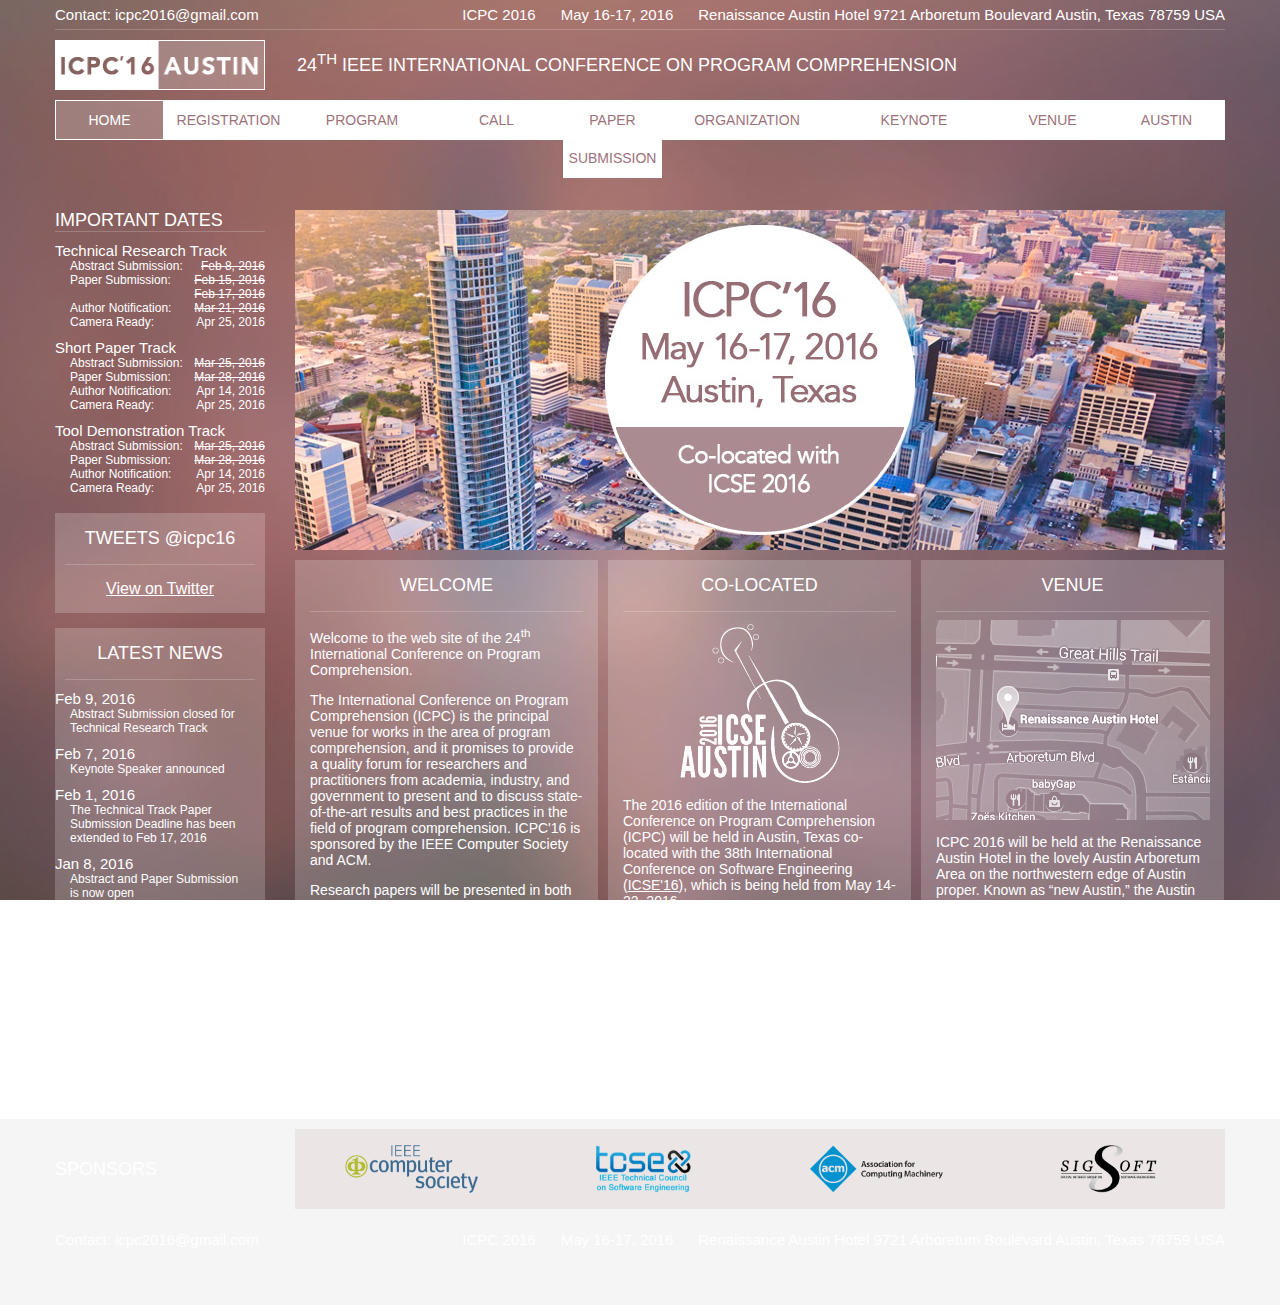
<file: index.html>
<!doctype html>
<html>
<head>
<meta charset="UTF-8">
<title>ICPC16</title>
<link rel="apple-touch-icon" sizes="57x57" href="/apple-touch-icon-57x57.png">
<link rel="apple-touch-icon" sizes="60x60" href="/apple-touch-icon-60x60.png">
<link rel="apple-touch-icon" sizes="72x72" href="/apple-touch-icon-72x72.png">
<link rel="apple-touch-icon" sizes="76x76" href="/apple-touch-icon-76x76.png">
<link rel="apple-touch-icon" sizes="114x114" href="/apple-touch-icon-114x114.png">
<link rel="apple-touch-icon" sizes="120x120" href="/apple-touch-icon-120x120.png">
<link rel="apple-touch-icon" sizes="144x144" href="/apple-touch-icon-144x144.png">
<link rel="apple-touch-icon" sizes="152x152" href="/apple-touch-icon-152x152.png">
<link rel="apple-touch-icon" sizes="180x180" href="/apple-touch-icon-180x180.png">
<link rel="icon" type="image/png" href="/favicon-32x32.png" sizes="32x32">
<link rel="icon" type="image/png" href="/android-chrome-192x192.png" sizes="192x192">
<link rel="icon" type="image/png" href="/favicon-96x96.png" sizes="96x96">
<link rel="icon" type="image/png" href="/favicon-16x16.png" sizes="16x16">
<link rel="manifest" href="/manifest.json">
<link rel="mask-icon" href="/safari-pinned-tab.svg" color="#5bbad5">
<meta name="msapplication-TileColor" content="#da532c">
<meta name="msapplication-TileImage" content="/mstile-144x144.png">
<meta name="theme-color" content="#ffffff">
<meta name="viewport" content="width=device-width, initial-scale=1, maximum-scale=1, user-scalable=0">
<link rel="stylesheet" type="text/css" href="./css/base_style.css">
<script src="http://ajax.googleapis.com/ajax/libs/jquery/1.11.3/jquery.min.js"></script>
<script>
  $(document).ready(function(){
    var n = true;
    $("#news").load("news.html"); 
    $("#sponsors").load("sponsors.html"); 
    $("#expand").click(function(){
    if (n) {
      n = false;
      $( "#menu0" ).addClass( "navToggle" );
      $( "#menu1" ).addClass( "navToggle" );
      $( "#menu2" ).addClass( "navToggle" );
      $( "#menu3" ).addClass( "navToggle" );
      $( "#menu4" ).addClass( "navToggle" );
      $( "#menu5" ).addClass( "navToggle" );
      $( "#menu6" ).addClass( "navToggle" );
      $( "#menu7" ).addClass( "navToggle" );
      $( "#menu8" ).addClass( "navToggle" );
    } else {
      n = true;
      $( "#menu0" ).removeClass( "navToggle" );
      $( "#menu1" ).removeClass( "navToggle" );
      $( "#menu2" ).removeClass( "navToggle" );
      $( "#menu3" ).removeClass( "navToggle" );
      $( "#menu4" ).removeClass( "navToggle" );
      $( "#menu5" ).removeClass( "navToggle" );
      $( "#menu6" ).removeClass( "navToggle" );
      $( "#menu7" ).removeClass( "navToggle" );
      $( "#menu8" ).removeClass( "navToggle" );
    }
    });
  });
</script>
<style type="text/css">
  .imageDisplay {
    width:100%; 
    height:inherit; 
    margin-bottom:0px;
    background-image:url(./images/city.jpg);
    background-position: center; 
  }
  .imageText {
    font-weight:bold;
    text-align:center;
    line-height: 0%;
    width:100%;
    position:absolute;
    color:rgba(0,0,0,0);
    padding-top:100px;
    display: none;
  }
  .box_Header {
    width:100%;
    float:left;
    margin-bottom: 10px;
    background-color:rgba(255,255,255,0.2);
  }
  .box_Header h2 {
    margin-left: 15px;
    margin-right: 15px;
  }
  .box_A {
    width:100%;
    float:left;
    margin-bottom:10px;
    background-color:rgba(255,255,255,0.2);
  }
  .box_B {
    width:100%;
    float:left;
    margin-bottom:10px;
    background-color:rgba(255,255,255,0.2);
  }
  .box_C {
    width:100%;
    float:left;
    margin-bottom:10px;
    background-color:rgba(255,255,255,0.2);
    display:block;
  }
  .box_C .left {
    float: left;
    clear: both;
    width:150px;
    margin:0 0 0 50px;
  }
  .box_C .right {
    float: left;
    text-align: right;
    width:85px;
    margin:0;
  }
  .box_C .invisible {
    clear: both;
    border: none;
    height: 0;
  }
  p, hr {
    margin-left:15px;
    margin-right:15px;
  }
  a {
    color:white;
  }
  .map {
    margin:auto;
    float:none;
    width:274px;
    height:200px;
    background-image:url(./images/map.png);
  }
  .map:hover {
    background-image:url(./images/map-color.png);
  }
  @media only screen and (min-width: 715px) {
    /* For tablet portrait: */
    .container {width:455px}
    .imageDisplay {width:455px; height:340px; margin-left:0px; margin-bottom:10px;}
    .box_Header {width:100%;}
    .box_A {width:100%;}
    .box_B {width:100%;}
    .box_C {display:none}
    .map {float:none; margin:auto}
  }
  @media only screen and (min-width: 920px) {
    /* For tablet landscape: */
    .container {width:670px}
    .imageDisplay {width:660px; height:340px; margin-left:10px; margin-bottom:10px;}
    .box_Header {width:660px; margin-left: 10px;}
    .box_Header h2 {margin-left: 0px; margin-right: 0px;}
    .box_A {width:325px; height:500px; margin-left:10px;}
    .box_B {width:660px; margin-left:10px;}
    .box_C {display:none}
    .map {float:left; margin:10px 40px 15px 40px;}
  }
  @media only screen and (min-width: 1190px) {
    /* For desktop: */
    .container {width:940px}
    .imageDisplay {width:930px; height:340px; margin-left:10px; margin-bottom:10px;}
    .imageText {width:930px; display: inline;}
    .box_Header {width:930px; margin-left: 10px;}
    .box_A {width:303px; height:515px; margin-left:10px;}
    .box_B {width:303px; height:515px; margin-left:10px;}
    .box_C {display:none}
    .map {float:none; margin:auto}
  }
</style>
</head>
<body>

<div class="page">

  <!-- Header -->
  <div class="header"> 
    <div class="header_top">
      <span>Contact: <a href="mailto:icpc2016@gmail.com" target="_top" style="color:white; text-decoration:none;">icpc2016@gmail.com</a></span>
      <span style="float:right;">ICPC 2016 &nbsp;&nbsp;&nbsp;&nbsp; May 16-17, 2016 &nbsp;&nbsp;&nbsp;&nbsp; Renaissance Austin Hotel 9721 Arboretum Boulevard Austin, Texas 78759 USA</span>
    </div>
    <div class="header_mid">
      <div class="logo">
        <img src="./images/icpc_logo.png" width="210" height="50" alt="ICPC '16 Austin">
      </div>
      <h2 id="headerText">24<sup>TH</sup> IEEE INTERNATIONAL CONFERENCE ON PROGRAM COMPREHENSION</h2>
    </div>
    
    <!-- Navigation Menu -->
    <div class="header_bottom">

      <div id="expand" class="navExpand">
        <div style="width:40px; height:40px; margin:auto; ">
          <img src="./images/menu.gif" alt="MENU" width="40" height="40">
        </div>
      </div>
      <div class="navLine"></div>

      <a href="#">
        <div id="menu0" class="navItem navCurrent">HOME</div></a>
      <div class="navLine"></div>

      <a href="registration.html">
        <div id="menu1" class="navItem">REGISTRATION</div></a>
      <div class="navLine"></div>

      <a href="program.html">
        <div id="menu2" class="navItem">PROGRAM</div></a>
      <div class="navLine"></div>

      <a href="call.html">
        <div id="menu3" class="navItem">CALL</div></a>
      <div class="navLine"></div>

      <a href="https://easychair.org/conferences/?conf=icpc20160" target="_blank">
        <div id="menu4" class="navItem">PAPER SUBMISSION</div></a>
      <div class="navLine"></div>

      <a href="organization-program.html">
        <div id="menu5" class="navItem">ORGANIZATION</div></a>
      <div class="navLine"></div>

      <a href="keynote.html">
        <div id="menu6" class="navItem">KEYNOTE</div></a>
      <div class="navLine"></div>

      <a href="http://2016.icse.cs.txstate.edu/venue" target="_blank">
        <div id="menu7" class="navItem">VENUE</div></a>
      <div class="navLine"></div>

      <a href="http://2016.icse.cs.txstate.edu" target="_blank">
        <div id="menu8" class="navItem">AUSTIN</div></a>
      <div class="navLine"></div>

    </div>
    <!-- End Navigation Menu -->

  </div>
  <!-- End Header -->
  <hr style="border:1px solid rgba(255,255,255,0.00); margin:0px; padding:0px; clear:both;">
  
    <!-- Main Content -->
    <div class="content">
    
      <!-- Sidebar -->
      <div class="sidebar">

        <h2 style="text-align:left; margin:0;">IMPORTANT DATES</h2>
        <hr style="margin:0;">
        <p class="track">Technical Research Track</p>
        <p class="left">Abstract Submission:</p>
        <p class="right" style="text-decoration:line-through;">Feb 8, 2016</p>
        <p class="left">Paper Submission:</p>
        <p class="right" style="text-decoration:line-through;">Feb 15, 2016</p>
        <p class="right" style="text-decoration:line-through;">Feb 17, 2016</p>
        <p class="left">Author Notification:</p>
        <p class="right" style="text-decoration:line-through;">Mar 21, 2016</p>
        <p class="left">Camera Ready:</p>
        <p class="right">Apr 25, 2016</p>
        <hr class="clear">

        <p class="track">Short Paper Track</p>
        <p class="left">Abstract Submission:</p>
        <p class="right" style="text-decoration:line-through;">Mar 25, 2016</p>
        <p class="left">Paper Submission:</p>
        <p class="right" style="text-decoration:line-through;">Mar 28, 2016</p>
        <p class="left">Author Notification:</p>
        <p class="right">Apr 14, 2016</p>
        <p class="left">Camera Ready:</p>
        <p class="right">Apr 25, 2016</p>
        <hr class="clear">

        <p class="track">Tool Demonstration Track</p>
        <p class="left">Abstract Submission:</p>
        <p class="right" style="text-decoration:line-through;">Mar 25, 2016</p>
        <p class="left">Paper Submission:</p>
        <p class="right" style="text-decoration:line-through;">Mar 28, 2016</p>
        <p class="left">Author Notification:</p>
        <p class="right">Apr 14, 2016</p>
        <p class="left">Camera Ready:</p>
        <p class="right">Apr 25, 2016</p>
        <hr class="clear">

        <br> 

        <div id="twitter">
          <h2 style="text-align:center;">TWEETS <a style="text-decoration:none;" href="https://twitter.com/icpc16" target="_blank">@icpc16</a></h2>
          <hr>
          <a class="twitter-timeline" style="display:block;text-align:center; margin:15px;" data-dnt="true" href="https://twitter.com/icpc16" data-widget-id="715744792026685440" data-chrome="noheader nofooter noborders transparent">View on Twitter</a> <script>!function(d,s,id){var js,fjs=d.getElementsByTagName(s)[0],p=/^http:/.test(d.location)?'http':'https';if(!d.getElementById(id)){js=d.createElement(s);js.id=id;js.src=p+"://platform.twitter.com/widgets.js";fjs.parentNode.insertBefore(js,fjs);}}(document,"script","twitter-wjs");</script>
        </div>

        <div id="newsBox">
          <h2 style="text-align:center;">LATEST NEWS</h2>
          <hr>
          <div id="news"></div>
        </div>

      </div>
      <!-- End Sidebar -->
      
      <div class="container">
        <div class="imageDisplay">
          <span class="imageText">
            <span style="font-size:42px; line-height:100%;">ICPC'16</span><br>
            <span style="font-size:30px; line-height:180%;">May 16-17, 2016</span><br>
            <span style="font-size:32px; line-height:100%;">Austin, Texas<br><br></span>
            <span style="font-size:22px; line-height:140%;">Co-located with</span><br>
            <span style="font-size:22px; line-height:130%;">ICSE 2016</span>
          </span>
        </div>
      
        <div class="box_A">
          <h2>WELCOME</h2>
          <hr/>
          <p>Welcome to the web site of the 24<sup>th</sup> International Conference on Program Comprehension.</p>
          <p>The International Conference on Program Comprehension (ICPC) is the principal venue for works in the area of program comprehension, and it promises to provide a quality forum for researchers and practitioners from academia, industry, and government to present and to discuss state-of-the-art results and best practices in the field of program comprehension. ICPC'16 is sponsored by the IEEE Computer Society and ACM.</p>
          <p>Research papers will be presented in both a Technical Research Track and a Short Paper Track. Live presentations of academic prototypes and industry tools will be presented in an interactive Tool Demo Track. Details, including Topics of Interest, can be found in the <a href="call.html">Call For Papers.</a></p>
        </div>

        <div class="box_C">
          <h2>IMPORTANT DATES</h2>
          <hr>
          <div style="margin:auto; margin-bottom:15px; max-width:300px;">
            <p class="track">Technical Research Track</p>
            <p class="left">Abstract Submission:</p>
            <p class="right" style="text-decoration:line-through;">Feb 8, 2016</p>
            <p class="left">Paper Submission:</p>
            <p class="right" style="text-decoration:line-through;">Feb 15, 2016</p>
            <p class="left"><br></p>
            <p class="right" style="text-decoration:line-through;">Feb 17, 2016</p>
            <p class="left">Author Notification:</p>
            <p class="right" style="text-decoration:line-through;">Mar 21, 2016</p>
            <p class="left">Camera Ready:</p>
            <p class="right">Apr 25, 2016</p>
            <hr class="clear">

            <p class="track">Short Paper Track</p>
            <p class="left">Abstract Submission:</p>
            <p class="right" style="text-decoration:line-through;">Mar 25, 2016</p>
            <p class="left">Paper Submission:</p>
            <p class="right" style="text-decoration:line-through;">Mar 28, 2016</p>
            <p class="left">Author Notification:</p>
            <p class="right">Apr 14, 2016</p>
            <p class="left">Camera Ready:</p>
            <p class="right">Apr 25, 2016</p>
            <hr class="clear">

            <p class="track">Tool Demonstration Track</p>
            <p class="left">Abstract Submission:</p>
            <p class="right" style="text-decoration:line-through;">Mar 25, 2016</p>
            <p class="left">Paper Submission:</p>
            <p class="right" style="text-decoration:line-through;">Mar 28, 2016</p>
            <p class="left">Author Notification:</p>
            <p class="right">Apr 14, 2016</p>
            <p class="left">Camera Ready:</p>
            <p class="right">Apr 25, 2016</p>
            <hr class="clear">
          </div>
        </div>
        
        <div class="box_A">
          <h2>CO-LOCATED</h2>
          <hr/>
          <div style="width:160px; height:163px; margin:auto;">
            <a href="http://2016.icse.cs.txstate.edu" target="_blank"><img src="./images/icse_logo.png" width="160" height="163" alt="ICSE 2016"/></a>
          </div>
          <p>The 2016 edition of the International Conference on Program Comprehension (ICPC) will be held in Austin, Texas co-located with the 38th International Conference on Software Engineering (<a href="http://2016.icse.cs.txstate.edu" target="_blank">ICSE'16</a>), which is being held from May 14-22, 2016. </p>
          <p>ICPC will be held on Monday and Tuesday, May 16-17.</p>
        </div>
        
        <div class="box_B">
          <h2>  VENUE</h2>
          <hr/>
          <a href="https://www.google.com/maps/place/Renaissance+Austin+Hotel/@30.3932744,-97.7503965,17z/data=!3m1!5s0x8644cc825f67a3c9:0x7edf0a3a0afb13d5!4m2!3m1!1s0x8644cc8252d7f82f:0x4595dc1dea42c274!6m1!1e1" target="_blank">
            <div class="map">
            </div>
          </a>
          <p>ICPC 2016 will be held at the Renaissance Austin Hotel in the lovely Austin Arboretum Area on the northwestern edge of Austin proper. Known as “new Austin,” the Austin Arboretum Area has both a business and a residential side. But the area boasts quaint neighborhoods, hike-and-bike trails, and pet-friendly parks. </p>
        </div>
        
      </div>
      
      <hr style="border:1px solid rgba(255,255,255,0.00); margin:0px; padding:0px; clear:both;">
    </div>
    <!-- End Main Content -->
  
  <hr style="border:1px solid rgba(255,255,255,0.00); margin:0px; padding:0px; clear:both;">
</div>

<div class="footer">
  <div class="sponsors" id="sponsors"></div>
  <div class="footerBottom">
    <span>Contact: <a href="mailto:icpc2016@gmail.com" target="_top" style="color:white; text-decoration:none;">icpc2016@gmail.com</a></span>
    <span style="float:right;">ICPC 2016 &nbsp;&nbsp;&nbsp;&nbsp; May 16-17, 2016 &nbsp;&nbsp;&nbsp;&nbsp; Renaissance Austin Hotel 9721 Arboretum Boulevard Austin, Texas 78759 USA</span>
  </div>
</div>

</body>
</html>
</file>
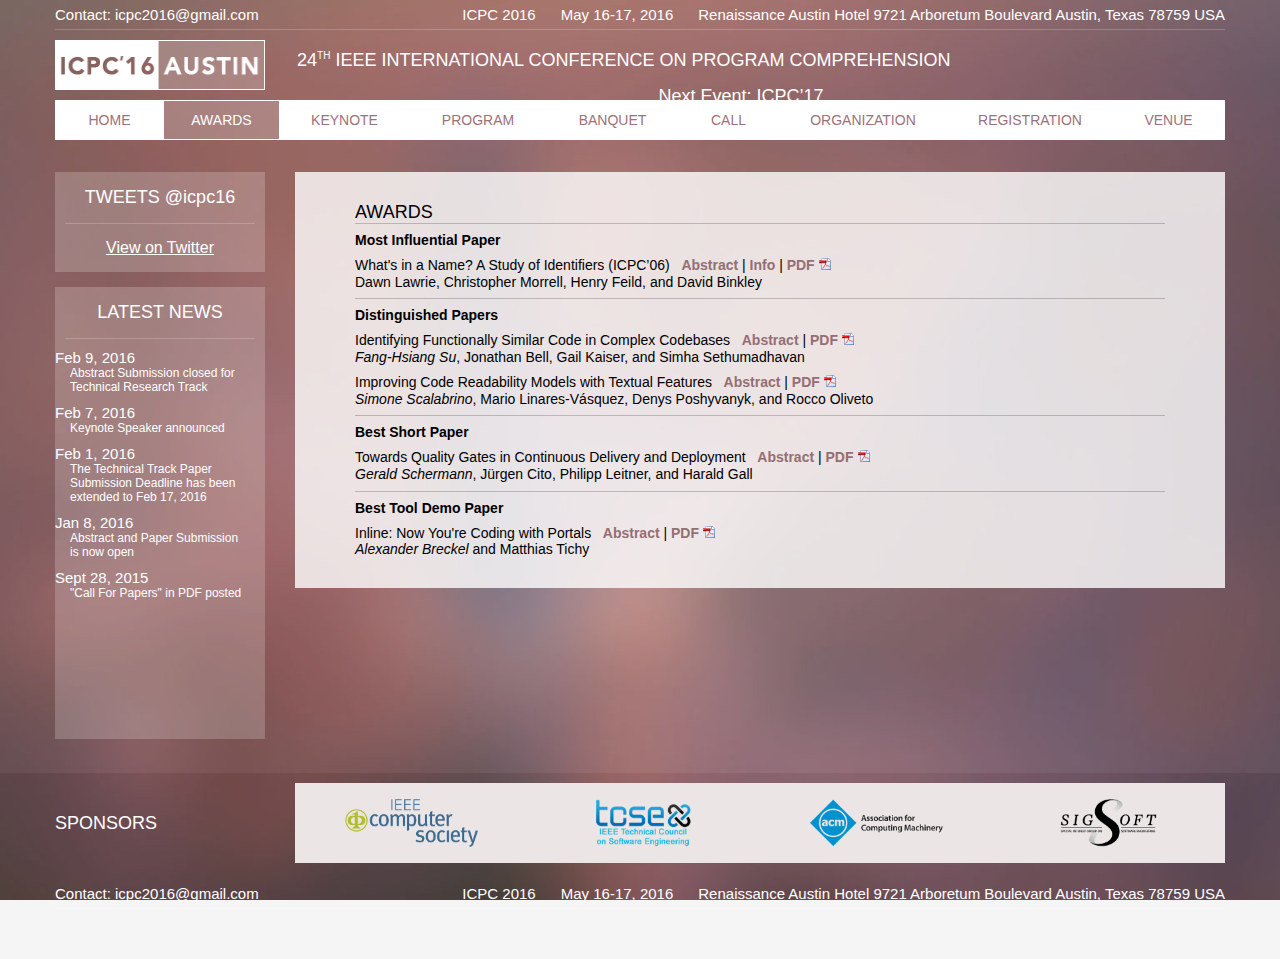
<file: awards.html>
<!doctype html>
<html>
<head>
<meta charset="UTF-8">
<meta name="viewport" content="width=device-width, initial-scale=1, maximum-scale=1, user-scalable=0">
<title>Program - ICPC16</title>
<link rel="stylesheet" type="text/css" href="./css/base_style.css">
<script src="http://ajax.googleapis.com/ajax/libs/jquery/1.11.3/jquery.min.js"></script>
<script>
  $(document).ready(function(){
    var n = true;
    $("#news").load("news.html"); 
    $("#sponsors").load("sponsors.html"); 
    $("#expand").click(function(){
    if (n) {
      n = false;
      $( "#menu0" ).addClass( "navToggle" );
      $( "#menu1" ).addClass( "navToggle" );
      $( "#menu2" ).addClass( "navToggle" );
      $( "#menu3" ).addClass( "navToggle" );
      $( "#menu4" ).addClass( "navToggle" );
      $( "#menu5" ).addClass( "navToggle" );
      $( "#menu6" ).addClass( "navToggle" );
      $( "#menu7" ).addClass( "navToggle" );
      $( "#menu8" ).addClass( "navToggle" );
    } else {
      n = true;
      $( "#menu0" ).removeClass( "navToggle" );
      $( "#menu1" ).removeClass( "navToggle" );
      $( "#menu2" ).removeClass( "navToggle" );
      $( "#menu3" ).removeClass( "navToggle" );
      $( "#menu4" ).removeClass( "navToggle" );
      $( "#menu5" ).removeClass( "navToggle" );
      $( "#menu6" ).removeClass( "navToggle" );
      $( "#menu7" ).removeClass( "navToggle" );
      $( "#menu8" ).removeClass( "navToggle" );
    }
    })
    $("#moreDetails").click(function(){
      $("#moreDetails").addClass("hidden");
      $("#lessDetails").removeClass("hidden");
      $("#detailContent").removeClass("hidden");
    })
    $("#lessDetails").click(function(){
      $("#moreDetails").removeClass("hidden");
      $("#lessDetails").addClass("hidden");
      $("#detailContent").addClass("hidden");
    });
  });
</script>
<style type="text/css">
  p, hr {
    margin-left:15px;
    margin-right:15px;
  }
  .container {
    color:black;
    background-color:rgba(255,255,255,0.8);
    padding-bottom:30px;
  }
  .container h1 {
    font-size:24px;
    margin-left:30px;
    margin-right:30px;
    font-weight:600;
  }
  .container h2 {
    color:black;
    font-weight:500;
    text-align:left;
    margin-left:30px;
    margin-right:30px;
    margin-bottom:5px;
  }
  .container hr {
    border:0;
    height:1px;
    background:rgba(0,0,0,0.20);
    margin-left:0;
    margin-right:0;
  }
  td {
    border: 1px solid blue;
  }
  .description {
    clear:both;
    margin:0;
    margin-right:30px;
    padding:0;
    padding-left:150px;
    font-weight:100;
  }
  .print {
    clear:both;
    margin:0;
    padding:0;
    padding-left:150px;
    color:#956e73;
    font-weight:900;
  }
  .container a {
    color:#956e73;
    font-weight:900;
    text-decoration: none;
  }
  .container h2 {
    margin-left: 60px;
    margin-right: 60px;
    margin: 30px 20px 0 20px;
    color:#000;
    text-transform: uppercase;
  }
  .container h3 {
    color:#000;
    font-family: Avenir, Gotham, "Helvetica Neue", Helvetica, Arial, sans-serif;
    font-size:16px;
    font-weight: 500;
    text-align:left;
    margin:10px 20px 0px 20px;
}
  .container ul {
    margin-top: -7px;
    margin-left: 70px;
  }
  .container li {
    margin-top: 5px;
  }
  .container ul {
    list-style: none;
  }
  .container ul li:before {
    content:"•"; 
    font-size:10pt;
    margin-left: -16px;
    margin-right: 10px;
  }
  .container .left {
    float: left;
    clear: both;
    width:150px;
    margin:0 0 0 90px;
  }
  .container .right {
    float: left;
    text-align: right;
    width:85px;
    margin:0;
  }
  .container .invisible {
    clear: both;
    border: none;
    height: 0;
  }
  .heavy {
    font-weight: 500;
  }
  .hidden {
    display: none;
  }
  #moreDetails {
    font-weight: 900;
    color:#956e73;
    cursor: pointer;
  }
  #lessDetails {
    font-weight: 900;
    color:#956e73;
    cursor: pointer;
  }
  .time {
    width: 100%;
    margin: 8px 0 8px 0;
    padding: 0px;
    clear: both;
    font-weight: 100;
    line-height: 1.2;
    text-align: center;
    float: left;
  }
  .section {
    margin: 8px 0 0 20px;
    padding: 0px;
    font-weight: 900;
    line-height: 1.2;
    clear: both;
    border: none;
  }
  .sectionSplit {
    margin: 8px 0 0 0;
    padding: 0px;
    font-weight: 900;
    float: left;
    width: 50%;
  }
  .title {
    margin: 8px 10px 0 20px;
    padding: 0px;
    font-weight: 500;
    line-height: 1.2;
  }
  .info {
    margin: 0 10px 0 20px;
    padding: 0px;
    font-weight: 100;
    line-height: 1.2;
  }
  .abstract {
    margin: 0 10px 0 20px;
    padding: 0px;
    font-weight: 100;
    line-height: 1.2;
    font-style: italic;
    margin-top: 0px;
    clear: both;
    max-height: 0px;
    margin-top: 0px;
    overflow: hidden;
    opacity: 0;
    filter: alpha(opacity=0);
    transition: all 1s ease;
    
  }
  input[type="checkbox"]:checked + .abstract{
    max-height: 500px;
    opacity: 1;
    filter: alpha(opacity=100);
  }

  .abstract p {
    text-indent: 20px;
    margin: 0px;
    font-size: 12px;
  }
  .sectionBox {
    width:100%;
    margin-bottom: 0;
  }
  .sectionColumnA {
    float: left;
    width:50%;
    margin-bottom: 0;
    box-sizing: border-box;
    border-right: 1px solid rgb(190,184,185);
  }
  .sectionColumnB {
    float: left;
    width:50%;
    margin-bottom: 0;
    box-sizing: border-box;
    border-left: 1px solid rgb(190,184,185);
    position: relative;
    left: -1px;
  }
  .dayLinks {
    margin: 32px 0 0 0;
    float: left;
  }
  #printTitle {
    display: none;
  }
  #defaultTitle {
    width: 120px;
    float: left;
    margin-right: 0;
  }
  #day1, #day2 {
    text-align: center;
  }
  .container hr {
    clear: both;
    margin: 8px 0 0 0;
  }
  .container .clearHr {
    background-color:rgba(0,0,0,0);
  }
  #spacedPapers .title {
    margin-top: 20px;
  }
  .pdfLink {
    display: inline-block;
    width: 45px;
  }
  .pdfImg {
    margin: 0;
    width: 12px;
    margin: 0 0 0 4px;
  }
  .starImg {
    margin: 0;
    width: 12px;
    margin: 0 4px 0 0;
  }
  input[type="checkbox"] {
    display:none;
  }
  label {
    color:#956e73;
    font-weight: 900;
    cursor:pointer;
  }
  #proceedingsLink {
    float:none; clear: both; margin: auto; width: 315px;;
  }
  
  @media print {
    .title {color:black;}
    .infoLinkBox {display: none;}
    .header {display: none;}
    .footer {display: none;}
    .dayLinks {display: none;}
    .container hr {border-top: 1px solid rgba(0,0,0,0.20); margin: 5px 0 0 2px;}
    .container .clearHr {border: none;}
    #defaultTitle{display: none}
    #printTitle {display: block; text-align: center;}
    .container h2 {font-size: 12px;}
    .container h3 {font-size: 10px;}
    .container .time, .container .section, .container .title, .container .info, .abstract p{font-size: 9px;}
    .time {margin: 5px 0 5px 0;}
    .sectionSplit {margin: 5px 0 0 0;}
    #spacedPapers .title, .title {margin: 5px 5px 0 20px;}
    .info {margin: 0 5px 0 20px;}
    br {display: none;}
  }
  @media only screen and (min-width: 715px) {
      /* For tablet portrait: */
      .container h2, .container h3, .container hr, .section, .title, .info {margin-left: 20px; margin-right: 20px}
      #proceedingsLink {float:none; clear: both; margin: auto; width: 315px;}
  }
  @media only screen and (min-width: 920px) {
      /* For tablet landscape: */
     .container h2, .container h3, .container hr, .section, .title, .info {margin-left: 40px; margin-right: 40px}
     #proceedingsLink {float:right; clear: none; margin: 30px 40px 0 0;}
  }
  @media only screen and (min-width: 1190px) {
      /* For desktop: */
      .container h2, .container h3, .container hr, .section, .title, .info, .infoLinkBox {margin-left: 60px; margin-right: 60px}
      #proceedingsLink {float: right; clear: none; margin: 30px 60px 0 0;}
      .abstract {margin: 0 60px 0 60px;}
      
  }
</style>
</head>
<body>

<div class="page">

  <!-- Header -->
  <div class="header"> 
    <div class="header_top">
      <span>Contact: <a href="mailto:icpc2016@gmail.com" target="_top" style="color:white; text-decoration:none;">icpc2016@gmail.com</a></span>
      <span style="float:right;">ICPC 2016 &nbsp;&nbsp;&nbsp;&nbsp; May 16-17, 2016 &nbsp;&nbsp;&nbsp;&nbsp; Renaissance Austin Hotel 9721 Arboretum Boulevard Austin, Texas 78759 USA</span>
    </div>
    <div class="header_mid">
      <div class="logo">
        <img src="./images/icpc_logo.png" width="210" height="50" alt="ICPC '16 Austin">
      </div>
      <h2 id="headerText">24<sup style="font-size:10px;">TH</sup> IEEE INTERNATIONAL CONFERENCE ON PROGRAM COMPREHENSION</h2>
      <h2 id="nextEvent"><a href="http://www2.unibas.it/icpc2017/" target="_blank">Next Event: ICPC’17</a></h2>
    </div>
    
    <!-- Navigation Menu -->
    <div class="header_bottom">

      <div id="expand" class="navExpand">
        <div style="width:40px; height:40px; margin:auto; ">
          <img src="./images/menu.gif" alt="MENU" width="40" height="40">
        </div>
      </div>
      <div class="navLine"></div>

      <a href="index.html">
        <div id="menu0" class="navItem">HOME</div></a>
      <div class="navLine"></div>
      
      <a href="#">
        <div id="menu8" class="navItem navCurrent">AWARDS</div></a>
      <div class="navLine"></div>

      <a href="keynote.html">
        <div id="menu1" class="navItem">KEYNOTE</div></a>
      <div class="navLine"></div>

      <a href="program-schedule.html">
        <div id="menu2" class="navItem">PROGRAM</div></a>
      <div class="navLine"></div>

      <a href="banquet.html">
        <div id="menu3" class="navItem">BANQUET</div></a>
      <div class="navLine"></div>

      <a href="call.html">
        <div id="menu4" class="navItem">CALL</div></a>
      <div class="navLine"></div>

      <a href="organization-program.html">
        <div id="menu5" class="navItem">ORGANIZATION</div></a>
      <div class="navLine"></div>

      <a href="registration.html">
        <div id="menu6" class="navItem">REGISTRATION</div></a>
      <div class="navLine"></div>

      <a href="http://2016.icse.cs.txstate.edu/venue" target="_blank">
        <div id="menu7" class="navItem">VENUE</div></a>
      <div class="navLine"></div>

    </div>
    <!-- End Navigation Menu -->

  </div>
  <!-- End Header -->
  <hr style="border:1px solid rgba(255,255,255,0.00); margin:0px; padding:0px; clear:both;">
  
    <!-- Main Content -->
    <div class="content">
    
      <!-- Sidebar -->
      <div class="sidebar">

        <div id="twitter">
          <h2 style="text-align:center;">TWEETS <a style="text-decoration:none;" href="https://twitter.com/icpc16" target="_blank">@icpc16</a></h2>
          <hr>
          <a class="twitter-timeline" style="display:block;text-align:center; margin:15px;" data-dnt="true" href="https://twitter.com/icpc16" data-widget-id="715744792026685440" data-chrome="noheader nofooter noborders transparent">View on Twitter</a> <script>!function(d,s,id){var js,fjs=d.getElementsByTagName(s)[0],p=/^http:/.test(d.location)?'http':'https';if(!d.getElementById(id)){js=d.createElement(s);js.id=id;js.src=p+"://platform.twitter.com/widgets.js";fjs.parentNode.insertBefore(js,fjs);}}(document,"script","twitter-wjs");</script>
        </div>

        <div id="newsBox">
          <h2 style="text-align:center;">LATEST NEWS</h2>
          <hr>
          <div id="news"></div>
        </div>

      </div>
      <!-- End Sidebar -->

      <div class="container">

        <h2 id="printTitle">Awards - ICPC 2016</h2>
        <h2 id="defaultTitle">Awards</h2>

        <hr style="margin-top:0; margin-bottom:5px; clear:both;">

        <div class="sectionBox">
          <p class="section">Most Influential Paper</p>
          <span class="paper">
            <p class="title">What's in a Name? A Study of Identifiers (ICPC’06) &nbsp; <label for="checkbox_12">Abstract</label> | <a href="http://ieeexplore.ieee.org/xpl/articleDetails.jsp?arnumber=1631100&newsearch=true&queryText=what's%20in%20a%20name" target="_blank">Info</a> | <a class="pdfLink" href="http://131.123.42.38/icpc16/mip2016.pdf" target="_blank">PDF<img src="images/pdf.png" alt="Link" class="pdfImg"></a></p>
            <p class="info">Dawn Lawrie, Christopher Morrell, Henry Feild, and David Binkley</p>
            <input type="checkbox" id="checkbox_12" value="value">
            <div class="abstract">
              <p style="margin-top:10px;" style="font-style:normal; text-indent:0px;">ICPC’06 Abstract</p>
              <p>Readers of programs have two main sources of domain information: identifier names and comments. When functions are uncommented, as many are, comprehension is almost exclusively dependent on the identifier names. Assuming that writers of programs want to create quality identifiers (e.g., include relevant domain knowledge) how should they go about it? For example, do the initials of a concept name provide enough information to represent the concept? If not, and a longer identifier is needed, is an abbreviation satisfactory or does the concept need to be captured in an identifier that includes full words? Results from a study designed to investigate these questions are reported. The study involved over 100 programmers who were asked to describe twelve different functions. The functions used three different "levels" of identifiers: single letters, abbreviations, and full words. Responses allow the level of comprehension associated with the different levels to be studied. The functions include standard algorithms studied in computer science courses as well as functions extracted from production code. The results show that full word identifiers lead to the best comprehension; however, in many cases, there is no statistical difference between full words and abbreviation</p>
            </div>
          </span>
        </div>
        <hr>
        <div class="sectionBox">
          <p class="section">Distinguished Papers</p>
          <span class="paper">
            <p class="title">Identifying Functionally Similar Code in Complex Codebases &nbsp; <label for="checkbox_37">Abstract</label> | <a class="pdfLink" href="http://131.123.42.38/icpc16/papers/su87419.pdf" target="_blank">PDF<img src="images/pdf.png" alt="Link" class="pdfImg"></a></p>
            <p class="info"><em>Fang-Hsiang Su</em>, Jonathan Bell, Gail Kaiser, and Simha Sethumadhavan</p>
            <input type="checkbox" id="checkbox_37" value="value">
            <div class="abstract">
              <p style="margin-top:10px;">Identifying similar code in software systems can assist many software engineering tasks such as program understanding and software refactoring. While most approaches focus on identifying code that looks alike, some techniques aim at detecting code that functions alike. Detecting these functional clones — code that functions alike — in object oriented languages remains an open question because of the difficulty in exposing and comparing programs’ functionality effectively. We propose a novel technique, In-Vivo Clone Detection, that detects functional clones in arbitrary programs by identifying and mining their inputs and outputs. The key insight is to use existing workloads to execute programs and then measure functional similarities between programs based on their inputs and outputs, which mitigates the problems in object oriented languages reported by prior work. We implement such technique in our system, HitoshiIO, which is open source and freely available. Our experimental results show that HitoshiIO detects more than 800 functional clones across a corpus of 118 projects. In a random sample of the detected clones, HitoshiIO achieves 68+% true positive rate with only 15% false positive rate.</p>
            </div>
          </span>
          <span class="paper">
            <p class="title">Improving Code Readability Models with Textual Features &nbsp; <label for="checkbox_03">Abstract</label> | <a class="pdfLink" href="http://131.123.42.38/icpc16/papers/scalabrino87429.pdf" target="_blank">PDF<img src="images/pdf.png" alt="Link" class="pdfImg"></a></p>
            <p class="info"><em>Simone Scalabrino</em>, Mario Linares-Vásquez, Denys Poshyvanyk, and Rocco Oliveto</p>
            <input type="checkbox" id="checkbox_03" value="value">
            <div class="abstract">
              <p style="margin-top:10px;">Code reading is one of the most frequent activities in software maintenance; before implementing changes, it is necessary to fully understand source code often written by other developers. Thus, readability is a crucial aspect of source code that may significantly influence program comprehension effort. In general, models used to estimate software readability take into account only structural aspects of source code, e.g., line length and a number of comments. However, source code is a particular form of text; therefore, a code readability model should not ignore the textual aspects of source code encapsulated in identifiers and comments. In this paper, we propose a set of textual features aimed at measuring code readability. We evaluated the proposed textual features on 600 code snippets manually evaluated (in terms of readability) by 5K+ people. The results demonstrate that the proposed features complement classic structural features when predicting code readability judgments. Consequently, a code readability model based on a richer set of features, including the ones proposed in this paper, achieves a significantly higher accuracy as compared to all of the state-of-the-art readability models.</p>
            </div>
          </span>
        </div>
        <hr>
        <div class="sectionBox">
          <p class="section">Best Short Paper</p>
          <span class="paper">
            <p class="title">Towards Quality Gates in Continuous Delivery and Deployment &nbsp; <label for="checkbox_42">Abstract</label> | <a class="pdfLink" href="http://131.123.42.38/icpc16/papers/schermann87453.pdf" target="_blank">PDF<img src="images/pdf.png" alt="Link" class="pdfImg"></a></p>
            <p class="info"><em>Gerald Schermann</em>, Jürgen Cito, Philipp Leitner, and Harald Gall</p>
            <input type="checkbox" id="checkbox_42" value="value">
            <div class="abstract">
              <p style="margin-top:10px;">Quality gates, steps required to ensure the reliability of code changes, are supposed to increase the confidence stakeholders have in a release. In today’s fast paced environments, we have less time to perform the necessary precautions to minimize the risk of a faulty release. This leads to an inherent trade-off between risk of lower release quality and time to market. We provide a model for this trade-off of release “confidence” and “velocity” that led to the formulation of 4 categories (cautious, balanced, problematic, madness), in which companies can be classified in. We showcase real examples of these categories as case studies based on previous empirical studies. We close by presenting possible transitions between categories that guide future research.</p>
            </div>
          </span>
        </div>
        <hr>
        <div class="sectionBox">
          <p class="section">Best Tool Demo Paper</p>
          <span class="paper">
            <p class="title">Inline: Now You're Coding with Portals &nbsp; <label for="checkbox_15">Abstract</label> | <a class="pdfLink" href="http://131.123.42.38/icpc16/papers/breckel87440.pdf" target="_blank">PDF<img src="images/pdf.png" alt="Link" class="pdfImg"></a></p>
            <p class="info"><em>Alexander Breckel</em> and Matthias Tichy</p>
            <input type="checkbox" id="checkbox_15" value="value">
            <div class="abstract">
              <p style="margin-top:10px;">Programmers use diverse tools for code understanding to access various types of context information like interface definitions, revision histories, and debugging values. Integrated development environments support specialized visualization mechanisms for such context types. While these mechanisms in principle enable programmers to access required information, the diversity of visualizations as well as the distance between code locations and related information may slow down development. We present a generic approach to embed various types of context uniformly into the main source code view in close proximity to the relevant source code by using a concept called code portals. Furthermore, embedded content can be organized and manipulated directly using operations already familiar to programmers. We illustrate the approach using different types of context, and present preliminary results of a qualitative study indicating that our approach is usable and improves program comprehension and productivity in general. The approach is implemented in a prototypical source code editor.</p>
            </div>
          </span>
        </div>
      </div>
      
      <hr style="border:1px solid rgba(255,255,255,0.00); margin:0px; padding:0px; clear:both;">
    </div>
    <!-- End Main Content -->
  
  <hr style="border:1px solid rgba(255,255,255,0.00); margin:0px; padding:0px; clear:both;">
</div>

<div class="footer">
  <div class="sponsors" id="sponsors"></div>
  <div class="footerBottom">
    <span>Contact: <a href="mailto:icpc2016@gmail.com" target="_top" style="color:white; text-decoration:none;">icpc2016@gmail.com</a></span>
    <span style="float:right;">ICPC 2016 &nbsp;&nbsp;&nbsp;&nbsp; May 16-17, 2016 &nbsp;&nbsp;&nbsp;&nbsp; Renaissance Austin Hotel 9721 Arboretum Boulevard Austin, Texas 78759 USA</span>
  </div>
</div>

</body>
</html>
</file>
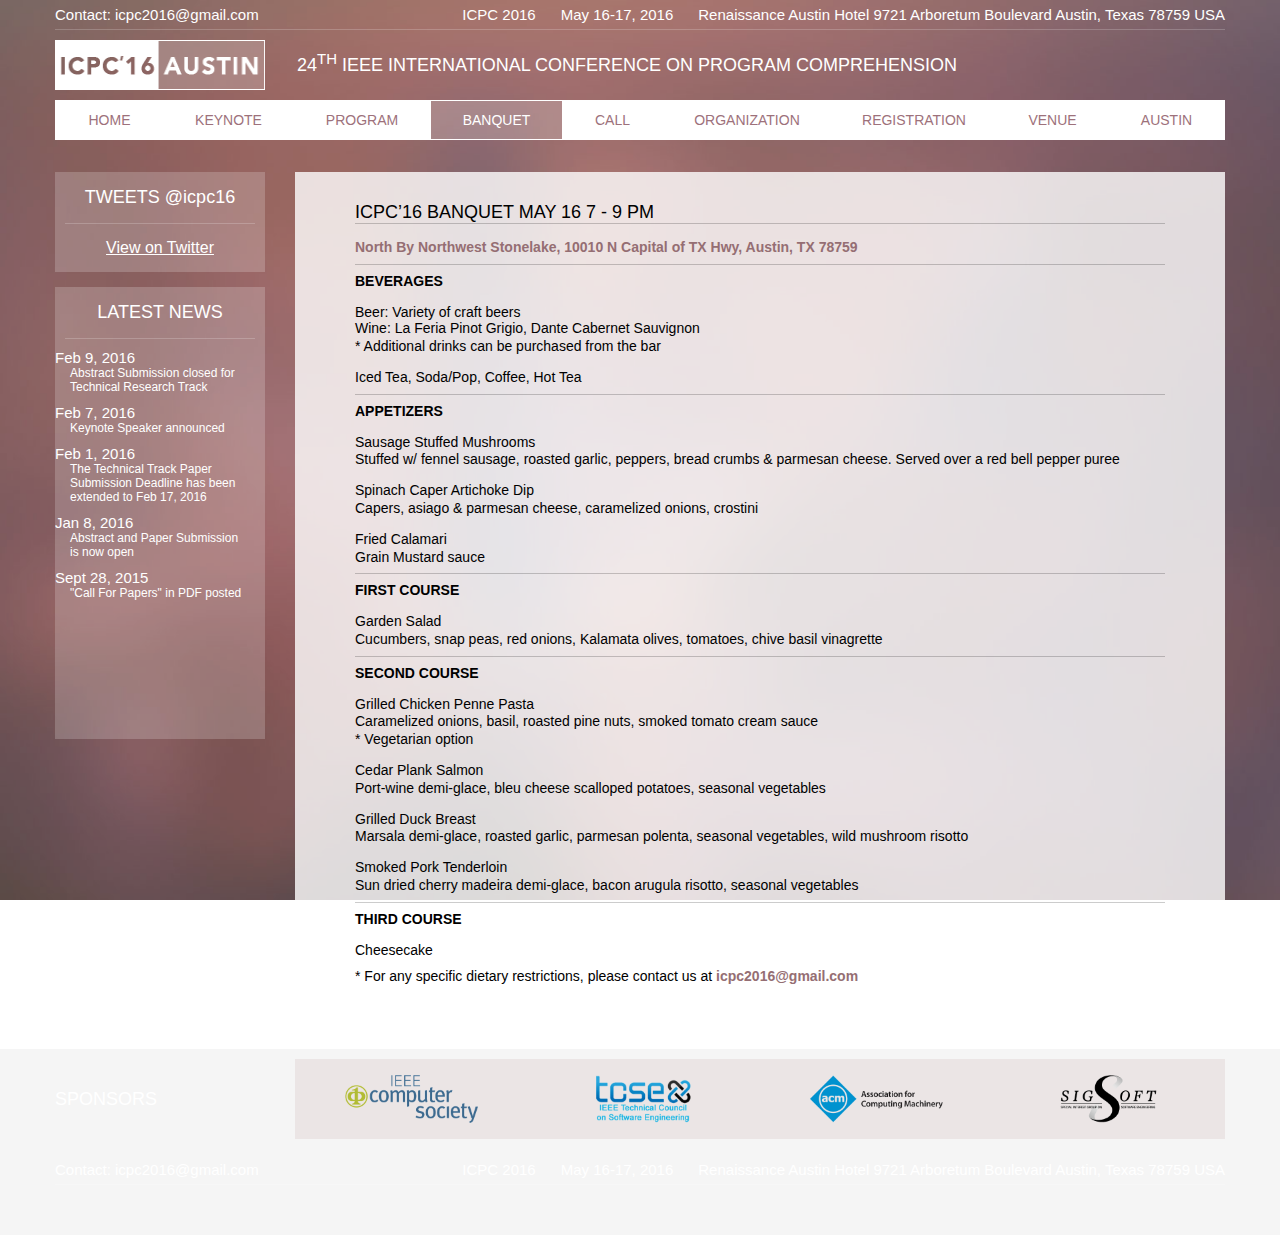
<file: banquet.html>
<!doctype html>
<html>
<head>
<meta charset="UTF-8">
<meta name="viewport" content="width=device-width, initial-scale=1, maximum-scale=1, user-scalable=0">
<title>Call For Papers - ICPC16</title>
<link rel="stylesheet" type="text/css" href="./css/base_style.css">
<script src="http://ajax.googleapis.com/ajax/libs/jquery/1.11.3/jquery.min.js"></script>
<script>
  $(document).ready(function(){
    var n = true;
    $("#news").load("news.html"); 
    $("#sponsors").load("sponsors.html"); 
    $("#expand").click(function(){
    if (n) {
      n = false;
      $( "#menu0" ).addClass( "navToggle" );
      $( "#menu1" ).addClass( "navToggle" );
      $( "#menu2" ).addClass( "navToggle" );
      $( "#menu3" ).addClass( "navToggle" );
      $( "#menu4" ).addClass( "navToggle" );
      $( "#menu5" ).addClass( "navToggle" );
      $( "#menu6" ).addClass( "navToggle" );
      $( "#menu7" ).addClass( "navToggle" );
      $( "#menu8" ).addClass( "navToggle" );
    } else {
      n = true;
      $( "#menu0" ).removeClass( "navToggle" );
      $( "#menu1" ).removeClass( "navToggle" );
      $( "#menu2" ).removeClass( "navToggle" );
      $( "#menu3" ).removeClass( "navToggle" );
      $( "#menu4" ).removeClass( "navToggle" );
      $( "#menu5" ).removeClass( "navToggle" );
      $( "#menu6" ).removeClass( "navToggle" );
      $( "#menu7" ).removeClass( "navToggle" );
      $( "#menu8" ).removeClass( "navToggle" );
    }
    })
    $("#moreDetails").click(function(){
      $("#moreDetails").addClass("hidden");
      $("#lessDetails").removeClass("hidden");
      $("#detailContent").removeClass("hidden");
    })
    $("#lessDetails").click(function(){
      $("#moreDetails").removeClass("hidden");
      $("#lessDetails").addClass("hidden");
      $("#detailContent").addClass("hidden");
    });
  });
</script>
<style type="text/css">
  p, hr {
    margin-left:15px;
    margin-right:15px;
  }
  .container {
    color:black;
    background-color:rgba(255,255,255,0.8);
    padding-bottom:30px;
  }
  .container h1 {
    font-size:24px;
    margin-left:30px;
    margin-right:30px;
    font-weight:600;
  }
  .container h2 {
    color:black;
    font-weight:500;
    text-align:left;
    margin-left:30px;
    margin-right:30px;
    margin-bottom:5px;
  }
  .container hr {
    border:0;
    height:1px;
    background:rgba(0,0,0,0.20);
    margin-left:0;
    margin-right:0;
  }
  td {
    border: 1px solid blue;
  }
  .description {
    clear:both;
    margin:0;
    margin-right:30px;
    padding:0;
    padding-left:150px;
    font-weight:100;
  }
  .print {
    clear:both;
    margin:0;
    padding:0;
    padding-left:150px;
    color:#956e73;
    font-weight:900;
  }
  .container a {
    color:#956e73;
    font-weight:900;
    text-decoration: none;
  }
  .container h2 {
    margin-left: 60px;
    margin-right: 60px;
    margin: 30px 20px 0 20px;
    color:#000;
    text-transform: uppercase;
  }
  .container h3 {
    color:#000;
    font-family: Avenir, Gotham, "Helvetica Neue", Helvetica, Arial, sans-serif;
    font-size:16px;
    font-weight: 500;
    text-align:left;
    margin:10px 20px 0px 20px;
  }
  .container ul {
    margin-top: -7px;
    margin-left: 70px;
  }
  .container li {
    margin-top: 5px;
  }
  .container ul {
    list-style: none;
  }
  .container ul li:before {
    content:"•"; 
    font-size:10pt;
    margin-left: -16px;
    margin-right: 10px;
  }
  .container .left {
    float: left;
    clear: both;
    width:150px;
    margin:0 0 0 90px;
  }
  .container .right {
    float: left;
    text-align: right;
    width:85px;
    margin:0;
  }
  .container .invisible {
    clear: both;
    border: none;
    height: 0;
  }
  .heavy {
    font-weight: 500;
  }
  .hidden {
    display: none;
  }
  #moreDetails {
    font-weight: 900;
    color:#956e73;
    cursor: pointer;
  }
  #lessDetails {
    font-weight: 900;
    color:#956e73;
    cursor: pointer;
  }
  .time {
    width: 100%;
    margin: 8px 0 8px 0;
    padding: 0px;
    clear: both;
    font-weight: 100;
    line-height: 1.2;
    text-align: center;
    float: left;
  }
  .section {
    margin: 8px 0 0 20px;
    padding: 0px;
    font-weight: 900;
    line-height: 1.2;
    clear: both;
    border: none;
  }
  .sectionSplit {
    margin: 8px 0 0 0;
    padding: 0px;
    font-weight: 900;
    float: left;
    width: 50%;
  }
  .title {
    margin: 14px 10px 0 20px;
    padding: 0px;
    font-weight: 500;
    line-height: 1.2;
  }
  .info {
    margin: 1px 10px 0 20px;
    padding: 0px;
    font-weight: 100;
    line-height: 1.2;
  }
  .abstract {
    margin: 0 10px 0 20px;
    padding: 0px;
    font-weight: 100;
    line-height: 1.2;
    font-style: italic;
    overflow-y: scroll;
    max-height: 0px;
    margin-top: 0px;

    -webkit-transition: max-height 1s ease-in-out, margin-top 1s ease-in-out;
    -moz-transition: max-height 1s ease-in-out, margin-top 1s ease-in-out;
    -o-transition: max-height 1s ease-in-out, margin-top 1s ease-in-out;
    transition: max-height 1s ease-in-out, margin-top 1s ease-in-out;
    
  }
  .paper:hover .abstract {
    max-height: 500px;
    margin-top: 8px;
  }
  .sectionBox {
    width:100%;
    margin-bottom: 0;
  }
  .sectionColumnA {
    float: left;
    width:50%;
    margin-bottom: 0;
    box-sizing: border-box;
    border-right: 1px solid rgb(190,184,185);
  }
  .sectionColumnB {
    float: left;
    width:50%;
    margin-bottom: 0;
    box-sizing: border-box;
    border-left: 1px solid rgb(190,184,185);
    position: relative;
    left: -1px;
  }
  .dayLinks {
    margin: 32px 0 0 0;
    float: left;
  }
  #printTitle {
    display: none;
  }
  #defaultTitle {
    width: 110px;
    float: left;
    margin-right: 0;
  }
  #day1, #day2 {
    text-align: center;
  }
  .container hr {
    clear: both;
    margin: 8px 0 0 0;
  }
  .container .clearHr {
    background-color:rgba(0,0,0,0);
  }
  #spacedPapers .title {
    margin-top: 20px;
  }
  @media print {
    .header {display: none;}
    .footer {display: none;}
    .dayLinks {display: none;}
    .container hr {border-top: 1px solid rgba(0,0,0,0.20); margin: 5px 0 0 2px;}
    .container .clearHr {border: none;}
    #defaultTitle{display: none}
    #printTitle {display: block; text-align: center;}
    .container h2 {font-size: 12px;}
    .container h3 {font-size: 10px;}
    .container .time, .container .section, .container .title, .container .info {font-size: 9px;}
    .time {margin: 5px 0 5px 0;}
    .sectionSplit {margin: 5px 0 0 0;}
    #spacedPapers .title, .title {margin: 5px 5px 0 20px;}
    .info {margin: 0 5px 0 20px;}
    br {display: none;}
  }
  @media only screen and (min-width: 715px) {
      /* For tablet portrait: */
      .container h2, .container h3, .container hr, .section, .title, .info {margin-left: 20px; margin-right: 20px}
  }
  @media only screen and (min-width: 920px) {
      /* For tablet landscape: */
     .container h2, .container h3, .container hr, .section, .title, .info {margin-left: 40px; margin-right: 40px}
  }
  @media only screen and (min-width: 1190px) {
      /* For desktop: */
      .container h2, .container h3, .container hr, .section, .title, .info {margin-left: 60px; margin-right: 60px}
      .abstract {margin: 0 60px 0 60px;}
      
  }
</style>
</head>
<body>

<div class="page">

  <!-- Header -->
  <div class="header"> 
    <div class="header_top">
      <span>Contact: <a href="mailto:icpc2016@gmail.com" target="_top" style="color:white; text-decoration:none;">icpc2016@gmail.com</a></span>
      <span style="float:right;">ICPC 2016 &nbsp;&nbsp;&nbsp;&nbsp; May 16-17, 2016 &nbsp;&nbsp;&nbsp;&nbsp; Renaissance Austin Hotel 9721 Arboretum Boulevard Austin, Texas 78759 USA</span>
    </div>
    <div class="header_mid">
      <div class="logo">
        <img src="./images/icpc_logo.png" width="210" height="50" alt="ICPC '16 Austin">
      </div>
      <h2 id="headerText">24<sup>TH</sup> IEEE INTERNATIONAL CONFERENCE ON PROGRAM COMPREHENSION</h2>
    </div>
    
    <!-- Navigation Menu -->
    <div class="header_bottom">

      <div id="expand" class="navExpand">
        <div style="width:40px; height:40px; margin:auto; ">
          <img src="./images/menu.gif" alt="MENU" width="40" height="40">
        </div>
      </div>
      <div class="navLine"></div>

      <a href="index.html">
        <div id="menu0" class="navItem">HOME</div></a>
      <div class="navLine"></div>

      <a href="keynote.html">
        <div id="menu1" class="navItem">KEYNOTE</div></a>
      <div class="navLine"></div>

      <a href="program-schedule.html">
        <div id="menu2" class="navItem">PROGRAM</div></a>
      <div class="navLine"></div>

      <a href="#">
        <div id="menu3" class="navItem navCurrent">BANQUET</div></a>
      <div class="navLine"></div>

      <a href="call.html">
        <div id="menu4" class="navItem">CALL</div></a>
      <div class="navLine"></div>

      <a href="organization-program.html">
        <div id="menu5" class="navItem">ORGANIZATION</div></a>
      <div class="navLine"></div>

      <a href="registration.html">
        <div id="menu6" class="navItem">REGISTRATION</div></a>
      <div class="navLine"></div>

      <a href="http://2016.icse.cs.txstate.edu/venue" target="_blank">
        <div id="menu7" class="navItem">VENUE</div></a>
      <div class="navLine"></div>

      <a href="http://2016.icse.cs.txstate.edu" target="_blank">
        <div id="menu8" class="navItem">AUSTIN</div></a>
      <div class="navLine"></div>

    </div>
    <!-- End Navigation Menu -->

  </div>
  <!-- End Header -->
  <hr style="border:1px solid rgba(255,255,255,0.00); margin:0px; padding:0px; clear:both;">
  
    <!-- Main Content -->
    <div class="content">
    
      <!-- Sidebar -->
      <div class="sidebar">

        <div id="twitter">
          <h2 style="text-align:center;">TWEETS <a style="text-decoration:none;" href="https://twitter.com/icpc16" target="_blank">@icpc16</a></h2>
          <hr>
          <a class="twitter-timeline" style="display:block;text-align:center; margin:15px;" data-dnt="true" href="https://twitter.com/icpc16" data-widget-id="715744792026685440" data-chrome="noheader nofooter noborders transparent">View on Twitter</a> <script>!function(d,s,id){var js,fjs=d.getElementsByTagName(s)[0],p=/^http:/.test(d.location)?'http':'https';if(!d.getElementById(id)){js=d.createElement(s);js.id=id;js.src=p+"://platform.twitter.com/widgets.js";fjs.parentNode.insertBefore(js,fjs);}}(document,"script","twitter-wjs");</script>
        </div>

        <div id="newsBox">
          <h2 style="text-align:center;">LATEST NEWS</h2>
          <hr>
          <div id="news"></div>
        </div>

      </div>
      <!-- End Sidebar -->

      <div class="container">
        
        <h2 style="float:left; margin-right:0;">ICPC’16 Banquet May 16 7 - 9 pm</h2>
        <hr style="margin-bottom:15px; clear:both;">
        
        <p class="info"><a href="https://goo.gl/maps/aGaWSHvVhis" target="_blank">North By Northwest Stonelake, 10010 N Capital of TX Hwy, Austin, TX 78759</a></p>

        <hr>        
        <p class="section">BEVERAGES</p>
        <p class="title">Beer: Variety of craft beers</p>
        <p class="title" style="margin-top:0;">Wine: La Feria Pinot Grigio, Dante Cabernet Sauvignon</p>
        <p class="info">* Additional drinks can be purchased from the bar</p>
        <p class="title">Iced Tea, Soda/Pop, Coffee, Hot Tea</p>

        <hr>
        <p class="section">APPETIZERS</p>
        <p class="title">Sausage Stuffed Mushrooms</p>
        <p class="info">Stuffed w/ fennel sausage, roasted garlic, peppers, bread crumbs & parmesan cheese. Served over a red bell pepper puree</p>

        <p class="title">Spinach Caper Artichoke Dip</p>
        <p class="info">Capers, asiago & parmesan cheese, caramelized onions, crostini</p>

        <p class="title">Fried Calamari</p>
        <p class="info">Grain Mustard sauce</p>

        <hr>
        <p class="section">FIRST COURSE</p>
        <p class="title">Garden Salad</p>
        <p class="info">Cucumbers, snap peas, red onions, Kalamata olives, tomatoes, chive basil vinagrette</p>

        <hr>
        <p class="section">SECOND COURSE</p>
        <p class="title">Grilled Chicken Penne Pasta</p>
        <p class="info">Caramelized onions, basil, roasted pine nuts, smoked tomato cream sauce</p>
        <p class="info">* Vegetarian option</p>

        <p class="title">Cedar Plank Salmon</p>
        <p class="info">Port-wine demi-glace, bleu cheese scalloped potatoes, seasonal vegetables</p>

        <p class="title">Grilled Duck Breast</p>
        <p class="info">Marsala demi-glace, roasted garlic, parmesan polenta, seasonal vegetables, wild mushroom risotto</p>

        <p class="title">Smoked Pork Tenderloin</p>
        <p class="info">Sun dried cherry madeira demi-glace, bacon arugula risotto, seasonal vegetables</p>

        <hr>
        <p class="section">THIRD COURSE</p>
        <p class="title">Cheesecake</p>

        <p class="info" style="margin-top:10px;">* For any specific dietary restrictions, please contact us at <a href="mailto:icpc2016@gmail.com?Subject=Dietary%20Restrictions" target="_top">icpc2016@gmail.com</a></p>

      </div>
      
      <hr style="border:1px solid rgba(255,255,255,0.00); margin:0px; padding:0px; clear:both;">
    </div>
    <!-- End Main Content -->
  
  <hr style="border:1px solid rgba(255,255,255,0.00); margin:0px; padding:0px; clear:both;">
</div>

<div class="footer">
  <div class="sponsors" id="sponsors"></div>
  <div class="footerBottom">
    <span>Contact: <a href="mailto:icpc2016@gmail.com" target="_top" style="color:white; text-decoration:none;">icpc2016@gmail.com</a></span>
    <span style="float:right;">ICPC 2016 &nbsp;&nbsp;&nbsp;&nbsp; May 16-17, 2016 &nbsp;&nbsp;&nbsp;&nbsp; Renaissance Austin Hotel 9721 Arboretum Boulevard Austin, Texas 78759 USA</span>
  </div>
</div>

</body>
</html>
</file>
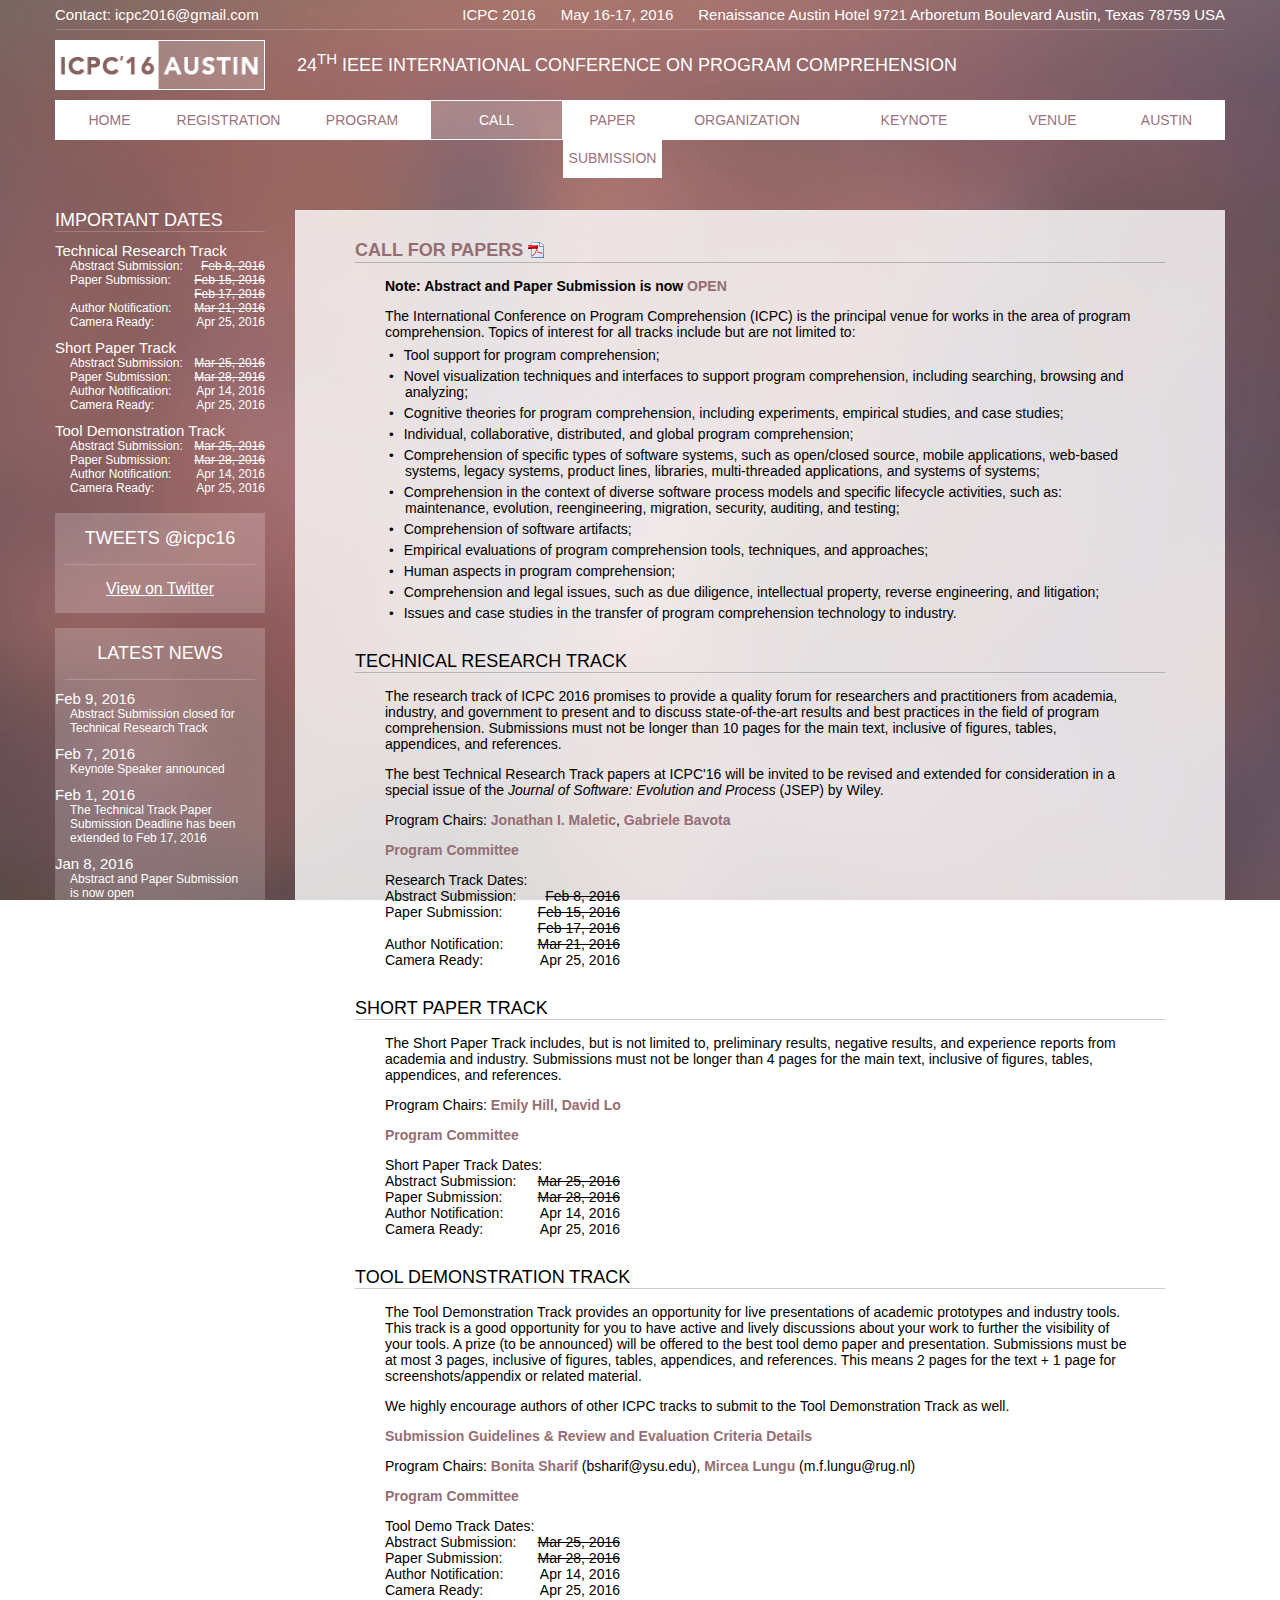
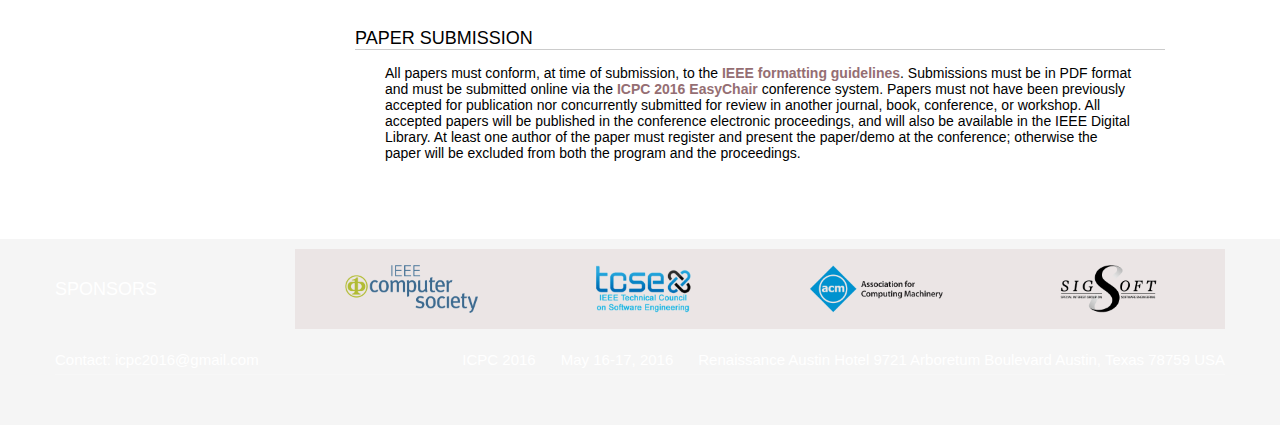
<file: call.html>
<!doctype html>
<html>
<head>
<meta charset="UTF-8">
<meta name="viewport" content="width=device-width, initial-scale=1, maximum-scale=1, user-scalable=0">
<title>Call For Papers - ICPC16</title>
<link rel="stylesheet" type="text/css" href="./css/base_style.css">
<script src="http://ajax.googleapis.com/ajax/libs/jquery/1.11.3/jquery.min.js"></script>
<script>
  $(document).ready(function(){
    var n = true;
    $("#news").load("news.html"); 
    $("#sponsors").load("sponsors.html"); 
    $("#expand").click(function(){
    if (n) {
      n = false;
      $( "#menu0" ).addClass( "navToggle" );
      $( "#menu1" ).addClass( "navToggle" );
      $( "#menu2" ).addClass( "navToggle" );
      $( "#menu3" ).addClass( "navToggle" );
      $( "#menu4" ).addClass( "navToggle" );
      $( "#menu5" ).addClass( "navToggle" );
      $( "#menu6" ).addClass( "navToggle" );
      $( "#menu7" ).addClass( "navToggle" );
      $( "#menu8" ).addClass( "navToggle" );
    } else {
      n = true;
      $( "#menu0" ).removeClass( "navToggle" );
      $( "#menu1" ).removeClass( "navToggle" );
      $( "#menu2" ).removeClass( "navToggle" );
      $( "#menu3" ).removeClass( "navToggle" );
      $( "#menu4" ).removeClass( "navToggle" );
      $( "#menu5" ).removeClass( "navToggle" );
      $( "#menu6" ).removeClass( "navToggle" );
      $( "#menu7" ).removeClass( "navToggle" );
      $( "#menu8" ).removeClass( "navToggle" );
    }
    })
    $("#moreDetails").click(function(){
      $("#moreDetails").addClass("hidden");
      $("#lessDetails").removeClass("hidden");
      $("#detailContent").removeClass("hidden");
    })
    $("#lessDetails").click(function(){
      $("#moreDetails").removeClass("hidden");
      $("#lessDetails").addClass("hidden");
      $("#detailContent").addClass("hidden");
    });
  });
</script>
<style type="text/css">
  p, hr {
    margin-left:15px;
    margin-right:15px;
  }
  .container {
    color:black;
    background-color:rgba(255,255,255,0.8);
    padding-bottom:30px;
  }
  .container h1 {
    font-size:24px;
    margin-left:30px;
    margin-right:30px;
    font-weight:600;
  }
  .container h2 {
    color:black;
    font-weight:500;
    text-align:left;
    margin-left:30px;
    margin-right:30px;
    margin-bottom:5px;
  }
  .container hr {
    border:0;
    height:1px;
    background:rgba(0,0,0,0.20);
    margin-left:30px;
    margin-right:30px;
  }
  td {
    border: 1px solid blue;
  }
  .time {
    float:left;
    margin-top:5px;
    margin-bottom:0;
    clear:both;
    width:80px;
    margin-left:30px;
    margin-right:0;
    font-weight:100;
  }
  .title {
    float:left;
    margin-top:5px;
    margin-bottom:0;
    margin-left:15px;
    margin-right:30px;
    padding-left:0;
    font-weight:500;
  }
  .subtitle {
    clear:both;
    margin:0;
    margin-top:5px;
    margin-right:30px;
    padding:0;
    font-weight:500;
    padding-left:150px;
  }
  .description {
    clear:both;
    margin:0;
    margin-right:30px;
    padding:0;
    padding-left:150px;
    font-weight:100;
  }
  .print {
    clear:both;
    margin:0;
    padding:0;
    padding-left:150px;
    color:#956e73;
    font-weight:900;
  }
  .container a {
    color:#956e73;
    font-weight:900;
    text-decoration: none;
  }
  .container h2 {
    margin-left: 60px;
    margin-right: 60px;
    margin: 30px 60px 0 60px;
    color:#000;
    text-transform: uppercase;
  }
  .container p, ul {
    margin-left: 90px;
    margin-right: 90px;
    font-weight: 100;
  }
  .container ul {
    margin-top: -7px;
    margin-left: 70px;
  }
  .container li {
    margin-top: 5px;
  }
  .container ul {
    list-style: none;
  }
  .container ul li:before {
    content:"•"; 
    font-size:10pt;
    margin-left: -16px;
    margin-right: 10px;
  }
  .container .left {
    float: left;
    clear: both;
    width:150px;
    margin:0 0 0 90px;
  }
  .container .right {
    float: left;
    text-align: right;
    width:85px;
    margin:0;
  }
  .container .invisible {
    clear: both;
    border: none;
    height: 0;
  }
  .heavy {
    font-weight: 500;
  }
  .hidden {
    display: none;
  }
  #moreDetails {
    font-weight: 900;
    color:#956e73;
    cursor: pointer;
  }
  #lessDetails {
    font-weight: 900;
    color:#956e73;
    cursor: pointer;
  }
  @media only screen and (min-width: 715px) {
      /* For tablet portrait: */
  }
  @media only screen and (min-width: 920px) {
      /* For tablet landscape: */
  }
  @media only screen and (min-width: 1190px) {
      /* For desktop: */
  }
</style>
</head>
<body>

<div class="page">

  <!-- Header -->
  <div class="header"> 
    <div class="header_top">
      <span>Contact: <a href="mailto:icpc2016@gmail.com" target="_top" style="color:white; text-decoration:none;">icpc2016@gmail.com</a></span>
      <span style="float:right;">ICPC 2016 &nbsp;&nbsp;&nbsp;&nbsp; May 16-17, 2016 &nbsp;&nbsp;&nbsp;&nbsp; Renaissance Austin Hotel 9721 Arboretum Boulevard Austin, Texas 78759 USA</span>
    </div>
    <div class="header_mid">
      <div class="logo">
        <img src="./images/icpc_logo.png" width="210" height="50" alt="ICPC '16 Austin">
      </div>
      <h2 id="headerText">24<sup>TH</sup> IEEE INTERNATIONAL CONFERENCE ON PROGRAM COMPREHENSION</h2>
    </div>
    
    <!-- Navigation Menu -->
    <div class="header_bottom">

      <div id="expand" class="navExpand">
        <div style="width:40px; height:40px; margin:auto; ">
          <img src="./images/menu.gif" alt="MENU" width="40" height="40">
        </div>
      </div>
      <div class="navLine"></div>

      <a href="index.html">
        <div id="menu0" class="navItem">HOME</div></a>
      <div class="navLine"></div>

      <a href="registration.html">
        <div id="menu1" class="navItem">REGISTRATION</div></a>
      <div class="navLine"></div>

      <a href="program.html">
        <div id="menu2" class="navItem">PROGRAM</div></a>
      <div class="navLine"></div>

      <a href="#">
        <div id="menu3" class="navItem navCurrent">CALL</div></a>
      <div class="navLine"></div>

      <a href="https://easychair.org/conferences/?conf=icpc20160" target="_blank">
        <div id="menu4" class="navItem">PAPER SUBMISSION</div></a>
      <div class="navLine"></div>

      <a href="organization-program.html">
        <div id="menu5" class="navItem">ORGANIZATION</div></a>
      <div class="navLine"></div>

      <a href="keynote.html">
        <div id="menu6" class="navItem">KEYNOTE</div></a>
      <div class="navLine"></div>

      <a href="http://2016.icse.cs.txstate.edu/venue" target="_blank">
        <div id="menu7" class="navItem">VENUE</div></a>
      <div class="navLine"></div>

      <a href="http://2016.icse.cs.txstate.edu" target="_blank">
        <div id="menu8" class="navItem">AUSTIN</div></a>
      <div class="navLine"></div>

    </div>
    <!-- End Navigation Menu -->

  </div>
  <!-- End Header -->
  <hr style="border:1px solid rgba(255,255,255,0.00); margin:0px; padding:0px; clear:both;">
  
    <!-- Main Content -->
    <div class="content">
    
      <!-- Sidebar -->
      <div class="sidebar">

        <h2 style="text-align:left; margin:0;">IMPORTANT DATES</h2>
        <hr style="margin:0;">
        <p class="track">Technical Research Track</p>
        <p class="left">Abstract Submission:</p>
        <p class="right" style="text-decoration:line-through;">Feb 8, 2016</p>
        <p class="left">Paper Submission:</p>
        <p class="right" style="text-decoration:line-through;">Feb 15, 2016</p>
        <p class="right" style="text-decoration:line-through;">Feb 17, 2016</p>
        <p class="left">Author Notification:</p>
        <p class="right" style="text-decoration:line-through;">Mar 21, 2016</p>
        <p class="left">Camera Ready:</p>
        <p class="right">Apr 25, 2016</p>
        <hr class="clear">

        <p class="track">Short Paper Track</p>
        <p class="left">Abstract Submission:</p>
        <p class="right" style="text-decoration:line-through;">Mar 25, 2016</p>
        <p class="left">Paper Submission:</p>
        <p class="right" style="text-decoration:line-through;">Mar 28, 2016</p>
        <p class="left">Author Notification:</p>
        <p class="right">Apr 14, 2016</p>
        <p class="left">Camera Ready:</p>
        <p class="right">Apr 25, 2016</p>
        <hr class="clear">

        <p class="track">Tool Demonstration Track</p>
        <p class="left">Abstract Submission:</p>
        <p class="right" style="text-decoration:line-through;">Mar 25, 2016</p>
        <p class="left">Paper Submission:</p>
        <p class="right" style="text-decoration:line-through;">Mar 28, 2016</p>
        <p class="left">Author Notification:</p>
        <p class="right">Apr 14, 2016</p>
        <p class="left">Camera Ready:</p>
        <p class="right">Apr 25, 2016</p>
        <hr class="clear">

        <br> 

        <div id="twitter">
          <h2 style="text-align:center;">TWEETS <a style="text-decoration:none;" href="https://twitter.com/icpc16" target="_blank">@icpc16</a></h2>
          <hr>
          <a class="twitter-timeline" style="display:block;text-align:center; margin:15px;" data-dnt="true" href="https://twitter.com/icpc16" data-widget-id="715744792026685440" data-chrome="noheader nofooter noborders transparent">View on Twitter</a> <script>!function(d,s,id){var js,fjs=d.getElementsByTagName(s)[0],p=/^http:/.test(d.location)?'http':'https';if(!d.getElementById(id)){js=d.createElement(s);js.id=id;js.src=p+"://platform.twitter.com/widgets.js";fjs.parentNode.insertBefore(js,fjs);}}(document,"script","twitter-wjs");</script>
        </div>

        <div id="newsBox">
          <h2 style="text-align:center;">LATEST NEWS</h2>
          <hr>
          <div id="news"></div>
        </div>

      </div>
      <!-- End Sidebar -->

      <div class="container">
        
        <a href="images/CFP_Flyer.pdf" target="_blank">
          <h2 style="float:left; margin-right:0; color:#956e73; font-weight:900;">Call For Papers</h2>
          <img src="images/pdf.png" alt="PDF" style="margin:32px 0 0 5px;">
        </a>
        <hr style="margin: 0 60px 15px 60px; clear:both;">
        
        <p style="font-weight: bold">Note: Abstract and Paper Submission is now <a href="https://easychair.org/conferences/?conf=icpc20160" target="_blank">OPEN</a></p>

        <p>The International Conference on Program Comprehension (ICPC) is the principal venue for works in the area of program comprehension. Topics of interest for all tracks include but are not limited to:</p>

        <ul>
          <li>Tool support for program comprehension;</li>
          <li>Novel visualization techniques and interfaces to support program comprehension, including searching, browsing and analyzing;</li>
          <li>Cognitive theories for program comprehension, including experiments, empirical studies, and case studies;</li>
          <li>Individual, collaborative, distributed, and global program comprehension;</li>
          <li>Comprehension of specific types of software systems, such as open/closed source, mobile applications, web-based systems, legacy systems, product lines, libraries, multi-threaded applications, and systems of systems;</li>
          <li>Comprehension in the context of diverse software process models and specific lifecycle activities, such as: maintenance, evolution, reengineering, migration, security, auditing, and testing;</li>
          <li>Comprehension of software artifacts;</li>
          <li>Empirical evaluations of program comprehension tools, techniques, and approaches;</li>
          <li>Human aspects in program comprehension;</li>
          <li>Comprehension and legal issues, such as due diligence, intellectual property, reverse engineering, and litigation;</li>
          <li>Issues and case studies in the transfer of program comprehension technology to industry.</li>
        </ul>

        <h2 id="TechnicalResearchTrack">Technical Research Track</h2>
        <hr style="margin: 0 60px 15px 60px;">

        <p>The research track of ICPC 2016 promises to provide a quality forum for researchers and practitioners from academia, industry, and government to present and to discuss state-of-the-art results and best practices in the field of program comprehension. Submissions must not be longer than 10 pages for the main text, inclusive of figures, tables, appendices, and references.</p>

        <p>The best Technical Research Track papers at ICPC'16 will be invited to be revised and extended for consideration in a special issue of the <cite>Journal of Software: Evolution and Process</cite> (JSEP) by Wiley.</p>

        <p><span class="heavy">Program Chairs:</span> <a href="http://www.cs.kent.edu/~jmaletic/" target="_blank">Jonathan I. Maletic</a>, <a href="http://www.inf.unibz.it/~gbavota/" target="_blank">Gabriele Bavota</a></p>

        <p><a href="organization-program.html#TechnicalResearchTrack">Program Committee</a></p>

        <p style="font-weight:500; margin-bottom:0;">Research Track Dates:</p>
        <p class="left">Abstract Submission:</p>
        <p class="right" style="text-decoration:line-through;">Feb 8, 2016</p>
        <p class="left">Paper Submission:</p>
        <p class="right" style="text-decoration:line-through;">Feb 15, 2016</p>
        <p class="left" style="width:150px; height:15px;"></p>
        <p class="right" style="text-decoration:line-through;">Feb 17, 2016</p>
        <p class="left">Author Notification:</p>
        <p class="right" style="text-decoration:line-through;">Mar 21, 2016</p>
        <p class="left">Camera Ready:</p>
        <p class="right">Apr 25, 2016</p>
        <hr class="invisible">

        <h2 id="ShortPaperTrack">Short Paper Track</h2>
        <hr style="margin: 0 60px 15px 60px;">

        <p>The Short Paper Track includes, but is not limited to, preliminary results, negative results, and experience reports from academia and industry. Submissions must not be longer than 4 pages for the main text, inclusive of figures, tables, appendices, and references.</p>

        <p><span class="heavy">Program Chairs:</span> <a href="http://users.drew.edu/ehill1/" target="_blank">Emily Hill</a>, <a href="http://www.mysmu.edu/faculty/davidlo/" target="_blank">David Lo</a></p>

        <p><a href="organization-program.html#ShortPaperTrack">Program Committee</a></p>

        <p style="font-weight:500; margin-bottom:0;">Short Paper Track Dates:</p>
        <p class="left">Abstract Submission:</p>
        <p class="right" style="text-decoration:line-through;">Mar 25, 2016</p>
        <p class="left">Paper Submission:</p>
        <p class="right" style="text-decoration:line-through;">Mar 28, 2016</p>
        <p class="left">Author Notification:</p>
        <p class="right">Apr 14, 2016</p>
        <p class="left">Camera Ready:</p>
        <p class="right">Apr 25, 2016</p>
        <hr class="invisible">

        <h2 id="ToolDemoTrack">Tool Demonstration Track</h2>
        <hr style="margin: 0 60px 15px 60px;">

        <p>The Tool Demonstration Track provides an opportunity for live presentations of academic prototypes and industry tools. This track is a good opportunity for you to have active and lively discussions about your work to further the visibility of your tools. A prize (to be announced) will be offered to the best tool demo paper and presentation. Submissions must be at most 3 pages, inclusive of figures, tables, appendices, and references. This means 2 pages for the text + 1 page for screenshots/appendix or related material.</p>

        <p>We highly encourage authors of other ICPC tracks to submit to the Tool Demonstration Track as well. </p>

        <p id="moreDetails">Submission Guidelines & Review and Evaluation Criteria Details</p>
        <p id="lessDetails" class="hidden">Less Details</p>

        <span id="detailContent" class="hidden">
        <p><span class="heavy">Submission Guidelines:</span><br/>
        Submissions of proposals for tool demonstration must</p>

        <ul>
          <li>adhere to the conference proceedings format (proceedings style);</li>
          <li>have a maximum of 3 pages including all text, figures and references (2 page submissions are also welcome).</li>
          <li>have a download link with instructions on how to install the tool.</li>
          <li>(optional) be accompanied by a 3-to-5 minute screencast, either with annotations or voice-over, that provides a concise version of the tool demo scenario.</li>
        </ul>

        <p>The tool can be an early research prototype or a polished product ready for deployment. Papers about commercial tools are allowed, as long as the guidelines described above are followed. The screencast, if submitted, should be posted on YouTube (private, not shared), and its URL should be clearly mentioned in the paper. Optionally, the video could be hosted on the tool’s website, in which case this website should be referenced in the paper.</p>

        <p><span class="heavy">Review and Evaluation Criteria:</span><br/>
        Each submission will be reviewed by the tool demonstration program committee. The committee will review each submission on its merits regarding the following criteria</p>

        <ul>
          <li>relevance to program comprehension</li>
          <li>clear design goals/requirements</li>
          <li>motivating the use cases of the tool and (if available) existing experiments or case studies using the tool</li>
          <li>novelty of the tool</li>
          <li>discussion of related work and tools</li>
          <li>quality and clarity of the demonstration scenario, as shown in the screencast (if submitted).</li>
        </ul>
        </span>

        <p><span class="heavy">Program Chairs:</span> <a href="http://www.csis.ysu.edu/~bsharif/" target="_blank">Bonita Sharif</a> (bsharif@ysu.edu), <a href="http://mir.lu/" target="_blank">Mircea Lungu</a> (m.f.lungu@rug.nl)</p>

        <p><a href="organization-program.html#ToolDemoTrack">Program Committee</a></p>

        <p style="font-weight:500; margin-bottom:0;">Tool Demo Track Dates:</p>
        <p class="left">Abstract Submission:</p>
        <p class="right" style="text-decoration:line-through;">Mar 25, 2016</p>
        <p class="left">Paper Submission:</p>
        <p class="right" style="text-decoration:line-through;">Mar 28, 2016</p>
        <p class="left">Author Notification:</p>
        <p class="right">Apr 14, 2016</p>
        <p class="left">Camera Ready:</p>
        <p class="right">Apr 25, 2016</p>
        <hr class="invisible">

        <h2>Paper Submission</h2>
        <hr style="margin: 0 60px 15px 60px;">

        <p>All papers must conform, at time of submission, to the <a href="http://www.ieee.org/conferences_events/conferences/publishing/templates.html" target="_blank">IEEE formatting guidelines</a>. Submissions must be in PDF format and must be submitted online via the <a href="https://easychair.org/conferences/?conf=icpc20160" target="_blank">ICPC 2016 EasyChair</a> conference system. Papers must not have been previously accepted for publication nor concurrently submitted for review in another journal, book, conference, or workshop. All accepted papers will be published in the conference electronic proceedings, and will also be available in the IEEE Digital Library. At least one author of the paper must register and present the paper/demo at the conference; otherwise the paper will be excluded from both the program and the proceedings.</p>

      </div>
      
      <hr style="border:1px solid rgba(255,255,255,0.00); margin:0px; padding:0px; clear:both;">
    </div>
    <!-- End Main Content -->
  
  <hr style="border:1px solid rgba(255,255,255,0.00); margin:0px; padding:0px; clear:both;">
</div>

<div class="footer">
  <div class="sponsors" id="sponsors"></div>
  <div class="footerBottom">
    <span>Contact: <a href="mailto:icpc2016@gmail.com" target="_top" style="color:white; text-decoration:none;">icpc2016@gmail.com</a></span>
    <span style="float:right;">ICPC 2016 &nbsp;&nbsp;&nbsp;&nbsp; May 16-17, 2016 &nbsp;&nbsp;&nbsp;&nbsp; Renaissance Austin Hotel 9721 Arboretum Boulevard Austin, Texas 78759 USA</span>
  </div>
</div>

</body>
</html>
</file>
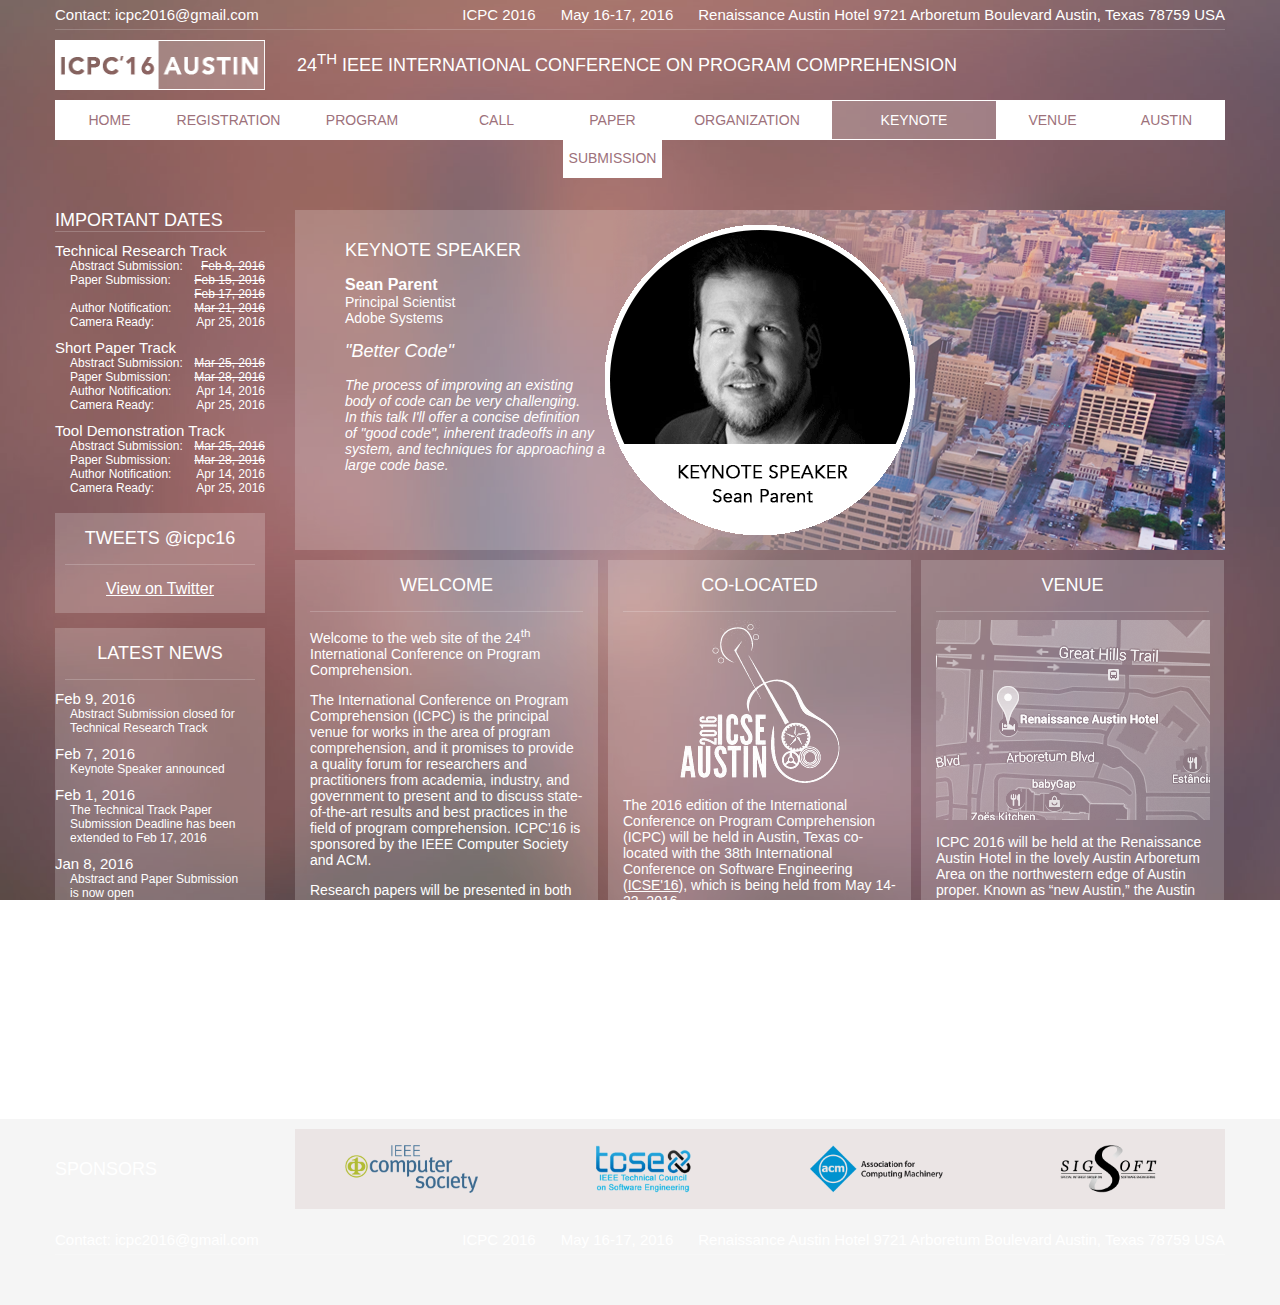
<file: keynote.html>
<!doctype html>
<html>
<head>
<meta charset="UTF-8">
<title>Keynote - ICPC16</title>
<link rel="apple-touch-icon" sizes="57x57" href="/apple-touch-icon-57x57.png">
<link rel="apple-touch-icon" sizes="60x60" href="/apple-touch-icon-60x60.png">
<link rel="apple-touch-icon" sizes="72x72" href="/apple-touch-icon-72x72.png">
<link rel="apple-touch-icon" sizes="76x76" href="/apple-touch-icon-76x76.png">
<link rel="apple-touch-icon" sizes="114x114" href="/apple-touch-icon-114x114.png">
<link rel="apple-touch-icon" sizes="120x120" href="/apple-touch-icon-120x120.png">
<link rel="apple-touch-icon" sizes="144x144" href="/apple-touch-icon-144x144.png">
<link rel="apple-touch-icon" sizes="152x152" href="/apple-touch-icon-152x152.png">
<link rel="apple-touch-icon" sizes="180x180" href="/apple-touch-icon-180x180.png">
<link rel="icon" type="image/png" href="/favicon-32x32.png" sizes="32x32">
<link rel="icon" type="image/png" href="/android-chrome-192x192.png" sizes="192x192">
<link rel="icon" type="image/png" href="/favicon-96x96.png" sizes="96x96">
<link rel="icon" type="image/png" href="/favicon-16x16.png" sizes="16x16">
<link rel="manifest" href="/manifest.json">
<link rel="mask-icon" href="/safari-pinned-tab.svg" color="#5bbad5">
<meta name="msapplication-TileColor" content="#da532c">
<meta name="msapplication-TileImage" content="/mstile-144x144.png">
<meta name="theme-color" content="#ffffff">
<meta name="viewport" content="width=device-width, initial-scale=1, maximum-scale=1, user-scalable=0">
<link rel="stylesheet" type="text/css" href="./css/base_style.css">
<script src="http://ajax.googleapis.com/ajax/libs/jquery/1.11.3/jquery.min.js"></script>
<script>
  $(document).ready(function(){
    var n = true;
    $("#news").load("news.html"); 
    $("#sponsors").load("sponsors.html"); 
    $("#expand").click(function(){
    if (n) {
      n = false;
      $( "#menu0" ).addClass( "navToggle" );
      $( "#menu1" ).addClass( "navToggle" );
      $( "#menu2" ).addClass( "navToggle" );
      $( "#menu3" ).addClass( "navToggle" );
      $( "#menu4" ).addClass( "navToggle" );
      $( "#menu5" ).addClass( "navToggle" );
      $( "#menu6" ).addClass( "navToggle" );
      $( "#menu7" ).addClass( "navToggle" );
      $( "#menu8" ).addClass( "navToggle" );
    } else {
      n = true;
      $( "#menu0" ).removeClass( "navToggle" );
      $( "#menu1" ).removeClass( "navToggle" );
      $( "#menu2" ).removeClass( "navToggle" );
      $( "#menu3" ).removeClass( "navToggle" );
      $( "#menu4" ).removeClass( "navToggle" );
      $( "#menu5" ).removeClass( "navToggle" );
      $( "#menu6" ).removeClass( "navToggle" );
      $( "#menu7" ).removeClass( "navToggle" );
      $( "#menu8" ).removeClass( "navToggle" );
    }
    });
  });
</script>
<style type="text/css">
  .imageDisplay {
    width:100%; 
    height:400px;
    height:inherit; 
    margin-bottom:0px;
  }
  .imageText {
    font-weight:bold;
    text-align:center;
    line-height: 0%;
    width:100%;
    position:absolute;
    color:rgba(0,0,0,0);
    padding-top:100px;
    display: none;
  }
  .box_Header {
    width:100%;
    float:left;
    margin-bottom: 10px;
    background-color:rgba(255,255,255,0.2);
  }
  .box_Header h2 {
    margin-left: 15px;
    margin-right: 15px;
  }
  .box_A {
    width:100%;
    float:left;
    margin-bottom:10px;
    background-color:rgba(255,255,255,0.2);
  }
  .box_B {
    width:100%;
    float:left;
    margin-bottom:10px;
    background-color:rgba(255,255,255,0.2);
  }
  .box_C {
    width:100%;
    float:left;
    margin-bottom:10px;
    background-color:rgba(255,255,255,0.2);
    display:block;
  }
  .box_C .left {
    float: left;
    clear: both;
    width:150px;
    margin:0 0 0 50px;
  }
  .box_C .right {
    float: left;
    text-align: right;
    width:85px;
    margin:0;
  }
  .box_C .invisible {
    clear: both;
    border: none;
    height: 0;
  }
  p, hr {
    margin-left:15px;
    margin-right:15px;
  }
  a {
    color:white;
  }
  .map {
    margin:auto;
    float:none;
    width:274px;
    height:200px;
    background-image:url(./images/map.png);
  }
  .map:hover {
    background-image:url(./images/map-color.png);
  }
  #keynoteText h2 {
     margin-left:60px;
  }
  #keynoteText p {
     margin-left:60px;
  }
  #keynoteImageBox {
    width:100%;
    height:300px; 
    padding:0; 
    margin:0;
  }
  #keynoteImage { 
    width:310px; 
    height:310px; 
    margin:auto; 
    padding-top:15px;
  }
  #keynoteText { 
    width:400px;
    height:300px; 
    padding:0; 
    margin:auto;
    position:relative; 
    top:0px;
  }
  @media only screen and (min-width: 715px) {
    /* For tablet portrait: */
    .container {width:455px}
    .imageDisplay {width:100%; height:340px; margin-left:0px; margin-bottom:10px;}
    .box_Header {width:100%;}
    .box_A {width:100%;}
    .box_B {width:100%;}
    .box_C {display:none}
    .map {float:none; margin:auto}
    #keynoteImageBox {width:100%; height:340px; padding:0; margin:0;}
    #keynoteImage {width:200px; height:200px; margin-left:240px; padding-top:20px;}
    #keynoteText { width:100%; height:340px; padding:0; margin:0; margin-left: -40px; position:relative; top:-355px;}
  }
  @media only screen and (min-width: 920px) {
    /* For tablet landscape: */
    .container {width:670px}
    .imageDisplay {width:660px; height:340px; margin-left:10px; margin-bottom:10px; background-image: url(images/keynote.png);}
    .box_Header {width:660px; margin-left: 10px;}
    .box_Header h2 {margin-left: 0px; margin-right: 0px;}
    .box_A {width:325px; height:500px; margin-left:10px;}
    .box_B {width:660px; margin-left:10px;}
    .box_C {display:none}
    .map {float:left; margin:10px 40px 15px 40px;}
    #keynoteImageBox {width:100%; height:340px; padding:0; margin:0;}
    #keynoteImage {width:310px; height:310px; margin-left:300px; padding-top:15px;}
    #keynoteText { width:100%; height:340px; padding:0; margin:0; margin-left:-20px; position:relative; top:-355px;}
  }
  @media only screen and (min-width: 1190px) {
    /* For desktop: */
    .container {width:940px}
    .imageDisplay {width:930px; height:340px; margin-left:10px; margin-bottom:10px; background-image: url(images/keynote.png);}
    .imageText {width:930px; display: inline;}
    .box_Header {width:930px; margin-left: 10px;}
    .box_A {width:303px; height:515px; margin-left:10px;}
    .box_B {width:303px; height:515px; margin-left:10px;}
    .box_C {display:none}
    .map {float:none; margin:auto}
    #keynoteImageBox {width:100%; height:340px; padding:0; margin:0;}
    #keynoteImage {width:310px; height:310px; margin:auto; padding-top:15px;}
    #keynoteText { width:100%; height:340px; padding:0; margin:0; margin-left:-10px; position:relative; top:-355px;}
  }
</style>
</head>
<body>

<div class="page">

  <!-- Header -->
  <div class="header"> 
    <div class="header_top">
      <span>Contact: <a href="mailto:icpc2016@gmail.com" target="_top" style="color:white; text-decoration:none;">icpc2016@gmail.com</a></span>
      <span style="float:right;">ICPC 2016 &nbsp;&nbsp;&nbsp;&nbsp; May 16-17, 2016 &nbsp;&nbsp;&nbsp;&nbsp; Renaissance Austin Hotel 9721 Arboretum Boulevard Austin, Texas 78759 USA</span>
    </div>
    <div class="header_mid">
      <div class="logo">
        <img src="./images/icpc_logo.png" width="210" height="50" alt="ICPC '16 Austin">
      </div>
      <h2 id="headerText">24<sup>TH</sup> IEEE INTERNATIONAL CONFERENCE ON PROGRAM COMPREHENSION</h2>
    </div>
    
    <!-- Navigation Menu -->
    <div class="header_bottom">

      <div id="expand" class="navExpand">
        <div style="width:40px; height:40px; margin:auto; ">
          <img src="./images/menu.gif" alt="MENU" width="40" height="40">
        </div>
      </div>
      <div class="navLine"></div>

      <a href="index.html">
        <div id="menu0" class="navItem">HOME</div></a>
      <div class="navLine"></div>

      <a href="registration.html">
        <div id="menu1" class="navItem">REGISTRATION</div></a>
      <div class="navLine"></div>

      <a href="program.html">
        <div id="menu2" class="navItem">PROGRAM</div></a>
      <div class="navLine"></div>

      <a href="call.html">
        <div id="menu3" class="navItem">CALL</div></a>
      <div class="navLine"></div>

      <a href="https://easychair.org/conferences/?conf=icpc20160" target="_blank">
        <div id="menu4" class="navItem">PAPER SUBMISSION</div></a>
      <div class="navLine"></div>

      <a href="organization-program.html">
        <div id="menu5" class="navItem">ORGANIZATION</div></a>
      <div class="navLine"></div>

      <a href="#">
        <div id="menu6" class="navItem navCurrent">KEYNOTE</div></a>
      <div class="navLine"></div>

      <a href="http://2016.icse.cs.txstate.edu/venue" target="_blank">
        <div id="menu7" class="navItem">VENUE</div></a>
      <div class="navLine"></div>

      <a href="http://2016.icse.cs.txstate.edu" target="_blank">
        <div id="menu8" class="navItem">AUSTIN</div></a>
      <div class="navLine"></div>

    </div>
    <!-- End Navigation Menu -->

  </div>
  <!-- End Header -->
  <hr style="border:1px solid rgba(255,255,255,0.00); margin:0px; padding:0px; clear:both;">
  
    <!-- Main Content -->
    <div class="content">
    
      <!-- Sidebar -->
      <div class="sidebar">

        <h2 style="text-align:left; margin:0;">IMPORTANT DATES</h2>
        <hr style="margin:0;">
        <p class="track">Technical Research Track</p>
        <p class="left">Abstract Submission:</p>
        <p class="right" style="text-decoration:line-through;">Feb 8, 2016</p>
        <p class="left">Paper Submission:</p>
        <p class="right" style="text-decoration:line-through;">Feb 15, 2016</p>
        <p class="right" style="text-decoration:line-through;">Feb 17, 2016</p>
        <p class="left">Author Notification:</p>
        <p class="right" style="text-decoration:line-through;">Mar 21, 2016</p>
        <p class="left">Camera Ready:</p>
        <p class="right">Apr 25, 2016</p>
        <hr class="clear">

        <p class="track">Short Paper Track</p>
        <p class="left">Abstract Submission:</p>
        <p class="right" style="text-decoration:line-through;">Mar 25, 2016</p>
        <p class="left">Paper Submission:</p>
        <p class="right" style="text-decoration:line-through;">Mar 28, 2016</p>
        <p class="left">Author Notification:</p>
        <p class="right">Apr 14, 2016</p>
        <p class="left">Camera Ready:</p>
        <p class="right">Apr 25, 2016</p>
        <hr class="clear">

        <p class="track">Tool Demonstration Track</p>
        <p class="left">Abstract Submission:</p>
        <p class="right" style="text-decoration:line-through;">Mar 25, 2016</p>
        <p class="left">Paper Submission:</p>
        <p class="right" style="text-decoration:line-through;">Mar 28, 2016</p>
        <p class="left">Author Notification:</p>
        <p class="right">Apr 14, 2016</p>
        <p class="left">Camera Ready:</p>
        <p class="right">Apr 25, 2016</p>
        <hr class="clear">

        <br> 

        <div id="twitter">
          <h2 style="text-align:center;">TWEETS <a style="text-decoration:none;" href="https://twitter.com/icpc16" target="_blank">@icpc16</a></h2>
          <hr>
          <a class="twitter-timeline" style="display:block;text-align:center; margin:15px;" data-dnt="true" href="https://twitter.com/icpc16" data-widget-id="715744792026685440" data-chrome="noheader nofooter noborders transparent">View on Twitter</a> <script>!function(d,s,id){var js,fjs=d.getElementsByTagName(s)[0],p=/^http:/.test(d.location)?'http':'https';if(!d.getElementById(id)){js=d.createElement(s);js.id=id;js.src=p+"://platform.twitter.com/widgets.js";fjs.parentNode.insertBefore(js,fjs);}}(document,"script","twitter-wjs");</script>
        </div>

        <div id="newsBox">
          <h2 style="text-align:center;">LATEST NEWS</h2>
          <hr>
          <div id="news"></div>
        </div>

      </div>
      <!-- End Sidebar -->
      
      <div class="container" style="padding:0;">
        <div class="imageDisplay" style="background-color:rgba(255,255,255,0.2); padding:0;">
          <div id="keynoteImageBox">
            <div id="keynoteImage">
              <img height=100%; src="./images/people/parent.png">
            </div>
          </div>
          <div id="keynoteText">
            <h2 style="text-align:left; padding-top:30px;">KEYNOTE SPEAKER</h2>
            <p><span style="font-weight:900; font-size:16px;">Sean Parent</span><br>
              Principal Scientist<br>
              Adobe Systems
            </p>
            <h2 style="text-align:left; font-style: italic;">"Better Code"</h2>
            <p style="font-style: italic;">The process of improving an existing <br>
              body of code can be very challenging. <br>
              In this talk I'll offer a concise definition <br>
              of "good code", inherent tradeoffs in any <br>
              system, and techniques for approaching a <br>
              large code base.
            </p>
          </div>
        </div>
      
        <div class="box_A">
          <h2>WELCOME</h2>
          <hr/>
          <p>Welcome to the web site of the 24<sup>th</sup> International Conference on Program Comprehension.</p>
          <p>The International Conference on Program Comprehension (ICPC) is the principal venue for works in the area of program comprehension, and it promises to provide a quality forum for researchers and practitioners from academia, industry, and government to present and to discuss state-of-the-art results and best practices in the field of program comprehension. ICPC'16 is sponsored by the IEEE Computer Society and ACM.</p>
          <p>Research papers will be presented in both a Technical Research Track and a Short Paper Track. Live presentations of academic prototypes and industry tools will be presented in an interactive Tool Demo Track. Details, including Topics of Interest, can be found in the <a href="call.html">Call For Papers.</a></p>
        </div>

        <div class="box_C">
          <h2>IMPORTANT DATES</h2>
          <hr>
          <div style="margin:auto; margin-bottom:15px; max-width:300px;">
            <p class="track">Technical Research Track</p>
            <p class="left">Abstract Submission:</p>
            <p class="right" style="text-decoration:line-through;">Feb 8, 2016</p>
            <p class="left">Paper Submission:</p>
            <p class="right" style="text-decoration:line-through;">Feb 15, 2016</p>
            <p class="left"><br></p>
            <p class="right" style="text-decoration:line-through;">Feb 17, 2016</p>
            <p class="left">Author Notification:</p>
            <p class="right" style="text-decoration:line-through;">Mar 21, 2016</p>
            <p class="left">Camera Ready:</p>
            <p class="right">Apr 25, 2016</p>
            <hr class="clear">

            <p class="track">Short Paper Track</p>
            <p class="left">Abstract Submission:</p>
            <p class="right" style="text-decoration:line-through;">Mar 25, 2016</p>
            <p class="left">Paper Submission:</p>
            <p class="right" style="text-decoration:line-through;">Mar 28, 2016</p>
            <p class="left">Author Notification:</p>
            <p class="right">Apr 14, 2016</p>
            <p class="left">Camera Ready:</p>
            <p class="right">Apr 25, 2016</p>
            <hr class="clear">

            <p class="track">Tool Demonstration Track</p>
            <p class="left">Abstract Submission:</p>
            <p class="right" style="text-decoration:line-through;">Mar 25, 2016</p>
            <p class="left">Paper Submission:</p>
            <p class="right" style="text-decoration:line-through;">Mar 28, 2016</p>
            <p class="left">Author Notification:</p>
            <p class="right">Apr 14, 2016</p>
            <p class="left">Camera Ready:</p>
            <p class="right">Apr 25, 2016</p>
            <hr class="clear">
          </div>
        </div>
        
        <div class="box_A">
          <h2>CO-LOCATED</h2>
          <hr/>
          <div style="width:160px; height:163px; margin:auto;">
            <a href="http://2016.icse.cs.txstate.edu" target="_blank"><img src="./images/icse_logo.png" width="160" height="163" alt="ICSE 2016"/></a>
          </div>
          <p>The 2016 edition of the International Conference on Program Comprehension (ICPC) will be held in Austin, Texas co-located with the 38th International Conference on Software Engineering (<a href="http://2016.icse.cs.txstate.edu" target="_blank">ICSE'16</a>), which is being held from May 14-22, 2016. </p>
          <p>ICPC will be held on Monday and Tuesday, May 16-17.</p>
        </div>
        
        <div class="box_B">
          <h2>  VENUE</h2>
          <hr/>
          <a href="https://www.google.com/maps/place/Renaissance+Austin+Hotel/@30.3932744,-97.7503965,17z/data=!3m1!5s0x8644cc825f67a3c9:0x7edf0a3a0afb13d5!4m2!3m1!1s0x8644cc8252d7f82f:0x4595dc1dea42c274!6m1!1e1" target="_blank">
            <div class="map">
            </div>
          </a>
          <p>ICPC 2016 will be held at the Renaissance Austin Hotel in the lovely Austin Arboretum Area on the northwestern edge of Austin proper. Known as “new Austin,” the Austin Arboretum Area has both a business and a residential side. But the area boasts quaint neighborhoods, hike-and-bike trails, and pet-friendly parks. </p>
        </div>
        
      </div>
      
      <hr style="border:1px solid rgba(255,255,255,0.00); margin:0px; padding:0px; clear:both;">
    </div>
    <!-- End Main Content -->
  
  <hr style="border:1px solid rgba(255,255,255,0.00); margin:0px; padding:0px; clear:both;">
</div>

<div class="footer">
  <div class="sponsors" id="sponsors"></div>
  <div class="footerBottom">
    <span>Contact: <a href="mailto:icpc2016@gmail.com" target="_top" style="color:white; text-decoration:none;">icpc2016@gmail.com</a></span>
    <span style="float:right;">ICPC 2016 &nbsp;&nbsp;&nbsp;&nbsp; May 16-17, 2016 &nbsp;&nbsp;&nbsp;&nbsp; Renaissance Austin Hotel 9721 Arboretum Boulevard Austin, Texas 78759 USA</span>
  </div>
</div>

</body>
</html>
</file>
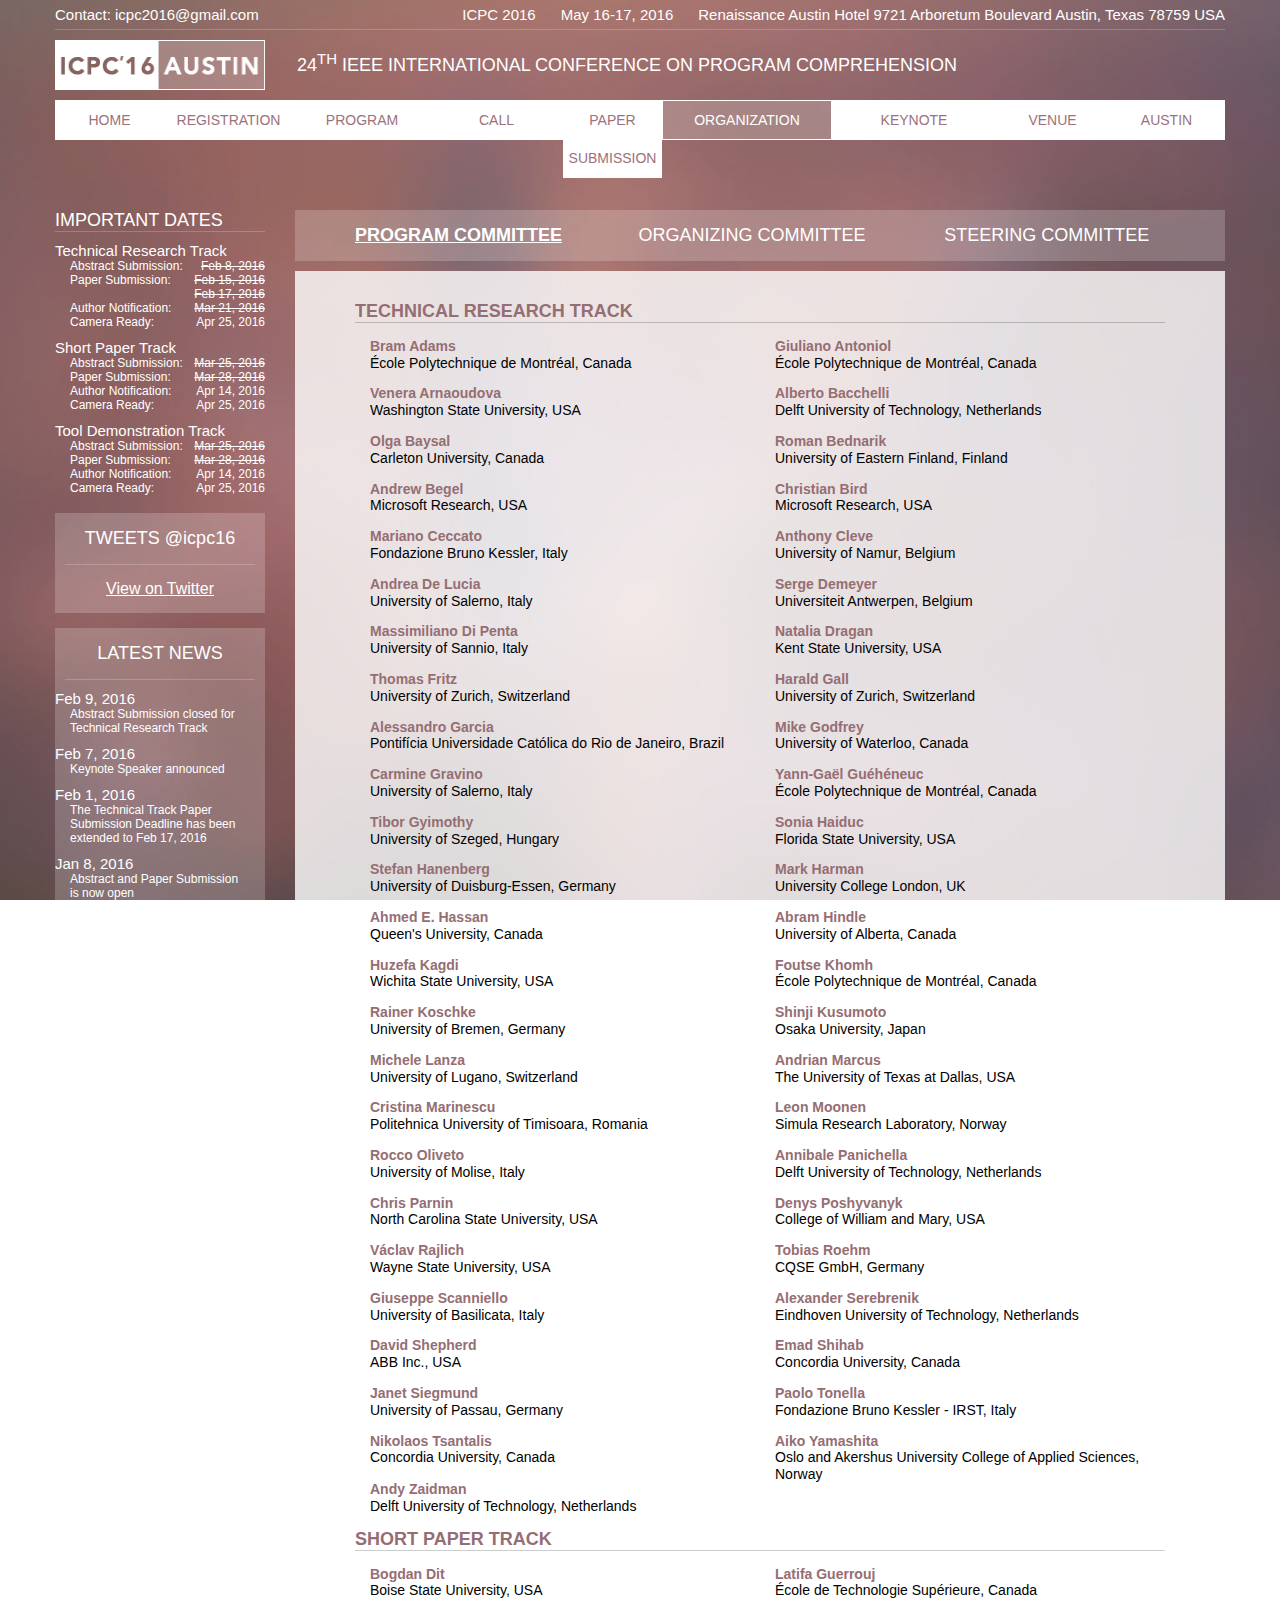
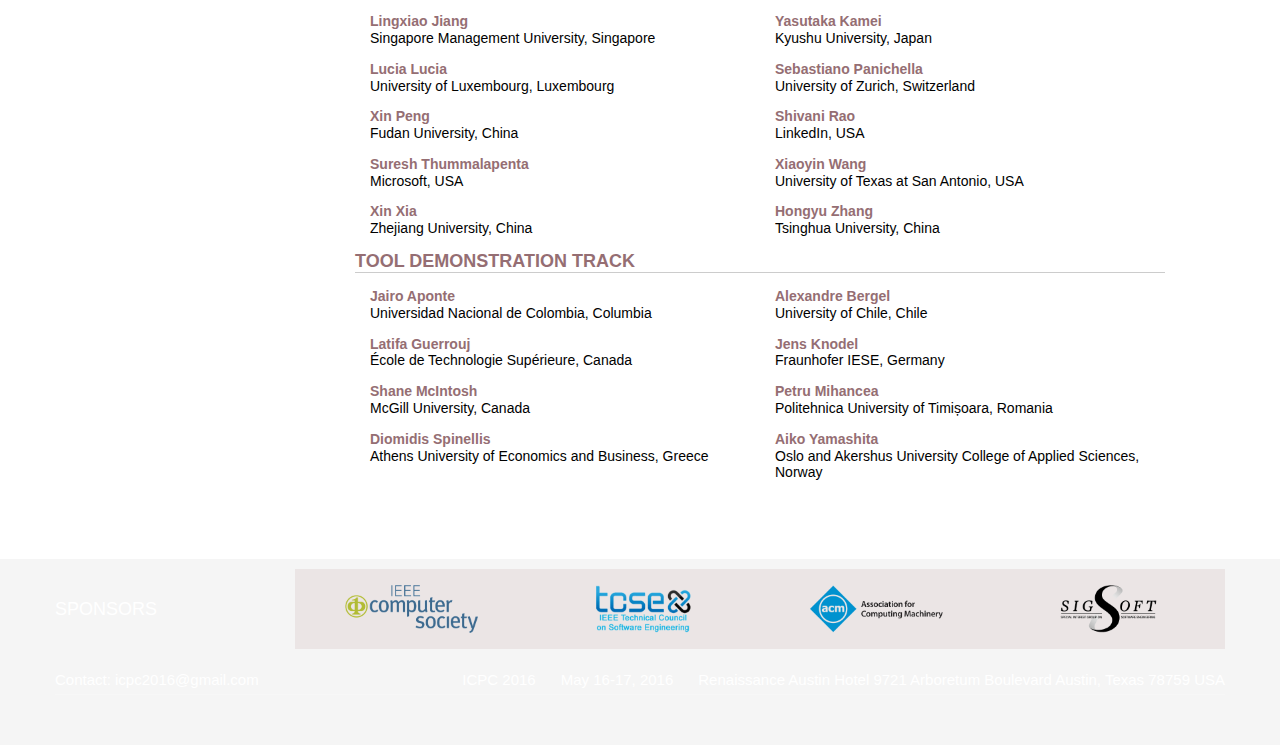
<file: organization-program.html>
<!doctype html>
<html>
<head>
<meta charset="UTF-8">
<meta name="viewport" content="width=device-width, initial-scale=1, maximum-scale=1, user-scalable=0">
<title>Organization - ICPC16</title>
<link rel="stylesheet" type="text/css" href="./css/base_style.css">
<script src="http://ajax.googleapis.com/ajax/libs/jquery/1.11.3/jquery.min.js"></script>
<script>
  $(document).ready(function(){
    var n = true;
    $("#news").load("news.html"); 
    $("#sponsors").load("sponsors.html"); 
    $("#expand").click(function(){
    if (n) {
      n = false;
      $( "#menu0" ).addClass( "navToggle" );
      $( "#menu1" ).addClass( "navToggle" );
      $( "#menu2" ).addClass( "navToggle" );
      $( "#menu3" ).addClass( "navToggle" );
      $( "#menu4" ).addClass( "navToggle" );
      $( "#menu5" ).addClass( "navToggle" );
      $( "#menu6" ).addClass( "navToggle" );
      $( "#menu7" ).addClass( "navToggle" );
      $( "#menu8" ).addClass( "navToggle" );
    } else {
      n = true;
      $( "#menu0" ).removeClass( "navToggle" );
      $( "#menu1" ).removeClass( "navToggle" );
      $( "#menu2" ).removeClass( "navToggle" );
      $( "#menu3" ).removeClass( "navToggle" );
      $( "#menu4" ).removeClass( "navToggle" );
      $( "#menu5" ).removeClass( "navToggle" );
      $( "#menu6" ).removeClass( "navToggle" );
      $( "#menu7" ).removeClass( "navToggle" );
      $( "#menu8" ).removeClass( "navToggle" );
    }
    });
  });
</script>
<style type="text/css">
  p, hr {
      margin-left:15px;
    margin-right:15px;
  }
  .box_Header h2 {
    margin-left: 15px;
    margin-right: 15px;
    color:black;
    font-weight:500;
    text-align:left;
    clear:both;
    text-transform: uppercase;
    margin-left: 0px;
    color:#956e73;
    text-transform: uppercase;
  }
  .box_Header a {
    color:#FFF;
    font-weight:100;
    text-decoration: none;
  }
  .container {
    color:black;
    background-color:rgba(255,255,255,0.8);
    padding-bottom:30px;
  }
  .container h1 {
    font-size:24px;
    margin-left:30px;
    margin-right:30px;
    font-weight:600;
  }
  .container h2 {
    color:black;
    font-weight:500;
    text-align:left;
    clear:both;
    text-transform: uppercase;
    margin-left: 0px;
    color:#956e73;
    text-transform: uppercase;
  }
  .container h3 {
    color:black;
    font-weight:500;
    text-align:left;
    margin-left:30px;
    margin-right:30px;
    margin-bottom:5px;
    text-align:center; 
    clear:both;
    text-transform: uppercase;
  }
  .container hr {
    border:0;
    height:1px;
    background:rgba(0,0,0,0.20);
    margin-left:30px;
    margin-right:30px;
  }
  .container p {
    font-weight: 100;
  }
  td {
    border: 1px solid blue;
  }
  .time {
    float:left;
    margin-top:5px;
    margin-bottom:0;
    clear:both;
    width:80px;
    margin-left:30px;
    margin-right:0;
    font-weight:100;
  }
  .title {
    float:left;
    margin-top:5px;
    margin-bottom:0;
    margin-left:15px;
    margin-right:30px;
    padding-left:0;
    font-weight:500;
  }
  .subtitle {
    clear:both;
    margin:0;
    margin-top:5px;
    margin-right:30px;
    padding:0;
    font-weight:500;
    padding-left:150px;
  }
  .description {
    clear:both;
    margin:0;
    margin-right:30px;
    padding:0;
    padding-left:150px;
    font-weight:100;
  }
  .print {
    clear:both;
    margin:0;
    padding:0;
    padding-left:150px;
    color:#956e73;
    font-weight:900;
  }
  .container a {
    color:#956e73;
    font-weight:900;
    text-decoration: none;
  }
  .profileRow {
      width: 100%;
      height: 1px;
      margin: auto;
  }
  .profileBox {
      width:50%; 
      float:left;
      margin-top: 10px;
      margin-bottom: 10px;
  }
  .profileImage {
      width:130px; 
      margin:auto;
  }
  .profileText {
      text-align:left;
      margin-top: 0;
      line-height: 1.2;
  }
  .subMenu {
    width:100%;
    float: left;
  }
  #subMenu1 {
    text-align: center;
  }
  #subMenu2 {
    text-align: center;
  }
  #subMenu3 {
    text-align: center;
  }
  .creditBox {
    width:100%;
    float: left;
  }
  .creditRow {
    width:100%;
    padding:0;
    margin:0;
    float: left;
  }
  #loneCredit {
    margin-top:0px;
  }
  @media only screen and (min-width: 715px) {
      /* For tablet portrait: */
      .profileRow {width:100%;}
      .profileBox {width:50%;}
      #subMenu1 {text-align: center;}
      #subMenu2 {text-align: center;}
      #subMenu3 {text-align: center;}
      .subMenu {width:100%;}
      .creditBox {width:100%;}
      #loneCredit {margin-top:0px;}
  }
  @media only screen and (min-width: 920px) {
      /* For tablet landscape: */
      .profileRow {width:80%;}
      .profileBox {width:50%;}
      #subMenu1 {text-align: center;}
      #subMenu2 {text-align: center;}
      #subMenu3 {text-align: center;}
      .subMenu {width:100%;}
      .creditBox {width:50%;}
      #loneCredit {margin-top:-16px;}
  }
  @media only screen and (min-width: 1190px) {
      /* For desktop: */
      .profileRow {width:60%;}
      .profileBox {width:50%;}
      #subMenu1 {text-align: left;}
      #subMenu2 {text-align: center;}
      #subMenu3 {text-align: right;}
      .subMenu {width:33.3%;}
      .creditBox {width:50%;}
      #loneCredit {margin-top:-16px;}
  }
</style>
</head>
<body>

<div class="page">

  <!-- Header -->
  <div class="header"> 
    <div class="header_top">
      <span>Contact: <a href="mailto:icpc2016@gmail.com" target="_top" style="color:white; text-decoration:none;">icpc2016@gmail.com</a></span>
      <span style="float:right;">ICPC 2016 &nbsp;&nbsp;&nbsp;&nbsp; May 16-17, 2016 &nbsp;&nbsp;&nbsp;&nbsp; Renaissance Austin Hotel 9721 Arboretum Boulevard Austin, Texas 78759 USA</span>
    </div>
    <div class="header_mid">
      <div class="logo">
        <img src="./images/icpc_logo.png" width="210" height="50" alt="ICPC '16 Austin">
      </div>
      <h2 id="headerText">24<sup>TH</sup> IEEE INTERNATIONAL CONFERENCE ON PROGRAM COMPREHENSION</h2>
    </div>
    
    <!-- Navigation Menu -->
    <div class="header_bottom">

      <div id="expand" class="navExpand">
        <div style="width:40px; height:40px; margin:auto; ">
          <img src="./images/menu.gif" alt="MENU" width="40" height="40">
        </div>
      </div>
      <div class="navLine"></div>

      <a href="index.html">
        <div id="menu0" class="navItem">HOME</div></a>
      <div class="navLine"></div>

      <a href="registration.html">
        <div id="menu1" class="navItem">REGISTRATION</div></a>
      <div class="navLine"></div>

      <a href="program.html">
        <div id="menu2" class="navItem">PROGRAM</div></a>
      <div class="navLine"></div>

      <a href="call.html">
        <div id="menu3" class="navItem">CALL</div></a>
      <div class="navLine"></div>

      <a href="https://easychair.org/conferences/?conf=icpc20160" target="_blank">
        <div id="menu4" class="navItem">PAPER SUBMISSION</div></a>
      <div class="navLine"></div>

      <a href="#">
        <div id="menu5" class="navItem navCurrent">ORGANIZATION</div></a>
      <div class="navLine"></div>

      <a href="keynote.html">
        <div id="menu6" class="navItem">KEYNOTE</div></a>
      <div class="navLine"></div>

      <a href="http://2016.icse.cs.txstate.edu/venue" target="_blank">
        <div id="menu7" class="navItem">VENUE</div></a>
      <div class="navLine"></div>

      <a href="http://2016.icse.cs.txstate.edu" target="_blank">
        <div id="menu8" class="navItem">AUSTIN</div></a>
      <div class="navLine"></div>

    </div>
    <!-- End Navigation Menu -->

  </div>
  <!-- End Header -->
  <hr style="border:1px solid rgba(255,255,255,0.00); margin:0px; padding:0px; clear:both;">
  
    <!-- Main Content -->
    <div class="content">
    
      <!-- Sidebar -->
      <div class="sidebar">

        <h2 style="text-align:left; margin:0;">IMPORTANT DATES</h2>
        <hr style="margin:0;">
        <p class="track">Technical Research Track</p>
        <p class="left">Abstract Submission:</p>
        <p class="right" style="text-decoration:line-through;">Feb 8, 2016</p>
        <p class="left">Paper Submission:</p>
        <p class="right" style="text-decoration:line-through;">Feb 15, 2016</p>
        <p class="right" style="text-decoration:line-through;">Feb 17, 2016</p>
        <p class="left">Author Notification:</p>
        <p class="right" style="text-decoration:line-through;">Mar 21, 2016</p>
        <p class="left">Camera Ready:</p>
        <p class="right">Apr 25, 2016</p>
        <hr class="clear">

        <p class="track">Short Paper Track</p>
        <p class="left">Abstract Submission:</p>
        <p class="right" style="text-decoration:line-through;">Mar 25, 2016</p>
        <p class="left">Paper Submission:</p>
        <p class="right" style="text-decoration:line-through;">Mar 28, 2016</p>
        <p class="left">Author Notification:</p>
        <p class="right">Apr 14, 2016</p>
        <p class="left">Camera Ready:</p>
        <p class="right">Apr 25, 2016</p>
        <hr class="clear">

        <p class="track">Tool Demonstration Track</p>
        <p class="left">Abstract Submission:</p>
        <p class="right" style="text-decoration:line-through;">Mar 25, 2016</p>
        <p class="left">Paper Submission:</p>
        <p class="right" style="text-decoration:line-through;">Mar 28, 2016</p>
        <p class="left">Author Notification:</p>
        <p class="right">Apr 14, 2016</p>
        <p class="left">Camera Ready:</p>
        <p class="right">Apr 25, 2016</p>
        <hr class="clear">

        <br> 

        <div id="twitter">
          <h2 style="text-align:center;">TWEETS <a style="text-decoration:none;" href="https://twitter.com/icpc16" target="_blank">@icpc16</a></h2>
          <hr>
          <a class="twitter-timeline" style="display:block;text-align:center; margin:15px;" data-dnt="true" href="https://twitter.com/icpc16" data-widget-id="715744792026685440" data-chrome="noheader nofooter noborders transparent">View on Twitter</a> <script>!function(d,s,id){var js,fjs=d.getElementsByTagName(s)[0],p=/^http:/.test(d.location)?'http':'https';if(!d.getElementById(id)){js=d.createElement(s);js.id=id;js.src=p+"://platform.twitter.com/widgets.js";fjs.parentNode.insertBefore(js,fjs);}}(document,"script","twitter-wjs");</script>
        </div>

        <div id="newsBox">
          <h2 style="text-align:center;">LATEST NEWS</h2>
          <hr>
          <div id="news"></div>
        </div>

      </div>
      <!-- End Sidebar -->

      <div class="box_Header" >
        <div style="margin: 0px 60px 0px 60px;">
          <div class="subMenu"><h2 id="subMenu1"><a href="organization-program.html" style="font-weight:900; text-decoration: underline;">PROGRAM COMMITTEE</a></h2></div>
          <div class="subMenu"><h2 id="subMenu2"><a href="organization.html">ORGANIZING COMMITTEE</a></h2></div>
          <div class="subMenu"><h2 id="subMenu3"><a href="organization-steering.html">STEERING COMMITTEE</a></h2></div>
        </div>
      </div>

      <div class="container">

        <div style="margin: 30px 60px 15px 60px;">

          <h2 style="margin-bottom:0;" id="TechnicalResearchTrack"><a href="call.html#TechnicalResearchTrack">TECHNICAL RESEARCH TRACK</a></h2>
          <hr style="margin: 0 0 15px 0;">

          <div class="creditRow">
            <div class="creditBox">
              <p class="profileText">
                <a href="http://mcis.polymtl.ca/~bram/" target="_blank">
                Bram Adams</a><br>
                École Polytechnique de Montréal, Canada
              </p>
            </div>
            <div class="creditBox">
              <p class="profileText">
                <a href="http://www.antoniol.net/" target="_blank">
                Giuliano Antoniol</a><br>
                École Polytechnique de Montréal, Canada
              </p>
            </div>
          </div>
          <div class="creditRow">
            <div class="creditBox">
              <p class="profileText">
                <a href="http://www.veneraarnaoudova.com" target="_blank">
                Venera Arnaoudova</a><br>
                Washington State University, USA
              </p>
            </div>
            <div class="creditBox">
              <p class="profileText">
                <a href="http://sback.it" target="_blank">
                Alberto Bacchelli</a><br>
                Delft University of Technology, Netherlands
              </p>
            </div>
          </div>
          <div class="creditRow">
            <div class="creditBox">
              <p class="profileText">
                <a href="http://olgabaysal.com/" target="_blank">
                Olga Baysal</a><br>
                Carleton University, Canada
              </p>
            </div>
            <div class="creditBox">
              <p class="profileText">
                <a href="http://cs.joensuu.fi/~rbednari/" target="_blank">
                Roman Bednarik</a><br>
                University of Eastern Finland, Finland
              </p>
            </div>
          </div>
          <div class="creditRow">
            <div class="creditBox">
              <p class="profileText">
                <a href="http://research.microsoft.com/~abegel" target="_blank">
                Andrew Begel</a><br>
                Microsoft Research, USA
              </p>
            </div>
            <div class="creditBox">
              <p class="profileText">
                <a href="http://research.microsoft.com/en-us/people/cbird/" target="_blank">
                Christian Bird</a><br>
                Microsoft Research, USA
              </p>
            </div>
          </div>
          <div class="creditRow">
            <div class="creditBox">
              <p class="profileText">
                <a href="http://selab.fbk.eu/ceccato/" target="_blank">
                Mariano Ceccato</a><br>
                Fondazione Bruno Kessler, Italy
              </p>
            </div>
            <div class="creditBox">
              <p class="profileText">
                <a href="http://www.info.fundp.ac.be/~acl" target="_blank">
                Anthony Cleve</a><br>
                University of Namur, Belgium
              </p>
            </div>
          </div>
          <div class="creditRow">
            <div class="creditBox">
              <p class="profileText">
                <a href="http://www.unisa.it/docenti/andreadelucia/english/index" target="_blank">
                Andrea De Lucia</a><br>
                University of Salerno, Italy
              </p>
            </div>
            <div class="creditBox">
              <p class="profileText">
                <a href="https://www.uantwerpen.be/en/rg/ansymo/" target="_blank">
                Serge Demeyer</a><br>
                Universiteit Antwerpen, Belgium
              </p>
            </div>
          </div>
          <div class="creditRow">
            <div class="creditBox">
              <p class="profileText">
                <a href="http://www.ing.unisannio.it/mdipenta" target="_blank">
                Massimiliano Di Penta</a><br>
                University of Sannio, Italy
              </p>
            </div>
            <div class="creditBox">
              <p class="profileText">
                <a href="http://business.kent.edu/staff/natalia-dragan" target="_blank">
                Natalia Dragan</a><br>
                Kent State University, USA
              </p>
            </div>
          </div>
          <div class="creditRow">
            <div class="creditBox">
              <p class="profileText">
                <a href="http://seal.ifi.uzh.ch/fritz" target="_blank">
                Thomas Fritz</a><br>
                University of Zurich, Switzerland
              </p>
            </div>
            <div class="creditBox">
              <p class="profileText">
                <a href="http://www.ifi.uzh.ch/seal/people/gall.html" target="_blank">
                Harald Gall</a><br>
                University of Zurich, Switzerland
              </p>
            </div>
          </div>
          <div class="creditRow">
            <div class="creditBox">
              <p class="profileText">
                <a href="http://www-di.inf.puc-rio.br/~afgarcia/" target="_blank">
                Alessandro Garcia</a><br>
                Pontifícia Universidade Católica do Rio de Janeiro, Brazil
              </p>
            </div>
            <div class="creditBox">
              <p class="profileText">
                <a href="http://www.uwaterloo.ca/~migod" target="_blank">
                Mike Godfrey</a><br>
                University of Waterloo, Canada
              </p>
            </div>
          </div>
          <div class="creditRow">
            <div class="creditBox">
              <p class="profileText">
                <a href="http://www.unisa.it/docenti/gravino/index" target="_blank">
                Carmine Gravino</a><br>
                University of Salerno, Italy
              </p>
            </div>
            <div class="creditBox">
              <p class="profileText">
                <a href="http://www.yann-gael.gueheneuc.net/Work/Info/" target="_blank">
                Yann-Gaël Guéhéneuc</a><br>
                École Polytechnique de Montréal, Canada
              </p>
            </div>
          </div>
          <div class="creditRow">
            <div class="creditBox">
              <p class="profileText">
                <a href="http://www.inf.u-szeged.hu/~gyimi/" target="_blank">
                Tibor Gyimothy</a><br>
                University of Szeged, Hungary
              </p>
            </div>
            <div class="creditBox">
              <p class="profileText">
                <a href="http://www.cs.fsu.edu/~shaiduc" target="_blank">
                Sonia Haiduc</a><br>
                Florida State University, USA
              </p>
            </div>
          </div>
          <div class="creditRow">
            <div class="creditBox">
              <p class="profileText">
                <a href="https://sites.google.com/site/stefanhanenberg/" target="_blank">
                Stefan Hanenberg</a><br>
                University of Duisburg-Essen, Germany
              </p>
            </div>
            <div class="creditBox">
              <p class="profileText">
                <a href="http://www.cs.ucl.ac.uk/staff/mharman" target="_blank">
                Mark Harman</a><br>
                University College London, UK
              </p>
            </div>
          </div>
          <div class="creditRow">
            <div class="creditBox">
              <p class="profileText">
                <a href="http://www.cs.queensu.ca/~ahmed/home/" target="_blank">
                Ahmed E. Hassan</a><br>
                Queen's University, Canada
              </p>
            </div>
            <div class="creditBox">
              <p class="profileText">
                <a href="http://softwareprocess.es/" target="_blank">
                Abram Hindle</a><br>
                University of Alberta, Canada
              </p>
            </div>
          </div>
          <div class="creditRow">
            <div class="creditBox">
              <p class="profileText">
                <a href="http://www.cs.wichita.edu/~kagdi" target="_blank">
                Huzefa Kagdi</a><br>
                Wichita State University, USA
              </p>
            </div>
            <div class="creditBox">
              <p class="profileText">
                <a href="http://www.khomh.net/" target="_blank">
                Foutse Khomh</a><br>
                École Polytechnique de Montréal, Canada
              </p>
            </div>
          </div>
          <div class="creditRow">
            <div class="creditBox">
              <p class="profileText">
                <a href="http://www.informatik.uni-bremen.de/~koschke" target="_blank">
                Rainer Koschke</a><br>
                University of Bremen, Germany
              </p>
            </div>
            <div class="creditBox">
              <p class="profileText">
                <a href="http://www.dma.jim.osaka-u.ac.jp/view?l=en&u=6848" target="_blank">
                Shinji Kusumoto</a><br>
                Osaka University, Japan 
              </p>
            </div>
          </div>
          <div class="creditRow">
            <div class="creditBox">
              <p class="profileText">
                <a href="http://www.inf.unisi.ch/faculty/lanza/" target="_blank">
                Michele Lanza</a><br>
                University of Lugano, Switzerland
              </p>
            </div>
            <div class="creditBox">
              <p class="profileText">
                <a href="http://www.utdallas.edu/~amarcus/" target="_blank">
                Andrian Marcus</a><br>
                The University of Texas at Dallas, USA
              </p>
            </div>
          </div>
          <div class="creditRow">
            <div class="creditBox">
              <p class="profileText">
                <a href="http://www.cs.upt.ro/~cristina/" target="_blank">
                Cristina Marinescu</a><br>
                Politehnica University of Timisoara, Romania
              </p>
            </div>
            <div class="creditBox">
              <p class="profileText">
                <a href="http://leonmoonen.com/" target="_blank">
                Leon Moonen</a><br>
                Simula Research Laboratory, Norway
              </p>
            </div>
          </div>
          <div class="creditRow">
            <div class="creditBox">
              <p class="profileText">
                <a href="http://www.distat.unimol.it/people/oliveto" target="_blank">
                Rocco Oliveto</a><br>
                University of Molise, Italy
              </p>
            </div>
            <div class="creditBox">
              <p class="profileText">
                <a href="http://www.sesa.dmi.unisa.it/people/apanichella/index.html" target="_blank">
                Annibale Panichella</a><br>
                Delft University of Technology, Netherlands
              </p>
            </div>
          </div>
          <div class="creditRow">
            <div class="creditBox">
              <p class="profileText">
                <a href="http://www.chrisparnin.me" target="_blank">
                Chris Parnin</a><br>
                North Carolina State University, USA
              </p>
            </div>
            <div class="creditBox">
              <p class="profileText">
                <a href="http://www.cs.wm.edu/~denys/" target="_blank">
                Denys Poshyvanyk</a><br>
                College of William and Mary, USA
              </p>
            </div>
          </div>
          <div class="creditRow">
            <div class="creditBox">
              <p class="profileText">
                <a href="http://www.cs.wayne.edu/~vip/" target="_blank">
                Václav Rajlich</a><br>
                Wayne State University, USA
              </p>
            </div>
            <div class="creditBox">
              <p class="profileText">
                <a href="https://www.cqse.eu/en/team/tobias-roehm/" target="_blank">
                Tobias Roehm</a><br>
                CQSE GmbH, Germany
              </p>
            </div>
          </div>
          <div class="creditRow">
            <div class="creditBox">
              <p class="profileText">
                <a href="http://www2.unibas.it/gscanniello/" target="_blank">
                Giuseppe Scanniello</a><br>
                University of Basilicata, Italy
              </p>
            </div>
            <div class="creditBox">
              <p class="profileText">
                <a href="http://www.win.tue.nl/~aserebre/" target="_blank">
                Alexander Serebrenik</a><br>
                Eindhoven University of Technology, Netherlands
              </p>
            </div>
          </div>
          <div class="creditRow">
            <div class="creditBox">
              <p class="profileText">
                <a href="http://davidshepherd.weebly.com/" target="_blank">
                David Shepherd</a><br>
                ABB Inc., USA
              </p>
            </div>
            <div class="creditBox">
              <p class="profileText">
                <a href="http://users.encs.concordia.ca/~eshihab/" target="_blank">
                Emad Shihab</a><br>
                Concordia University, Canada
              </p>
            </div>
          </div>
          <div class="creditRow">
            <div class="creditBox">
              <p class="profileText">
                <a href="http://www.infosun.fim.uni-passau.de/spl/people-jsiegmund.php" target="_blank">
                Janet Siegmund</a><br>
                University of Passau, Germany
              </p>
            </div>
            <div class="creditBox">
              <p class="profileText">
                <a href="http://selab.fbk.eu/tonella/#/" target="_blank">
                Paolo Tonella</a><br>
                Fondazione Bruno Kessler - IRST, Italy
              </p>
            </div>
          </div>
          <div class="creditRow">
            <div class="creditBox">
              <p class="profileText">
                <a href="http://users.encs.concordia.ca/~nikolaos/" target="_blank">
                Nikolaos Tsantalis</a><br>
                Concordia University, Canada
              </p>
            </div>
            <div class="creditBox">
              <p class="profileText">
                <a href="https://www.linkedin.com/in/aikofallasyamashita" target="_blank">
                Aiko Yamashita</a><br>
                Oslo and Akershus University College of Applied Sciences, Norway
              </p>
            </div>
          </div>
          <div class="creditRow" id="loneCredit">
            <div class="creditBox">
              <p class="profileText">
                <a href="http://www.st.ewi.tudelft.nl/~zaidman" target="_blank">
                Andy Zaidman</a><br>
                Delft University of Technology, Netherlands
              </p>
            </div>
          </div>

          <h2 style="margin-bottom:0;" id="ShortPaperTrack"><a href="call.html#ShortPaperTrack">SHORT PAPER TRACK</a></h2>
          <hr style="margin: 0 0 15px 0;">

          <div class="creditRow">
            <div class="creditBox">
              <p class="profileText">
                <a href="http://www.cs.wm.edu/~bdit/" target="_blank">
                Bogdan Dit</a><br>
                Boise State University, USA
              </p>
            </div>
            <div class="creditBox">
              <p class="profileText">
                <a href="http://latifaguerrouj.ca/" target="_blank">
                Latifa Guerrouj</a><br>
                École de Technologie Supérieure, Canada
              </p>
            </div>
          </div>
          <div class="creditRow">
            <div class="creditBox">
              <p class="profileText">
                <a href="http://www.mysmu.edu/faculty/lxjiang/" target="_blank">
                Lingxiao Jiang</a><br>
                Singapore Management University, Singapore
              </p>
            </div>
            <div class="creditBox">
              <p class="profileText">
                <a href="http://posl.ait.kyushu-u.ac.jp/~kamei/" target="_blank">
                Yasutaka Kamei</a><br>
                Kyushu University, Japan
              </p>
            </div>
          </div>
          <div class="creditRow">
            <div class="creditBox">
              <p class="profileText">
                <a href="http://wwwen.uni.lu/snt/people/lucia_lucia" target="_blank">
                Lucia Lucia</a><br>
                University of Luxembourg, Luxembourg
              </p>
            </div>
            <div class="creditBox">
              <p class="profileText">
                <a href="http://www.ifi.uzh.ch/seal/people/panichella.html" target="_blank">
                Sebastiano Panichella</a><br>
                University of Zurich, Switzerland
              </p>
            </div>
          </div>
          <div class="creditRow">
            <div class="creditBox">
              <p class="profileText">
                <a href="http://www.se.fudan.edu.cn/pengxin" target="_blank">
                Xin Peng</a><br>
                Fudan University, China
              </p>
            </div>
            <div class="creditBox">
              <p class="profileText">
                <a href="http://www.shivanirao.info/" target="_blank">
                Shivani Rao</a><br>
                LinkedIn, USA
              </p>
            </div>
          </div>
          <div class="creditRow">
            <div class="creditBox">
              <p class="profileText">
                <a href="http://research.microsoft.com/en-us/people/suthumma/" target="_blank">
                Suresh Thummalapenta</a><br>
                Microsoft, USA
              </p>
            </div>
            <div class="creditBox">
              <p class="profileText">
                <a href="http://www.cs.utsa.edu/~xwang/" target="_blank">
                Xiaoyin Wang</a><br>
                University of Texas at San Antonio, USA
              </p>
            </div>
          </div>
          <div class="creditRow">
            <div class="creditBox">
              <p class="profileText">
                <a href="http://mypage.zju.edu.cn/en/xinxia" target="_blank">
                Xin Xia</a><br>
                Zhejiang University, China
              </p>
            </div>
            <div class="creditBox">
              <p class="profileText">
                <a href="https://sites.google.com/site/hongyujohn/" target="_blank">
                Hongyu Zhang</a><br>
                Tsinghua University, China
              </p>
            </div>
          </div>

          <h2 style="margin-bottom:0;" id="ToolDemoTrack"><a href="call.html#ToolDemoTrack">TOOL DEMONSTRATION TRACK</a></h2>
          <hr style="margin: 0 0 15px 0;">

          <div class="creditRow">
            <div class="creditBox">
              <p class="profileText">
                <a href="http://www.docentes.unal.edu.co/jhapontem/" target="_blank">
                Jairo Aponte</a><br>
                Universidad Nacional de Colombia, Columbia
              </p>
            </div>
            <div class="creditBox">
              <p class="profileText">
                <a href="http://www.bergel.eu" target="_blank">
                Alexandre Bergel</a><br>
                University of Chile, Chile
              </p>
            </div>
          </div>
          <div class="creditRow">
            <div class="creditBox">
              <p class="profileText">
                <a href="http://latifaguerrouj.ca/" target="_blank">
                Latifa Guerrouj</a><br>
                École de Technologie Supérieure, Canada
              </p>
            </div>
            <div class="creditBox">
              <p class="profileText">
                <a href="http://www.iese.fraunhofer.de" target="_blank">
                Jens Knodel</a><br>
                Fraunhofer IESE, Germany
              </p>
            </div>
          </div>
          <div class="creditRow">
            <div class="creditBox">
              <p class="profileText">
                <a href="http://shanemcintosh.org/" target="_blank">
                Shane McIntosh</a><br>
                McGill University, Canada
              </p>
            </div>
            <div class="creditBox">
              <p class="profileText">
                <a href="http://www.cs.upt.ro/~petrum" target="_blank">
                Petru Mihancea</a><br>
                Politehnica University of Timișoara, Romania
              </p>
            </div>
          </div>
          <div class="creditRow">
            <div class="creditBox">
              <p class="profileText">
                <a href="http://www.dmst.aueb.gr/dds" target="_blank">
                Diomidis Spinellis</a><br>
                Athens University of Economics and Business, Greece
              </p>
            </div>
            <div class="creditBox">
              <p class="profileText">
                <a href="https://www.linkedin.com/in/aikofallasyamashita" target="_blank">
                Aiko Yamashita</a><br>
                Oslo and Akershus University College of Applied Sciences, Norway
              </p>
            </div>
          </div>
          
        </div>
      </div>


      
      <hr style="border:1px solid rgba(255,255,255,0.00); margin:0px; padding:0px; clear:both;">
    </div>
    <!-- End Main Content -->
  
  <hr style="border:1px solid rgba(255,255,255,0.00); margin:0px; padding:0px; clear:both;">
</div>

<div class="footer">
  <div class="sponsors" id="sponsors"></div>
  <div class="footerBottom">
    <span>Contact: <a href="mailto:icpc2016@gmail.com" target="_top" style="color:white; text-decoration:none;">icpc2016@gmail.com</a></span>
    <span style="float:right;">ICPC 2016 &nbsp;&nbsp;&nbsp;&nbsp; May 16-17, 2016 &nbsp;&nbsp;&nbsp;&nbsp; Renaissance Austin Hotel 9721 Arboretum Boulevard Austin, Texas 78759 USA</span>
  </div>
</div>

</body>
</html>
</file>
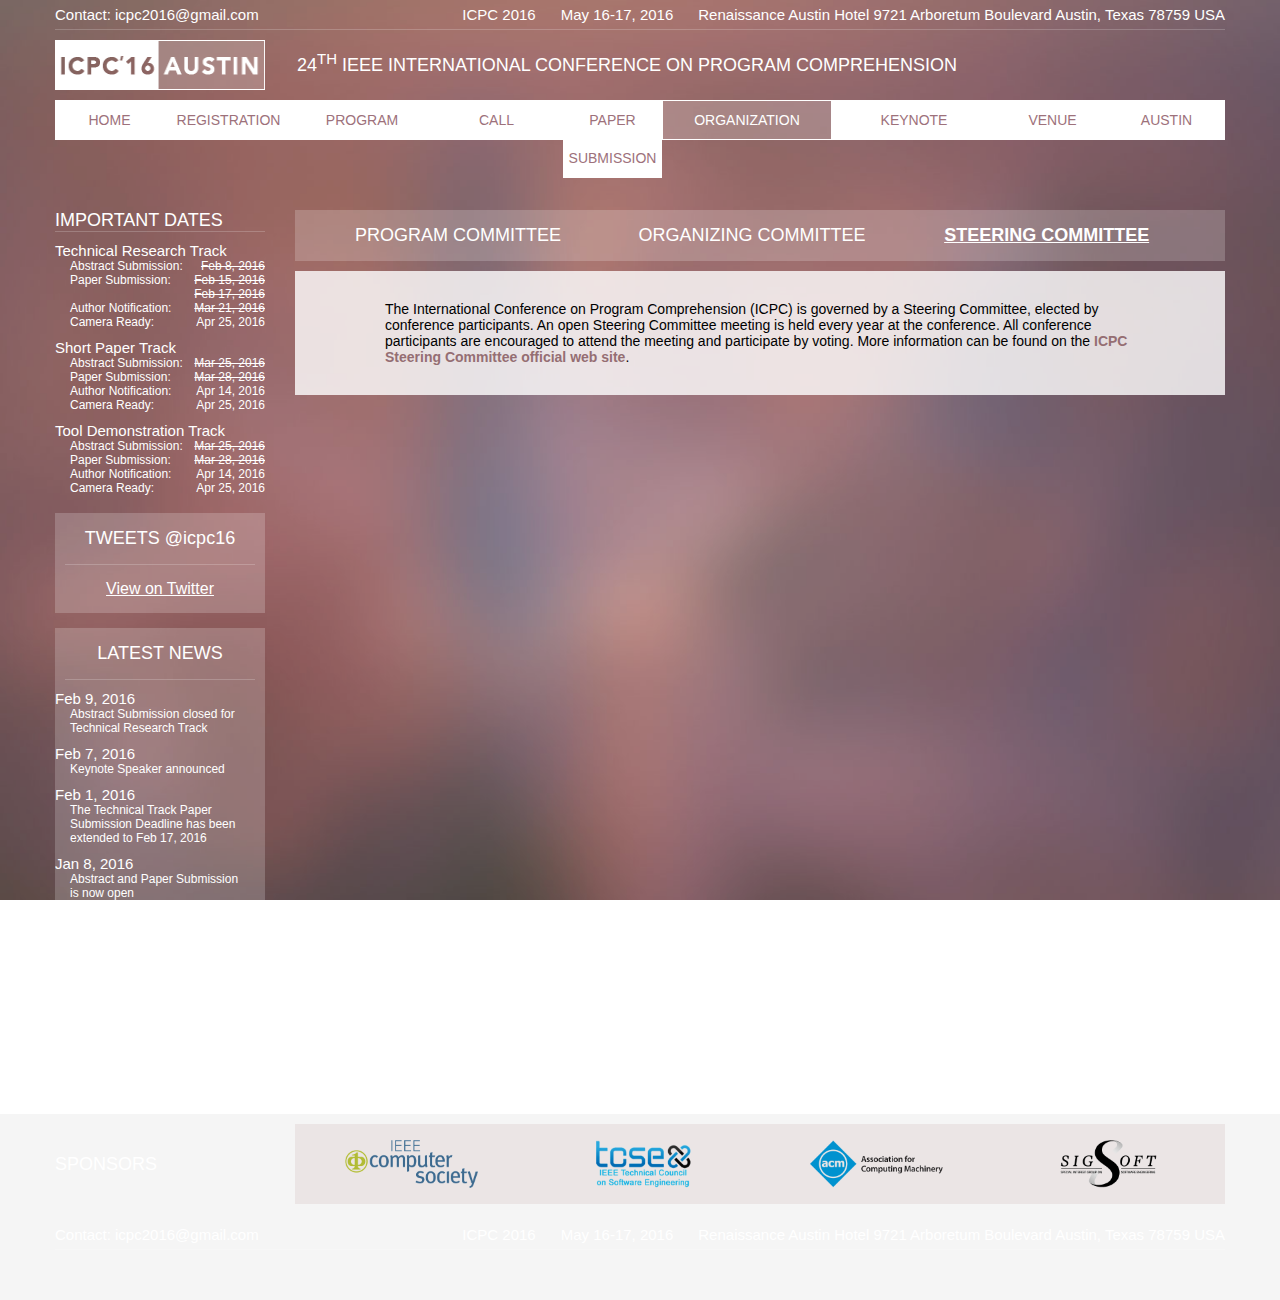
<file: organization-steering.html>
<!doctype html>
<html>
<head>
<meta charset="UTF-8">
<meta name="viewport" content="width=device-width, initial-scale=1, maximum-scale=1, user-scalable=0">
<title>Organization - ICPC16</title>
<link rel="stylesheet" type="text/css" href="./css/base_style.css">
<script src="http://ajax.googleapis.com/ajax/libs/jquery/1.11.3/jquery.min.js"></script>
<script>
  $(document).ready(function(){
    var n = true;
    $("#news").load("news.html"); 
    $("#sponsors").load("sponsors.html"); 
    $("#expand").click(function(){
    if (n) {
      n = false;
      $( "#menu0" ).addClass( "navToggle" );
      $( "#menu1" ).addClass( "navToggle" );
      $( "#menu2" ).addClass( "navToggle" );
      $( "#menu3" ).addClass( "navToggle" );
      $( "#menu4" ).addClass( "navToggle" );
      $( "#menu5" ).addClass( "navToggle" );
      $( "#menu6" ).addClass( "navToggle" );
      $( "#menu7" ).addClass( "navToggle" );
      $( "#menu8" ).addClass( "navToggle" );
    } else {
      n = true;
      $( "#menu0" ).removeClass( "navToggle" );
      $( "#menu1" ).removeClass( "navToggle" );
      $( "#menu2" ).removeClass( "navToggle" );
      $( "#menu3" ).removeClass( "navToggle" );
      $( "#menu4" ).removeClass( "navToggle" );
      $( "#menu5" ).removeClass( "navToggle" );
      $( "#menu6" ).removeClass( "navToggle" );
      $( "#menu7" ).removeClass( "navToggle" );
      $( "#menu8" ).removeClass( "navToggle" );
    }
    });
  });
</script>
<style type="text/css">
  p, hr {
      margin-left:15px;
    margin-right:15px;
  }
  .container {
    color:black;
    background-color:rgba(255,255,255,0.8);
    padding-bottom:30px;
  }
  .container h1 {
    font-size:24px;
    margin-left:30px;
    margin-right:30px;
    font-weight:600;
  }
  .container h2 {
    color:black;
    font-weight:500;
    text-align:left;
    clear:both;
    text-transform: uppercase;
    margin-left: 0px;
    color:#956e73;
    text-transform: uppercase;
  }
  .container h3 {
    color:black;
    font-weight:500;
    text-align:left;
    margin-left:30px;
    margin-right:30px;
    margin-bottom:5px;
    text-align:center; 
    clear:both;
    text-transform: uppercase;
  }
  .container hr {
    border:0;
    height:1px;
    background:rgba(0,0,0,0.20);
    margin-left:30px;
    margin-right:30px;
  }
  .container p {
    font-weight: 100;
  }
  td {
    border: 1px solid blue;
  }
  .time {
    float:left;
    margin-top:5px;
    margin-bottom:0;
    clear:both;
    width:80px;
    margin-left:30px;
    margin-right:0;
    font-weight:100;
  }
  .title {
    float:left;
    margin-top:5px;
    margin-bottom:0;
    margin-left:15px;
    margin-right:30px;
    padding-left:0;
    font-weight:500;
  }
  .subtitle {
    clear:both;
    margin:0;
    margin-top:5px;
    margin-right:30px;
    padding:0;
    font-weight:500;
    padding-left:150px;
  }
  .description {
    clear:both;
    margin:0;
    margin-right:30px;
    padding:0;
    padding-left:150px;
    font-weight:100;
  }
  .print {
    clear:both;
    margin:0;
    padding:0;
    padding-left:150px;
    color:#956e73;
    font-weight:900;
  }
  .container a {
    color:#956e73;
    font-weight:900;
    text-decoration: none;
  }
  .profileRow {
      width: 100%;
      height: 1px;
      margin: auto;
  }
  .profileBox {
      width:50%; 
      float:left;
      margin-top: 10px;
      margin-bottom: 10px;
  }
  .profileImage {
      width:130px; 
      margin:auto;
  }
  .profileText {
      text-align:center;
      margin-top: 0;
  }
  .subMenu {
    width:100%;
    float: left;
  }
  #subMenu1 {
    text-align: center;
  }
  #subMenu2 {
    text-align: center;
  }
  #subMenu3 {
    text-align: center;
  }
  @media only screen and (min-width: 715px) {
      /* For tablet portrait: */
      .profileRow {width:100%;}
      .profileBox {width:50%;}
      #subMenu1 {text-align: center;}
      #subMenu2 {text-align: center;}
      #subMenu3 {text-align: center;}
      .subMenu {width:100%;}
  }
  @media only screen and (min-width: 920px) {
      /* For tablet landscape: */
      .profileRow {width:80%;}
      .profileBox {width:50%;}
      #subMenu1 {text-align: center;}
      #subMenu2 {text-align: center;}
      #subMenu3 {text-align: center;}
      .subMenu {width:100%;}
  }
  @media only screen and (min-width: 1190px) {
      /* For desktop: */
      .profileRow {width:60%;}
      .profileBox {width:50%;}
      #subMenu1 {text-align: left;}
      #subMenu2 {text-align: center;}
      #subMenu3 {text-align: right;}
      .subMenu {width:33.3%;}
  }
</style>
</head>
<body>

<div class="page">

  <!-- Header -->
  <div class="header"> 
    <div class="header_top">
      <span>Contact: <a href="mailto:icpc2016@gmail.com" target="_top" style="color:white; text-decoration:none;">icpc2016@gmail.com</a></span>
      <span style="float:right;">ICPC 2016 &nbsp;&nbsp;&nbsp;&nbsp; May 16-17, 2016 &nbsp;&nbsp;&nbsp;&nbsp; Renaissance Austin Hotel 9721 Arboretum Boulevard Austin, Texas 78759 USA</span>
    </div>
    <div class="header_mid">
      <div class="logo">
        <img src="./images/icpc_logo.png" width="210" height="50" alt="ICPC '16 Austin">
      </div>
      <h2 id="headerText">24<sup>TH</sup> IEEE INTERNATIONAL CONFERENCE ON PROGRAM COMPREHENSION</h2>
    </div>
    
    <!-- Navigation Menu -->
    <div class="header_bottom">

      <div id="expand" class="navExpand">
        <div style="width:40px; height:40px; margin:auto; ">
          <img src="./images/menu.gif" alt="MENU" width="40" height="40">
        </div>
      </div>
      <div class="navLine"></div>

      <a href="index.html">
        <div id="menu0" class="navItem">HOME</div></a>
      <div class="navLine"></div>

      <a href="registration.html">
        <div id="menu1" class="navItem">REGISTRATION</div></a>
      <div class="navLine"></div>

      <a href="program.html">
        <div id="menu2" class="navItem">PROGRAM</div></a>
      <div class="navLine"></div>

      <a href="call.html">
        <div id="menu3" class="navItem">CALL</div></a>
      <div class="navLine"></div>

      <a href="https://easychair.org/conferences/?conf=icpc20160" target="_blank">
        <div id="menu4" class="navItem">PAPER SUBMISSION</div></a>
      <div class="navLine"></div>

      <a href="#">
        <div id="menu5" class="navItem navCurrent">ORGANIZATION</div></a>
      <div class="navLine"></div>

      <a href="keynote.html">
        <div id="menu6" class="navItem">KEYNOTE</div></a>
      <div class="navLine"></div>

      <a href="http://2016.icse.cs.txstate.edu/venue" target="_blank">
        <div id="menu7" class="navItem">VENUE</div></a>
      <div class="navLine"></div>

      <a href="http://2016.icse.cs.txstate.edu" target="_blank">
        <div id="menu8" class="navItem">AUSTIN</div></a>
      <div class="navLine"></div>

    </div>
    <!-- End Navigation Menu -->

  </div>
  <!-- End Header -->
  <hr style="border:1px solid rgba(255,255,255,0.00); margin:0px; padding:0px; clear:both;">
  
    <!-- Main Content -->
    <div class="content">
    
      <!-- Sidebar -->
      <div class="sidebar">

        <h2 style="text-align:left; margin:0;">IMPORTANT DATES</h2>
        <hr style="margin:0;">
        <p class="track">Technical Research Track</p>
        <p class="left">Abstract Submission:</p>
        <p class="right" style="text-decoration:line-through;">Feb 8, 2016</p>
        <p class="left">Paper Submission:</p>
        <p class="right" style="text-decoration:line-through;">Feb 15, 2016</p>
        <p class="right" style="text-decoration:line-through;">Feb 17, 2016</p>
        <p class="left">Author Notification:</p>
        <p class="right" style="text-decoration:line-through;">Mar 21, 2016</p>
        <p class="left">Camera Ready:</p>
        <p class="right">Apr 25, 2016</p>
        <hr class="clear">

        <p class="track">Short Paper Track</p>
        <p class="left">Abstract Submission:</p>
        <p class="right" style="text-decoration:line-through;">Mar 25, 2016</p>
        <p class="left">Paper Submission:</p>
        <p class="right" style="text-decoration:line-through;">Mar 28, 2016</p>
        <p class="left">Author Notification:</p>
        <p class="right">Apr 14, 2016</p>
        <p class="left">Camera Ready:</p>
        <p class="right">Apr 25, 2016</p>
        <hr class="clear">

        <p class="track">Tool Demonstration Track</p>
        <p class="left">Abstract Submission:</p>
        <p class="right" style="text-decoration:line-through;">Mar 25, 2016</p>
        <p class="left">Paper Submission:</p>
        <p class="right" style="text-decoration:line-through;">Mar 28, 2016</p>
        <p class="left">Author Notification:</p>
        <p class="right">Apr 14, 2016</p>
        <p class="left">Camera Ready:</p>
        <p class="right">Apr 25, 2016</p>
        <hr class="clear">

        <br> 

        <div id="twitter">
          <h2 style="text-align:center;">TWEETS <a style="text-decoration:none;" href="https://twitter.com/icpc16" target="_blank">@icpc16</a></h2>
          <hr>
          <a class="twitter-timeline" style="display:block;text-align:center; margin:15px;" data-dnt="true" href="https://twitter.com/icpc16" data-widget-id="715744792026685440" data-chrome="noheader nofooter noborders transparent">View on Twitter</a> <script>!function(d,s,id){var js,fjs=d.getElementsByTagName(s)[0],p=/^http:/.test(d.location)?'http':'https';if(!d.getElementById(id)){js=d.createElement(s);js.id=id;js.src=p+"://platform.twitter.com/widgets.js";fjs.parentNode.insertBefore(js,fjs);}}(document,"script","twitter-wjs");</script>
        </div>

        <div id="newsBox">
          <h2 style="text-align:center;">LATEST NEWS</h2>
          <hr>
          <div id="news"></div>
        </div>

      </div>
      <!-- End Sidebar -->

      <div class="box_Header" >
        <div style="margin: 0px 60px 0px 60px;">
          <div class="subMenu"><h2 id="subMenu1"><a href="organization-program.html">PROGRAM COMMITTEE</a></h2></div>
          <div class="subMenu"><h2 id="subMenu2"><a href="organization.html">ORGANIZING COMMITTEE</a></h2></div>
          <div class="subMenu"><h2 id="subMenu3"><a href="organization-steering.html" style="font-weight:900; text-decoration: underline;">STEERING COMMITTEE</a></h2></div>
        </div>
      </div>
      
      <div class="container">

        <p style="margin: 30px 90px 0 90px;">The International Conference on Program Comprehension (ICPC) is governed by a Steering Committee, elected by conference participants. An open Steering Committee meeting is held every year at the conference. All conference participants are encouraged to attend the meeting and participate by voting. More information can be found on the <a href="http://www.program-comprehension.org/index.html" target="_blank">ICPC Steering Committee official web site</a>.</p>
        
      </div>
      
      <hr style="border:1px solid rgba(255,255,255,0.00); margin:0px; padding:0px; clear:both;">
    </div>
    <!-- End Main Content -->
  
  <hr style="border:1px solid rgba(255,255,255,0.00); margin:0px; padding:0px; clear:both;">
</div>

<div class="footer">
  <div class="sponsors" id="sponsors"></div>
  <div class="footerBottom">
    <span>Contact: <a href="mailto:icpc2016@gmail.com" target="_top" style="color:white; text-decoration:none;">icpc2016@gmail.com</a></span>
    <span style="float:right;">ICPC 2016 &nbsp;&nbsp;&nbsp;&nbsp; May 16-17, 2016 &nbsp;&nbsp;&nbsp;&nbsp; Renaissance Austin Hotel 9721 Arboretum Boulevard Austin, Texas 78759 USA</span>
  </div>
</div>

</body>
</html>
</file>
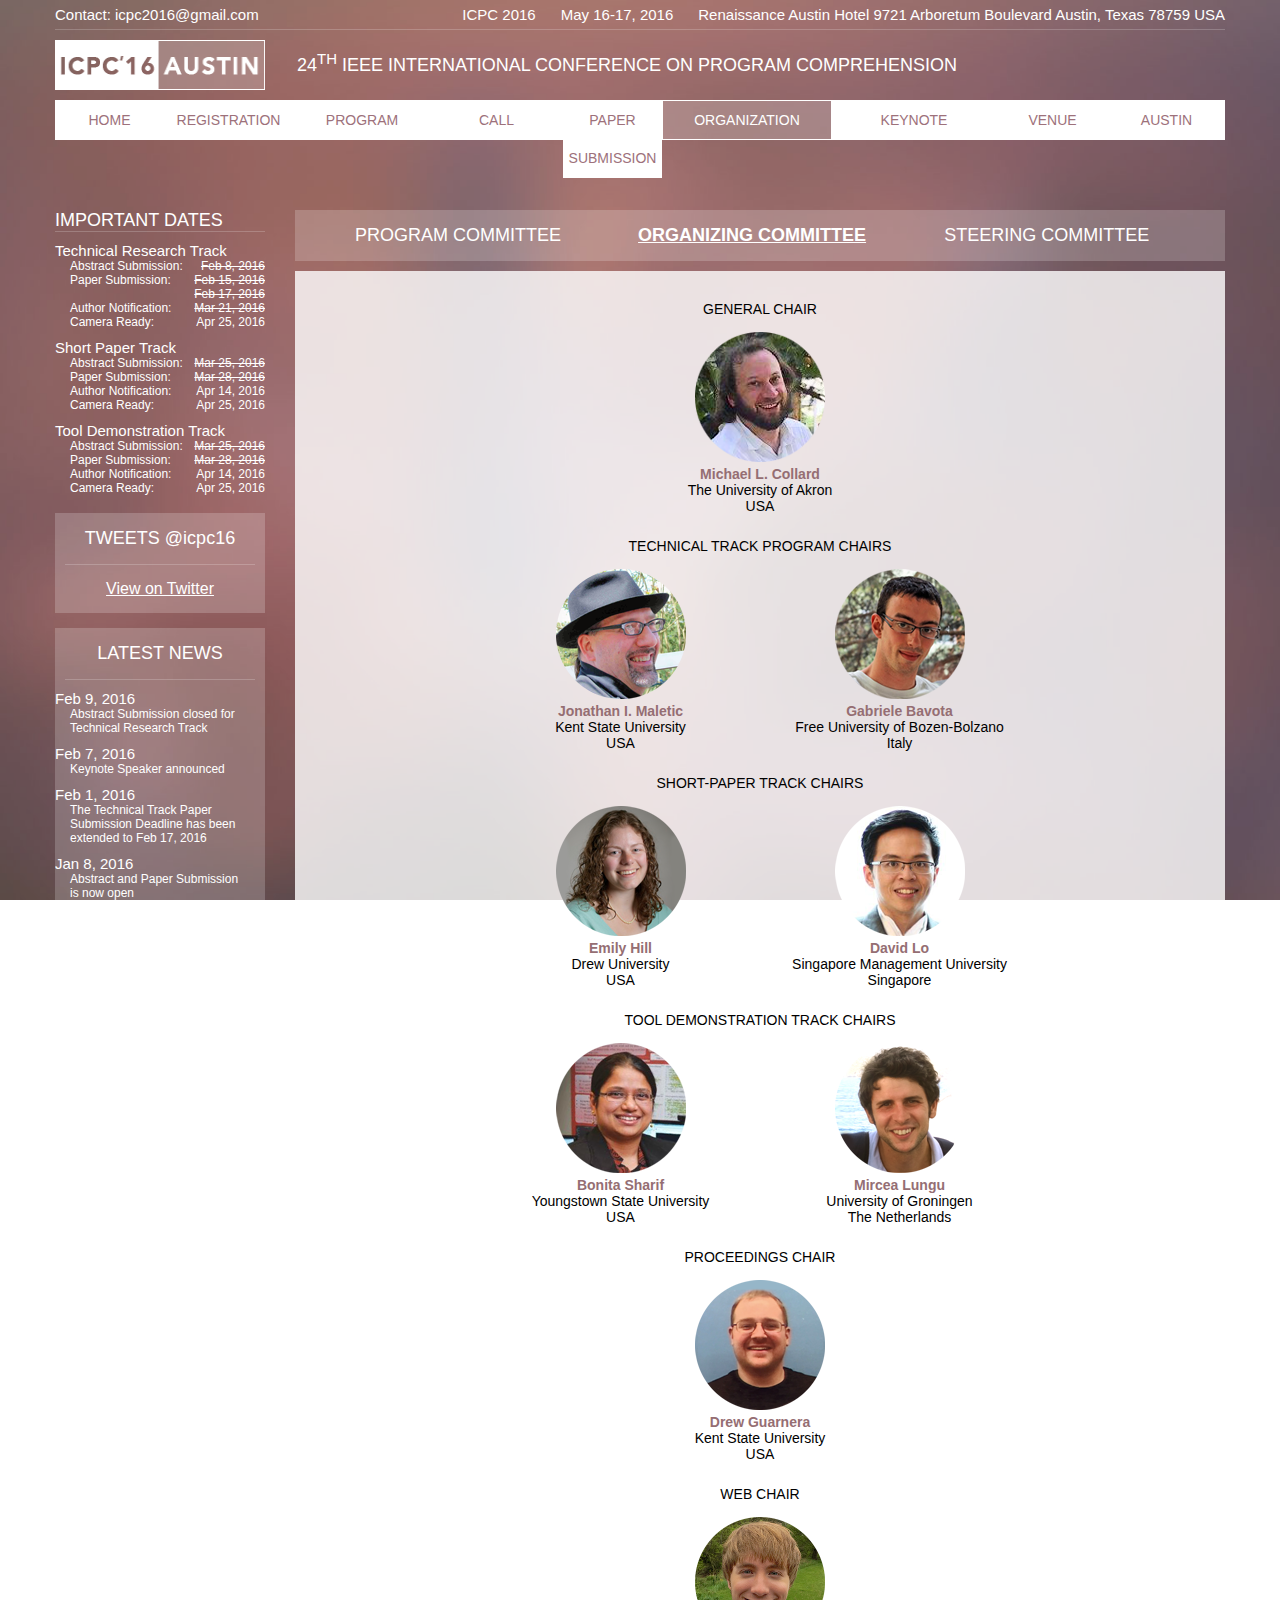
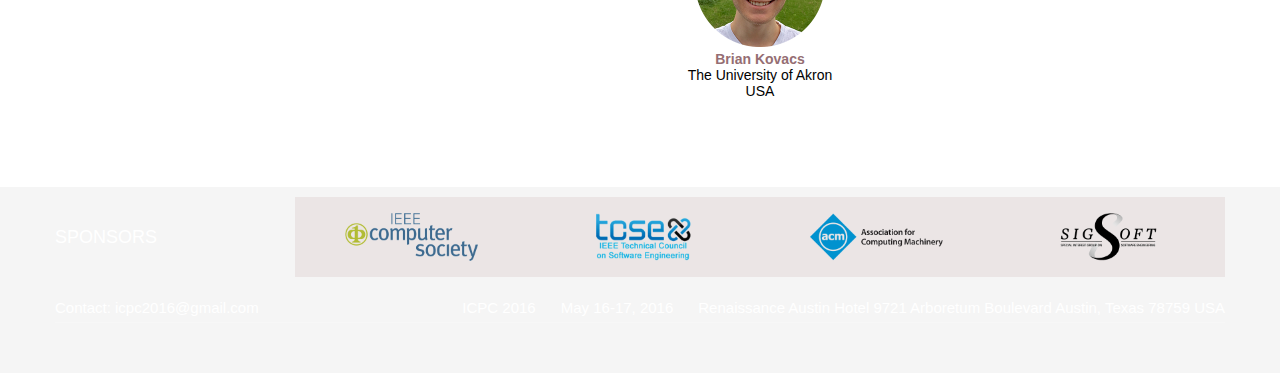
<file: organization.html>
<!doctype html>
<html>
<head>
<meta charset="UTF-8">
<meta name="viewport" content="width=device-width, initial-scale=1, maximum-scale=1, user-scalable=0">
<title>Organization - ICPC16</title>
<link rel="stylesheet" type="text/css" href="./css/base_style.css">
<script src="http://ajax.googleapis.com/ajax/libs/jquery/1.11.3/jquery.min.js"></script>
<script>
  $(document).ready(function(){
    var n = true;
    $("#news").load("news.html"); 
    $("#sponsors").load("sponsors.html"); 
    $("#expand").click(function(){
    if (n) {
      n = false;
      $( "#menu0" ).addClass( "navToggle" );
      $( "#menu1" ).addClass( "navToggle" );
      $( "#menu2" ).addClass( "navToggle" );
      $( "#menu3" ).addClass( "navToggle" );
      $( "#menu4" ).addClass( "navToggle" );
      $( "#menu5" ).addClass( "navToggle" );
      $( "#menu6" ).addClass( "navToggle" );
      $( "#menu7" ).addClass( "navToggle" );
      $( "#menu8" ).addClass( "navToggle" );
    } else {
      n = true;
      $( "#menu0" ).removeClass( "navToggle" );
      $( "#menu1" ).removeClass( "navToggle" );
      $( "#menu2" ).removeClass( "navToggle" );
      $( "#menu3" ).removeClass( "navToggle" );
      $( "#menu4" ).removeClass( "navToggle" );
      $( "#menu5" ).removeClass( "navToggle" );
      $( "#menu6" ).removeClass( "navToggle" );
      $( "#menu7" ).removeClass( "navToggle" );
      $( "#menu8" ).removeClass( "navToggle" );
    }
    });
  });
</script>
<style type="text/css">
  p, hr {
      margin-left:15px;
    margin-right:15px;
  }
  .container {
    color:black;
    background-color:rgba(255,255,255,0.8);
    padding-bottom:30px;
  }
  .container h1 {
    font-size:24px;
    margin-left:30px;
    margin-right:30px;
    font-weight:600;
  }
  .container h2 {
    color:black;
    font-weight:500;
    text-align:left;
    clear:both;
    text-transform: uppercase;
    margin-left: 0px;
    color:#956e73;
    text-transform: uppercase;
  }
  .container h3 {
    color:black;
    font-weight:500;
    text-align:left;
    margin-left:30px;
    margin-right:30px;
    margin-bottom:5px;
    text-align:center; 
    clear:both;
    text-transform: uppercase;
  }
  .container hr {
    border:0;
    height:1px;
    background:rgba(0,0,0,0.20);
    margin-left:30px;
    margin-right:30px;
  }
  .container p {
    font-weight: 100;
  }
  td {
    border: 1px solid blue;
  }
  .time {
    float:left;
    margin-top:5px;
    margin-bottom:0;
    clear:both;
    width:80px;
    margin-left:30px;
    margin-right:0;
    font-weight:100;
  }
  .title {
    float:left;
    margin-top:5px;
    margin-bottom:0;
    margin-left:15px;
    margin-right:30px;
    padding-left:0;
    font-weight:500;
  }
  .subtitle {
    clear:both;
    margin:0;
    margin-top:5px;
    margin-right:30px;
    padding:0;
    font-weight:500;
    padding-left:150px;
  }
  .description {
    clear:both;
    margin:0;
    margin-right:30px;
    padding:0;
    padding-left:150px;
    font-weight:100;
  }
  .print {
    clear:both;
    margin:0;
    padding:0;
    padding-left:150px;
    color:#956e73;
    font-weight:900;
  }
  .container a {
    color:#956e73;
    font-weight:900;
    text-decoration: none;
  }
  .profileRow {
      width: 100%;
      height: 1px;
      margin: auto;
  }
  .profileBox {
      width:50%; 
      float:left;
      margin-top: 10px;
      margin-bottom: 10px;
  }
  .profileImage {
      width:130px; 
      margin:auto;
  }
  .profileText {
      text-align:center;
      margin-top: 0;
  }
  .subMenu {
    width:100%;
    float: left;
  }
  #subMenu1 {
    text-align: center;
  }
  #subMenu2 {
    text-align: center;
  }
  #subMenu3 {
    text-align: center;
  }
  @media only screen and (min-width: 715px) {
      /* For tablet portrait: */
      .profileRow {width:100%;}
      .profileBox {width:50%;}
      #subMenu1 {text-align: center;}
      #subMenu2 {text-align: center;}
      #subMenu3 {text-align: center;}
      .subMenu {width:100%;}
  }
  @media only screen and (min-width: 920px) {
      /* For tablet landscape: */
      .profileRow {width:80%;}
      .profileBox {width:50%;}
      #subMenu1 {text-align: center;}
      #subMenu2 {text-align: center;}
      #subMenu3 {text-align: center;}
      .subMenu {width:100%;}
  }
  @media only screen and (min-width: 1190px) {
      /* For desktop: */
      .profileRow {width:60%;}
      .profileBox {width:50%;}
      #subMenu1 {text-align: left;}
      #subMenu2 {text-align: center;}
      #subMenu3 {text-align: right;}
      .subMenu {width:33.3%;}
  }
</style>
</head>
<body>

<div class="page">

  <!-- Header -->
  <div class="header"> 
    <div class="header_top">
      <span>Contact: <a href="mailto:icpc2016@gmail.com" target="_top" style="color:white; text-decoration:none;">icpc2016@gmail.com</a></span>
      <span style="float:right;">ICPC 2016 &nbsp;&nbsp;&nbsp;&nbsp; May 16-17, 2016 &nbsp;&nbsp;&nbsp;&nbsp; Renaissance Austin Hotel 9721 Arboretum Boulevard Austin, Texas 78759 USA</span>
    </div>
    <div class="header_mid">
      <div class="logo">
        <img src="./images/icpc_logo.png" width="210" height="50" alt="ICPC '16 Austin">
      </div>
      <h2 id="headerText">24<sup>TH</sup> IEEE INTERNATIONAL CONFERENCE ON PROGRAM COMPREHENSION</h2>
    </div>
    
    <!-- Navigation Menu -->
    <div class="header_bottom">

      <div id="expand" class="navExpand">
        <div style="width:40px; height:40px; margin:auto; ">
          <img src="./images/menu.gif" alt="MENU" width="40" height="40">
        </div>
      </div>
      <div class="navLine"></div>

      <a href="index.html">
        <div id="menu0" class="navItem">HOME</div></a>
      <div class="navLine"></div>

      <a href="registration.html">
        <div id="menu1" class="navItem">REGISTRATION</div></a>
      <div class="navLine"></div>

      <a href="program.html">
        <div id="menu2" class="navItem">PROGRAM</div></a>
      <div class="navLine"></div>

      <a href="call.html">
        <div id="menu3" class="navItem">CALL</div></a>
      <div class="navLine"></div>

      <a href="https://easychair.org/conferences/?conf=icpc20160" target="_blank">
        <div id="menu4" class="navItem">PAPER SUBMISSION</div></a>
      <div class="navLine"></div>

      <a href="#">
        <div id="menu5" class="navItem navCurrent">ORGANIZATION</div></a>
      <div class="navLine"></div>

      <a href="keynote.html">
        <div id="menu6" class="navItem">KEYNOTE</div></a>
      <div class="navLine"></div>

      <a href="http://2016.icse.cs.txstate.edu/venue" target="_blank">
        <div id="menu7" class="navItem">VENUE</div></a>
      <div class="navLine"></div>

      <a href="http://2016.icse.cs.txstate.edu" target="_blank">
        <div id="menu8" class="navItem">AUSTIN</div></a>
      <div class="navLine"></div>

    </div>
    <!-- End Navigation Menu -->

  </div>
  <!-- End Header -->
  <hr style="border:1px solid rgba(255,255,255,0.00); margin:0px; padding:0px; clear:both;">
  
    <!-- Main Content -->
    <div class="content">
    
      <!-- Sidebar -->
      <div class="sidebar">

        <h2 style="text-align:left; margin:0;">IMPORTANT DATES</h2>
        <hr style="margin:0;">
        <p class="track">Technical Research Track</p>
        <p class="left">Abstract Submission:</p>
        <p class="right" style="text-decoration:line-through;">Feb 8, 2016</p>
        <p class="left">Paper Submission:</p>
        <p class="right" style="text-decoration:line-through;">Feb 15, 2016</p>
        <p class="right" style="text-decoration:line-through;">Feb 17, 2016</p>
        <p class="left">Author Notification:</p>
        <p class="right" style="text-decoration:line-through;">Mar 21, 2016</p>
        <p class="left">Camera Ready:</p>
        <p class="right">Apr 25, 2016</p>
        <hr class="clear">

        <p class="track">Short Paper Track</p>
        <p class="left">Abstract Submission:</p>
        <p class="right" style="text-decoration:line-through;">Mar 25, 2016</p>
        <p class="left">Paper Submission:</p>
        <p class="right" style="text-decoration:line-through;">Mar 28, 2016</p>
        <p class="left">Author Notification:</p>
        <p class="right">Apr 14, 2016</p>
        <p class="left">Camera Ready:</p>
        <p class="right">Apr 25, 2016</p>
        <hr class="clear">

        <p class="track">Tool Demonstration Track</p>
        <p class="left">Abstract Submission:</p>
        <p class="right" style="text-decoration:line-through;">Mar 25, 2016</p>
        <p class="left">Paper Submission:</p>
        <p class="right" style="text-decoration:line-through;">Mar 28, 2016</p>
        <p class="left">Author Notification:</p>
        <p class="right">Apr 14, 2016</p>
        <p class="left">Camera Ready:</p>
        <p class="right">Apr 25, 2016</p>
        <hr class="clear">

        <br> 

        <div id="twitter">
          <h2 style="text-align:center;">TWEETS <a style="text-decoration:none;" href="https://twitter.com/icpc16" target="_blank">@icpc16</a></h2>
          <hr>
          <a class="twitter-timeline" style="display:block;text-align:center; margin:15px;" data-dnt="true" href="https://twitter.com/icpc16" data-widget-id="715744792026685440" data-chrome="noheader nofooter noborders transparent">View on Twitter</a> <script>!function(d,s,id){var js,fjs=d.getElementsByTagName(s)[0],p=/^http:/.test(d.location)?'http':'https';if(!d.getElementById(id)){js=d.createElement(s);js.id=id;js.src=p+"://platform.twitter.com/widgets.js";fjs.parentNode.insertBefore(js,fjs);}}(document,"script","twitter-wjs");</script>
        </div>

        <div id="newsBox">
          <h2 style="text-align:center;">LATEST NEWS</h2>
          <hr>
          <div id="news"></div>
        </div>

      </div>
      <!-- End Sidebar -->

      <div class="box_Header" >
        <div style="margin: 0px 60px 0px 60px;">
          <div class="subMenu"><h2 id="subMenu1"><a href="organization-program.html">PROGRAM COMMITTEE</a></h2></div>
          <div class="subMenu"><h2 id="subMenu2"><a href="organization.html" style="font-weight:900; text-decoration: underline;">ORGANIZING COMMITTEE</a></h2></div>
          <div class="subMenu"><h2 id="subMenu3"><a href="organization-steering.html">STEERING COMMITTEE</a></h2></div>
        </div>
      </div>
      
      <div class="container">
        
        <h3 style="margin-top:30px;">General Chair</h3>
        
        <div class="profileRow">

          <div class="profileBox" style="width:100%">
            <div class="profileImage"><img src="./images/people/collard.png" alt="Michael L. Collard" width="130"></div>
            <p class="profileText">
              <a href="http://www.cs.uakron.edu/~collard/" target="_blank">
              Michael L. Collard</a><br>
              The University of Akron<br>
              USA
            </p>
          </div>

        </div>
        
        <h3>Technical Track Program Chairs</h3>
        
        <div class="profileRow">

          <div class="profileBox">
            <div class="profileImage"><img src="./images/people/maletic.png" alt="Jonathan I. Maletic" width="130"></div>
            <p class="profileText">
              <a href="http://www.cs.kent.edu/~jmaletic/" target="_blank">
              Jonathan I. Maletic</a><br>
              Kent State University<br>
              USA
            </p>
          </div>
          
          <div class="profileBox">
            <div class="profileImage"><img src="./images/people/bavota.png" alt="Gabriele Bavota" width="130"></div>
            <p class="profileText">
              <a href="http://www.inf.unibz.it/~gbavota/" target="_blank">
              Gabriele Bavota</a><br>
              Free University of Bozen&#8209;Bolzano<br>
              Italy
            </p>
          </div>

        </div>
        
        <h3>Short-Paper Track Chairs</h3>
        
        <div class="profileRow">

          <div class="profileBox">
            <div class="profileImage"><img src="./images/people/hill.png" alt="Emily Hill" width="130"></div>
            <p class="profileText">
              <a href="http://users.drew.edu/ehill1/" target="_blank">
              Emily Hill</a><br>
              Drew University<br>
              USA
            </p>
          </div>

          <div class="profileBox">
            <div class="profileImage"><img src="./images/people/lo.png" alt="David Lo" width="130"></div>
            <p class="profileText">
              <a href="http://www.mysmu.edu/faculty/davidlo/" target="_blank">
              David Lo</a><br>
              Singapore Management University<br>
              Singapore
            </p>
          </div>

        </div>

        <h3>Tool Demonstration Track Chairs</h3>

        <div class="profileRow">

          <div class="profileBox">
            <div class="profileImage"><img src="./images/people/sharif.png" alt="Bonita Sharif" width="130"></div>
            <p class="profileText">
              <a href="http://www.csis.ysu.edu/~bsharif/" target="_blank">
              Bonita Sharif</a><br>
              Youngstown State University<br>
              USA
            </p>
          </div>

          <div class="profileBox">
            <div class="profileImage"><img src="./images/people/lungu.png" alt="Mircea Lungu" width="130"></div>
            <p class="profileText">
              <a href="http://mir.lu/" target="_blank">
              Mircea Lungu</a><br>
              University of Groningen<br>
              The Netherlands
            </p>
          </div>

        </div>

        <h3>Proceedings Chair</h3>

        <div class="profileRow">

          <div class="profileBox" style="width:100%">
            <div class="profileImage"><img src="./images/people/guarnera.png" alt="Drew Guarnera" width="130"></div>
            <p class="profileText">
              <a href="#">
              Drew Guarnera</a><br>
              Kent State University<br>
              USA
            </p>
          </div>

        </div>

        <h3>Web Chair</h3>

        <div class="profileRow">

          <div class="profileBox" style="width:100%">
            <div class="profileImage"><img src="./images/people/kovacs.png" alt="Brian Kovacs" width="130"></div>
            <p class="profileText">
              <a href="#">
              Brian Kovacs</a><br>
              The University of Akron<br>
              USA
            </p>
          </div>

        </div>
        
      </div>
      
      <hr style="border:1px solid rgba(255,255,255,0.00); margin:0px; padding:0px; clear:both;">
    </div>
    <!-- End Main Content -->
  
  <hr style="border:1px solid rgba(255,255,255,0.00); margin:0px; padding:0px; clear:both;">
</div>

<div class="footer">
  <div class="sponsors" id="sponsors"></div>
  <div class="footerBottom">
    <span>Contact: <a href="mailto:icpc2016@gmail.com" target="_top" style="color:white; text-decoration:none;">icpc2016@gmail.com</a></span>
    <span style="float:right;">ICPC 2016 &nbsp;&nbsp;&nbsp;&nbsp; May 16-17, 2016 &nbsp;&nbsp;&nbsp;&nbsp; Renaissance Austin Hotel 9721 Arboretum Boulevard Austin, Texas 78759 USA</span>
  </div>
</div>

</body>
</html>
</file>
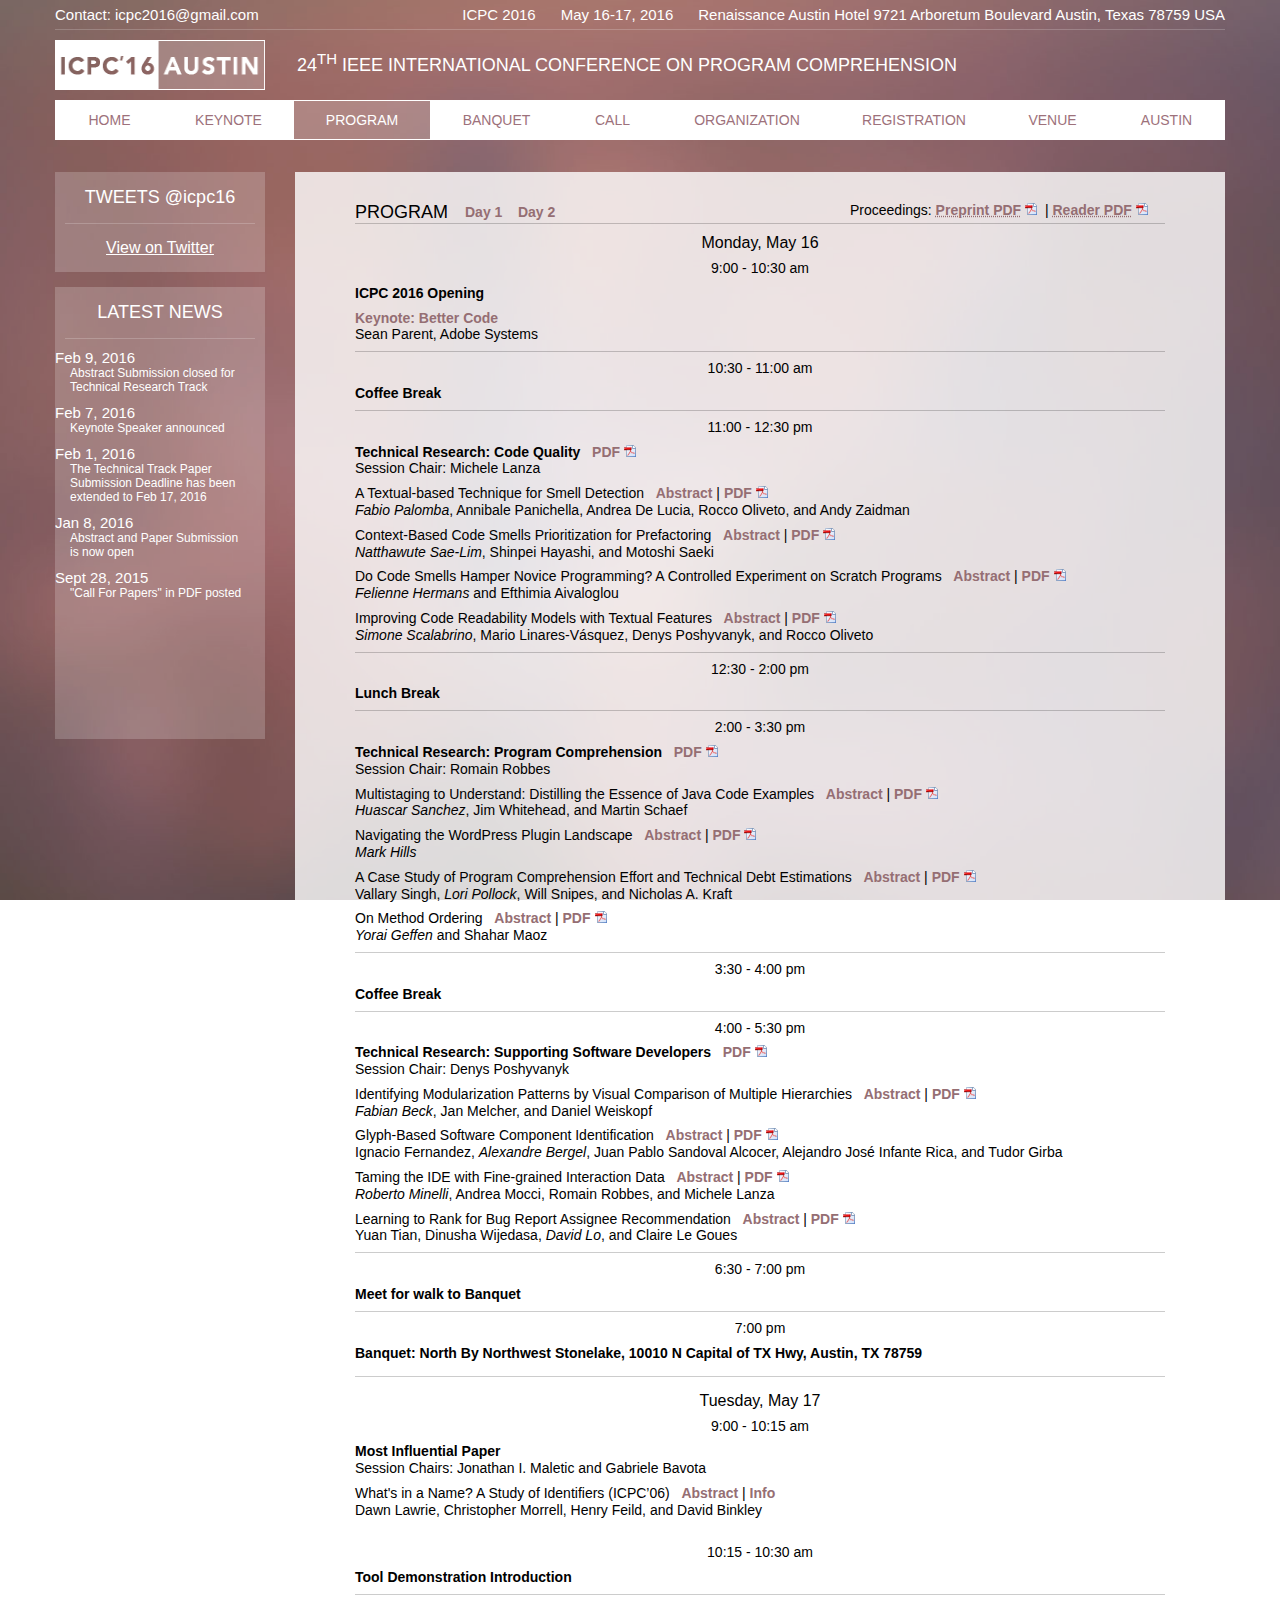
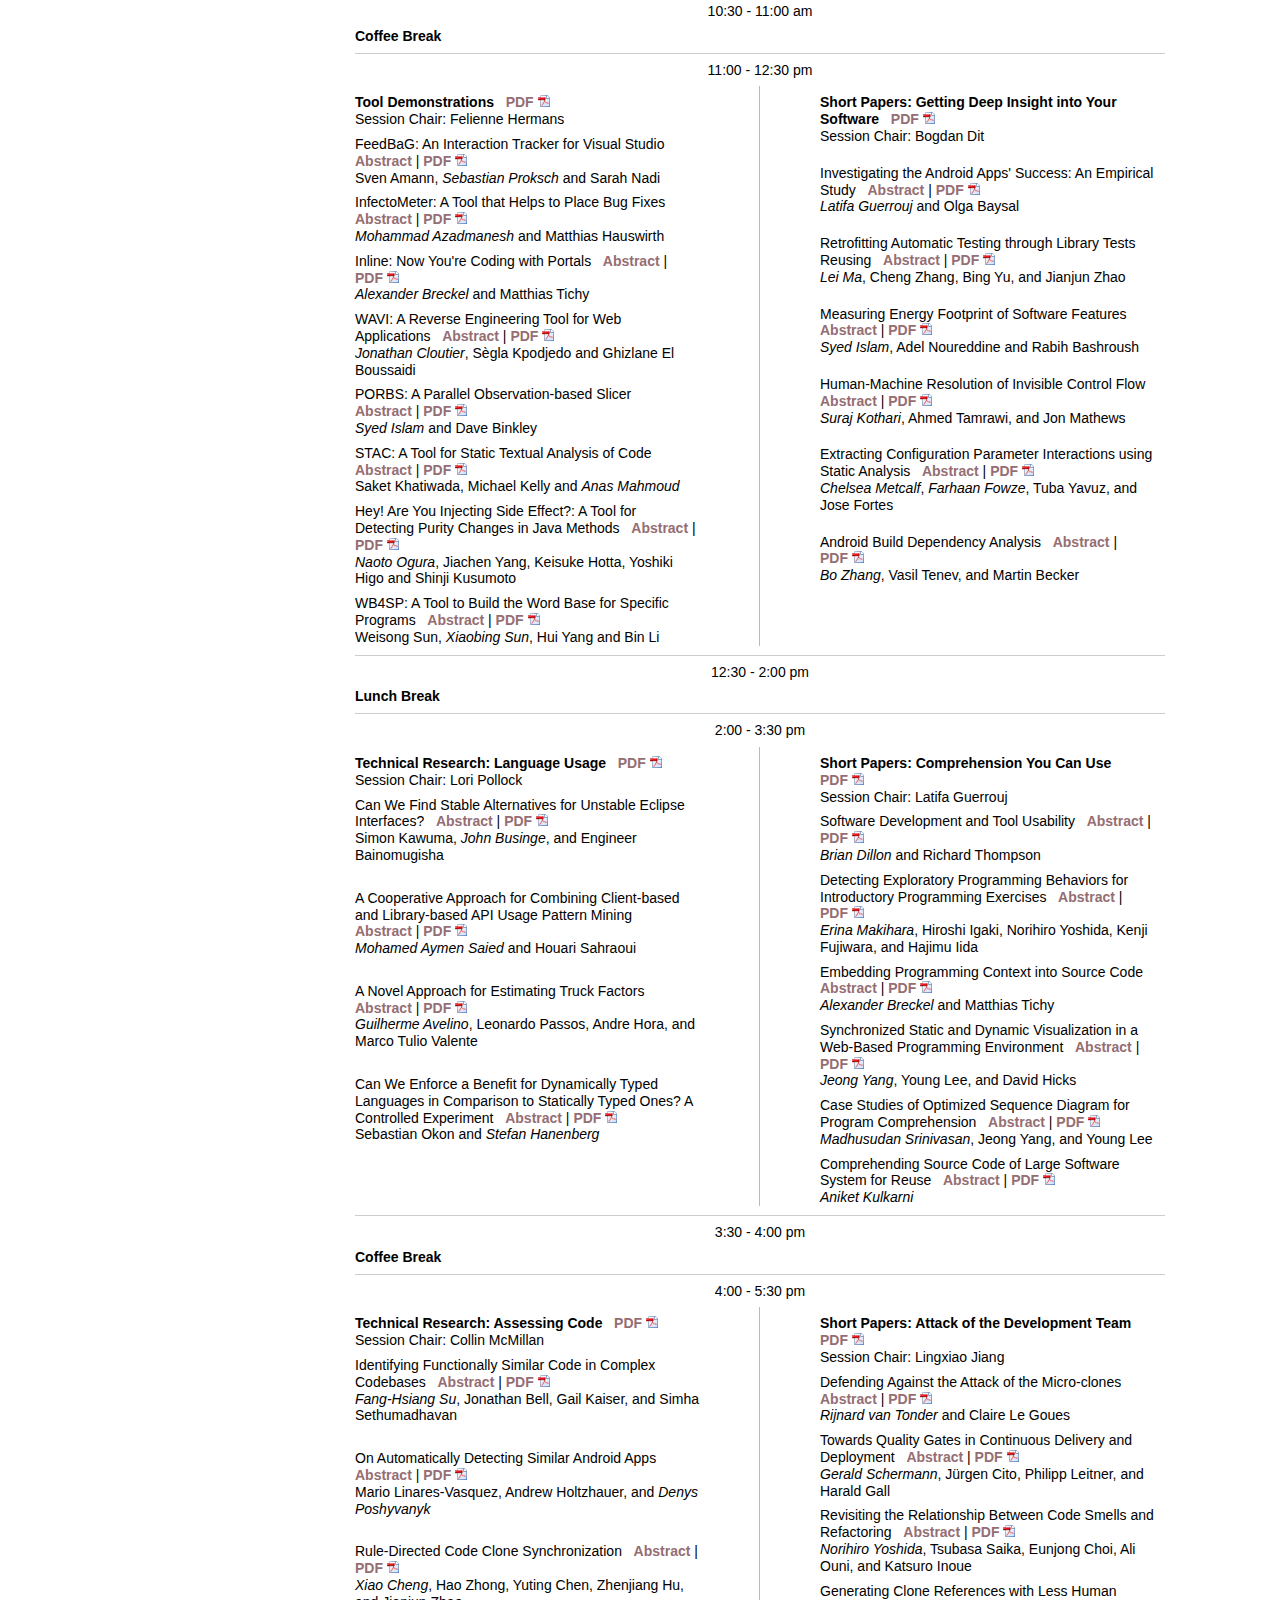
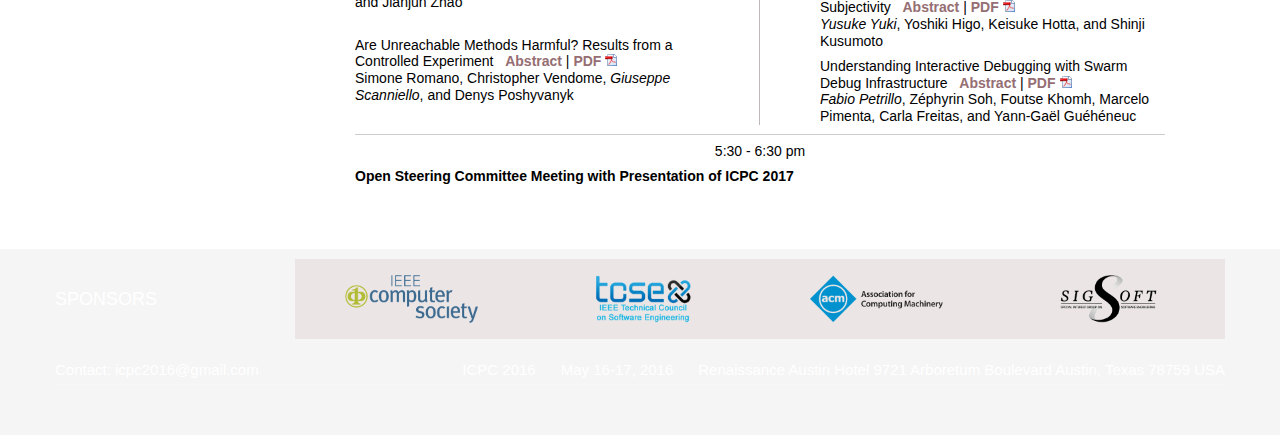
<file: program-schedule-test.html>
<!doctype html>
<html>
<head>
<meta charset="UTF-8">
<meta name="viewport" content="width=device-width, initial-scale=1, maximum-scale=1, user-scalable=0">
<title>Program - ICPC16</title>
<link rel="stylesheet" type="text/css" href="./css/base_style.css">
<script src="http://ajax.googleapis.com/ajax/libs/jquery/1.11.3/jquery.min.js"></script>
<script>
  $(document).ready(function(){
    var n = true;
    $("#news").load("news.html"); 
    $("#sponsors").load("sponsors.html"); 
    $("#expand").click(function(){
    if (n) {
      n = false;
      $( "#menu0" ).addClass( "navToggle" );
      $( "#menu1" ).addClass( "navToggle" );
      $( "#menu2" ).addClass( "navToggle" );
      $( "#menu3" ).addClass( "navToggle" );
      $( "#menu4" ).addClass( "navToggle" );
      $( "#menu5" ).addClass( "navToggle" );
      $( "#menu6" ).addClass( "navToggle" );
      $( "#menu7" ).addClass( "navToggle" );
      $( "#menu8" ).addClass( "navToggle" );
    } else {
      n = true;
      $( "#menu0" ).removeClass( "navToggle" );
      $( "#menu1" ).removeClass( "navToggle" );
      $( "#menu2" ).removeClass( "navToggle" );
      $( "#menu3" ).removeClass( "navToggle" );
      $( "#menu4" ).removeClass( "navToggle" );
      $( "#menu5" ).removeClass( "navToggle" );
      $( "#menu6" ).removeClass( "navToggle" );
      $( "#menu7" ).removeClass( "navToggle" );
      $( "#menu8" ).removeClass( "navToggle" );
    }
    })
    $("#moreDetails").click(function(){
      $("#moreDetails").addClass("hidden");
      $("#lessDetails").removeClass("hidden");
      $("#detailContent").removeClass("hidden");
    })
    $("#lessDetails").click(function(){
      $("#moreDetails").removeClass("hidden");
      $("#lessDetails").addClass("hidden");
      $("#detailContent").addClass("hidden");
    });
  });
</script>
<style type="text/css">
  p, hr {
    margin-left:15px;
    margin-right:15px;
  }
  .container {
    color:black;
    background-color:rgba(255,255,255,0.8);
    padding-bottom:30px;
  }
  .container h1 {
    font-size:24px;
    margin-left:30px;
    margin-right:30px;
    font-weight:600;
  }
  .container h2 {
    color:black;
    font-weight:500;
    text-align:left;
    margin-left:30px;
    margin-right:30px;
    margin-bottom:5px;
  }
  .container hr {
    border:0;
    height:1px;
    background:rgba(0,0,0,0.20);
    margin-left:0;
    margin-right:0;
  }
  td {
    border: 1px solid blue;
  }
  .description {
    clear:both;
    margin:0;
    margin-right:30px;
    padding:0;
    padding-left:150px;
    font-weight:100;
  }
  .print {
    clear:both;
    margin:0;
    padding:0;
    padding-left:150px;
    color:#956e73;
    font-weight:900;
  }
  .container a {
    color:#956e73;
    font-weight:900;
    text-decoration: none;
  }
  .container h2 {
    margin-left: 60px;
    margin-right: 60px;
    margin: 30px 20px 0 20px;
    color:#000;
    text-transform: uppercase;
  }
  .container h3 {
    color:#000;
    font-family: Avenir, Gotham, "Helvetica Neue", Helvetica, Arial, sans-serif;
    font-size:16px;
    font-weight: 500;
    text-align:left;
    margin:10px 20px 0px 20px;
}
  .container ul {
    margin-top: -7px;
    margin-left: 70px;
  }
  .container li {
    margin-top: 5px;
  }
  .container ul {
    list-style: none;
  }
  .container ul li:before {
    content:"•"; 
    font-size:10pt;
    margin-left: -16px;
    margin-right: 10px;
  }
  .container .left {
    float: left;
    clear: both;
    width:150px;
    margin:0 0 0 90px;
  }
  .container .right {
    float: left;
    text-align: right;
    width:85px;
    margin:0;
  }
  .container .invisible {
    clear: both;
    border: none;
    height: 0;
  }
  .heavy {
    font-weight: 500;
  }
  .hidden {
    display: none;
  }
  #moreDetails {
    font-weight: 900;
    color:#956e73;
    cursor: pointer;
  }
  #lessDetails {
    font-weight: 900;
    color:#956e73;
    cursor: pointer;
  }
  .time {
    width: 100%;
    margin: 8px 0 8px 0;
    padding: 0px;
    clear: both;
    font-weight: 100;
    line-height: 1.2;
    text-align: center;
    float: left;
  }
  .section {
    margin: 8px 0 0 20px;
    padding: 0px;
    font-weight: 900;
    line-height: 1.2;
    clear: both;
    border: none;
  }
  .sectionSplit {
    margin: 8px 0 0 0;
    padding: 0px;
    font-weight: 900;
    float: left;
    width: 50%;
  }
  .title {
    margin: 8px 10px 0 20px;
    padding: 0px;
    font-weight: 500;
    line-height: 1.2;
  }
  .info {
    margin: 0 10px 0 20px;
    padding: 0px;
    font-weight: 100;
    line-height: 1.2;
  }
  .abstract {
    margin: 0 10px 0 20px;
    padding: 0px;
    font-weight: 100;
    line-height: 1.2;
    font-style: italic;
    margin-top: 0px;
    clear: both;
    max-height: 0px;
    margin-top: 0px;
    overflow: hidden;
    opacity: 0;
    filter: alpha(opacity=0);
    transition: all 1s ease;
    
  }
  input[type="checkbox"]:checked + .abstract{
    max-height: 500px;
    opacity: 1;
    filter: alpha(opacity=100);
  }

  .abstract p {
    text-indent: 20px;
    margin: 0px;
    font-size: 12px;
  }
  .sectionBox {
    width:100%;
    margin-bottom: 0;
  }
  .sectionColumnA {
    float: left;
    width:50%;
    margin-bottom: 0;
    box-sizing: border-box;
    border-right: 1px solid rgb(190,184,185);
  }
  .sectionColumnB {
    float: left;
    width:50%;
    margin-bottom: 0;
    box-sizing: border-box;
    border-left: 1px solid rgb(190,184,185);
    position: relative;
    left: -1px;
  }
  .dayLinks {
    margin: 32px 0 0 0;
    float: left;
  }
  #printTitle {
    display: none;
  }
  #defaultTitle {
    width: 110px;
    float: left;
    margin-right: 0;
  }
  #day1, #day2 {
    text-align: center;
  }
  .container hr {
    clear: both;
    margin: 8px 0 0 0;
  }
  .container .clearHr {
    background-color:rgba(0,0,0,0);
  }
  #spacedPapers .title {
    margin-top: 20px;
  }
  .pdfLink {
    display: inline-block;
    width: 45px;
  }
  .pdfImg {
    margin: 0;
    width: 12px;
    margin: 0 0 0 4px;
  }
  .starImg {
    margin: 0;
    width: 12px;
    margin: 0 4px 0 0;
  }
  input[type="checkbox"] {
    display:none;
  }
  label {
    color:#956e73;
    font-weight: 900;
    cursor:pointer;
  }
  #proceedingsLink {
    float:none; clear: both; margin: auto; width: 315px;;
  }
  
  @media print {
    .title {color:black;}
    .infoLinkBox {display: none;}
    .header {display: none;}
    .footer {display: none;}
    .dayLinks {display: none;}
    .container hr {border-top: 1px solid rgba(0,0,0,0.20); margin: 5px 0 0 2px;}
    .container .clearHr {border: none;}
    #defaultTitle{display: none}
    #printTitle {display: block; text-align: center;}
    .container h2 {font-size: 12px;}
    .container h3 {font-size: 10px;}
    .container .time, .container .section, .container .title, .container .info, .abstract p{font-size: 9px;}
    .time {margin: 5px 0 5px 0;}
    .sectionSplit {margin: 5px 0 0 0;}
    #spacedPapers .title, .title {margin: 5px 5px 0 20px;}
    .info {margin: 0 5px 0 20px;}
    br {display: none;}
  }
  @media only screen and (min-width: 715px) {
      /* For tablet portrait: */
      .container h2, .container h3, .container hr, .section, .title, .info {margin-left: 20px; margin-right: 20px}
      #proceedingsLink {float:none; clear: both; margin: auto; width: 315px;}
  }
  @media only screen and (min-width: 920px) {
      /* For tablet landscape: */
     .container h2, .container h3, .container hr, .section, .title, .info {margin-left: 40px; margin-right: 40px}
     #proceedingsLink {float:right; clear: none; margin: 30px 40px 0 0;}
  }
  @media only screen and (min-width: 1190px) {
      /* For desktop: */
      .container h2, .container h3, .container hr, .section, .title, .info, .infoLinkBox {margin-left: 60px; margin-right: 60px}
      #proceedingsLink {float: right; clear: none; margin: 30px 60px 0 0;}
      .abstract {margin: 0 60px 0 60px;}
      
  }
</style>
</head>
<body>

<div class="page">

  <!-- Header -->
  <div class="header"> 
    <div class="header_top">
      <span>Contact: <a href="mailto:icpc2016@gmail.com" target="_top" style="color:white; text-decoration:none;">icpc2016@gmail.com</a></span>
      <span style="float:right;">ICPC 2016 &nbsp;&nbsp;&nbsp;&nbsp; May 16-17, 2016 &nbsp;&nbsp;&nbsp;&nbsp; Renaissance Austin Hotel 9721 Arboretum Boulevard Austin, Texas 78759 USA</span>
    </div>
    <div class="header_mid">
      <div class="logo">
        <img src="./images/icpc_logo.png" width="210" height="50" alt="ICPC '16 Austin">
      </div>
      <h2 id="headerText">24<sup>TH</sup> IEEE INTERNATIONAL CONFERENCE ON PROGRAM COMPREHENSION</h2>
    </div>
    
    <!-- Navigation Menu -->
    <div class="header_bottom">

      <div id="expand" class="navExpand">
        <div style="width:40px; height:40px; margin:auto; ">
          <img src="./images/menu.gif" alt="MENU" width="40" height="40">
        </div>
      </div>
      <div class="navLine"></div>

      <a href="index.html">
        <div id="menu0" class="navItem">HOME</div></a>
      <div class="navLine"></div>

      <a href="keynote.html">
        <div id="menu1" class="navItem">KEYNOTE</div></a>
      <div class="navLine"></div>

      <a href="#">
        <div id="menu2" class="navItem navCurrent">PROGRAM</div></a>
      <div class="navLine"></div>

      <a href="banquet.html">
        <div id="menu3" class="navItem">BANQUET</div></a>
      <div class="navLine"></div>

      <a href="call.html">
        <div id="menu4" class="navItem">CALL</div></a>
      <div class="navLine"></div>

      <a href="organization-program.html">
        <div id="menu5" class="navItem">ORGANIZATION</div></a>
      <div class="navLine"></div>

      <a href="registration.html">
        <div id="menu6" class="navItem">REGISTRATION</div></a>
      <div class="navLine"></div>

      <a href="http://2016.icse.cs.txstate.edu/venue" target="_blank">
        <div id="menu7" class="navItem">VENUE</div></a>
      <div class="navLine"></div>

      <a href="http://2016.icse.cs.txstate.edu" target="_blank">
        <div id="menu8" class="navItem">AUSTIN</div></a>
      <div class="navLine"></div>

    </div>
    <!-- End Navigation Menu -->

  </div>
  <!-- End Header -->
  <hr style="border:1px solid rgba(255,255,255,0.00); margin:0px; padding:0px; clear:both;">
  
    <!-- Main Content -->
    <div class="content">
    
      <!-- Sidebar -->
      <div class="sidebar">

        <div id="twitter">
          <h2 style="text-align:center;">TWEETS <a style="text-decoration:none;" href="https://twitter.com/icpc16" target="_blank">@icpc16</a></h2>
          <hr>
          <a class="twitter-timeline" style="display:block;text-align:center; margin:15px;" data-dnt="true" href="https://twitter.com/icpc16" data-widget-id="715744792026685440" data-chrome="noheader nofooter noborders transparent">View on Twitter</a> <script>!function(d,s,id){var js,fjs=d.getElementsByTagName(s)[0],p=/^http:/.test(d.location)?'http':'https';if(!d.getElementById(id)){js=d.createElement(s);js.id=id;js.src=p+"://platform.twitter.com/widgets.js";fjs.parentNode.insertBefore(js,fjs);}}(document,"script","twitter-wjs");</script>
        </div>

        <div id="newsBox">
          <h2 style="text-align:center;">LATEST NEWS</h2>
          <hr>
          <div id="news"></div>
        </div>

      </div>
      <!-- End Sidebar -->

      <div class="container">

        <h2 id="printTitle">Program - ICPC 2016</h2>
        <h2 id="defaultTitle">Program</h2>
        <p class="dayLinks"><a href="#day1">Day 1</a>&nbsp;&nbsp;&nbsp;&nbsp;<a href="#day2">Day 2</a></p>

        <p id="proceedingsLink">Proceedings: <a href="http://131.123.42.38/icpc16/ICPC16Proceedings.pdf" target="_blank"><abbr title="Complete Preprint Proceedings">Preprint PDF<img src="images/pdf.png" alt="PDF" class="pdfImg"></abbr></a>&nbsp; | <a href="http://131.123.42.38/icpc16/ICPC16ReaderProceedings.pdf" target="_blank"><abbr title="Tablet-friendly proceedings with margins cropped">Reader PDF<img src="images/pdf.png" alt="PDF" class="pdfImg"></abbr></a></p>

        <hr style="margin-top:0; margin-bottom:5px; clear:both;">

        <h3 id="day1">Monday, May 16</h3>

        <p class="time">9:00 - 10:30 am</p>
        <div class="sectionBox">
          <p class="section">ICPC 2016 Opening</p>
        </div>
        <div class="sectionBox">
          <p class="section"><a href="keynote.html">Keynote: Better Code</a></p>
          <p class="info">Sean Parent, Adobe Systems</p>
        </div>

        <hr>
        <p class="time">10:30 - 11:00 am</p>
        <div class="sectionBox">
          <p class="section">Coffee Break</p>
        </div>

        <hr>
        <p class="time">11:00 - 12:30 pm</p>
        <div class="sectionBox">
          <p class="section">Technical Research: Code Quality &nbsp; <a class="pdfLink" href="http://131.123.42.38/icpc16/sessions/ICPC16_TR_Session1.pdf" target="_blank">PDF<img src="images/pdf.png" alt="Link" class="pdfImg"></a></p>
          <p class="info">Session Chair: Michele Lanza</p>
          <span class="paper">
            <p class="title">A Textual-based Technique for Smell Detection &nbsp; <label for="checkbox_00">Abstract</label> | <a class="pdfLink" href="http://131.123.42.38/icpc16/papers/palomba87418.pdf" target="_blank">PDF<img src="images/pdf.png" alt="Link" class="pdfImg"></a></p>
            <p class="info"><em>Fabio Palomba</em>, Annibale Panichella, Andrea De Lucia, Rocco Oliveto, and Andy Zaidman</p>
            <input type="checkbox" id="checkbox_00" value="value">
            <div class="abstract">
              <p style="margin-top:10px;">In this paper, we present TACO (Textual Analysis for Code Smell Detection), a technique that exploits textual analysis to detect a family of smells of different nature and different levels of granularity. We run TACO on 10 open source projects, comparing its performance with existing smell detectors purely based on structural information extracted from code components. The analysis of the results indicates that TACO’s precision ranges between 67% and 77%, while its recall ranges between 72% and 84%. Also, TACO often outperforms alternative structural approaches confirming, once again, the usefulness of information that can be derived from the textual part of code components.</p>
            </div>
          </span>
          
          <span class="paper">
            <p class="title">Context-Based Code Smells Prioritization for Prefactoring &nbsp; <label for="checkbox_01">Abstract</label> | <a class="pdfLink" href="http://131.123.42.38/icpc16/papers/sae-lim87421.pdf" target="_blank">PDF<img src="images/pdf.png" alt="Link" class="pdfImg"></a></p>
            <p class="info"><em>Natthawute Sae-Lim</em>, Shinpei Hayashi, and Motoshi Saeki</p>
            <input type="checkbox" id="checkbox_01" value="value">
            <div class="abstract">
              <p style="margin-top:10px;">To find opportunities for applying prefactoring, several techniques for detecting bad smells in source code have been proposed. Existing smell detectors are often unsuitable for developers who have a specific context because these detectors do not consider their current context and output the results that are mixed with both smells that are and are not related to such context. Consequently, the developers must spend a considerable amount of time identifying relevant smells. As described in this paper, we propose a technique to prioritize bad code smells using developers’ context. The explicit data of the context are obtained using a list of issues extracted from an issue tracking system. We applied impact analysis to the list of issues and used the results to specify which smells are associated with the context. Consequently, our approach can provide developers with a list of prioritized bad code smells related to their current context. Several evaluations using open source projects demonstrate the effectiveness of our technique.</p>
            </div>
          </span>
          
          <span class="paper">
            <p class="title">Do Code Smells Hamper Novice Programming? A Controlled Experiment on Scratch Programs &nbsp; <label for="checkbox_02">Abstract</label> | <a class="pdfLink" href="http://131.123.42.38/icpc16/papers/hermans87433.pdf" target="_blank">PDF<img src="images/pdf.png" alt="Link" class="pdfImg"></a></p>
            <p class="info"><em>Felienne Hermans</em> and Efthimia Aivaloglou</p>
            <input type="checkbox" id="checkbox_02" value="value">
            <div class="abstract">
              <p style="margin-top:10px;">Recently, block-based programming languages like Alice, Scratch and Blockly have become popular tools for programming education. There is substantial research showing that block-based languages are suitable for early programming education. But can block-based programs be smelly too? And does that matter to learners? In this paper we explore the code smells metaphor in the context of block-based programming language Scratch. We conduct a controlled experiment with 61 novice Scratch programmers, in which we divided the novices into three groups. One third receive a non-smelly program, while the other groups receive a program suffering from the Duplication or the Long Method smell respectively. All subjects then perform the same comprehension tasks on their program, after which we measure their time and correctness. The results of the experiment show that code smell indeed influence performance: subjects working on the program exhibiting code smells perform significantly worse, but the smells did not affect the time subjects needed. Investigating different types of tasks in more detail, we find that Long Method mainly decreases system understanding, while Duplication decreases the ease with which subjects modify Scratch programs.</p>
            </div>
          </span>
          
          <span class="paper">
            <p class="title">Improving Code Readability Models with Textual Features &nbsp; <label for="checkbox_03">Abstract</label> | <a class="pdfLink" href="http://131.123.42.38/icpc16/papers/scalabrino87429.pdf" target="_blank">PDF<img src="images/pdf.png" alt="Link" class="pdfImg"></a></p>
            <p class="info"><em>Simone Scalabrino</em>, Mario Linares-Vásquez, Denys Poshyvanyk, and Rocco Oliveto</p>
            <input type="checkbox" id="checkbox_03" value="value">
            <div class="abstract">
              <p style="margin-top:10px;">Code reading is one of the most frequent activities in software maintenance; before implementing changes, it is necessary to fully understand source code often written by other developers. Thus, readability is a crucial aspect of source code that may significantly influence program comprehension effort. In general, models used to estimate software readability take into account only structural aspects of source code, e.g., line length and a number of comments. However, source code is a particular form of text; therefore, a code readability model should not ignore the textual aspects of source code encapsulated in identifiers and comments. In this paper, we propose a set of textual features aimed at measuring code readability. We evaluated the proposed textual features on 600 code snippets manually evaluated (in terms of readability) by 5K+ people. The results demonstrate that the proposed features complement classic structural features when predicting code readability judgments. Consequently, a code readability model based on a richer set of features, including the ones proposed in this paper, achieves a significantly higher accuracy as compared to all of the state-of-the-art readability models.</p>
            </div>
          </span>
        </div>

        <hr>
        <p class="time">12:30 - 2:00 pm</p>
        <div class="sectionBox">
          <p class="section">Lunch Break</p>
        </div>

        <hr>
        <p class="time">2:00 - 3:30 pm</p>
        <div class="sectionBox">
          <p class="section">Technical Research: Program Comprehension &nbsp; <a class="pdfLink" href="http://131.123.42.38/icpc16/sessions/ICPC16_TR_Session2.pdf" target="_blank">PDF<img src="images/pdf.png" alt="Link" class="pdfImg"></a></p>
          <p class="info">Session Chair: Romain Robbes</p>
          
          <span class="paper">
            <p class="title">Multistaging to Understand: Distilling the Essence of Java Code Examples &nbsp; <label for="checkbox_04">Abstract</label> | <a class="pdfLink" href="http://131.123.42.38/icpc16/papers/sanchez87415.pdf" target="_blank">PDF<img src="images/pdf.png" alt="Link" class="pdfImg"></a></p>
            <p class="info"><em>Huascar Sanchez</em>, Jim Whitehead, and Martin Schaef</p>
            <input type="checkbox" id="checkbox_04" value="value">
            <div class="abstract">
              <p style="margin-top:10px;">Programmers commonly search the Web to find code examples that can help them solve a specific programming task. While some novice programmers may be willing to spend as much time as needed to understand a found code example, more experienced ones want to spend as little time as possible. They want to get a quick overview of the example’s operation, so they can start working with it immediately. Getting this overview is often non-trivial and requires a tedious and manual inspection process. In this paper, we introduce a technique called Multistaging to Understand, which streamlines this inspection process by distilling the essence of code examples. The essence of a code example conveys the most important aspects of the example’s intended function. Our technique automatically decomposes the code in an example into code stages that can be explored non-sequentially; enabling fast exploratory learning. We discuss the key components of our technique and describe empirical results based on actual code examples on StackOverflow.</p>
            </div>
          </span>
          
          <span class="paper">
            <p class="title">Navigating the WordPress Plugin Landscape &nbsp; <label for="checkbox_05">Abstract</label> | <a class="pdfLink" href="http://131.123.42.38/icpc16/papers/hills87427.pdf" target="_blank">PDF<img src="images/pdf.png" alt="Link" class="pdfImg"></a></p>
            <p class="info"><em>Mark Hills</em></p>
            <input type="checkbox" id="checkbox_05" value="value">
            <div class="abstract">
              <p style="margin-top:10px;">WordPress includes a plugin mechanism that allows user-provided code to be executed in response to specific system events and input/output requests. The large number of extension points provided by WordPress makes it challenging for new plugin developers to understand which extension points they should use, while the thousands of existing plugins make it hard to find existing extension point handler implementations for use as examples when creating a new plugin. In this paper, we present a lightweight analysis, supplemented with information mined from source comments and the webpages hosted by WordPress for each plugin, that guides developers to the right extension points and to existing implementations of handlers for these extension points. We also present empirical information about how plugins are used in practice, providing guidance to both tool and prospective plugin developers.</p>
            </div>
          </span>
          
          <span class="paper">
            <p class="title">A Case Study of Program Comprehension Effort and Technical Debt Estimations &nbsp; <label for="checkbox_06">Abstract</label> | <a class="pdfLink" href="http://131.123.42.38/icpc16/papers/singh87426.pdf" target="_blank">PDF<img src="images/pdf.png" alt="Link" class="pdfImg"></a></p>
            <p class="info">Vallary Singh, <em>Lori Pollock</em>, Will Snipes, and Nicholas A. Kraft</p>
            <input type="checkbox" id="checkbox_06" value="value">
            <div class="abstract">
              <p style="margin-top:10px;">This paper describes a case study of using developer activity logs as indicators of a program comprehension effort by analyzing temporal sequences of developer actions (e.g., navigation and edit actions). We analyze developer activity data spanning 109,065 events and 69 hours of work on a medium-sized industrial application. We examine potential correlations between different measures of developer activity, code change metrics and code smells to gain insight into questions that could direct future technical debt interest estimation. To gain more insights into the data, we follow our analysis with commit message analysis and a developer interview. Our results indicate that developer activity as an estimate of program comprehension effort is correlated with both change proneness and static metrics for code smells.</p>
            </div>
          </span>
          
          <span class="paper">
            <p class="title">On Method Ordering &nbsp; <label for="checkbox_07">Abstract</label> | <a class="pdfLink" href="http://131.123.42.38/icpc16/papers/geffen87420.pdf" target="_blank">PDF<img src="images/pdf.png" alt="Link" class="pdfImg"></a></p>
            <p class="info"><em>Yorai Geffen</em> and Shahar Maoz</p>
            <input type="checkbox" id="checkbox_07" value="value">
            <div class="abstract">
              <p style="margin-top:10px;">As the order of methods in a Java class has no effect on its semantics, an engineer can choose any order she prefers. Which code conventions regarding methods ordering are common in practice, if any? Are some orders better than others in making the code easier to understand? Can good orders be computed and applied automatically?
            </div>
          </span>
        </div>

        <hr>
        <p class="time">3:30 - 4:00 pm</p>
        <div class="sectionBox">
          <p class="section">Coffee Break</p>
        </div>

        <hr>
        <p class="time">4:00 - 5:30 pm</p>
        <div class="sectionBox">
          <p class="section">Technical Research: Supporting Software Developers &nbsp; <a class="pdfLink" href="http://131.123.42.38/icpc16/sessions/ICPC16_TR_Session3.pdf" target="_blank">PDF<img src="images/pdf.png" alt="Link" class="pdfImg"></a></p>
          <p class="info">Session Chair: Denys Poshyvanyk</p>
          
          <span class="paper">
            <p class="title">Identifying Modularization Patterns by Visual Comparison of Multiple Hierarchies &nbsp; <label for="checkbox_08">Abstract</label> | <a class="pdfLink" href="http://131.123.42.38/icpc16/papers/beck87414.pdf" target="_blank">PDF<img src="images/pdf.png" alt="Link" class="pdfImg"></a></p>
            <p class="info"><em>Fabian Beck</em>, Jan Melcher, and Daniel Weiskopf</p>
            <input type="checkbox" id="checkbox_08" value="value">
            <div class="abstract">
              <p style="margin-top:10px;">Software is modularized to make its high complexity manageable. However, a multitude of modularization criteria exists and is applied. Hence, to extend, reuse, or restructure a system, it is important for developers to understand which criteria have been used. To this end, we provide an interactive visualization approach that compares the current modularization of a system to several software clustering results. The visualization is based on juxtaposed icicle plot representations of the hierarchical modularizations, encoding similarity by color. A detailed comparison is facilitated by an advanced selection concept. Coupling graphs, which form the basis for software clustering, can be explored on demand in matrix representations. We discuss typical modularization patterns that indicate criteria used for structuring the software or suggest opportunities for partial remodularization of the system. We apply the approach to analyze 16 open source Java projects. The results show that identifying those modularization patterns provides valuable insights and can be done efficiently.</p>
            </div>
          </span>
          
          <span class="paper">
            <p class="title">Glyph-Based Software Component Identification &nbsp; <label for="checkbox_09">Abstract</label> | <a class="pdfLink" href="http://131.123.42.38/icpc16/papers/fernandez87416.pdf" target="_blank">PDF<img src="images/pdf.png" alt="Link" class="pdfImg"></a></p>
            <p class="info">Ignacio Fernandez, <em>Alexandre Bergel</em>, Juan Pablo Sandoval Alcocer, Alejandro José Infante Rica, and Tudor Girba</p>
              <input type="checkbox" id="checkbox_09" value="value">
              <div class="abstract">
                <p style="margin-top:10px;">Glyphs are automatically generated visual icons, commonly employed as an object identification technique. Although popular in the Human Computer Interaction community, glyphs are rarely employed to address software engineering problems.</p><p>We extended the VisualID glyph technique to cope with structural software elements and used it to address two issues in software maintenance: identify classes with the same dependencies and classes with a similar set of methods. We have compared VisualID against three visual representations: textual, graph (nodes and edges), and dependency structural matrix. Our experiments indicate that VisualID significantly helps identify classes with the same dependencies and classes with similar methods when compared with visual techniques commonly used in software maintenance.</p>
              </div>
          </span>
          
          <span class="paper">
            <p class="title">Taming the IDE with Fine-grained Interaction Data &nbsp; <label for="checkbox_10">Abstract</label> | <a class="pdfLink" href="http://131.123.42.38/icpc16/papers/minelli87422.pdf" target="_blank">PDF<img src="images/pdf.png" alt="Link" class="pdfImg"></a></p>
            <p class="info"><em>Roberto Minelli</em>, Andrea Mocci, Romain Robbes, and Michele Lanza</p>
            <input type="checkbox" id="checkbox_10" value="value">
            <div class="abstract">
              <p style="margin-top:10px;">Integrated Development Environments (IDEs) lack effective support to browse complex relationships between source code elements. As a result, developers are often forced to exploit multiple user interface components at the same time, bringing the IDE into a complex, “chaotic” state. Keeping track of these relationships demands increased source code navigation and cognitive load, leading to productivity deficits documented in observational studies. Beyond small-scale studies, the amount and nature of the chaos experienced by developers in the wild is unclear, and more importantly it is unclear how to tame it.</p><p>Based on a dataset of fine-grained interaction data, we propose several metrics to characterize and quantify the “level of chaos” of an IDE. Our results suggest that developers spend, on average, more than 30% of their time in a chaotic environment, and that this may affect their productivity. To support developers, we devise and evaluate simple strategies that automatically alter the UI of the IDE. We find that even simple strategies may considerably reduce the level of chaos both in terms of effective space occupancy and time spent in a chaotic environment.</p>
            </div>
          </span>
          
          <span class="paper">
            <p class="title">Learning to Rank for Bug Report Assignee Recommendation &nbsp; <label for="checkbox_11">Abstract</label> | <a class="pdfLink" href="http://131.123.42.38/icpc16/papers/tian87424.pdf" target="_blank">PDF<img src="images/pdf.png" alt="Link" class="pdfImg"></a></p>
            <p class="info">Yuan Tian, Dinusha Wijedasa, <em>David Lo</em>, and Claire Le Goues</p>
            <input type="checkbox" id="checkbox_11" value="value">
            <div class="abstract">
              <p style="margin-top:10px;">Projects receive a large number of bug reports, and resolving these reports take considerable time and human resources. To aid developers in the resolution of bug reports, various automated techniques have been proposed to identify and recommend developers to address newly reported bugs. Two families of bug assignee recommendation techniques include those that recommend developers who have fixed similar bugs before (a.k.a. activity-based techniques) and those recommend suitable developers based on the location of the bug (a.k.a. location-based techniques). Previously, each of these techniques has been investigated separately.</p><p>In this work, we propose a unified model that combines information from both developers’ previous activities and suspicious program locations associated with a bug report in the form of similarity features. We have evaluated our proposed approach on more than 11,000 bug reports from Eclipse JDT, Eclipse SWT and ArgoUML projects. Our experiments show that our unified model can outperform a location-based baseline by Anvik et al. and an activity-based baseline by Shokripour et al. In terms of correct recommendations at top-1 position, our unified model outperforms the activity-based baseline 50.0%-100.0%, and the location-based baseline by 11.1%-27.0%.</p>
            </div>
          </span>
        </div>

        <hr>
        <p class="time">6:30 - 7:00 pm</p>
        <div class="sectionBox">
          <p class="section">Meet for walk to Banquet</p>
        </div>

        <hr>
        <p class="time">7:00 pm</p>
        <div class="sectionBox">
          <p class="section" style="padding-bottom:15px;">Banquet: North By Northwest Stonelake, 10010 N Capital of TX Hwy, Austin, TX 78759</p>
        </div>

        <hr style="margin-top:0; margin-bottom:15px; clear:both;">
        
        <h3 id="day2">Tuesday, May 17</h3>

        <p class="time">9:00 - 10:15 am</p>
        <div class="sectionBox">
          <p class="section">Most Influential Paper </p>
          <p class="info">Session Chairs: Jonathan I. Maletic and Gabriele Bavota</p>

          <span class="paper">
            <p class="title">What's in a Name? A Study of Identifiers (ICPC’06) &nbsp; <label for="checkbox_12">Abstract</label> | <a href="http://ieeexplPAPERPDFLINKr target="_blank"e.ieee.org/xpls/abs_all.jsp?arnumber=1631100&tag=1" target="_blank">Info</a></p>
            <p class="info">Dawn Lawrie, Christopher Morrell, Henry Feild, and David Binkley</p>
            <input type="checkbox" id="checkbox_12" value="value">
            <div class="abstract">
              <p style="margin-top:10px;" style="font-style:normal; text-indent:0px;">ICPC’06 Abstract</p>
              <p>Readers of programs have two main sources of domain information: identifier names and comments. When functions are uncommented, as many are, comprehension is almost exclusively dependent on the identifier names. Assuming that writers of programs want to create quality identifiers (e.g., include relevant domain knowledge) how should they go about it? For example, do the initials of a concept name provide enough information to represent the concept? If not, and a longer identifier is needed, is an abbreviation satisfactory or does the concept need to be captured in an identifier that includes full words? Results from a study designed to investigate these questions are reported. The study involved over 100 programmers who were asked to describe twelve different functions. The functions used three different "levels" of identifiers: single letters, abbreviations, and full words. Responses allow the level of comprehension associated with the different levels to be studied. The functions include standard algorithms studied in computer science courses as well as functions extracted from production code. The results show that full word identifiers lead to the best comprehension; however, in many cases, there is no statistical difference between full words and abbreviation</p>
            </div>
          </span>
        </div>
        <br>
        <p class="time">10:15 - 10:30 am</p>
        <div class="sectionBox">
          <p class="section">Tool Demonstration Introduction</p>
        </div>

        <hr>
        <p class="time">10:30 - 11:00 am</p>
        <div class="sectionBox">
          <p class="section">Coffee Break</p>
        </div>

        <hr>
        <p class="time">11:00 - 12:30 pm</p>
        <div class="sectionBox">
          <div class="sectionColumnA">
            <p class="section">Tool Demonstrations &nbsp; <a class="pdfLink" href="http://131.123.42.38/icpc16/sessions/ICPC16_TD_Session1.pdf" target="_blank">PDF<img src="images/pdf.png" alt="Link" class="pdfImg"></a></p>
            <p class="info">Session Chair: Felienne Hermans</p>
            
            <span class="paper">
            <p class="title">FeedBaG: An Interaction Tracker for Visual Studio &nbsp; <label for="checkbox_13">Abstract</label> | <a class="pdfLink" href="http://131.123.42.38/icpc16/papers/amann87435.pdf" target="_blank">PDF<img src="images/pdf.png" alt="Link" class="pdfImg"></a></p>
              <p class="info">Sven Amann, <em>Sebastian Proksch</em> and Sarah Nadi</p>
              <input type="checkbox" id="checkbox_13" value="value">
              <div class="abstract">
                <p style="margin-top:10px;">Integrated Development Environments (IDEs) provide a convenient standalone solution that supports developers during various phases of software development. In order to provide better support for developers within such IDEs, we need to understand how developers use them. To infer useful conclusions, such information should be gathered for different types of IDEs, for different programming languages, and in different development settings.</p><p>In this paper, we present FEEDBAG, an extension for Visual Studio that tracks developers’ interactions with the IDE. FEED-BAG generates a rich stream of interaction events and provides means for developers to review and submit the data to a server. We recently used the tool in a study, recording more than 6,300 hours of work time. Future studies with different user groups are needed to explore and compare IDE-usage aspects, like code-comprehension assistance, in detail. Therefore, we publish FEEDBAG and encourage other researchers to use it as well.</p>
              </div>
            </span>

            <span class="paper">
            <p class="title">InfectoMeter: A Tool that Helps to Place Bug Fixes &nbsp; <label for="checkbox_14">Abstract</label> | <a class="pdfLink" href="http://131.123.42.38/icpc16/papers/azadmanesh87439.pdf" target="_blank">PDF<img src="images/pdf.png" alt="Link" class="pdfImg"></a></p>
              <p class="info"><em>Mohammad Azadmanesh</em> and Matthias Hauswirth</p>
              <input type="checkbox" id="checkbox_14" value="value">
              <div class="abstract">
                <p style="margin-top:10px;">Given different ways to fix a failure in a program run, you may want to fix it such that future runs of the same
              </div>
            </span>

            <span class="paper">
            <p class="title">Inline: Now You're Coding with Portals &nbsp; <label for="checkbox_15">Abstract</label> | <a class="pdfLink" href="http://131.123.42.38/icpc16/papers/breckel87440.pdf" target="_blank">PDF<img src="images/pdf.png" alt="Link" class="pdfImg"></a></p>
              <p class="info"><em>Alexander Breckel</em> and Matthias Tichy</p>
              <input type="checkbox" id="checkbox_15" value="value">
              <div class="abstract">
                <p style="margin-top:10px;">Programmers use diverse tools for code understanding to access various types of context information like interface definitions, revision histories, and debugging values. Integrated development environments support specialized visualization mechanisms for such context types. While these mechanisms in principle enable programmers to access required information, the diversity of visualizations as well as the distance between code locations and related information may slow down development. We present a generic approach to embed various types of context uniformly into the main source code view in close proximity to the relevant source code by using a concept called code portals. Furthermore, embedded content can be organized and manipulated directly using operations already familiar to programmers. We illustrate the approach using different types of context, and present preliminary results of a qualitative study indicating that our approach is usable and improves program comprehension and productivity in general. The approach is implemented in a prototypical source code editor.</p>
              </div>
            </span>

            <span class="paper">
            <p class="title">WAVI: A Reverse Engineering Tool for Web Applications &nbsp; <label for="checkbox_16">Abstract</label> | <a class="pdfLink" href="http://131.123.42.38/icpc16/papers/cloutier87441.pdf" target="_blank">PDF<img src="images/pdf.png" alt="Link" class="pdfImg"></a></p>
              <p class="info"><em>Jonathan Cloutier</em>, Sègla Kpodjedo and Ghizlane El Boussaidi</p>
              <input type="checkbox" id="checkbox_16" value="value">
              <div class="abstract">
                <p style="margin-top:10px;">Web developers face some unique challenges when trying to understand, modify and document the structure of their web applications. The heterogeneity and complexity of the underlying technologies and languages heighten comprehension problems. In particular, JavaScript, as an essential part of the Web ecosystem, is a language that offers a flexibility that can make its code hard to grasp, when it comes to comprehension and documentation tasks. In this paper, we present the first iteration of WAVI (WebAppViewer), a reverse engineering tool that uses static analysis and a filter-based mechanism to retrieve and document the structure of a Web application. WAVI is able to extract elements coming from essential web languages and frameworks such as HTML, JavaScript, CSS and Node.js. The tool makes use of some simple, effective heuristics to accurately retrieve dependency links for files and methods. WAVI also offers the visualisation of the extracted information as force-directed graphs and customized class diagrams. The effectiveness of WAVI is evaluated with experiments that demonstrate that (i) it can resolve JavaScript calls better than a recent technique, and (ii) its visualisation modules are intuitive and scalable.</p>
              </div>
            </span>

            <span class="paper">
            <p class="title">PORBS: A Parallel Observation-based Slicer &nbsp; <label for="checkbox_17">Abstract</label> | <a class="pdfLink" href="http://131.123.42.38/icpc16/papers/islam87436.pdf" target="_blank">PDF<img src="images/pdf.png" alt="Link" class="pdfImg"></a></p>
              <p class="info"><em>Syed Islam</em> and Dave Binkley</p>
              <input type="checkbox" id="checkbox_17" value="value">
              <div class="abstract">
                <p style="margin-top:10px;">This paper presents PORBS, a parallelised observation-based slicing tool. The tool itself is written in Java making it platform independent and leverages the build chain of the system being sliced to avoid the need to replicate complex compiler analysis. The target audience of PORBS is software engineers and researchers working with and on tools and techniques for software comprehension, debugging, re-engineering, and maintenance.</p>
              </div>
            </span>

            <span class="paper">
            <p class="title">STAC: A Tool for Static Textual Analysis of Code &nbsp; <label for="checkbox_18">Abstract</label> | <a class="pdfLink" href="http://131.123.42.38/icpc16/papers/khatiwada87434.pdf" target="_blank">PDF<img src="images/pdf.png" alt="Link" class="pdfImg"></a></p>
              <p class="info">Saket Khatiwada, Michael Kelly and <em>Anas Mahmoud</em></p>
              <input type="checkbox" id="checkbox_18" value="value">
              <div class="abstract">
                <p style="margin-top:10px;">Static textual analysis techniques have been recently applied to process and synthesize source code. The underlying tenet is that important information is embedded in code identifiers and internal code comments. Such information can be analyzed to provide automatic aid for several software engineering activities. To facilitate this line of work, we present STAC, a tool for supporting Static Textual Analysis of Code. STAC is designed as a light-weight stand-alone tool that provides a practical one-stop solution for code indexing. Code indexing is the process of extracting important textual information from source code. Accurate indexing has been found to significantly influence the performance of code retrieval and analysis methods. STAC provides features for extracting and processing textual patterns found in Java, C++, and C# code artifacts. These features include identifier splitting, stemming, lemmatization, and spell-checking. STAC is also provided as an API to help researchers to integrate basic code indexing features into their code.</p>
              </div>
            </span>

            <span class="paper">
            <p class="title">Hey! Are You Injecting Side Effect?: A Tool for Detecting Purity Changes in Java Methods &nbsp; <label for="checkbox_19">Abstract</label> | <a class="pdfLink" href="http://131.123.42.38/icpc16/papers/ogura87437.pdf" target="_blank">PDF<img src="images/pdf.png" alt="Link" class="pdfImg"></a></p>
              <p class="info"><em>Naoto Ogura</em>, Jiachen Yang, Keisuke Hotta, Yoshiki Higo and Shinji Kusumoto</p>
              <input type="checkbox" id="checkbox_19" value="value">
              <div class="abstract">
                <p style="margin-top:10px;">Methods not having side effects (pure methods) are beneficial in some situations. For example, data race does not occur among pure methods in multi-thread programs. Another example is that there are some cases where developers expect methods are pure, such as equals, hashCode, and getter methods in Java. This paper presents a tool finding code changes where methods become pure/impure. This tool can prevent developers from inducing purity-related bugs to methods. The authors have applied the tool to two open source systems and found (1) a dozen of methods moved to pure/impure repeatedly and (2) there were many cases where purity of methods had changed without code changes.</p>
              </div>
            </span>

            <span class="paper">
            <p class="title">WB4SP: A Tool to Build the Word Base for Specific Programs &nbsp; <label for="checkbox_20">Abstract</label> | <a class="pdfLink" href="http://131.123.42.38/icpc16/papers/sun87438.pdf" target="_blank">PDF<img src="images/pdf.png" alt="Link" class="pdfImg"></a></p>
              <p class="info">Weisong Sun, <em>Xiaobing Sun</em>, Hui Yang and Bin Li</p>
              <input type="checkbox" id="checkbox_20" value="value">
              <div class="abstract">
                <p style="margin-top:10px;">Software becomes increasingly complex with its continuous maintenance activities. Given a system under maintenance, developers used to employing code search techniques to locate the code of their interests. However, they may have difficulties in understanding the source code elements and the relationship among them in the searching results. If there is a word base for a specific system, the developers can refer it to help locate and recover the source code elements and their relationships, which can improve the maintenance efficiency. In this paper, we present a tool, WB4SP(Word Base for Specific Programs), which focuses on building the word base for a specific system. WB4SP can retrieve the words, recover the relationship between them, and display the evolution of these words during the software evolution.</p>
              </div>
            </span>

          </div>
          <div class="sectionColumnB" id="spacedPapers">
            <p class="section">Short Papers: Getting Deep Insight into Your Software &nbsp; <a class="pdfLink" href="http://131.123.42.38/icpc16/sessions/ICPC16_SP_Session1.pdf" target="_blank">PDF<img src="images/pdf.png" alt="Link" class="pdfImg"></a></p>
            <p class="info">Session Chair: Bogdan Dit</p>
            <span class="paper">
            <p class="title">Investigating the Android Apps' Success: An Empirical Study &nbsp; <label for="checkbox_21">Abstract</label> | <a class="pdfLink" href="http://131.123.42.38/icpc16/papers/guerrouj87444.pdf" target="_blank">PDF<img src="images/pdf.png" alt="Link" class="pdfImg"></a></p>
              <p class="info"><em>Latifa Guerrouj</em> and Olga Baysal</p>
              <input type="checkbox" id="checkbox_21" value="value">
              <div class="abstract">
                <p style="margin-top:10px;">Measuring the success of software systems was not a trivial task in the past. Nowadays, mobile apps provide a uniform schema, i.e., the average ratings provided by the apps’ users to gauge their success. While recent research has focused on examining the relationship between change- and fault- proneness and apps’ lack of success, as well as qualitatively analyzing the reasons behind the apps’ users dissatisfaction, there is little empirical evidence on the factors related to the success of mobile apps. In this paper, we explore the relationships between the mobile apps’ success and a set of metrics that not only characterize the apps themselves but also the quality of the APIs used by the apps, as well as user attributes when they interact with the apps. In particular, we measure API quality in terms of bugs fixed in APIs used by apps and changes that occurred in the API methods. We examine different kinds of changes including changes in the interfaces, implementation, and exception handling. For user-related factors, we leverage the number of app’s downloads and installations, and users’ reviews. Through an empirical study of 474 free Android apps, we find that factors such as the number of users’ reviews provided for an app, app’s category and size appear to have an impact on the app’s success.</p>
              </div>
            </span>
            <span class="paper">
            <p class="title">Retrofitting Automatic Testing through Library Tests Reusing &nbsp; <label for="checkbox_22">Abstract</label> | <a class="pdfLink" href="http://131.123.42.38/icpc16/papers/ma87452.pdf" target="_blank">PDF<img src="images/pdf.png" alt="Link" class="pdfImg"></a></p>
              <p class="info"><em>Lei Ma</em>, Cheng Zhang, Bing Yu, and Jianjun Zhao</p>
              <input type="checkbox" id="checkbox_22" value="value">
              <div class="abstract">
                <p style="margin-top:10px;">Test cases are useful for program comprehension. Developers often understand dynamic behavior of systems by running their test cases. As manual testing is expensive, automatic testing has been extensively studied to reduce the cost. However, without sufficient knowledge of the software under test, it is difficult for automated testing techniques to create effective test cases, especially for software that requires complex inputs.</p><p>In this paper, we propose to reuse existing test cases from the libraries of software under test, to generate better test cases. We have the observation that, when developers start to test the target software, the test cases of its dependent libraries are often available. Therefore, we propose to perform program analysis on these artifacts to extract relevant code fragments to create test sequences. We further seed these sequences to a random test generator GRT to generate test cases for target software. The preliminary experiments show that the technique significantly improves the effectiveness of GRT. Our in-depth analysis reveals that several dependency metrics are good indicators of the potential benefits of applying our technique on specific programs and their libraries.</p>
              </div>
            </span>
            <span class="paper">
            <p class="title">Measuring Energy Footprint of Software Features &nbsp; <label for="checkbox_23">Abstract</label> | <a class="pdfLink" href="http://131.123.42.38/icpc16/papers/islam87447.pdf" target="_blank">PDF<img src="images/pdf.png" alt="Link" class="pdfImg"></a></p>
              <p class="info"><em>Syed Islam</em>, Adel Noureddine and Rabih Bashroush</p>
              <input type="checkbox" id="checkbox_23" value="value">
              <div class="abstract">
                <p style="margin-top:10px;">With the proliferation of Software systems and the rise of paradigms such the Internet of Things, Cyber-Physical Systems and Smart Cities to name a few, the energy consumed by software applications is emerging as a major concern. Hence, it has become vital that software engineers have a better understanding of the energy consumed by the code they write. At software level, work so far has focused on measuring the energy consumption at function and application level. In this paper, we propose a novel approach to measure energy consumption at a feature level, cross-cutting multiple functions, classes and systems. We argue the importance of such measurement and the new insight it provides to non-traditional stakeholders such as service providers. We then demonstrate, using an experiment, how the measurement can be done with a combination of tools, namely our program slicing tool (PORBS) and energy measurement tool (Jolinar).</p>
              </div>
            </span>
            <span class="paper">
            <p class="title">Human-Machine Resolution of Invisible Control Flow &nbsp; <label for="checkbox_24">Abstract</label> | <a class="pdfLink" href="http://131.123.42.38/icpc16/papers/kothari87446.pdf" target="_blank">PDF<img src="images/pdf.png" alt="Link" class="pdfImg"></a></p>
              <p class="info"><em>Suraj Kothari</em>, Ahmed Tamrawi, and Jon Mathews</p>
              <input type="checkbox" id="checkbox_24" value="value">
              <div class="abstract">
                <p style="margin-top:10px;">Abstract—Invisible Control Flow (ICF) results from dynamic binding and asynchronous processing. For modern software replete with ICF, the ability to analyze and resolve ICF is crucial for verifying software. A fully automated analysis to resolve ICF suffers from imprecision and high computational complexity. As a practical alternative, we present a novel solution of interactive human-machine collaboration to resolve ICF.</p><p>Our approach is comprised of interactive program analysis and comprehension to systematically capture and link the clues crucial for resolving ICF. We present the tool support we have developed using the query language and visualization capabilities of the Atlas Platform. We illustrate the approach using examples where resolving ICF is crucial to verify software and show a complex bug in the Linux kernel discovered by resolving ICF.</p>
              </div>
            </span>
            <span class="paper">
            <p class="title">Extracting Configuration Parameter Interactions using Static Analysis &nbsp; <label for="checkbox_25">Abstract</label> | <a class="pdfLink" href="http://131.123.42.38/icpc16/papers/metcalf87454.pdf" target="_blank">PDF<img src="images/pdf.png" alt="Link" class="pdfImg"></a></p>
              <p class="info"><em>Chelsea Metcalf</em>, <em>Farhaan Fowze</em>, Tuba Yavuz, and Jose Fortes</p>
              <input type="checkbox" id="checkbox_25" value="value">
              <div class="abstract">
                <p style="margin-top:10px;">Complex software systems come with a huge number of configuration parameters for tuning their performance as well as functionality. It is a challenge for the users of such systems to understand how various parameters interact, and causing them to use the default configuration settings to avoid problems. Studies show that a lot of performance optimization opportunities are missed when complex software systems are run with the default configuration settings. This paper proposes a graph-based representation of configuration parameter interactions that are extracted using a scaleable static analysis approach. Experimental results obtained with a case study on a data analysis framework, Apache Hadoop, suggest that the proposed approach is effective in capturing some of the interactions at the component level.</p>
              </div>
            </span>
            <span class="paper">
            <p class="title">Android Build Dependency Analysis &nbsp; <label for="checkbox_26">Abstract</label> | <a class="pdfLink" href="http://131.123.42.38/icpc16/papers/zhang87445.pdf" target="_blank">PDF<img src="images/pdf.png" alt="Link" class="pdfImg"></a></p>
              <p class="info"><em>Bo Zhang</em>, Vasil Tenev, and Martin Becker</p>
              <input type="checkbox" id="checkbox_26" value="value">
              <div class="abstract">
                <p style="margin-top:10px;">In order to derive executable software artefacts, the build system needs to be maintained properly along with the evolution of source code. However, in large software projects the building process often becomes effort-consuming, and sometimes the building process contains defects or even fails. To cope with these challenges, the first step is to understand the build process. In this paper, we take Android as the example system, and propose an automated approach to analyzing the Android build dependency structure (including extraction of building jobs, related artefacts, duration, etc.). Moreover, the analysis results of Android 5 and 6 are compared in order to identify build differences between these two releases. The extracted build dependencies and comparison results are also visualized with tool support. As the analysis approach and tools are not limited to Android, it can be also used for extracting the build dependency structure of other systems.</p>
              </div>
            </span>
          </div>
        </div>

        <hr class="clearHr">
        <hr>
        <p class="time">12:30 - 2:00 pm</p>
        <div class="sectionBox">
          <p class="section">Lunch Break</p>
        </div>

        <hr>
        <p class="time">2:00 - 3:30 pm</p>
        <div class="sectionBox">
          <div class="sectionColumnA">
            <p class="section">Technical Research: Language Usage &nbsp; <a class="pdfLink" href="http://131.123.42.38/icpc16/sessions/ICPC16_TR_Session4.pdf" target="_blank">PDF<img src="images/pdf.png" alt="Link" class="pdfImg"></a></p>
            <p class="info">Session Chair: Lori Pollock</p>

            <span class="paper">
            <p class="title">Can We Find Stable Alternatives for Unstable Eclipse Interfaces? &nbsp; <label for="checkbox_27">Abstract</label> | <a class="pdfLink" href="http://131.123.42.38/icpc16/papers/kawuma87428.pdf" target="_blank">PDF<img src="images/pdf.png" alt="Link" class="pdfImg"></a></p>
              <p class="info">Simon Kawuma, <em>John Businge</em>, and Engineer Bainomugisha</p>
              <input type="checkbox" id="checkbox_27" value="value">
              <div class="abstract">
                <p style="margin-top:10px;">The Eclipse framework is a popular and widely adopted framework that has been evolving for over a decade. Like many other evolving software systems, the Eclipse framework provides both stable and supported interfaces (APIs) and unstable, discouraged, and unsupported interfaces (non-APIs). However, despite being discouraged by Eclipse, the usage of bad interfaces is not uncommon. Our previous research has confirmed that as Eclipse states, indeed APIs are stable while non-APIs are unstable. Applications using non-APIs face compatibility challenges in new Eclipse releases. Furthermore, our previous studies further revealed that the reason why application developers use the unstable interfaces is because they cannot find stable interfaces with the functionality that they require. Moreover, in a study we conducted, Eclipse application developers stated that they manually find the functionality from Eclipse. Eclipse being a very large complex software system with a large number of committers, we hypothesize that as developers manually search for the functionality they they require, it is possible that they miss stable interfaces offering the same functionality. To this end, using code clone detection techniques, we analyzed 18 major releases of Eclipse for possible clones. Our findings are three fold: i) we discover that indeed there exist clones in Eclipse, ii) we also discovered that some of the identified clones originate from different Eclipse projects, iii) our findings reveal that there is no significant number of APIs (less than 1%) offering the same or similar functionality as the non-APIs in all Eclipse releases we studied. This reveals that there are very few syntactic clones between API and non-API, thus developers were forced to either use non-API or find an API that exists, that is similar in functionality, but not in syntax.</p>
              </div>
            </span>
            <br>
            <span class="paper">
            <p class="title">A Cooperative Approach for Combining Client-based and Library-based API Usage Pattern Mining &nbsp; <label for="checkbox_28">Abstract</label> | <a class="pdfLink" href="http://131.123.42.38/icpc16/papers/saied87425.pdf" target="_blank">PDF<img src="images/pdf.png" alt="Link" class="pdfImg"></a></p>
              <p class="info"><em>Mohamed Aymen Saied</em> and Houari Sahraoui</p>
              <input type="checkbox" id="checkbox_28" value="value">
              <div class="abstract">
                <p style="margin-top:10px;">Software developers need to cope with the complexity of Application Programming Interfaces (APIs) of external libraries or frameworks. Typical APIs provide thousands of methods to their client programs, and these methods are not used independently of each other. Much existing work has provided different techniques to mine API usage patterns based on client programs in order to help developers understanding and using existing libraries. Other techniques propose to overcome the strong constraint of clients’ dependency and infer API usage patterns only using the library source code. In this paper, we propose a cooperative usage pattern mining technique (COUPminer) that combines client-based and library-based usage pattern mining. We evaluated our technique through four APIs and the obtained results show that the cooperative approach allows taking advantage at the same time from the precision of client-based technique and from the generalizability of library-based techniques.</p>
              </div>
            </span>
            <br>
            <span class="paper">
            <p class="title">A Novel Approach for Estimating Truck Factors &nbsp; <label for="checkbox_29">Abstract</label> | <a class="pdfLink" href="http://131.123.42.38/icpc16/papers/avelino87423.pdf" target="_blank">PDF<img src="images/pdf.png" alt="Link" class="pdfImg"></a></p>
              <p class="info"><em>Guilherme Avelino</em>, Leonardo Passos, Andre Hora, and Marco Tulio Valente</p>
              <input type="checkbox" id="checkbox_29" value="value">
              <div class="abstract">
                <p style="margin-top:10px;">Truck Factor (TF) is a metric proposed by the agile community as a tool to identify concentration of knowledge in software development environments. It states the minimal number of developers that have to be hit by a truck (or quit) before a project is incapacitated. In other words, TF helps to measure how prepared is a project to deal with developer turnover. Despite its clear relevance, few studies explore this metric. Altogether there is no consensus about how to calculate it, and no supporting evidence backing estimates for systems in the wild. To mitigate both issues, we propose a novel (and automated) approach for estimating TF-values, which we execute against a corpus of 133 popular project in GitHub. We later survey developers as a means to assess the reliability of our results. Among others, we find that the majority of our target systems (65%) have TF &le; 2. Surveying developers from 67 target systems provides confidence towards our estimates; in 84% of the valid answers we collect, developers agree or partially agree that the TF’s authors are the main authors of their systems; in 53% we receive a positive or partially positive answer regarding our estimated truck factors.</p>
              </div>
            </span>
            <br>
            <span class="paper">
            <p class="title">Can We Enforce a Benefit for Dynamically Typed Languages in Comparison to Statically Typed Ones? A Controlled Experiment &nbsp; <label for="checkbox_30">Abstract</label> | <a class="pdfLink" href="http://131.123.42.38/icpc16/papers/okon87431.pdf" target="_blank">PDF<img src="images/pdf.png" alt="Link" class="pdfImg"></a></p>
              <p class="info">Sebastian Okon and <em>Stefan Hanenberg</em></p>
              <input type="checkbox" id="checkbox_30" value="value">
              <div class="abstract">
                <p style="margin-top:10px;">There are a number of experiments that show a benefit for statically typed programming languages. However, it is unclear whether these results are mainly driven by the expectations that developers do benefit from static type systems, i.e. whether the results reflect on the experimenters’ bias. From that perspective, it seems consequent to design an experiment that tries to reveals the opposite: to enforce a benefit for dynamically typed languages. This paper describes an experiment that tries to enforce such a benefit for dynamically typed languages in an experimental setting. Four (quite artificial) tasks were designed from which the experimenters expected to measure a clear benefit for dynamically typed languages. However, only in two cases such a benefit could be measured. What is even more interesting is that two other tasks (again, explicitly designed to show a benefit for dynamically typed languages) showed the opposite.</p>
              </div>
            </span>
          </div>
          <div class="sectionColumnB">
            <p class="section">Short Papers:  Comprehension You Can Use &nbsp; <a class="pdfLink" href="http://131.123.42.38/icpc16/sessions/ICPC16_SP_Session2.pdf" target="_blank">PDF<img src="images/pdf.png" alt="Link" class="pdfImg"></a></p>
            <p class="info">Session Chair: Latifa Guerrouj</p>

            <span class="paper">
            <p class="title">Software Development and Tool Usability &nbsp; <label for="checkbox_31">Abstract</label> | <a class="pdfLink" href="http://131.123.42.38/icpc16/papers/dillon87443.pdf" target="_blank">PDF<img src="images/pdf.png" alt="Link" class="pdfImg"></a></p>
              <p class="info"><em>Brian Dillon</em> and Richard Thompson</p>
              <input type="checkbox" id="checkbox_31" value="value">
              <div class="abstract">
                <p style="margin-top:10px;">Tools are used at every stage of the software life cycle with particular recent emphasis on the maintenance period. Evidence shows that maintenance tools are underused, even by the developers who create them. Integrated development environments were created to empower developers, but they have remained virtually unchanged since the late 1990s. This paper examines the challenges of creating development tools, analyzes the usability of two frequently used tools, and suggests that poor tool usability may be inhibiting more efficient software development.</p>
              </div>
            </span>

            <span class="paper">
            <p class="title">Detecting Exploratory Programming Behaviors for Introductory Programming Exercises &nbsp; <label for="checkbox_32">Abstract</label> | <a class="pdfLink" href="http://131.123.42.38/icpc16/papers/makihara87456.pdf" target="_blank">PDF<img src="images/pdf.png" alt="Link" class="pdfImg"></a></p>
              <p class="info"><em>Erina Makihara</em>, Hiroshi Igaki, Norihiro Yoshida, Kenji Fujiwara, and Hajimu Iida</p>
              <input type="checkbox" id="checkbox_32" value="value">
              <div class="abstract">
                <p style="margin-top:10px;">Developers often perform the repeating cycle of implementation and evaluation when they need to deal with the unfamiliar portion of the source code. This cycle is named as exploratory programming. We regard exploratory programming as an effective way not only to improve novice’s programming skill but also to support educators in programming exercise in University. Because when novices often use the exploratory programming, it means novices struggle to solve their assignments. Therefore, educators should grasp which elements, APIs or blocks novices often used exploratory programming for. In this paper, firstly we propose the definition of novice’s exploratory programming to collect logs of exploratory based on various granularity by novices. Secondly, we propose an algorithm based on our proposed definition to automatically detect exploratory programming behaviors. We also conducted a small case study. As a result of automatic detection, our proposed algorithm allows us to know what elements of program novices often feel difficult and struggle for.</p>
              </div>
            </span>

            <span class="paper">
            <p class="title">Embedding Programming Context into Source Code &nbsp; <label for="checkbox_33">Abstract</label> | <a class="pdfLink" href="http://131.123.42.38/icpc16/papers/breckel87455.pdf" target="_blank">PDF<img src="images/pdf.png" alt="Link" class="pdfImg"></a></p>
              <p class="info"><em>Alexander Breckel</em> and Matthias Tichy</p>
              <input type="checkbox" id="checkbox_33" value="value">
              <div class="abstract">
                <p style="margin-top:10px;">Programmers use diverse tools for code understanding to access various types of context information like interface definitions, revision histories, and debugging values. Integrated development environments support specialized visualization mechanisms for such context types. While these mechanisms in principle enable programmers to access required information, the diversity of visualizations as well as the distance between code locations and related information may slow down development. We present a generic approach to embed various types of context uniformly into the main source code view in close proximity to the relevant source code by using a concept called code portals. Furthermore, embedded content can be organized and manipulated directly using operations already familiar to programmers. We illustrate the approach using different types of context, and present preliminary results of a qualitative study indicating that our approach is usable and improves program comprehension and productivity in general. The approach is implemented in a prototypical source code editor.</p>
              </div>
            </span>

            <span class="paper">
            <p class="title">Synchronized Static and Dynamic Visualization in a Web-Based Programming Environment &nbsp; <label for="checkbox_34">Abstract</label> | <a class="pdfLink" href="http://131.123.42.38/icpc16/papers/yang87451.pdf" target="_blank">PDF<img src="images/pdf.png" alt="Link" class="pdfImg"></a></p>
              <p class="info"><em>Jeong Yang</em>, Young Lee, and David Hicks</p>
              <input type="checkbox" id="checkbox_34" value="value">
              <div class="abstract">
                <p style="margin-top:10px;">This paper presents an approach of static and dynamic visualizations synchronized along with source code in a web-based programming environment, JavelinaCode. Using JavelinaCode, student programmers can write Java programs directly in a frontend web browser without any software or plug-in installation. They are provided with a view of the static state of a Java program in UML class diagrams and the dynamic runtime state of the program by stepping forwards and backwards through program execution. A case study has revealed that our approach is useful, in particular, to trace and detect an object flow anomaly caused by method overriding and polymorphism. A preliminary comparison test result also has shown that through our web-based platform-independent environment, student programmers are freed from concern with continuous version changes and evolutions of the Java language, plug-ins, and operating systems.</p>
              </div>
            </span>

            <span class="paper">
            <p class="title">Case Studies of Optimized Sequence Diagram for Program Comprehension &nbsp; <label for="checkbox_35">Abstract</label> | <a class="pdfLink" href="http://131.123.42.38/icpc16/papers/srinivasan87457.pdf" target="_blank">PDF<img src="images/pdf.png" alt="Link" class="pdfImg"></a></p>
              <p class="info"><em>Madhusudan Srinivasan</em>, Jeong Yang, and Young Lee</p>
              <input type="checkbox" id="checkbox_35" value="value">
              <div class="abstract">
                <p style="margin-top:10px;">In large project, source code becomes increasing complex and lengthy so program comprehension plays an important and significant role for developers. Sequence diagram generated using static source code or dynamic only approach provides limited execution coverage, additionally contains redundant, dead and fault driven methods, which increase the size of the diagram and complexity. In this paper, to address the problems, optimized sequence diagrams were developed by combining static source code and dynamic only approach, also incorporating various levels of abstraction in order to reduce complexity and provide complete behavior of the system. Case studies determined from the sequence diagram for three systems generated based on source code only and fully dynamic approach proved that the proposed optimized sequence diagrams were less complex and provided more detailed description of the functionality of the system.</p>
              </div>
            </span>

            <span class="paper">
            <p class="title">Comprehending Source Code of Large Software System for Reuse &nbsp; <label for="checkbox_36">Abstract</label> | <a class="pdfLink" href="http://131.123.42.38/icpc16/papers/kulkarni87442.pdf" target="_blank">PDF<img src="images/pdf.png" alt="Link" class="pdfImg"></a></p>
              <p class="info"><em>Aniket Kulkarni</em></p>
              <input type="checkbox" id="checkbox_36" value="value">
              <div class="abstract">
                <p style="margin-top:10px;">Comprehending source code of large software system for code reuse is an important problem. It is due to very high cost of software maintenance. In this paper, the author shares the experience on comprehending code-base of PRISM - a model-based program analysis tool developed by Tata Consultancy Services - containing in total more than 500 KLOC. During this activity, the author not only detected two bugs in existing PRISM software system while comprehending more than half of the total code (approximately 300 KLOC), but also added feature of Application Programming Interface (API) for Intermediate Representation (IR) transformation utility for ’C’ language consisting of 1 KLOC. The author applied combination of key techniques such as lexical and dynamic analyses, models such as Brook, Soloway to understand code-base and, mixed top-down and bottom-up approaches for comprehension. The author observed that speed of comprehension and reuse later increased multi-fold because half of code-base (approximately 250 KLOC) is automatically generated from specification and thus by focusing on understanding less than 25 KLOC.</p>
              </div>
            </span>
          </div>
        </div>

        <hr class="clearHr">
        <hr>
        <p class="time">3:30 - 4:00 pm</p>
        <div class="sectionBox">
          <p class="section">Coffee Break</p>
        </div>

        <hr>
        <p class="time">4:00 - 5:30 pm</p>
        <div class="sectionBox">
          <div class="sectionColumnA">
            <p class="section">Technical Research: Assessing Code &nbsp; <a class="pdfLink" href="http://131.123.42.38/icpc16/sessions/ICPC16_TR_Session5.pdf" target="_blank">PDF<img src="images/pdf.png" alt="Link" class="pdfImg"></a></p>
            <p class="info">Session Chair: Collin McMillan</p>
            
            <span class="paper">
            <p class="title">Identifying Functionally Similar Code in Complex Codebases &nbsp; <label for="checkbox_37">Abstract</label> | <a class="pdfLink" href="http://131.123.42.38/icpc16/papers/su87419.pdf" target="_blank">PDF<img src="images/pdf.png" alt="Link" class="pdfImg"></a></p>
              <p class="info"><em>Fang-Hsiang Su</em>, Jonathan Bell, Gail Kaiser, and Simha Sethumadhavan</p>
              <input type="checkbox" id="checkbox_37" value="value">
              <div class="abstract">
                <p style="margin-top:10px;">Identifying similar code in software systems can assist many software engineering tasks such as program understanding and software refactoring. While most approaches focus on identifying code that looks alike, some techniques aim at detecting code that functions alike. Detecting these functional clones — code that functions alike — in object oriented languages remains an open question because of the difficulty in exposing and comparing programs’ functionality effectively. We propose a novel technique, In-Vivo Clone Detection, that detects functional clones in arbitrary programs by identifying and mining their inputs and outputs. The key insight is to use existing workloads to execute programs and then measure functional similarities between programs based on their inputs and outputs, which mitigates the problems in object oriented languages reported by prior work. We implement such technique in our system, HitoshiIO, which is open source and freely available. Our experimental results show that HitoshiIO detects more than 800 functional clones across a corpus of 118 projects. In a random sample of the detected clones, HitoshiIO achieves 68+% true positive rate with only 15% false positive rate.</p>
              </div>
            </span>
            <br>
            <span class="paper">
            <p class="title">On Automatically Detecting Similar Android Apps &nbsp; <label for="checkbox_38">Abstract</label> | <a class="pdfLink" href="http://131.123.42.38/icpc16/papers/linares-vasquez87430.pdf" target="_blank">PDF<img src="images/pdf.png" alt="Link" class="pdfImg"></a></p>
              <p class="info">Mario Linares-Vasquez, Andrew Holtzhauer, and <em>Denys Poshyvanyk</em></p>
              <input type="checkbox" id="checkbox_38" value="value">
              <div class="abstract">
                <p style="margin-top:10px;">Detecting similar applications is a challenging problem, since it implies that similar high-level features and their low-level implementations can be detected and matched automatically. We propose an approach for automatically detecting Closely reLated applications in ANdroid (CLANdroid) by relying on advanced Information Retrieval techniques and five semantic anchors: identifiers, Android APIs, intents, permissions, and sensors. To evaluate CLANdroid we created a benchmark consisting of 14,450 apps along with information on similar apps provided by Google Play. We also compared effectiveness of different semantic anchors for detecting similar apps as perceived by 27 users. The results show that using Android-specific semantic anchors are useful for detecting similar Android apps across different categories. We also measured the impact of third-party libraries and obfuscated code when identifying similar Android apps, and our results suggest that there is significant difference in the accuracy when third-party libraries are excluded.</p>
              </div>
            </span>
            <br>
            <span class="paper">
            <p class="title">Rule-Directed Code Clone Synchronization &nbsp; <label for="checkbox_39">Abstract</label> | <a class="pdfLink" href="http://131.123.42.38/icpc16/papers/cheng87417.pdf" target="_blank">PDF<img src="images/pdf.png" alt="Link" class="pdfImg"></a></p>
              <p class="info"><em>Xiao Cheng</em>, Hao Zhong, Yuting Chen, Zhenjiang Hu, and Jianjun Zhao</p>
              <input type="checkbox" id="checkbox_39" value="value">
              <div class="abstract">
                <p style="margin-top:10px;">Code clones are prevalent in software systems due to many factors in software development. Detecting code clones and managing consistency between them along code evolution can be very useful for reducing clone-related bugs and maintenance costs. Despite some early attempts at detecting code clones and managing the consistency between them, the state-of-the-art tool can only handle simple code clones whose structures are identical or quite similar. However, existing empirical studies show that clones can have quite different structures with their evolution, which can easily go beyond the capability of the state-of-the-art tool. In this paper, we propose CCSync, a novel, rule-directed approach, which paves the structure differences between the code clones and synchronizes them even when code clones become quite different in their structures. The key steps of this approach are, given two code clones, to (1) extract a synchronization rule from the relationship between the clones, and (2) once one code fragment is updated, propagate the modifications to the other following the synchronization rule. We have implemented a tool for CCSync and evaluated its effectiveness on five Java projects. Our results shows that there are many code clones suitable for synchronization, and our tool achieves precisions of up to 92% and recalls of up to 84%. In particular, more than 76% of our generated revisions are identical with manual revisions.</p>
              </div>
            </span>
            <br>
            <span class="paper">
            <p class="title">Are Unreachable Methods Harmful? Results from a Controlled Experiment &nbsp; <label for="checkbox_40">Abstract</label> | <a class="pdfLink" href="http://131.123.42.38/icpc16/papers/romano87432.pdf" target="_blank">PDF<img src="images/pdf.png" alt="Link" class="pdfImg"></a></p>
              <p class="info">Simone Romano, Christopher Vendome, <em>Giuseppe Scanniello</em>, and Denys Poshyvanyk</p>
              <input type="checkbox" id="checkbox_40" value="value">
              <div class="abstract">
                <p style="margin-top:10px;">In this paper, we present the results of a controlled experiment conducted to assess whether the presence of unreachable methods in source code affects source code comprehensibility and modifiability. A total of 47 undergraduate students at the University of Basilicata participated in this experiment. We divided the participants in two groups. The participants in the first group were asked to comprehend code base containing unreachable methods and implement five change requests in that code base. The participants in the second group were asked to accomplish exactly the same tasks as the participants in the first group, however, the source code provided to them did not contain any unreachable methods. The results of the study indicate that code comprehensibility is significantly higher when source code does not contain unreachable methods. However, we did not observe a statistically significant difference for code modifiability. From these results, we distill lessons and implications for practitioners as well as possible avenues for further research.</p>
              </div>
            </span>
          </div>
          <div class="sectionColumnB">
            <p class="section">Short Papers: Attack of the Development Team &nbsp; <a class="pdfLink" href="http://131.123.42.38/icpc16/sessions/ICPC16_SP_Session3.pdf" target="_blank">PDF<img src="images/pdf.png" alt="Link" class="pdfImg"></a></p>
            <p class="info">Session Chair: Lingxiao Jiang</p>

            <span class="paper">
            <p class="title">Defending Against the Attack of the Micro-clones &nbsp; <label for="checkbox_41">Abstract</label> | <a class="pdfLink" href="http://131.123.42.38/icpc16/papers/tonder87458.pdf" target="_blank">PDF<img src="images/pdf.png" alt="Link" class="pdfImg"></a></p>
              <p class="info"><em>Rijnard van Tonder</em> and Claire Le Goues</p>
              <input type="checkbox" id="checkbox_41" value="value">
              <div class="abstract">
                <p style="margin-top:10px;">Micro-clones are small pieces of redundant code, such as repeated subexpressions or statements. In this paper, we establish the considerations and value toward automated detection and removal of micro-clones at scale. We leverage the Boa software mining infrastructure to detect micro-clones in a data set containing 380,125 Java repositories, and yield thousands of instances where redundant code may be safely removed. By filtering our results to target popular Java projects on GitHub, we proceed to issue 43 pull requests that patch micro-clones. In summary, 95% of our patches to active GitHub repositories are merged rapidly (within 15 hours on average). Moreover, none of our patches were contested; they either constituted a real flaw, or have not been considered due to repository inactivity. Our results suggest that the detection and removal of micro-clones is valued by developers, can be automated at scale, and may be fixed with rapid turnaround times.</p>
              </div>
            </span>

            <span class="paper">
            <p class="title">Towards Quality Gates in Continuous Delivery and Deployment &nbsp; <label for="checkbox_42">Abstract</label> | <a class="pdfLink" href="http://131.123.42.38/icpc16/papers/schermann87453.pdf" target="_blank">PDF<img src="images/pdf.png" alt="Link" class="pdfImg"></a></p>
              <p class="info"><em>Gerald Schermann</em>, Jürgen Cito, Philipp Leitner, and Harald Gall</p>
              <input type="checkbox" id="checkbox_42" value="value">
              <div class="abstract">
                <p style="margin-top:10px;">Quality gates, steps required to ensure the reliability of code changes, are supposed to increase the confidence stakeholders have in a release. In today’s fast paced environments, we have less time to perform the necessary precautions to minimize the risk of a faulty release. This leads to an inherent trade-off between risk of lower release quality and time to market. We provide a model for this trade-off of release “confidence” and “velocity” that led to the formulation of 4 categories (cautious, balanced, problematic, madness), in which companies can be classified in. We showcase real examples of these categories as case studies based on previous empirical studies. We close by presenting possible transitions between categories that guide future research.</p>
              </div>
            </span>

            <span class="paper">
            <p class="title">Revisiting the Relationship Between Code Smells and Refactoring &nbsp; <label for="checkbox_43">Abstract</label> | <a class="pdfLink" href="http://131.123.42.38/icpc16/papers/yoshida87449.pdf" target="_blank">PDF<img src="images/pdf.png" alt="Link" class="pdfImg"></a></p>
              <p class="info"><em>Norihiro Yoshida</em>, Tsubasa Saika, Eunjong Choi, Ali Ouni, and Katsuro Inoue</p>
              <input type="checkbox" id="checkbox_43" value="value">
              <div class="abstract">
                <p style="margin-top:10px;">Refactoring is a critical technique in evolving software systems. Martin Fowler presented a catalogue of refactoring patterns that defines a list of code smells and their corresponding refactoring patterns. This list aimed at supporting programmers in finding suitable refactoring patterns that remove code smells from their systems. However, a recent empirical study by Bavota et al. shows that refactoring rarely removes code smells which do not align with Fowler’s catalog. To bridge the gap between them, we revisit the relationship between code smells and refactorings. In this study, we investigate whether developers apply appropriate refactoring patterns to fix code smells in three open source software systems.</p>
              </div>
            </span>

            <span class="paper">
            <p class="title">Generating Clone References with Less Human Subjectivity &nbsp; <label for="checkbox_44">Abstract</label> | <a class="pdfLink" href="http://131.123.42.38/icpc16/papers/yuki87448.pdf" target="_blank">PDF<img src="images/pdf.png" alt="Link" class="pdfImg"></a></p>
              <p class="info"><em>Yusuke Yuki</em>, Yoshiki Higo, Keisuke Hotta, and Shinji Kusumoto</p>
              <input type="checkbox" id="checkbox_44" value="value">
              <div class="abstract">
                <p style="margin-top:10px;">In evaluating code clone detection tools, a benchmark is created to measure their precision and recall. Benchmarks in previous research have either of the following issues: the first one is that they depend on the code clone definitions of benchmark creators; the second one is that they are not code clones occurring in actual development process. To get rid of both the two issues, we propose a methodology that creates code clone references based on code clones occurring in development process without any human judgements. More concretely, we use multiple revisions included in the source code repository of target software to identify merged methods in the past development process. We regard merged methods as real code clones. The authors’ benchmark can evaluate detection accuracy of code clone detection tools more objectivity.</p>
              </div>
            </span>

            <span class="paper">
            <p class="title">Understanding Interactive Debugging with Swarm Debug Infrastructure &nbsp; <label for="checkbox_45">Abstract</label> | <a class="pdfLink" href="http://131.123.42.38/icpc16/papers/petrillo87450.pdf" target="_blank">PDF<img src="images/pdf.png" alt="Link" class="pdfImg"></a></p>
              <p class="info"><em>Fabio Petrillo</em>, Zéphyrin Soh, Foutse Khomh, Marcelo Pimenta, Carla Freitas, and Yann-Gaël Guéhéneuc</p>
              <input type="checkbox" id="checkbox_45" value="value">
              <div class="abstract">
                <p style="margin-top:10px;">Debugging is a laborious activity in which developers spend lot of time navigating through code, looking for starting points, and stepping through statements. In this paper, we present the Swarm Debug Infrastructure (SDI) with which researchers can collect and share data about developers’ interactive debugging activities. SDI allows collecting and sharing debugging data that are useful to answer research questions about interactive debugging activities. We assess the effectiveness of the SDI through an experiment to understand how developers apply interactive debugging.</p>
              </div>
            </span>
          </div>
        </div>

        <hr class="clearHr">

        <hr>
        <p class="time">5:30 - 6:30 pm</p>
        <div class="sectionBox">
          <p class="section">Open Steering Committee Meeting with Presentation of ICPC 2017</p>
        </div>

      </div>
      
      <hr style="border:1px solid rgba(255,255,255,0.00); margin:0px; padding:0px; clear:both;">
    </div>
    <!-- End Main Content -->
  
  <hr style="border:1px solid rgba(255,255,255,0.00); margin:0px; padding:0px; clear:both;">
</div>

<div class="footer">
  <div class="sponsors" id="sponsors"></div>
  <div class="footerBottom">
    <span>Contact: <a href="mailto:icpc2016@gmail.com" target="_top" style="color:white; text-decoration:none;">icpc2016@gmail.com</a></span>
    <span style="float:right;">ICPC 2016 &nbsp;&nbsp;&nbsp;&nbsp; May 16-17, 2016 &nbsp;&nbsp;&nbsp;&nbsp; Renaissance Austin Hotel 9721 Arboretum Boulevard Austin, Texas 78759 USA</span>
  </div>
</div>

</body>
</html>
</file>
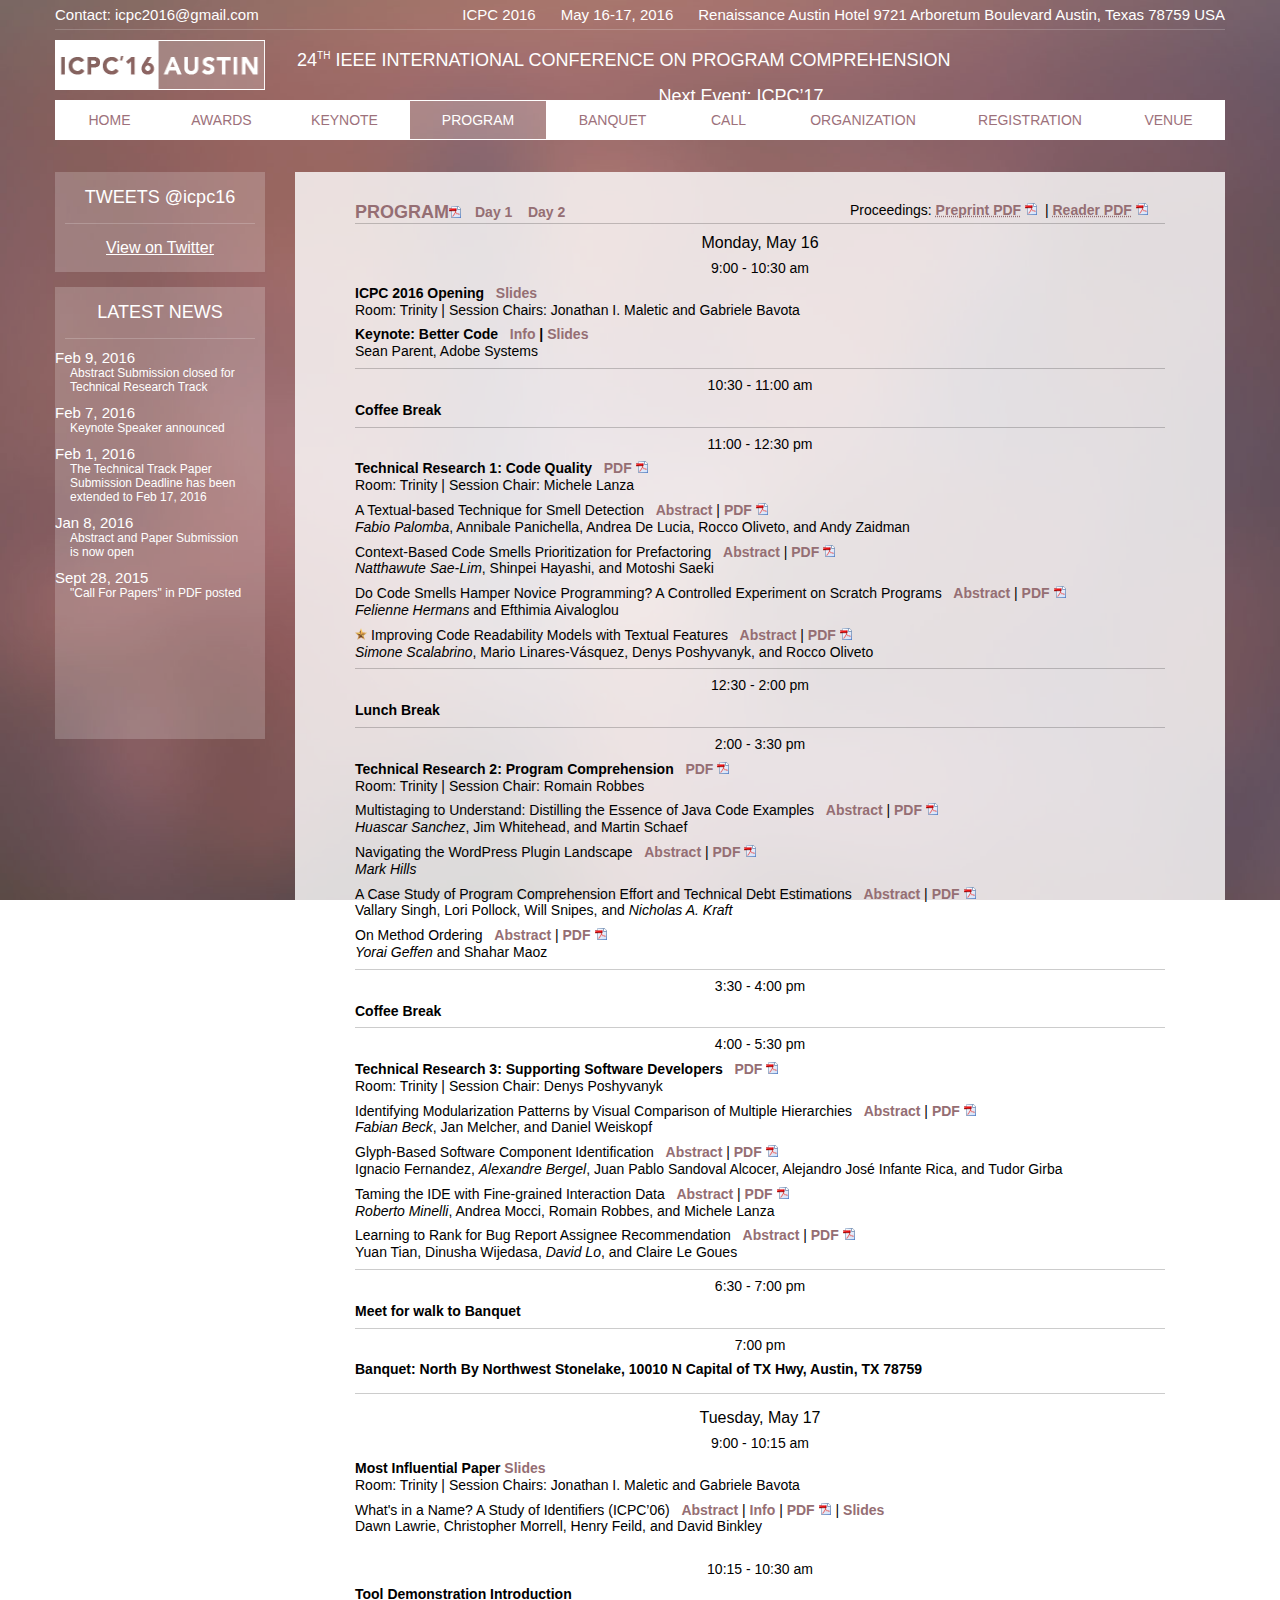
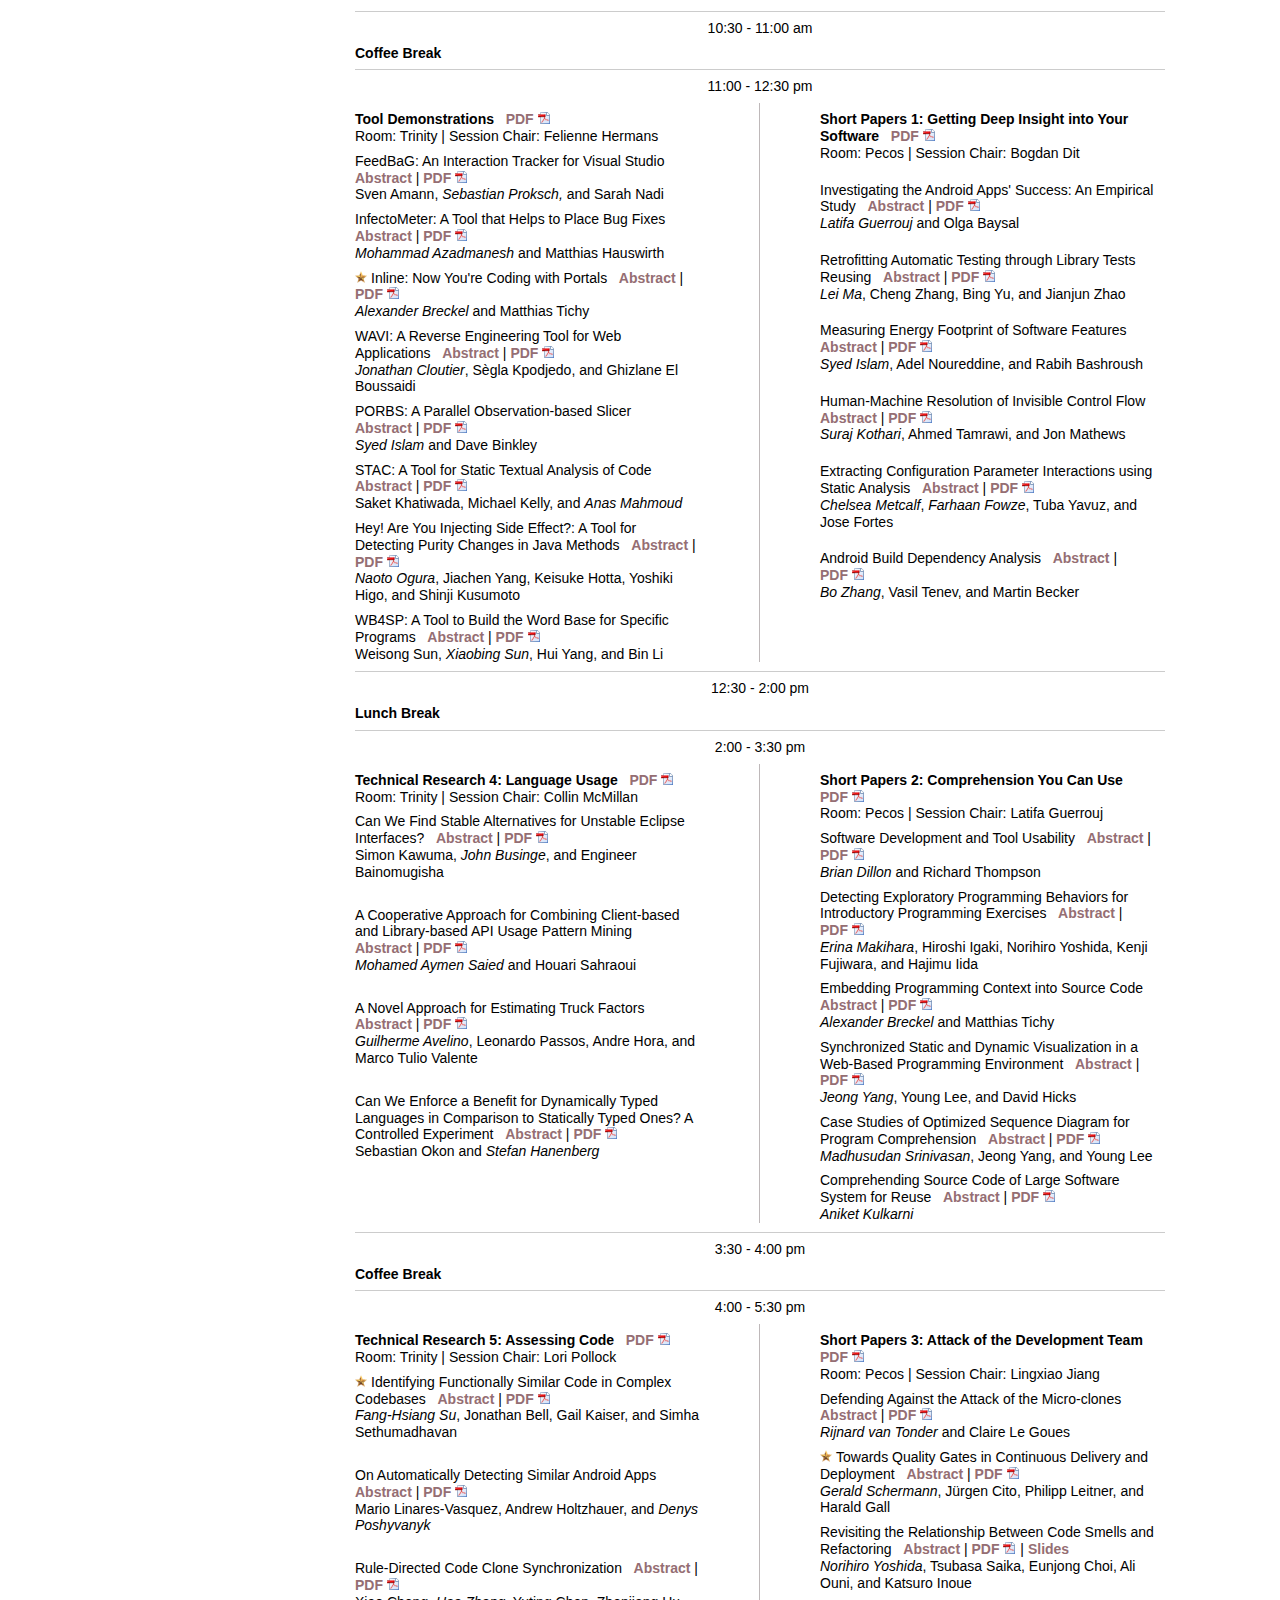
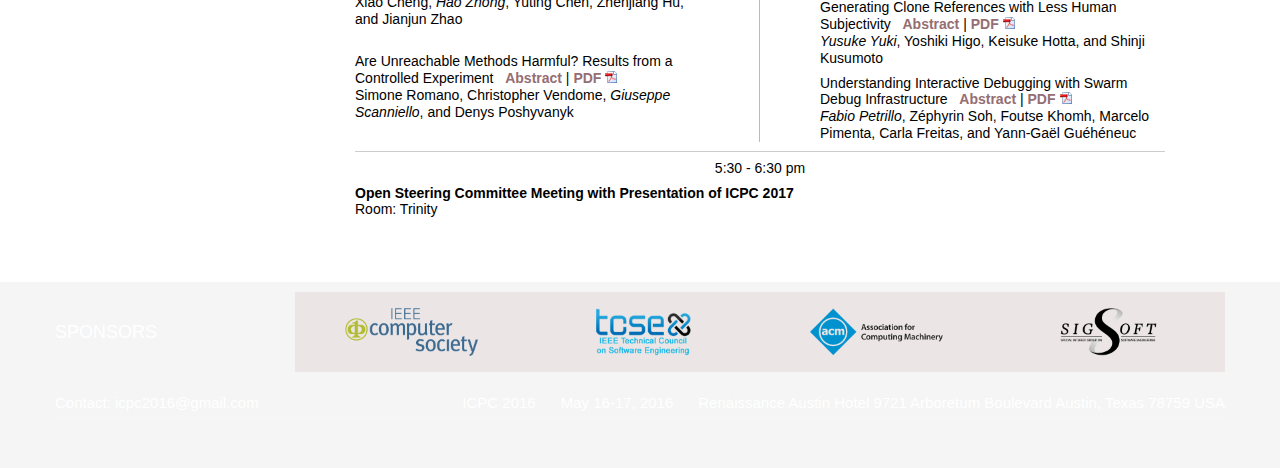
<file: program-schedule.html>
<!doctype html>
<html>
<head>
<meta charset="UTF-8">
<meta name="viewport" content="width=device-width, initial-scale=1, maximum-scale=1, user-scalable=0">
<title>Program - ICPC16</title>
<link rel="stylesheet" type="text/css" href="./css/base_style.css">
<script src="http://ajax.googleapis.com/ajax/libs/jquery/1.11.3/jquery.min.js"></script>
<script>
  $(document).ready(function(){
    var n = true;
    $("#news").load("news.html"); 
    $("#sponsors").load("sponsors.html"); 
    $("#expand").click(function(){
    if (n) {
      n = false;
      $( "#menu0" ).addClass( "navToggle" );
      $( "#menu1" ).addClass( "navToggle" );
      $( "#menu2" ).addClass( "navToggle" );
      $( "#menu3" ).addClass( "navToggle" );
      $( "#menu4" ).addClass( "navToggle" );
      $( "#menu5" ).addClass( "navToggle" );
      $( "#menu6" ).addClass( "navToggle" );
      $( "#menu7" ).addClass( "navToggle" );
      $( "#menu8" ).addClass( "navToggle" );
    } else {
      n = true;
      $( "#menu0" ).removeClass( "navToggle" );
      $( "#menu1" ).removeClass( "navToggle" );
      $( "#menu2" ).removeClass( "navToggle" );
      $( "#menu3" ).removeClass( "navToggle" );
      $( "#menu4" ).removeClass( "navToggle" );
      $( "#menu5" ).removeClass( "navToggle" );
      $( "#menu6" ).removeClass( "navToggle" );
      $( "#menu7" ).removeClass( "navToggle" );
      $( "#menu8" ).removeClass( "navToggle" );
    }
    })
    $("#moreDetails").click(function(){
      $("#moreDetails").addClass("hidden");
      $("#lessDetails").removeClass("hidden");
      $("#detailContent").removeClass("hidden");
    })
    $("#lessDetails").click(function(){
      $("#moreDetails").removeClass("hidden");
      $("#lessDetails").addClass("hidden");
      $("#detailContent").addClass("hidden");
    });
  });
</script>
<style type="text/css">
  p, hr {
    margin-left:15px;
    margin-right:15px;
  }
  .container {
    color:black;
    background-color:rgba(255,255,255,0.8);
    padding-bottom:30px;
  }
  .container h1 {
    font-size:24px;
    margin-left:30px;
    margin-right:30px;
    font-weight:600;
  }
  .container h2 {
    color:black;
    font-weight:500;
    text-align:left;
    margin-left:30px;
    margin-right:30px;
    margin-bottom:5px;
  }
  .container hr {
    border:0;
    height:1px;
    background:rgba(0,0,0,0.20);
    margin-left:0;
    margin-right:0;
  }
  td {
    border: 1px solid blue;
  }
  .description {
    clear:both;
    margin:0;
    margin-right:30px;
    padding:0;
    padding-left:150px;
    font-weight:100;
  }
  .print {
    clear:both;
    margin:0;
    padding:0;
    padding-left:150px;
    color:#956e73;
    font-weight:900;
  }
  .container a {
    color:#956e73;
    font-weight:900;
    text-decoration: none;
  }
  .container h2 {
    margin-left: 60px;
    margin-right: 60px;
    margin: 30px 20px 0 20px;
    color:#000;
    text-transform: uppercase;
  }
  .container h3 {
    color:#000;
    font-family: Avenir, Gotham, "Helvetica Neue", Helvetica, Arial, sans-serif;
    font-size:16px;
    font-weight: 500;
    text-align:left;
    margin:10px 20px 0px 20px;
}
  .container ul {
    margin-top: -7px;
    margin-left: 70px;
  }
  .container li {
    margin-top: 5px;
  }
  .container ul {
    list-style: none;
  }
  .container ul li:before {
    content:"•"; 
    font-size:10pt;
    margin-left: -16px;
    margin-right: 10px;
  }
  .container .left {
    float: left;
    clear: both;
    width:150px;
    margin:0 0 0 90px;
  }
  .container .right {
    float: left;
    text-align: right;
    width:85px;
    margin:0;
  }
  .container .invisible {
    clear: both;
    border: none;
    height: 0;
  }
  .heavy {
    font-weight: 500;
  }
  .hidden {
    display: none;
  }
  #moreDetails {
    font-weight: 900;
    color:#956e73;
    cursor: pointer;
  }
  #lessDetails {
    font-weight: 900;
    color:#956e73;
    cursor: pointer;
  }
  .time {
    width: 100%;
    margin: 8px 0 8px 0;
    padding: 0px;
    clear: both;
    font-weight: 100;
    line-height: 1.2;
    text-align: center;
    float: left;
  }
  .section {
    margin: 8px 0 0 20px;
    padding: 0px;
    font-weight: 900;
    line-height: 1.2;
    clear: both;
    border: none;
  }
  .sectionSplit {
    margin: 8px 0 0 0;
    padding: 0px;
    font-weight: 900;
    float: left;
    width: 50%;
  }
  .title {
    margin: 8px 10px 0 20px;
    padding: 0px;
    font-weight: 500;
    line-height: 1.2;
  }
  .info {
    margin: 0 10px 0 20px;
    padding: 0px;
    font-weight: 100;
    line-height: 1.2;
  }
  .abstract {
    margin: 0 10px 0 20px;
    padding: 0px;
    font-weight: 100;
    line-height: 1.2;
    font-style: italic;
    margin-top: 0px;
    clear: both;
    max-height: 0px;
    margin-top: 0px;
    overflow: hidden;
    opacity: 0;
    filter: alpha(opacity=0);
    transition: all 1s ease;
    
  }
  input[type="checkbox"]:checked + .abstract{
    max-height: 500px;
    opacity: 1;
    filter: alpha(opacity=100);
  }

  .abstract p {
    text-indent: 20px;
    margin: 0px;
    font-size: 12px;
  }
  .sectionBox {
    width:100%;
    margin-bottom: 0;
  }
  .sectionColumnA {
    float: left;
    width:50%;
    margin-bottom: 0;
    box-sizing: border-box;
    border-right: 1px solid rgb(190,184,185);
  }
  .sectionColumnB {
    float: left;
    width:50%;
    margin-bottom: 0;
    box-sizing: border-box;
    border-left: 1px solid rgb(190,184,185);
    position: relative;
    left: -1px;
  }
  .dayLinks {
    margin: 32px 0 0 0;
    float: left;
  }
  #printTitle {
    display: none;
  }
  #defaultTitle {
    width: 120px;
    float: left;
    margin-right: 0;
  }
  #day1, #day2 {
    text-align: center;
  }
  .container hr {
    clear: both;
    margin: 8px 0 0 0;
  }
  .container .clearHr {
    background-color:rgba(0,0,0,0);
  }
  #spacedPapers .title {
    margin-top: 20px;
  }
  .pdfLink {
    display: inline-block;
    width: 45px;
  }
  .pdfImg {
    margin: 0;
    width: 12px;
    margin: 0 0 0 4px;
  }
  .starImg {
    margin: 0;
    width: 12px;
    margin: 0 4px 0 0;
  }
  input[type="checkbox"] {
    display:none;
  }
  label {
    color:#956e73;
    font-weight: 900;
    cursor:pointer;
  }
  #proceedingsLink {
    float:none; clear: both; margin: auto; width: 315px;;
  }
  
  @media print {
    .title {color:black;}
    .infoLinkBox {display: none;}
    .header {display: none;}
    .footer {display: none;}
    .dayLinks {display: none;}
    .container hr {border-top: 1px solid rgba(0,0,0,0.20); margin: 5px 0 0 2px;}
    .container .clearHr {border: none;}
    #defaultTitle{display: none}
    #printTitle {display: block; text-align: center;}
    .container h2 {font-size: 12px;}
    .container h3 {font-size: 10px;}
    .container .time, .container .section, .container .title, .container .info, .abstract p{font-size: 9px;}
    .time {margin: 5px 0 5px 0;}
    .sectionSplit {margin: 5px 0 0 0;}
    #spacedPapers .title, .title {margin: 5px 5px 0 20px;}
    .info {margin: 0 5px 0 20px;}
    br {display: none;}
  }
  @media only screen and (min-width: 715px) {
      /* For tablet portrait: */
      .container h2, .container h3, .container hr, .section, .title, .info {margin-left: 20px; margin-right: 20px}
      #proceedingsLink {float:none; clear: both; margin: auto; width: 315px;}
  }
  @media only screen and (min-width: 920px) {
      /* For tablet landscape: */
     .container h2, .container h3, .container hr, .section, .title, .info {margin-left: 40px; margin-right: 40px}
     #proceedingsLink {float:right; clear: none; margin: 30px 40px 0 0;}
  }
  @media only screen and (min-width: 1190px) {
      /* For desktop: */
      .container h2, .container h3, .container hr, .section, .title, .info, .infoLinkBox {margin-left: 60px; margin-right: 60px}
      #proceedingsLink {float: right; clear: none; margin: 30px 60px 0 0;}
      .abstract {margin: 0 60px 0 60px;}
      
  }
</style>
</head>
<body>

<div class="page">

  <!-- Header -->
  <div class="header"> 
    <div class="header_top">
      <span>Contact: <a href="mailto:icpc2016@gmail.com" target="_top" style="color:white; text-decoration:none;">icpc2016@gmail.com</a></span>
      <span style="float:right;">ICPC 2016 &nbsp;&nbsp;&nbsp;&nbsp; May 16-17, 2016 &nbsp;&nbsp;&nbsp;&nbsp; Renaissance Austin Hotel 9721 Arboretum Boulevard Austin, Texas 78759 USA</span>
    </div>
    <div class="header_mid">
      <div class="logo">
        <img src="./images/icpc_logo.png" width="210" height="50" alt="ICPC '16 Austin">
      </div>
      <h2 id="headerText">24<sup style="font-size:10px;">TH</sup> IEEE INTERNATIONAL CONFERENCE ON PROGRAM COMPREHENSION</h2>
      <h2 id="nextEvent"><a href="http://www2.unibas.it/icpc2017/" target="_blank">Next Event: ICPC’17</a></h2>
    </div>
    
    <!-- Navigation Menu -->
    <div class="header_bottom">

      <div id="expand" class="navExpand">
        <div style="width:40px; height:40px; margin:auto; ">
          <img src="./images/menu.gif" alt="MENU" width="40" height="40">
        </div>
      </div>
      <div class="navLine"></div>

      <a href="index.html">
        <div id="menu0" class="navItem">HOME</div></a>
      <div class="navLine"></div>
      
      <a href="awards.html">
        <div id="menu8" class="navItem">AWARDS</div></a>
      <div class="navLine"></div>

      <a href="keynote.html">
        <div id="menu1" class="navItem">KEYNOTE</div></a>
      <div class="navLine"></div>

      <a href="#">
        <div id="menu2" class="navItem navCurrent">PROGRAM</div></a>
      <div class="navLine"></div>

      <a href="banquet.html">
        <div id="menu3" class="navItem">BANQUET</div></a>
      <div class="navLine"></div>

      <a href="call.html">
        <div id="menu4" class="navItem">CALL</div></a>
      <div class="navLine"></div>

      <a href="organization-program.html">
        <div id="menu5" class="navItem">ORGANIZATION</div></a>
      <div class="navLine"></div>

      <a href="registration.html">
        <div id="menu6" class="navItem">REGISTRATION</div></a>
      <div class="navLine"></div>

      <a href="http://2016.icse.cs.txstate.edu/venue" target="_blank">
        <div id="menu7" class="navItem">VENUE</div></a>
      <div class="navLine"></div>

    </div>
    <!-- End Navigation Menu -->

  </div>
  <!-- End Header -->
  <hr style="border:1px solid rgba(255,255,255,0.00); margin:0px; padding:0px; clear:both;">
  
    <!-- Main Content -->
    <div class="content">
    
      <!-- Sidebar -->
      <div class="sidebar">

        <div id="twitter">
          <h2 style="text-align:center;">TWEETS <a style="text-decoration:none;" href="https://twitter.com/icpc16" target="_blank">@icpc16</a></h2>
          <hr>
          <a class="twitter-timeline" style="display:block;text-align:center; margin:15px;" data-dnt="true" href="https://twitter.com/icpc16" data-widget-id="715744792026685440" data-chrome="noheader nofooter noborders transparent">View on Twitter</a> <script>!function(d,s,id){var js,fjs=d.getElementsByTagName(s)[0],p=/^http:/.test(d.location)?'http':'https';if(!d.getElementById(id)){js=d.createElement(s);js.id=id;js.src=p+"://platform.twitter.com/widgets.js";fjs.parentNode.insertBefore(js,fjs);}}(document,"script","twitter-wjs");</script>
        </div>

        <div id="newsBox">
          <h2 style="text-align:center;">LATEST NEWS</h2>
          <hr>
          <div id="news"></div>
        </div>

      </div>
      <!-- End Sidebar -->

      <div class="container">

        <h2 id="printTitle">Program - ICPC 2016</h2>
        <h2 id="defaultTitle"><a href="ICPC16Program.pdf">Program<img src="images/pdf.png" alt="PDF" class="pdfImg" style="margin:0;"></a></h2>
        <p class="dayLinks"><a href="#day1">Day 1</a>&nbsp;&nbsp;&nbsp;&nbsp;<a href="#day2">Day 2</a></p>

        <p id="proceedingsLink">Proceedings: <a href="http://131.123.42.38/icpc16/ICPC16Proceedings.pdf" target="_blank"><abbr title="Complete Preprint Proceedings">Preprint PDF<img src="images/pdf.png" alt="PDF" class="pdfImg"></abbr></a>&nbsp; | <a href="http://131.123.42.38/icpc16/ICPC16ReaderProceedings.pdf" target="_blank"><abbr title="Tablet-friendly proceedings with margins cropped">Reader PDF<img src="images/pdf.png" alt="PDF" class="pdfImg"></abbr></a></p>

        <hr style="margin-top:0; margin-bottom:5px; clear:both;">

        <h3 id="day1">Monday, May 16</h3>

        <p class="time">9:00 - 10:30 am</p>
        <div class="sectionBox">
          <p class="section">ICPC 2016 Opening &nbsp; <a href="ICPC2016Welcome.pdf" target="_blank">Slides</a></p>
          <p class="info">Room: Trinity | Session Chairs: Jonathan I. Maletic and Gabriele Bavota</p>
        </div>
        <div class="sectionBox">
          <p class="section">Keynote: Better Code &nbsp; <a href="keynote.html">Info</a> | <a href="https://github.com/sean-parent/sean-parent.github.io/wiki/Papers-and-Presentations" target="_blank">Slides</a></p>
          <p class="info">Sean Parent, Adobe Systems</p>
        </div>

        <hr>
        <p class="time">10:30 - 11:00 am</p>
        <div class="sectionBox">
          <p class="section">Coffee Break</p>
        </div>

        <hr>
        <p class="time">11:00 - 12:30 pm</p>
        <div class="sectionBox">
          <p class="section">Technical Research 1: Code Quality &nbsp; <a class="pdfLink" href="http://131.123.42.38/icpc16/sessions/ICPC16_TR_Session1.pdf" target="_blank">PDF<img src="images/pdf.png" alt="Link" class="pdfImg"></a></p>
          <p class="info">Room: Trinity | Session Chair: Michele Lanza</p>
          <span class="paper">
            <p class="title">A Textual-based Technique for Smell Detection &nbsp; <label for="checkbox_00">Abstract</label> | <a class="pdfLink" href="http://131.123.42.38/icpc16/papers/palomba87418.pdf" target="_blank">PDF<img src="images/pdf.png" alt="Link" class="pdfImg"></a></p>
            <p class="info"><em>Fabio Palomba</em>, Annibale Panichella, Andrea De Lucia, Rocco Oliveto, and Andy Zaidman</p>
            <input type="checkbox" id="checkbox_00" value="value">
            <div class="abstract">
              <p style="margin-top:10px;">In this paper, we present TACO (Textual Analysis for Code Smell Detection), a technique that exploits textual analysis to detect a family of smells of different nature and different levels of granularity. We run TACO on 10 open source projects, comparing its performance with existing smell detectors purely based on structural information extracted from code components. The analysis of the results indicates that TACO’s precision ranges between 67% and 77%, while its recall ranges between 72% and 84%. Also, TACO often outperforms alternative structural approaches confirming, once again, the usefulness of information that can be derived from the textual part of code components.</p>
            </div>
          </span>
          
          <span class="paper">
            <p class="title">Context-Based Code Smells Prioritization for Prefactoring &nbsp; <label for="checkbox_01">Abstract</label> | <a class="pdfLink" href="http://131.123.42.38/icpc16/papers/sae-lim87421.pdf" target="_blank">PDF<img src="images/pdf.png" alt="Link" class="pdfImg"></a></p>
            <p class="info"><em>Natthawute Sae-Lim</em>, Shinpei Hayashi, and Motoshi Saeki</p>
            <input type="checkbox" id="checkbox_01" value="value">
            <div class="abstract">
              <p style="margin-top:10px;">To find opportunities for applying prefactoring, several techniques for detecting bad smells in source code have been proposed. Existing smell detectors are often unsuitable for developers who have a specific context because these detectors do not consider their current context and output the results that are mixed with both smells that are and are not related to such context. Consequently, the developers must spend a considerable amount of time identifying relevant smells. As described in this paper, we propose a technique to prioritize bad code smells using developers’ context. The explicit data of the context are obtained using a list of issues extracted from an issue tracking system. We applied impact analysis to the list of issues and used the results to specify which smells are associated with the context. Consequently, our approach can provide developers with a list of prioritized bad code smells related to their current context. Several evaluations using open source projects demonstrate the effectiveness of our technique.</p>
            </div>
          </span>
          
          <span class="paper">
            <p class="title">Do Code Smells Hamper Novice Programming? A Controlled Experiment on Scratch Programs &nbsp; <label for="checkbox_02">Abstract</label> | <a class="pdfLink" href="http://131.123.42.38/icpc16/papers/hermans87433.pdf" target="_blank">PDF<img src="images/pdf.png" alt="Link" class="pdfImg"></a></p>
            <p class="info"><em>Felienne Hermans</em> and Efthimia Aivaloglou</p>
            <input type="checkbox" id="checkbox_02" value="value">
            <div class="abstract">
              <p style="margin-top:10px;">Recently, block-based programming languages like Alice, Scratch and Blockly have become popular tools for programming education. There is substantial research showing that block-based languages are suitable for early programming education. But can block-based programs be smelly too? And does that matter to learners? In this paper we explore the code smells metaphor in the context of block-based programming language Scratch. We conduct a controlled experiment with 61 novice Scratch programmers, in which we divided the novices into three groups. One third receive a non-smelly program, while the other groups receive a program suffering from the Duplication or the Long Method smell respectively. All subjects then perform the same comprehension tasks on their program, after which we measure their time and correctness. The results of the experiment show that code smell indeed influence performance: subjects working on the program exhibiting code smells perform significantly worse, but the smells did not affect the time subjects needed. Investigating different types of tasks in more detail, we find that Long Method mainly decreases system understanding, while Duplication decreases the ease with which subjects modify Scratch programs.</p>
            </div>
          </span>
          
          <span class="paper">
            <p class="title"><img src="images/star.png" alt="Link" title="Distinguished Paper Award" class="starImg">Improving Code Readability Models with Textual Features &nbsp; <label for="checkbox_03">Abstract</label> | <a class="pdfLink" href="http://131.123.42.38/icpc16/papers/scalabrino87429.pdf" target="_blank">PDF<img src="images/pdf.png" alt="Link" class="pdfImg"></a></p>
            <p class="info"><em>Simone Scalabrino</em>, Mario Linares-Vásquez, Denys Poshyvanyk, and Rocco Oliveto</p>
            <input type="checkbox" id="checkbox_03" value="value">
            <div class="abstract">
              <p style="margin-top:10px;">Code reading is one of the most frequent activities in software maintenance; before implementing changes, it is necessary to fully understand source code often written by other developers. Thus, readability is a crucial aspect of source code that may significantly influence program comprehension effort. In general, models used to estimate software readability take into account only structural aspects of source code, e.g., line length and a number of comments. However, source code is a particular form of text; therefore, a code readability model should not ignore the textual aspects of source code encapsulated in identifiers and comments. In this paper, we propose a set of textual features aimed at measuring code readability. We evaluated the proposed textual features on 600 code snippets manually evaluated (in terms of readability) by 5K+ people. The results demonstrate that the proposed features complement classic structural features when predicting code readability judgments. Consequently, a code readability model based on a richer set of features, including the ones proposed in this paper, achieves a significantly higher accuracy as compared to all of the state-of-the-art readability models.</p>
            </div>
          </span>
        </div>

        <hr>
        <p class="time">12:30 - 2:00 pm</p>
        <div class="sectionBox">
          <p class="section">Lunch Break</p>
        </div>

        <hr>
        <p class="time">2:00 - 3:30 pm</p>
        <div class="sectionBox">
          <p class="section">Technical Research 2: Program Comprehension &nbsp; <a class="pdfLink" href="http://131.123.42.38/icpc16/sessions/ICPC16_TR_Session2.pdf" target="_blank">PDF<img src="images/pdf.png" alt="Link" class="pdfImg"></a></p>
          <p class="info">Room: Trinity | Session Chair: Romain Robbes</p>
          
          <span class="paper">
            <p class="title">Multistaging to Understand: Distilling the Essence of Java Code Examples &nbsp; <label for="checkbox_04">Abstract</label> | <a class="pdfLink" href="http://131.123.42.38/icpc16/papers/sanchez87415.pdf" target="_blank">PDF<img src="images/pdf.png" alt="Link" class="pdfImg"></a></p>
            <p class="info"><em>Huascar Sanchez</em>, Jim Whitehead, and Martin Schaef</p>
            <input type="checkbox" id="checkbox_04" value="value">
            <div class="abstract">
              <p style="margin-top:10px;">Programmers commonly search the Web to find code examples that can help them solve a specific programming task. While some novice programmers may be willing to spend as much time as needed to understand a found code example, more experienced ones want to spend as little time as possible. They want to get a quick overview of the example’s operation, so they can start working with it immediately. Getting this overview is often non-trivial and requires a tedious and manual inspection process. In this paper, we introduce a technique called Multistaging to Understand, which streamlines this inspection process by distilling the essence of code examples. The essence of a code example conveys the most important aspects of the example’s intended function. Our technique automatically decomposes the code in an example into code stages that can be explored non-sequentially; enabling fast exploratory learning. We discuss the key components of our technique and describe empirical results based on actual code examples on StackOverflow.</p>
            </div>
          </span>
          
          <span class="paper">
            <p class="title">Navigating the WordPress Plugin Landscape &nbsp; <label for="checkbox_05">Abstract</label> | <a class="pdfLink" href="http://131.123.42.38/icpc16/papers/hills87427.pdf" target="_blank">PDF<img src="images/pdf.png" alt="Link" class="pdfImg"></a></p>
            <p class="info"><em>Mark Hills</em></p>
            <input type="checkbox" id="checkbox_05" value="value">
            <div class="abstract">
              <p style="margin-top:10px;">WordPress includes a plugin mechanism that allows user-provided code to be executed in response to specific system events and input/output requests. The large number of extension points provided by WordPress makes it challenging for new plugin developers to understand which extension points they should use, while the thousands of existing plugins make it hard to find existing extension point handler implementations for use as examples when creating a new plugin. In this paper, we present a lightweight analysis, supplemented with information mined from source comments and the webpages hosted by WordPress for each plugin, that guides developers to the right extension points and to existing implementations of handlers for these extension points. We also present empirical information about how plugins are used in practice, providing guidance to both tool and prospective plugin developers.</p>
            </div>
          </span>
          
          <span class="paper">
            <p class="title">A Case Study of Program Comprehension Effort and Technical Debt Estimations &nbsp; <label for="checkbox_06">Abstract</label> | <a class="pdfLink" href="http://131.123.42.38/icpc16/papers/singh87426.pdf" target="_blank">PDF<img src="images/pdf.png" alt="Link" class="pdfImg"></a></p>
            <p class="info">Vallary Singh, Lori Pollock, Will Snipes, and <em>Nicholas A. Kraft</em></p>
            <input type="checkbox" id="checkbox_06" value="value">
            <div class="abstract">
              <p style="margin-top:10px;">This paper describes a case study of using developer activity logs as indicators of a program comprehension effort by analyzing temporal sequences of developer actions (e.g., navigation and edit actions). We analyze developer activity data spanning 109,065 events and 69 hours of work on a medium-sized industrial application. We examine potential correlations between different measures of developer activity, code change metrics and code smells to gain insight into questions that could direct future technical debt interest estimation. To gain more insights into the data, we follow our analysis with commit message analysis and a developer interview. Our results indicate that developer activity as an estimate of program comprehension effort is correlated with both change proneness and static metrics for code smells.</p>
            </div>
          </span>
          
          <span class="paper">
            <p class="title">On Method Ordering &nbsp; <label for="checkbox_07">Abstract</label> | <a class="pdfLink" href="http://131.123.42.38/icpc16/papers/geffen87420.pdf" target="_blank">PDF<img src="images/pdf.png" alt="Link" class="pdfImg"></a></p>
            <p class="info"><em>Yorai Geffen</em> and Shahar Maoz</p>
            <input type="checkbox" id="checkbox_07" value="value">
            <div class="abstract">
              <p style="margin-top:10px;">As the order of methods in a Java class has no effect on its semantics, an engineer can choose any order she prefers. Which code conventions regarding methods ordering are common in practice, if any? Are some orders better than others in making the code easier to understand? Can good orders be computed and applied automatically?
            </div>
          </span>
        </div>

        <hr>
        <p class="time">3:30 - 4:00 pm</p>
        <div class="sectionBox">
          <p class="section">Coffee Break</p>
        </div>

        <hr>
        <p class="time">4:00 - 5:30 pm</p>
        <div class="sectionBox">
          <p class="section">Technical Research 3: Supporting Software Developers &nbsp; <a class="pdfLink" href="http://131.123.42.38/icpc16/sessions/ICPC16_TR_Session3.pdf" target="_blank">PDF<img src="images/pdf.png" alt="Link" class="pdfImg"></a></p>
          <p class="info">Room: Trinity | Session Chair: Denys Poshyvanyk</p>
          
          <span class="paper">
            <p class="title">Identifying Modularization Patterns by Visual Comparison of Multiple Hierarchies &nbsp; <label for="checkbox_08">Abstract</label> | <a class="pdfLink" href="http://131.123.42.38/icpc16/papers/beck87414.pdf" target="_blank">PDF<img src="images/pdf.png" alt="Link" class="pdfImg"></a></p>
            <p class="info"><em>Fabian Beck</em>, Jan Melcher, and Daniel Weiskopf</p>
            <input type="checkbox" id="checkbox_08" value="value">
            <div class="abstract">
              <p style="margin-top:10px;">Software is modularized to make its high complexity manageable. However, a multitude of modularization criteria exists and is applied. Hence, to extend, reuse, or restructure a system, it is important for developers to understand which criteria have been used. To this end, we provide an interactive visualization approach that compares the current modularization of a system to several software clustering results. The visualization is based on juxtaposed icicle plot representations of the hierarchical modularizations, encoding similarity by color. A detailed comparison is facilitated by an advanced selection concept. Coupling graphs, which form the basis for software clustering, can be explored on demand in matrix representations. We discuss typical modularization patterns that indicate criteria used for structuring the software or suggest opportunities for partial remodularization of the system. We apply the approach to analyze 16 open source Java projects. The results show that identifying those modularization patterns provides valuable insights and can be done efficiently.</p>
            </div>
          </span>
          
          <span class="paper">
            <p class="title">Glyph-Based Software Component Identification &nbsp; <label for="checkbox_09">Abstract</label> | <a class="pdfLink" href="http://131.123.42.38/icpc16/papers/fernandez87416.pdf" target="_blank">PDF<img src="images/pdf.png" alt="Link" class="pdfImg"></a></p>
            <p class="info">Ignacio Fernandez, <em>Alexandre Bergel</em>, Juan Pablo Sandoval Alcocer, Alejandro José Infante Rica, and Tudor Girba</p>
              <input type="checkbox" id="checkbox_09" value="value">
              <div class="abstract">
                <p style="margin-top:10px;">Glyphs are automatically generated visual icons, commonly employed as an object identification technique. Although popular in the Human Computer Interaction community, glyphs are rarely employed to address software engineering problems.</p><p>We extended the VisualID glyph technique to cope with structural software elements and used it to address two issues in software maintenance: identify classes with the same dependencies and classes with a similar set of methods. We have compared VisualID against three visual representations: textual, graph (nodes and edges), and dependency structural matrix. Our experiments indicate that VisualID significantly helps identify classes with the same dependencies and classes with similar methods when compared with visual techniques commonly used in software maintenance.</p>
              </div>
          </span>
          
          <span class="paper">
            <p class="title">Taming the IDE with Fine-grained Interaction Data &nbsp; <label for="checkbox_10">Abstract</label> | <a class="pdfLink" href="http://131.123.42.38/icpc16/papers/minelli87422.pdf" target="_blank">PDF<img src="images/pdf.png" alt="Link" class="pdfImg"></a></p>
            <p class="info"><em>Roberto Minelli</em>, Andrea Mocci, Romain Robbes, and Michele Lanza</p>
            <input type="checkbox" id="checkbox_10" value="value">
            <div class="abstract">
              <p style="margin-top:10px;">Integrated Development Environments (IDEs) lack effective support to browse complex relationships between source code elements. As a result, developers are often forced to exploit multiple user interface components at the same time, bringing the IDE into a complex, “chaotic” state. Keeping track of these relationships demands increased source code navigation and cognitive load, leading to productivity deficits documented in observational studies. Beyond small-scale studies, the amount and nature of the chaos experienced by developers in the wild is unclear, and more importantly it is unclear how to tame it.</p><p>Based on a dataset of fine-grained interaction data, we propose several metrics to characterize and quantify the “level of chaos” of an IDE. Our results suggest that developers spend, on average, more than 30% of their time in a chaotic environment, and that this may affect their productivity. To support developers, we devise and evaluate simple strategies that automatically alter the UI of the IDE. We find that even simple strategies may considerably reduce the level of chaos both in terms of effective space occupancy and time spent in a chaotic environment.</p>
            </div>
          </span>
          
          <span class="paper">
            <p class="title">Learning to Rank for Bug Report Assignee Recommendation &nbsp; <label for="checkbox_11">Abstract</label> | <a class="pdfLink" href="http://131.123.42.38/icpc16/papers/tian87424.pdf" target="_blank">PDF<img src="images/pdf.png" alt="Link" class="pdfImg"></a></p>
            <p class="info">Yuan Tian, Dinusha Wijedasa, <em>David Lo</em>, and Claire Le Goues</p>
            <input type="checkbox" id="checkbox_11" value="value">
            <div class="abstract">
              <p style="margin-top:10px;">Projects receive a large number of bug reports, and resolving these reports take considerable time and human resources. To aid developers in the resolution of bug reports, various automated techniques have been proposed to identify and recommend developers to address newly reported bugs. Two families of bug assignee recommendation techniques include those that recommend developers who have fixed similar bugs before (a.k.a. activity-based techniques) and those recommend suitable developers based on the location of the bug (a.k.a. location-based techniques). Previously, each of these techniques has been investigated separately.</p><p>In this work, we propose a unified model that combines information from both developers’ previous activities and suspicious program locations associated with a bug report in the form of similarity features. We have evaluated our proposed approach on more than 11,000 bug reports from Eclipse JDT, Eclipse SWT and ArgoUML projects. Our experiments show that our unified model can outperform a location-based baseline by Anvik et al. and an activity-based baseline by Shokripour et al. In terms of correct recommendations at top-1 position, our unified model outperforms the activity-based baseline 50.0%-100.0%, and the location-based baseline by 11.1%-27.0%.</p>
            </div>
          </span>
        </div>

        <hr>
        <p class="time">6:30 - 7:00 pm</p>
        <div class="sectionBox">
          <p class="section">Meet for walk to Banquet</p>
        </div>

        <hr>
        <p class="time">7:00 pm</p>
        <div class="sectionBox">
          <p class="section" style="padding-bottom:15px;">Banquet: North By Northwest Stonelake, 10010 N Capital of TX Hwy, Austin, TX 78759</p>
        </div>

        <hr style="margin-top:0; margin-bottom:15px; clear:both;">
        
        <h3 id="day2">Tuesday, May 17</h3>

        <p class="time">9:00 - 10:15 am</p>
        <div class="sectionBox">
          <p class="section">Most Influential Paper <a href="ICPC2016MIPIntroduction.pdf" target="_blank">Slides</a></p>
          <p class="info">Room: Trinity | Session Chairs: Jonathan I. Maletic and Gabriele Bavota</p>

          <span class="paper">
            <p class="title">What's in a Name? A Study of Identifiers (ICPC’06) &nbsp; <label for="checkbox_12">Abstract</label> | <a href="http://ieeexplore.ieee.org/xpl/articleDetails.jsp?arnumber=1631100&newsearch=true&queryText=what's%20in%20a%20name" target="_blank">Info</a> | <a class="pdfLink" href="http://131.123.42.38/icpc16/mip2016.pdf" target="_blank">PDF<img src="images/pdf.png" alt="Link" class="pdfImg"></a> | <a href="http://www.cs.loyola.edu/~binkley/ICPC-MIP-2016.pdf" target="_blank">Slides</a></p>
            <p class="info">Dawn Lawrie, Christopher Morrell, Henry Feild, and David Binkley</p>
            <input type="checkbox" id="checkbox_12" value="value">
            <div class="abstract">
              <p style="margin-top:10px;" style="font-style:normal; text-indent:0px;">ICPC’06 Abstract</p>
              <p>Readers of programs have two main sources of domain information: identifier names and comments. When functions are uncommented, as many are, comprehension is almost exclusively dependent on the identifier names. Assuming that writers of programs want to create quality identifiers (e.g., include relevant domain knowledge) how should they go about it? For example, do the initials of a concept name provide enough information to represent the concept? If not, and a longer identifier is needed, is an abbreviation satisfactory or does the concept need to be captured in an identifier that includes full words? Results from a study designed to investigate these questions are reported. The study involved over 100 programmers who were asked to describe twelve different functions. The functions used three different "levels" of identifiers: single letters, abbreviations, and full words. Responses allow the level of comprehension associated with the different levels to be studied. The functions include standard algorithms studied in computer science courses as well as functions extracted from production code. The results show that full word identifiers lead to the best comprehension; however, in many cases, there is no statistical difference between full words and abbreviation</p>
            </div>
          </span>
        </div>
        <br>
        <p class="time">10:15 - 10:30 am</p>
        <div class="sectionBox">
          <p class="section">Tool Demonstration Introduction</p>
        </div>

        <hr>
        <p class="time">10:30 - 11:00 am</p>
        <div class="sectionBox">
          <p class="section">Coffee Break</p>
        </div>

        <hr>
        <p class="time">11:00 - 12:30 pm</p>
        <div class="sectionBox">
          <div class="sectionColumnA">
            <p class="section">Tool Demonstrations &nbsp; <a class="pdfLink" href="http://131.123.42.38/icpc16/sessions/ICPC16_TD_Session1.pdf" target="_blank">PDF<img src="images/pdf.png" alt="Link" class="pdfImg"></a></p>
            <p class="info">Room: Trinity | Session Chair: Felienne Hermans</p>
            
            <span class="paper">
            <p class="title">FeedBaG: An Interaction Tracker for Visual Studio &nbsp; <label for="checkbox_13">Abstract</label> | <a class="pdfLink" href="http://131.123.42.38/icpc16/papers/amann87435.pdf" target="_blank">PDF<img src="images/pdf.png" alt="Link" class="pdfImg"></a></p>
              <p class="info">Sven Amann, <em>Sebastian Proksch,</em> and Sarah Nadi</p>
              <input type="checkbox" id="checkbox_13" value="value">
              <div class="abstract">
                <p style="margin-top:10px;">Integrated Development Environments (IDEs) provide a convenient standalone solution that supports developers during various phases of software development. In order to provide better support for developers within such IDEs, we need to understand how developers use them. To infer useful conclusions, such information should be gathered for different types of IDEs, for different programming languages, and in different development settings.</p><p>In this paper, we present FEEDBAG, an extension for Visual Studio that tracks developers’ interactions with the IDE. FEED-BAG generates a rich stream of interaction events and provides means for developers to review and submit the data to a server. We recently used the tool in a study, recording more than 6,300 hours of work time. Future studies with different user groups are needed to explore and compare IDE-usage aspects, like code-comprehension assistance, in detail. Therefore, we publish FEEDBAG and encourage other researchers to use it as well.</p>
              </div>
            </span>

            <span class="paper">
            <p class="title">InfectoMeter: A Tool that Helps to Place Bug Fixes &nbsp; <label for="checkbox_14">Abstract</label> | <a class="pdfLink" href="http://131.123.42.38/icpc16/papers/azadmanesh87439.pdf" target="_blank">PDF<img src="images/pdf.png" alt="Link" class="pdfImg"></a></p>
              <p class="info"><em>Mohammad Azadmanesh</em> and Matthias Hauswirth</p>
              <input type="checkbox" id="checkbox_14" value="value">
              <div class="abstract">
                <p style="margin-top:10px;">Given different ways to fix a failure in a program run, you may want to fix it such that future runs of the same
              </div>
            </span>

            <span class="paper">
            <p class="title"><img src="images/star.png" alt="Link" title="Best Tool Paper Award" class="starImg">Inline: Now You're Coding with Portals &nbsp; <label for="checkbox_15">Abstract</label> | <a class="pdfLink" href="http://131.123.42.38/icpc16/papers/breckel87440.pdf" target="_blank">PDF<img src="images/pdf.png" alt="Link" class="pdfImg"></a></p>
              <p class="info"><em>Alexander Breckel</em> and Matthias Tichy</p>
              <input type="checkbox" id="checkbox_15" value="value">
              <div class="abstract">
                <p style="margin-top:10px;">Programmers use diverse tools for code understanding to access various types of context information like interface definitions, revision histories, and debugging values. Integrated development environments support specialized visualization mechanisms for such context types. While these mechanisms in principle enable programmers to access required information, the diversity of visualizations as well as the distance between code locations and related information may slow down development. We present a generic approach to embed various types of context uniformly into the main source code view in close proximity to the relevant source code by using a concept called code portals. Furthermore, embedded content can be organized and manipulated directly using operations already familiar to programmers. We illustrate the approach using different types of context, and present preliminary results of a qualitative study indicating that our approach is usable and improves program comprehension and productivity in general. The approach is implemented in a prototypical source code editor.</p>
              </div>
            </span>

            <span class="paper">
            <p class="title">WAVI: A Reverse Engineering Tool for Web Applications &nbsp; <label for="checkbox_16">Abstract</label> | <a class="pdfLink" href="http://131.123.42.38/icpc16/papers/cloutier87441.pdf" target="_blank">PDF<img src="images/pdf.png" alt="Link" class="pdfImg"></a></p>
              <p class="info"><em>Jonathan Cloutier</em>, Sègla Kpodjedo, and Ghizlane El Boussaidi</p>
              <input type="checkbox" id="checkbox_16" value="value">
              <div class="abstract">
                <p style="margin-top:10px;">Web developers face some unique challenges when trying to understand, modify and document the structure of their web applications. The heterogeneity and complexity of the underlying technologies and languages heighten comprehension problems. In particular, JavaScript, as an essential part of the Web ecosystem, is a language that offers a flexibility that can make its code hard to grasp, when it comes to comprehension and documentation tasks. In this paper, we present the first iteration of WAVI (WebAppViewer), a reverse engineering tool that uses static analysis and a filter-based mechanism to retrieve and document the structure of a Web application. WAVI is able to extract elements coming from essential web languages and frameworks such as HTML, JavaScript, CSS and Node.js. The tool makes use of some simple, effective heuristics to accurately retrieve dependency links for files and methods. WAVI also offers the visualisation of the extracted information as force-directed graphs and customized class diagrams. The effectiveness of WAVI is evaluated with experiments that demonstrate that (i) it can resolve JavaScript calls better than a recent technique, and (ii) its visualisation modules are intuitive and scalable.</p>
              </div>
            </span>

            <span class="paper">
            <p class="title">PORBS: A Parallel Observation-based Slicer &nbsp; <label for="checkbox_17">Abstract</label> | <a class="pdfLink" href="http://131.123.42.38/icpc16/papers/islam87436.pdf" target="_blank">PDF<img src="images/pdf.png" alt="Link" class="pdfImg"></a></p>
              <p class="info"><em>Syed Islam</em> and Dave Binkley</p>
              <input type="checkbox" id="checkbox_17" value="value">
              <div class="abstract">
                <p style="margin-top:10px;">This paper presents PORBS, a parallelised observation-based slicing tool. The tool itself is written in Java making it platform independent and leverages the build chain of the system being sliced to avoid the need to replicate complex compiler analysis. The target audience of PORBS is software engineers and researchers working with and on tools and techniques for software comprehension, debugging, re-engineering, and maintenance.</p>
              </div>
            </span>

            <span class="paper">
            <p class="title">STAC: A Tool for Static Textual Analysis of Code &nbsp; <label for="checkbox_18">Abstract</label> | <a class="pdfLink" href="http://131.123.42.38/icpc16/papers/khatiwada87434.pdf" target="_blank">PDF<img src="images/pdf.png" alt="Link" class="pdfImg"></a></p>
              <p class="info">Saket Khatiwada, Michael Kelly, and <em>Anas Mahmoud</em></p>
              <input type="checkbox" id="checkbox_18" value="value">
              <div class="abstract">
                <p style="margin-top:10px;">Static textual analysis techniques have been recently applied to process and synthesize source code. The underlying tenet is that important information is embedded in code identifiers and internal code comments. Such information can be analyzed to provide automatic aid for several software engineering activities. To facilitate this line of work, we present STAC, a tool for supporting Static Textual Analysis of Code. STAC is designed as a light-weight stand-alone tool that provides a practical one-stop solution for code indexing. Code indexing is the process of extracting important textual information from source code. Accurate indexing has been found to significantly influence the performance of code retrieval and analysis methods. STAC provides features for extracting and processing textual patterns found in Java, C++, and C# code artifacts. These features include identifier splitting, stemming, lemmatization, and spell-checking. STAC is also provided as an API to help researchers to integrate basic code indexing features into their code.</p>
              </div>
            </span>

            <span class="paper">
            <p class="title">Hey! Are You Injecting Side Effect?: A Tool for Detecting Purity Changes in Java Methods &nbsp; <label for="checkbox_19">Abstract</label> | <a class="pdfLink" href="http://131.123.42.38/icpc16/papers/ogura87437.pdf" target="_blank">PDF<img src="images/pdf.png" alt="Link" class="pdfImg"></a></p>
              <p class="info"><em>Naoto Ogura</em>, Jiachen Yang, Keisuke Hotta, Yoshiki Higo, and Shinji Kusumoto</p>
              <input type="checkbox" id="checkbox_19" value="value">
              <div class="abstract">
                <p style="margin-top:10px;">Methods not having side effects (pure methods) are beneficial in some situations. For example, data race does not occur among pure methods in multi-thread programs. Another example is that there are some cases where developers expect methods are pure, such as equals, hashCode, and getter methods in Java. This paper presents a tool finding code changes where methods become pure/impure. This tool can prevent developers from inducing purity-related bugs to methods. The authors have applied the tool to two open source systems and found (1) a dozen of methods moved to pure/impure repeatedly and (2) there were many cases where purity of methods had changed without code changes.</p>
              </div>
            </span>

            <span class="paper">
            <p class="title">WB4SP: A Tool to Build the Word Base for Specific Programs &nbsp; <label for="checkbox_20">Abstract</label> | <a class="pdfLink" href="http://131.123.42.38/icpc16/papers/sun87438.pdf" target="_blank">PDF<img src="images/pdf.png" alt="Link" class="pdfImg"></a></p>
              <p class="info">Weisong Sun, <em>Xiaobing Sun</em>, Hui Yang, and Bin Li</p>
              <input type="checkbox" id="checkbox_20" value="value">
              <div class="abstract">
                <p style="margin-top:10px;">Software becomes increasingly complex with its continuous maintenance activities. Given a system under maintenance, developers used to employing code search techniques to locate the code of their interests. However, they may have difficulties in understanding the source code elements and the relationship among them in the searching results. If there is a word base for a specific system, the developers can refer it to help locate and recover the source code elements and their relationships, which can improve the maintenance efficiency. In this paper, we present a tool, WB4SP(Word Base for Specific Programs), which focuses on building the word base for a specific system. WB4SP can retrieve the words, recover the relationship between them, and display the evolution of these words during the software evolution.</p>
              </div>
            </span>

          </div>
          <div class="sectionColumnB" id="spacedPapers">
            <p class="section">Short Papers 1: Getting Deep Insight into Your Software &nbsp; <a class="pdfLink" href="http://131.123.42.38/icpc16/sessions/ICPC16_SP_Session1.pdf" target="_blank">PDF<img src="images/pdf.png" alt="Link" class="pdfImg"></a></p>
            <p class="info">Room: Pecos | Session Chair: Bogdan Dit</p>
            <span class="paper">
            <p class="title">Investigating the Android Apps' Success: An Empirical Study &nbsp; <label for="checkbox_21">Abstract</label> | <a class="pdfLink" href="http://131.123.42.38/icpc16/papers/guerrouj87444.pdf" target="_blank">PDF<img src="images/pdf.png" alt="Link" class="pdfImg"></a></p>
              <p class="info"><em>Latifa Guerrouj</em> and Olga Baysal</p>
              <input type="checkbox" id="checkbox_21" value="value">
              <div class="abstract">
                <p style="margin-top:10px;">Measuring the success of software systems was not a trivial task in the past. Nowadays, mobile apps provide a uniform schema, i.e., the average ratings provided by the apps’ users to gauge their success. While recent research has focused on examining the relationship between change- and fault- proneness and apps’ lack of success, as well as qualitatively analyzing the reasons behind the apps’ users dissatisfaction, there is little empirical evidence on the factors related to the success of mobile apps. In this paper, we explore the relationships between the mobile apps’ success and a set of metrics that not only characterize the apps themselves but also the quality of the APIs used by the apps, as well as user attributes when they interact with the apps. In particular, we measure API quality in terms of bugs fixed in APIs used by apps and changes that occurred in the API methods. We examine different kinds of changes including changes in the interfaces, implementation, and exception handling. For user-related factors, we leverage the number of app’s downloads and installations, and users’ reviews. Through an empirical study of 474 free Android apps, we find that factors such as the number of users’ reviews provided for an app, app’s category and size appear to have an impact on the app’s success.</p>
              </div>
            </span>
            <span class="paper">
            <p class="title">Retrofitting Automatic Testing through Library Tests Reusing &nbsp; <label for="checkbox_22">Abstract</label> | <a class="pdfLink" href="http://131.123.42.38/icpc16/papers/ma87452.pdf" target="_blank">PDF<img src="images/pdf.png" alt="Link" class="pdfImg"></a></p>
              <p class="info"><em>Lei Ma</em>, Cheng Zhang, Bing Yu, and Jianjun Zhao</p>
              <input type="checkbox" id="checkbox_22" value="value">
              <div class="abstract">
                <p style="margin-top:10px;">Test cases are useful for program comprehension. Developers often understand dynamic behavior of systems by running their test cases. As manual testing is expensive, automatic testing has been extensively studied to reduce the cost. However, without sufficient knowledge of the software under test, it is difficult for automated testing techniques to create effective test cases, especially for software that requires complex inputs.</p><p>In this paper, we propose to reuse existing test cases from the libraries of software under test, to generate better test cases. We have the observation that, when developers start to test the target software, the test cases of its dependent libraries are often available. Therefore, we propose to perform program analysis on these artifacts to extract relevant code fragments to create test sequences. We further seed these sequences to a random test generator GRT to generate test cases for target software. The preliminary experiments show that the technique significantly improves the effectiveness of GRT. Our in-depth analysis reveals that several dependency metrics are good indicators of the potential benefits of applying our technique on specific programs and their libraries.</p>
              </div>
            </span>
            <span class="paper">
            <p class="title">Measuring Energy Footprint of Software Features &nbsp; <label for="checkbox_23">Abstract</label> | <a class="pdfLink" href="http://131.123.42.38/icpc16/papers/islam87447.pdf" target="_blank">PDF<img src="images/pdf.png" alt="Link" class="pdfImg"></a></p>
              <p class="info"><em>Syed Islam</em>, Adel Noureddine, and Rabih Bashroush</p>
              <input type="checkbox" id="checkbox_23" value="value">
              <div class="abstract">
                <p style="margin-top:10px;">With the proliferation of Software systems and the rise of paradigms such the Internet of Things, Cyber-Physical Systems and Smart Cities to name a few, the energy consumed by software applications is emerging as a major concern. Hence, it has become vital that software engineers have a better understanding of the energy consumed by the code they write. At software level, work so far has focused on measuring the energy consumption at function and application level. In this paper, we propose a novel approach to measure energy consumption at a feature level, cross-cutting multiple functions, classes and systems. We argue the importance of such measurement and the new insight it provides to non-traditional stakeholders such as service providers. We then demonstrate, using an experiment, how the measurement can be done with a combination of tools, namely our program slicing tool (PORBS) and energy measurement tool (Jolinar).</p>
              </div>
            </span>
            <span class="paper">
            <p class="title">Human-Machine Resolution of Invisible Control Flow &nbsp; <label for="checkbox_24">Abstract</label> | <a class="pdfLink" href="http://131.123.42.38/icpc16/papers/kothari87446.pdf" target="_blank">PDF<img src="images/pdf.png" alt="Link" class="pdfImg"></a></p>
              <p class="info"><em>Suraj Kothari</em>, Ahmed Tamrawi, and Jon Mathews</p>
              <input type="checkbox" id="checkbox_24" value="value">
              <div class="abstract">
                <p style="margin-top:10px;">Abstract—Invisible Control Flow (ICF) results from dynamic binding and asynchronous processing. For modern software replete with ICF, the ability to analyze and resolve ICF is crucial for verifying software. A fully automated analysis to resolve ICF suffers from imprecision and high computational complexity. As a practical alternative, we present a novel solution of interactive human-machine collaboration to resolve ICF.</p><p>Our approach is comprised of interactive program analysis and comprehension to systematically capture and link the clues crucial for resolving ICF. We present the tool support we have developed using the query language and visualization capabilities of the Atlas Platform. We illustrate the approach using examples where resolving ICF is crucial to verify software and show a complex bug in the Linux kernel discovered by resolving ICF.</p>
              </div>
            </span>
            <span class="paper">
            <p class="title">Extracting Configuration Parameter Interactions using Static Analysis &nbsp; <label for="checkbox_25">Abstract</label> | <a class="pdfLink" href="http://131.123.42.38/icpc16/papers/metcalf87454.pdf" target="_blank">PDF<img src="images/pdf.png" alt="Link" class="pdfImg"></a></p>
              <p class="info"><em>Chelsea Metcalf</em>, <em>Farhaan Fowze</em>, Tuba Yavuz, and Jose Fortes</p>
              <input type="checkbox" id="checkbox_25" value="value">
              <div class="abstract">
                <p style="margin-top:10px;">Complex software systems come with a huge number of configuration parameters for tuning their performance as well as functionality. It is a challenge for the users of such systems to understand how various parameters interact, and causing them to use the default configuration settings to avoid problems. Studies show that a lot of performance optimization opportunities are missed when complex software systems are run with the default configuration settings. This paper proposes a graph-based representation of configuration parameter interactions that are extracted using a scaleable static analysis approach. Experimental results obtained with a case study on a data analysis framework, Apache Hadoop, suggest that the proposed approach is effective in capturing some of the interactions at the component level.</p>
              </div>
            </span>
            <span class="paper">
            <p class="title">Android Build Dependency Analysis &nbsp; <label for="checkbox_26">Abstract</label> | <a class="pdfLink" href="http://131.123.42.38/icpc16/papers/zhang87445.pdf" target="_blank">PDF<img src="images/pdf.png" alt="Link" class="pdfImg"></a></p>
              <p class="info"><em>Bo Zhang</em>, Vasil Tenev, and Martin Becker</p>
              <input type="checkbox" id="checkbox_26" value="value">
              <div class="abstract">
                <p style="margin-top:10px;">In order to derive executable software artefacts, the build system needs to be maintained properly along with the evolution of source code. However, in large software projects the building process often becomes effort-consuming, and sometimes the building process contains defects or even fails. To cope with these challenges, the first step is to understand the build process. In this paper, we take Android as the example system, and propose an automated approach to analyzing the Android build dependency structure (including extraction of building jobs, related artefacts, duration, etc.). Moreover, the analysis results of Android 5 and 6 are compared in order to identify build differences between these two releases. The extracted build dependencies and comparison results are also visualized with tool support. As the analysis approach and tools are not limited to Android, it can be also used for extracting the build dependency structure of other systems.</p>
              </div>
            </span>
          </div>
        </div>

        <hr class="clearHr">
        <hr>
        <p class="time">12:30 - 2:00 pm</p>
        <div class="sectionBox">
          <p class="section">Lunch Break</p>
        </div>

        <hr>
        <p class="time">2:00 - 3:30 pm</p>
        <div class="sectionBox">
          <div class="sectionColumnA">
            <p class="section">Technical Research 4: Language Usage &nbsp; <a class="pdfLink" href="http://131.123.42.38/icpc16/sessions/ICPC16_TR_Session4.pdf" target="_blank">PDF<img src="images/pdf.png" alt="Link" class="pdfImg"></a></p>
            <p class="info">Room: Trinity | Session Chair: Collin McMillan</p>

            <span class="paper">
            <p class="title">Can We Find Stable Alternatives for Unstable Eclipse Interfaces? &nbsp; <label for="checkbox_27">Abstract</label> | <a class="pdfLink" href="http://131.123.42.38/icpc16/papers/kawuma87428.pdf" target="_blank">PDF<img src="images/pdf.png" alt="Link" class="pdfImg"></a></p>
              <p class="info">Simon Kawuma, <em>John Businge</em>, and Engineer Bainomugisha</p>
              <input type="checkbox" id="checkbox_27" value="value">
              <div class="abstract">
                <p style="margin-top:10px;">The Eclipse framework is a popular and widely adopted framework that has been evolving for over a decade. Like many other evolving software systems, the Eclipse framework provides both stable and supported interfaces (APIs) and unstable, discouraged, and unsupported interfaces (non-APIs). However, despite being discouraged by Eclipse, the usage of bad interfaces is not uncommon. Our previous research has confirmed that as Eclipse states, indeed APIs are stable while non-APIs are unstable. Applications using non-APIs face compatibility challenges in new Eclipse releases. Furthermore, our previous studies further revealed that the reason why application developers use the unstable interfaces is because they cannot find stable interfaces with the functionality that they require. Moreover, in a study we conducted, Eclipse application developers stated that they manually find the functionality from Eclipse. Eclipse being a very large complex software system with a large number of committers, we hypothesize that as developers manually search for the functionality they they require, it is possible that they miss stable interfaces offering the same functionality. To this end, using code clone detection techniques, we analyzed 18 major releases of Eclipse for possible clones. Our findings are three fold: i) we discover that indeed there exist clones in Eclipse, ii) we also discovered that some of the identified clones originate from different Eclipse projects, iii) our findings reveal that there is no significant number of APIs (less than 1%) offering the same or similar functionality as the non-APIs in all Eclipse releases we studied. This reveals that there are very few syntactic clones between API and non-API, thus developers were forced to either use non-API or find an API that exists, that is similar in functionality, but not in syntax.</p>
              </div>
            </span>
            <br>
            <span class="paper">
            <p class="title">A Cooperative Approach for Combining Client-based and Library-based API Usage Pattern Mining &nbsp; <label for="checkbox_28">Abstract</label> | <a class="pdfLink" href="http://131.123.42.38/icpc16/papers/saied87425.pdf" target="_blank">PDF<img src="images/pdf.png" alt="Link" class="pdfImg"></a></p>
              <p class="info"><em>Mohamed Aymen Saied</em> and Houari Sahraoui</p>
              <input type="checkbox" id="checkbox_28" value="value">
              <div class="abstract">
                <p style="margin-top:10px;">Software developers need to cope with the complexity of Application Programming Interfaces (APIs) of external libraries or frameworks. Typical APIs provide thousands of methods to their client programs, and these methods are not used independently of each other. Much existing work has provided different techniques to mine API usage patterns based on client programs in order to help developers understanding and using existing libraries. Other techniques propose to overcome the strong constraint of clients’ dependency and infer API usage patterns only using the library source code. In this paper, we propose a cooperative usage pattern mining technique (COUPminer) that combines client-based and library-based usage pattern mining. We evaluated our technique through four APIs and the obtained results show that the cooperative approach allows taking advantage at the same time from the precision of client-based technique and from the generalizability of library-based techniques.</p>
              </div>
            </span>
            <br>
            <span class="paper">
            <p class="title">A Novel Approach for Estimating Truck Factors &nbsp; <label for="checkbox_29">Abstract</label> | <a class="pdfLink" href="http://131.123.42.38/icpc16/papers/avelino87423.pdf" target="_blank">PDF<img src="images/pdf.png" alt="Link" class="pdfImg"></a></p>
              <p class="info"><em>Guilherme Avelino</em>, Leonardo Passos, Andre Hora, and Marco Tulio Valente</p>
              <input type="checkbox" id="checkbox_29" value="value">
              <div class="abstract">
                <p style="margin-top:10px;">Truck Factor (TF) is a metric proposed by the agile community as a tool to identify concentration of knowledge in software development environments. It states the minimal number of developers that have to be hit by a truck (or quit) before a project is incapacitated. In other words, TF helps to measure how prepared is a project to deal with developer turnover. Despite its clear relevance, few studies explore this metric. Altogether there is no consensus about how to calculate it, and no supporting evidence backing estimates for systems in the wild. To mitigate both issues, we propose a novel (and automated) approach for estimating TF-values, which we execute against a corpus of 133 popular project in GitHub. We later survey developers as a means to assess the reliability of our results. Among others, we find that the majority of our target systems (65%) have TF &le; 2. Surveying developers from 67 target systems provides confidence towards our estimates; in 84% of the valid answers we collect, developers agree or partially agree that the TF’s authors are the main authors of their systems; in 53% we receive a positive or partially positive answer regarding our estimated truck factors.</p>
              </div>
            </span>
            <br>
            <span class="paper">
            <p class="title">Can We Enforce a Benefit for Dynamically Typed Languages in Comparison to Statically Typed Ones? A Controlled Experiment &nbsp; <label for="checkbox_30">Abstract</label> | <a class="pdfLink" href="http://131.123.42.38/icpc16/papers/okon87431.pdf" target="_blank">PDF<img src="images/pdf.png" alt="Link" class="pdfImg"></a></p>
              <p class="info">Sebastian Okon and <em>Stefan Hanenberg</em></p>
              <input type="checkbox" id="checkbox_30" value="value">
              <div class="abstract">
                <p style="margin-top:10px;">There are a number of experiments that show a benefit for statically typed programming languages. However, it is unclear whether these results are mainly driven by the expectations that developers do benefit from static type systems, i.e. whether the results reflect on the experimenters’ bias. From that perspective, it seems consequent to design an experiment that tries to reveals the opposite: to enforce a benefit for dynamically typed languages. This paper describes an experiment that tries to enforce such a benefit for dynamically typed languages in an experimental setting. Four (quite artificial) tasks were designed from which the experimenters expected to measure a clear benefit for dynamically typed languages. However, only in two cases such a benefit could be measured. What is even more interesting is that two other tasks (again, explicitly designed to show a benefit for dynamically typed languages) showed the opposite.</p>
              </div>
            </span>
          </div>
          <div class="sectionColumnB">
            <p class="section">Short Papers 2:  Comprehension You Can Use &nbsp; <a class="pdfLink" href="http://131.123.42.38/icpc16/sessions/ICPC16_SP_Session2.pdf" target="_blank">PDF<img src="images/pdf.png" alt="Link" class="pdfImg"></a></p>
            <p class="info">Room: Pecos | Session Chair: Latifa Guerrouj</p>

            <span class="paper">
            <p class="title">Software Development and Tool Usability &nbsp; <label for="checkbox_31">Abstract</label> | <a class="pdfLink" href="http://131.123.42.38/icpc16/papers/dillon87443.pdf" target="_blank">PDF<img src="images/pdf.png" alt="Link" class="pdfImg"></a></p>
              <p class="info"><em>Brian Dillon</em> and Richard Thompson</p>
              <input type="checkbox" id="checkbox_31" value="value">
              <div class="abstract">
                <p style="margin-top:10px;">Tools are used at every stage of the software life cycle with particular recent emphasis on the maintenance period. Evidence shows that maintenance tools are underused, even by the developers who create them. Integrated development environments were created to empower developers, but they have remained virtually unchanged since the late 1990s. This paper examines the challenges of creating development tools, analyzes the usability of two frequently used tools, and suggests that poor tool usability may be inhibiting more efficient software development.</p>
              </div>
            </span>

            <span class="paper">
            <p class="title">Detecting Exploratory Programming Behaviors for Introductory Programming Exercises &nbsp; <label for="checkbox_32">Abstract</label> | <a class="pdfLink" href="http://131.123.42.38/icpc16/papers/makihara87456.pdf" target="_blank">PDF<img src="images/pdf.png" alt="Link" class="pdfImg"></a></p>
              <p class="info"><em>Erina Makihara</em>, Hiroshi Igaki, Norihiro Yoshida, Kenji Fujiwara, and Hajimu Iida</p>
              <input type="checkbox" id="checkbox_32" value="value">
              <div class="abstract">
                <p style="margin-top:10px;">Developers often perform the repeating cycle of implementation and evaluation when they need to deal with the unfamiliar portion of the source code. This cycle is named as exploratory programming. We regard exploratory programming as an effective way not only to improve novice’s programming skill but also to support educators in programming exercise in University. Because when novices often use the exploratory programming, it means novices struggle to solve their assignments. Therefore, educators should grasp which elements, APIs or blocks novices often used exploratory programming for. In this paper, firstly we propose the definition of novice’s exploratory programming to collect logs of exploratory based on various granularity by novices. Secondly, we propose an algorithm based on our proposed definition to automatically detect exploratory programming behaviors. We also conducted a small case study. As a result of automatic detection, our proposed algorithm allows us to know what elements of program novices often feel difficult and struggle for.</p>
              </div>
            </span>

            <span class="paper">
            <p class="title">Embedding Programming Context into Source Code &nbsp; <label for="checkbox_33">Abstract</label> | <a class="pdfLink" href="http://131.123.42.38/icpc16/papers/breckel87455.pdf" target="_blank">PDF<img src="images/pdf.png" alt="Link" class="pdfImg"></a></p>
              <p class="info"><em>Alexander Breckel</em> and Matthias Tichy</p>
              <input type="checkbox" id="checkbox_33" value="value">
              <div class="abstract">
                <p style="margin-top:10px;">Programmers use diverse tools for code understanding to access various types of context information like interface definitions, revision histories, and debugging values. Integrated development environments support specialized visualization mechanisms for such context types. While these mechanisms in principle enable programmers to access required information, the diversity of visualizations as well as the distance between code locations and related information may slow down development. We present a generic approach to embed various types of context uniformly into the main source code view in close proximity to the relevant source code by using a concept called code portals. Furthermore, embedded content can be organized and manipulated directly using operations already familiar to programmers. We illustrate the approach using different types of context, and present preliminary results of a qualitative study indicating that our approach is usable and improves program comprehension and productivity in general. The approach is implemented in a prototypical source code editor.</p>
              </div>
            </span>

            <span class="paper">
            <p class="title">Synchronized Static and Dynamic Visualization in a Web-Based Programming Environment &nbsp; <label for="checkbox_34">Abstract</label> | <a class="pdfLink" href="http://131.123.42.38/icpc16/papers/yang87451.pdf" target="_blank">PDF<img src="images/pdf.png" alt="Link" class="pdfImg"></a></p>
              <p class="info"><em>Jeong Yang</em>, Young Lee, and David Hicks</p>
              <input type="checkbox" id="checkbox_34" value="value">
              <div class="abstract">
                <p style="margin-top:10px;">This paper presents an approach of static and dynamic visualizations synchronized along with source code in a web-based programming environment, JavelinaCode. Using JavelinaCode, student programmers can write Java programs directly in a frontend web browser without any software or plug-in installation. They are provided with a view of the static state of a Java program in UML class diagrams and the dynamic runtime state of the program by stepping forwards and backwards through program execution. A case study has revealed that our approach is useful, in particular, to trace and detect an object flow anomaly caused by method overriding and polymorphism. A preliminary comparison test result also has shown that through our web-based platform-independent environment, student programmers are freed from concern with continuous version changes and evolutions of the Java language, plug-ins, and operating systems.</p>
              </div>
            </span>

            <span class="paper">
            <p class="title">Case Studies of Optimized Sequence Diagram for Program Comprehension &nbsp; <label for="checkbox_35">Abstract</label> | <a class="pdfLink" href="http://131.123.42.38/icpc16/papers/srinivasan87457.pdf" target="_blank">PDF<img src="images/pdf.png" alt="Link" class="pdfImg"></a></p>
              <p class="info"><em>Madhusudan Srinivasan</em>, Jeong Yang, and Young Lee</p>
              <input type="checkbox" id="checkbox_35" value="value">
              <div class="abstract">
                <p style="margin-top:10px;">In large project, source code becomes increasing complex and lengthy so program comprehension plays an important and significant role for developers. Sequence diagram generated using static source code or dynamic only approach provides limited execution coverage, additionally contains redundant, dead and fault driven methods, which increase the size of the diagram and complexity. In this paper, to address the problems, optimized sequence diagrams were developed by combining static source code and dynamic only approach, also incorporating various levels of abstraction in order to reduce complexity and provide complete behavior of the system. Case studies determined from the sequence diagram for three systems generated based on source code only and fully dynamic approach proved that the proposed optimized sequence diagrams were less complex and provided more detailed description of the functionality of the system.</p>
              </div>
            </span>

            <span class="paper">
            <p class="title">Comprehending Source Code of Large Software System for Reuse &nbsp; <label for="checkbox_36">Abstract</label> | <a class="pdfLink" href="http://131.123.42.38/icpc16/papers/kulkarni87442.pdf" target="_blank">PDF<img src="images/pdf.png" alt="Link" class="pdfImg"></a></p>
              <p class="info"><em>Aniket Kulkarni</em></p>
              <input type="checkbox" id="checkbox_36" value="value">
              <div class="abstract">
                <p style="margin-top:10px;">Comprehending source code of large software system for code reuse is an important problem. It is due to very high cost of software maintenance. In this paper, the author shares the experience on comprehending code-base of PRISM - a model-based program analysis tool developed by Tata Consultancy Services - containing in total more than 500 KLOC. During this activity, the author not only detected two bugs in existing PRISM software system while comprehending more than half of the total code (approximately 300 KLOC), but also added feature of Application Programming Interface (API) for Intermediate Representation (IR) transformation utility for ’C’ language consisting of 1 KLOC. The author applied combination of key techniques such as lexical and dynamic analyses, models such as Brook, Soloway to understand code-base and, mixed top-down and bottom-up approaches for comprehension. The author observed that speed of comprehension and reuse later increased multi-fold because half of code-base (approximately 250 KLOC) is automatically generated from specification and thus by focusing on understanding less than 25 KLOC.</p>
              </div>
            </span>
          </div>
        </div>

        <hr class="clearHr">
        <hr>
        <p class="time">3:30 - 4:00 pm</p>
        <div class="sectionBox">
          <p class="section">Coffee Break</p>
        </div>

        <hr>
        <p class="time">4:00 - 5:30 pm</p>
        <div class="sectionBox">
          <div class="sectionColumnA">
            <p class="section">Technical Research 5: Assessing Code &nbsp; <a class="pdfLink" href="http://131.123.42.38/icpc16/sessions/ICPC16_TR_Session5.pdf" target="_blank">PDF<img src="images/pdf.png" alt="Link" class="pdfImg"></a></p>
            <p class="info">Room: Trinity | Session Chair: Lori Pollock</p>
            
            <span class="paper">
            <p class="title"><img src="images/star.png" alt="Link" title="Distinguished Paper Award" class="starImg">Identifying Functionally Similar Code in Complex Codebases &nbsp; <label for="checkbox_37">Abstract</label> | <a class="pdfLink" href="http://131.123.42.38/icpc16/papers/su87419.pdf" target="_blank">PDF<img src="images/pdf.png" alt="Link" class="pdfImg"></a></p>
              <p class="info"><em>Fang-Hsiang Su</em>, Jonathan Bell, Gail Kaiser, and Simha Sethumadhavan</p>
              <input type="checkbox" id="checkbox_37" value="value">
              <div class="abstract">
                <p style="margin-top:10px;">Identifying similar code in software systems can assist many software engineering tasks such as program understanding and software refactoring. While most approaches focus on identifying code that looks alike, some techniques aim at detecting code that functions alike. Detecting these functional clones — code that functions alike — in object oriented languages remains an open question because of the difficulty in exposing and comparing programs’ functionality effectively. We propose a novel technique, In-Vivo Clone Detection, that detects functional clones in arbitrary programs by identifying and mining their inputs and outputs. The key insight is to use existing workloads to execute programs and then measure functional similarities between programs based on their inputs and outputs, which mitigates the problems in object oriented languages reported by prior work. We implement such technique in our system, HitoshiIO, which is open source and freely available. Our experimental results show that HitoshiIO detects more than 800 functional clones across a corpus of 118 projects. In a random sample of the detected clones, HitoshiIO achieves 68+% true positive rate with only 15% false positive rate.</p>
              </div>
            </span>
            <br>
            <span class="paper">
            <p class="title">On Automatically Detecting Similar Android Apps &nbsp; <label for="checkbox_38">Abstract</label> | <a class="pdfLink" href="http://131.123.42.38/icpc16/papers/linares-vasquez87430.pdf" target="_blank">PDF<img src="images/pdf.png" alt="Link" class="pdfImg"></a></p>
              <p class="info">Mario Linares-Vasquez, Andrew Holtzhauer, and <em>Denys Poshyvanyk</em></p>
              <input type="checkbox" id="checkbox_38" value="value">
              <div class="abstract">
                <p style="margin-top:10px;">Detecting similar applications is a challenging problem, since it implies that similar high-level features and their low-level implementations can be detected and matched automatically. We propose an approach for automatically detecting Closely reLated applications in ANdroid (CLANdroid) by relying on advanced Information Retrieval techniques and five semantic anchors: identifiers, Android APIs, intents, permissions, and sensors. To evaluate CLANdroid we created a benchmark consisting of 14,450 apps along with information on similar apps provided by Google Play. We also compared effectiveness of different semantic anchors for detecting similar apps as perceived by 27 users. The results show that using Android-specific semantic anchors are useful for detecting similar Android apps across different categories. We also measured the impact of third-party libraries and obfuscated code when identifying similar Android apps, and our results suggest that there is significant difference in the accuracy when third-party libraries are excluded.</p>
              </div>
            </span>
            <br>
            <span class="paper">
            <p class="title">Rule-Directed Code Clone Synchronization &nbsp; <label for="checkbox_39">Abstract</label> | <a class="pdfLink" href="http://131.123.42.38/icpc16/papers/cheng87417.pdf" target="_blank">PDF<img src="images/pdf.png" alt="Link" class="pdfImg"></a></p>
              <p class="info">Xiao Cheng, <em>Hao Zhong</em>, Yuting Chen, Zhenjiang Hu, and Jianjun Zhao</p>
              <input type="checkbox" id="checkbox_39" value="value">
              <div class="abstract">
                <p style="margin-top:10px;">Code clones are prevalent in software systems due to many factors in software development. Detecting code clones and managing consistency between them along code evolution can be very useful for reducing clone-related bugs and maintenance costs. Despite some early attempts at detecting code clones and managing the consistency between them, the state-of-the-art tool can only handle simple code clones whose structures are identical or quite similar. However, existing empirical studies show that clones can have quite different structures with their evolution, which can easily go beyond the capability of the state-of-the-art tool. In this paper, we propose CCSync, a novel, rule-directed approach, which paves the structure differences between the code clones and synchronizes them even when code clones become quite different in their structures. The key steps of this approach are, given two code clones, to (1) extract a synchronization rule from the relationship between the clones, and (2) once one code fragment is updated, propagate the modifications to the other following the synchronization rule. We have implemented a tool for CCSync and evaluated its effectiveness on five Java projects. Our results shows that there are many code clones suitable for synchronization, and our tool achieves precisions of up to 92% and recalls of up to 84%. In particular, more than 76% of our generated revisions are identical with manual revisions.</p>
              </div>
            </span>
            <br>
            <span class="paper">
            <p class="title">Are Unreachable Methods Harmful? Results from a Controlled Experiment &nbsp; <label for="checkbox_40">Abstract</label> | <a class="pdfLink" href="http://131.123.42.38/icpc16/papers/romano87432.pdf" target="_blank">PDF<img src="images/pdf.png" alt="Link" class="pdfImg"></a></p>
              <p class="info">Simone Romano, Christopher Vendome, <em>Giuseppe Scanniello</em>, and Denys Poshyvanyk</p>
              <input type="checkbox" id="checkbox_40" value="value">
              <div class="abstract">
                <p style="margin-top:10px;">In this paper, we present the results of a controlled experiment conducted to assess whether the presence of unreachable methods in source code affects source code comprehensibility and modifiability. A total of 47 undergraduate students at the University of Basilicata participated in this experiment. We divided the participants in two groups. The participants in the first group were asked to comprehend code base containing unreachable methods and implement five change requests in that code base. The participants in the second group were asked to accomplish exactly the same tasks as the participants in the first group, however, the source code provided to them did not contain any unreachable methods. The results of the study indicate that code comprehensibility is significantly higher when source code does not contain unreachable methods. However, we did not observe a statistically significant difference for code modifiability. From these results, we distill lessons and implications for practitioners as well as possible avenues for further research.</p>
              </div>
            </span>
          </div>
          <div class="sectionColumnB">
            <p class="section">Short Papers 3: Attack of the Development Team &nbsp; <a class="pdfLink" href="http://131.123.42.38/icpc16/sessions/ICPC16_SP_Session3.pdf" target="_blank">PDF<img src="images/pdf.png" alt="Link" class="pdfImg"></a></p>
            <p class="info">Room: Pecos | Session Chair: Lingxiao Jiang</p>

            <span class="paper">
            <p class="title">Defending Against the Attack of the Micro-clones &nbsp; <label for="checkbox_41">Abstract</label> | <a class="pdfLink" href="http://131.123.42.38/icpc16/papers/tonder87458.pdf" target="_blank">PDF<img src="images/pdf.png" alt="Link" class="pdfImg"></a></p>
              <p class="info"><em>Rijnard van Tonder</em> and Claire Le Goues</p>
              <input type="checkbox" id="checkbox_41" value="value">
              <div class="abstract">
                <p style="margin-top:10px;">Micro-clones are small pieces of redundant code, such as repeated subexpressions or statements. In this paper, we establish the considerations and value toward automated detection and removal of micro-clones at scale. We leverage the Boa software mining infrastructure to detect micro-clones in a data set containing 380,125 Java repositories, and yield thousands of instances where redundant code may be safely removed. By filtering our results to target popular Java projects on GitHub, we proceed to issue 43 pull requests that patch micro-clones. In summary, 95% of our patches to active GitHub repositories are merged rapidly (within 15 hours on average). Moreover, none of our patches were contested; they either constituted a real flaw, or have not been considered due to repository inactivity. Our results suggest that the detection and removal of micro-clones is valued by developers, can be automated at scale, and may be fixed with rapid turnaround times.</p>
              </div>
            </span>

            <span class="paper">
            <p class="title"><img src="images/star.png" alt="Link" title="Best Short Paper Award"class="starImg">Towards Quality Gates in Continuous Delivery and Deployment &nbsp; <label for="checkbox_42">Abstract</label> | <a class="pdfLink" href="http://131.123.42.38/icpc16/papers/schermann87453.pdf" target="_blank">PDF<img src="images/pdf.png" alt="Link" class="pdfImg"></a></p>
              <p class="info"><em>Gerald Schermann</em>, Jürgen Cito, Philipp Leitner, and Harald Gall</p>
              <input type="checkbox" id="checkbox_42" value="value">
              <div class="abstract">
                <p style="margin-top:10px;">Quality gates, steps required to ensure the reliability of code changes, are supposed to increase the confidence stakeholders have in a release. In today’s fast paced environments, we have less time to perform the necessary precautions to minimize the risk of a faulty release. This leads to an inherent trade-off between risk of lower release quality and time to market. We provide a model for this trade-off of release “confidence” and “velocity” that led to the formulation of 4 categories (cautious, balanced, problematic, madness), in which companies can be classified in. We showcase real examples of these categories as case studies based on previous empirical studies. We close by presenting possible transitions between categories that guide future research.</p>
              </div>
            </span>

            <span class="paper">
            <p class="title">Revisiting the Relationship Between Code Smells and Refactoring &nbsp; <label for="checkbox_43">Abstract</label> | <a class="pdfLink" href="http://131.123.42.38/icpc16/papers/yoshida87449.pdf" target="_blank">PDF<img src="images/pdf.png" alt="Link" class="pdfImg"></a> | <a href="http://www.slideshare.net/norihiroyoshida0623/revisiting-the-relationship-between-code-smells-and-refactoring" target="_blank">Slides</a></p>
              <p class="info"><em>Norihiro Yoshida</em>, Tsubasa Saika, Eunjong Choi, Ali Ouni, and Katsuro Inoue</p>
              <input type="checkbox" id="checkbox_43" value="value">
              <div class="abstract">
                <p style="margin-top:10px;">Refactoring is a critical technique in evolving software systems. Martin Fowler presented a catalogue of refactoring patterns that defines a list of code smells and their corresponding refactoring patterns. This list aimed at supporting programmers in finding suitable refactoring patterns that remove code smells from their systems. However, a recent empirical study by Bavota et al. shows that refactoring rarely removes code smells which do not align with Fowler’s catalog. To bridge the gap between them, we revisit the relationship between code smells and refactorings. In this study, we investigate whether developers apply appropriate refactoring patterns to fix code smells in three open source software systems.</p>
              </div>
            </span>

            <span class="paper">
            <p class="title">Generating Clone References with Less Human Subjectivity &nbsp; <label for="checkbox_44">Abstract</label> | <a class="pdfLink" href="http://131.123.42.38/icpc16/papers/yuki87448.pdf" target="_blank">PDF<img src="images/pdf.png" alt="Link" class="pdfImg"></a></p>
              <p class="info"><em>Yusuke Yuki</em>, Yoshiki Higo, Keisuke Hotta, and Shinji Kusumoto</p>
              <input type="checkbox" id="checkbox_44" value="value">
              <div class="abstract">
                <p style="margin-top:10px;">In evaluating code clone detection tools, a benchmark is created to measure their precision and recall. Benchmarks in previous research have either of the following issues: the first one is that they depend on the code clone definitions of benchmark creators; the second one is that they are not code clones occurring in actual development process. To get rid of both the two issues, we propose a methodology that creates code clone references based on code clones occurring in development process without any human judgements. More concretely, we use multiple revisions included in the source code repository of target software to identify merged methods in the past development process. We regard merged methods as real code clones. The authors’ benchmark can evaluate detection accuracy of code clone detection tools more objectivity.</p>
              </div>
            </span>

            <span class="paper">
            <p class="title">Understanding Interactive Debugging with Swarm Debug Infrastructure &nbsp; <label for="checkbox_45">Abstract</label> | <a class="pdfLink" href="http://131.123.42.38/icpc16/papers/petrillo87450.pdf" target="_blank">PDF<img src="images/pdf.png" alt="Link" class="pdfImg"></a></p>
              <p class="info"><em>Fabio Petrillo</em>, Zéphyrin Soh, Foutse Khomh, Marcelo Pimenta, Carla Freitas, and Yann-Gaël Guéhéneuc</p>
              <input type="checkbox" id="checkbox_45" value="value">
              <div class="abstract">
                <p style="margin-top:10px;">Debugging is a laborious activity in which developers spend lot of time navigating through code, looking for starting points, and stepping through statements. In this paper, we present the Swarm Debug Infrastructure (SDI) with which researchers can collect and share data about developers’ interactive debugging activities. SDI allows collecting and sharing debugging data that are useful to answer research questions about interactive debugging activities. We assess the effectiveness of the SDI through an experiment to understand how developers apply interactive debugging.</p>
              </div>
            </span>
          </div>
        </div>

        <hr class="clearHr">

        <hr>
        <p class="time">5:30 - 6:30 pm</p>
        <div class="sectionBox">
          <p class="section">Open Steering Committee Meeting with Presentation of ICPC 2017</p>
          <p class="info">Room: Trinity</p>
        </div>

      </div>
      
      <hr style="border:1px solid rgba(255,255,255,0.00); margin:0px; padding:0px; clear:both;">
    </div>
    <!-- End Main Content -->
  
  <hr style="border:1px solid rgba(255,255,255,0.00); margin:0px; padding:0px; clear:both;">
</div>

<div class="footer">
  <div class="sponsors" id="sponsors"></div>
  <div class="footerBottom">
    <span>Contact: <a href="mailto:icpc2016@gmail.com" target="_top" style="color:white; text-decoration:none;">icpc2016@gmail.com</a></span>
    <span style="float:right;">ICPC 2016 &nbsp;&nbsp;&nbsp;&nbsp; May 16-17, 2016 &nbsp;&nbsp;&nbsp;&nbsp; Renaissance Austin Hotel 9721 Arboretum Boulevard Austin, Texas 78759 USA</span>
  </div>
</div>

</body>
</html>
</file>
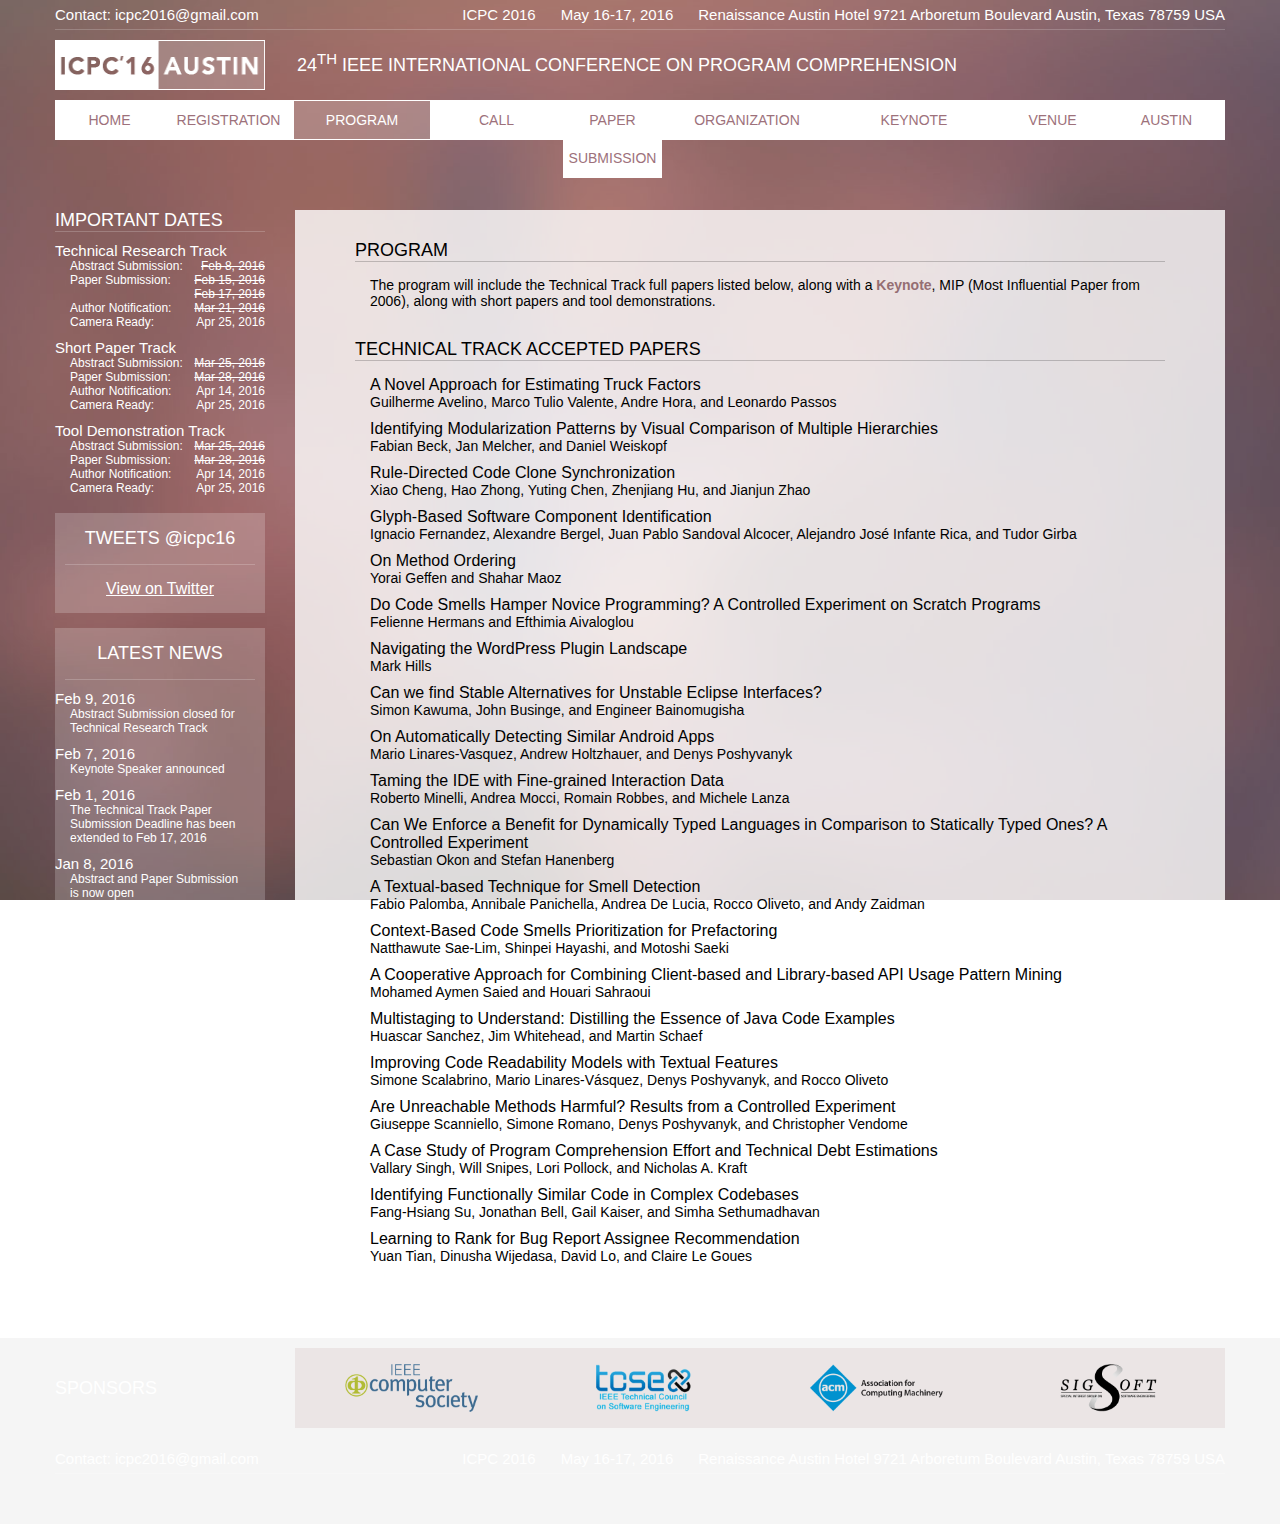
<file: program.html>
<!doctype html>
<html>
<head>
<meta charset="UTF-8">
<meta name="viewport" content="width=device-width, initial-scale=1, maximum-scale=1, user-scalable=0">
<title>Program - ICPC16</title>
<link rel="stylesheet" type="text/css" href="./css/base_style.css">
<script src="http://ajax.googleapis.com/ajax/libs/jquery/1.11.3/jquery.min.js"></script>
<script>
  $(document).ready(function(){
    var n = true;
    $("#news").load("news.html"); 
    $("#sponsors").load("sponsors.html"); 
    $("#expand").click(function(){
    if (n) {
      n = false;
      $( "#menu0" ).addClass( "navToggle" );
      $( "#menu1" ).addClass( "navToggle" );
      $( "#menu2" ).addClass( "navToggle" );
      $( "#menu3" ).addClass( "navToggle" );
      $( "#menu4" ).addClass( "navToggle" );
      $( "#menu5" ).addClass( "navToggle" );
      $( "#menu6" ).addClass( "navToggle" );
      $( "#menu7" ).addClass( "navToggle" );
      $( "#menu8" ).addClass( "navToggle" );
    } else {
      n = true;
      $( "#menu0" ).removeClass( "navToggle" );
      $( "#menu1" ).removeClass( "navToggle" );
      $( "#menu2" ).removeClass( "navToggle" );
      $( "#menu3" ).removeClass( "navToggle" );
      $( "#menu4" ).removeClass( "navToggle" );
      $( "#menu5" ).removeClass( "navToggle" );
      $( "#menu6" ).removeClass( "navToggle" );
      $( "#menu7" ).removeClass( "navToggle" );
      $( "#menu8" ).removeClass( "navToggle" );
    }
    })
    $("#moreDetails").click(function(){
      $("#moreDetails").addClass("hidden");
      $("#lessDetails").removeClass("hidden");
      $("#detailContent").removeClass("hidden");
    })
    $("#lessDetails").click(function(){
      $("#moreDetails").removeClass("hidden");
      $("#lessDetails").addClass("hidden");
      $("#detailContent").addClass("hidden");
    });
  });
</script>
<style type="text/css">
  p, hr {
    margin-left:15px;
    margin-right:15px;
  }
  .container {
    color:black;
    background-color:rgba(255,255,255,0.8);
    padding-bottom:30px;
  }
  .container h1 {
    font-size:24px;
    margin-left:30px;
    margin-right:30px;
    font-weight:600;
  }
  .container h2 {
    color:black;
    font-weight:500;
    text-align:left;
    margin-left:30px;
    margin-right:30px;
    margin-bottom:5px;
  }
  .container hr {
    border:0;
    height:1px;
    background:rgba(0,0,0,0.20);
    margin-left:30px;
    margin-right:30px;
  }
  td {
    border: 1px solid blue;
  }
  .time {
    float:left;
    margin-top:5px;
    margin-bottom:0;
    clear:both;
    width:80px;
    margin-left:30px;
    margin-right:0;
    font-weight:100;
  }
  .title {
    float:left;
    margin-top:5px;
    margin-bottom:0;
    margin-left:15px;
    margin-right:30px;
    padding-left:0;
    font-weight:500;
  }
  .subtitle {
    clear:both;
    margin:0;
    margin-top:5px;
    margin-right:30px;
    padding:0;
    font-weight:500;
    padding-left:150px;
  }
  .description {
    clear:both;
    margin:0;
    margin-right:30px;
    padding:0;
    padding-left:150px;
    font-weight:100;
  }
  .print {
    clear:both;
    margin:0;
    padding:0;
    padding-left:150px;
    color:#956e73;
    font-weight:900;
  }
  .container a {
    color:#956e73;
    font-weight:900;
    text-decoration: none;
  }
  .container h2 {
    margin-left: 60px;
    margin-right: 60px;
    margin: 30px 60px 0 60px;
    color:#000;
    text-transform: uppercase;
  }
  .container h3 {
    color:#000;
    font-family: Avenir, Gotham, "Helvetica Neue", Helvetica, Arial, sans-serif;
    font-size:16px;
    font-weight: 500;
    text-align:left;
    margin:10px 75px 0px 75px;
}
  .container p, ul {
    margin: 0px 75px 10px 75px;
    font-weight: 100;
  }
  .container ul {
    margin-top: -7px;
    margin-left: 70px;
  }
  .container li {
    margin-top: 5px;
  }
  .container ul {
    list-style: none;
  }
  .container ul li:before {
    content:"•"; 
    font-size:10pt;
    margin-left: -16px;
    margin-right: 10px;
  }
  .container .left {
    float: left;
    clear: both;
    width:150px;
    margin:0 0 0 90px;
  }
  .container .right {
    float: left;
    text-align: right;
    width:85px;
    margin:0;
  }
  .container .invisible {
    clear: both;
    border: none;
    height: 0;
  }
  .heavy {
    font-weight: 500;
  }
  .hidden {
    display: none;
  }
  #moreDetails {
    font-weight: 900;
    color:#956e73;
    cursor: pointer;
  }
  #lessDetails {
    font-weight: 900;
    color:#956e73;
    cursor: pointer;
  }
  @media only screen and (min-width: 715px) {
      /* For tablet portrait: */
  }
  @media only screen and (min-width: 920px) {
      /* For tablet landscape: */
  }
  @media only screen and (min-width: 1190px) {
      /* For desktop: */
  }
</style>
</head>
<body>

<div class="page">

  <!-- Header -->
  <div class="header"> 
    <div class="header_top">
      <span>Contact: <a href="mailto:icpc2016@gmail.com" target="_top" style="color:white; text-decoration:none;">icpc2016@gmail.com</a></span>
      <span style="float:right;">ICPC 2016 &nbsp;&nbsp;&nbsp;&nbsp; May 16-17, 2016 &nbsp;&nbsp;&nbsp;&nbsp; Renaissance Austin Hotel 9721 Arboretum Boulevard Austin, Texas 78759 USA</span>
    </div>
    <div class="header_mid">
      <div class="logo">
        <img src="./images/icpc_logo.png" width="210" height="50" alt="ICPC '16 Austin">
      </div>
      <h2 id="headerText">24<sup>TH</sup> IEEE INTERNATIONAL CONFERENCE ON PROGRAM COMPREHENSION</h2>
    </div>
    
    <!-- Navigation Menu -->
    <div class="header_bottom">

      <div id="expand" class="navExpand">
        <div style="width:40px; height:40px; margin:auto; ">
          <img src="./images/menu.gif" alt="MENU" width="40" height="40">
        </div>
      </div>
      <div class="navLine"></div>

      <a href="index.html">
        <div id="menu0" class="navItem">HOME</div></a>
      <div class="navLine"></div>

      <a href="registration.html">
        <div id="menu1" class="navItem">REGISTRATION</div></a>
      <div class="navLine"></div>

      <a href="#">
        <div id="menu2" class="navItem navCurrent">PROGRAM</div></a>
      <div class="navLine"></div>

      <a href="call.html">
        <div id="menu3" class="navItem">CALL</div></a>
      <div class="navLine"></div>

      <a href="https://easychair.org/conferences/?conf=icpc20160" target="_blank">
        <div id="menu4" class="navItem">PAPER SUBMISSION</div></a>
      <div class="navLine"></div>

      <a href="organization-program.html">
        <div id="menu5" class="navItem">ORGANIZATION</div></a>
      <div class="navLine"></div>

      <a href="keynote.html">
        <div id="menu6" class="navItem">KEYNOTE</div></a>
      <div class="navLine"></div>

      <a href="http://2016.icse.cs.txstate.edu/venue" target="_blank">
        <div id="menu7" class="navItem">VENUE</div></a>
      <div class="navLine"></div>

      <a href="http://2016.icse.cs.txstate.edu" target="_blank">
        <div id="menu8" class="navItem">AUSTIN</div></a>
      <div class="navLine"></div>

    </div>
    <!-- End Navigation Menu -->

  </div>
  <!-- End Header -->
  <hr style="border:1px solid rgba(255,255,255,0.00); margin:0px; padding:0px; clear:both;">
  
    <!-- Main Content -->
    <div class="content">
    
      <!-- Sidebar -->
      <div class="sidebar">

        <h2 style="text-align:left; margin:0;">IMPORTANT DATES</h2>
        <hr style="margin:0;">
        <p class="track">Technical Research Track</p>
        <p class="left">Abstract Submission:</p>
        <p class="right" style="text-decoration:line-through;">Feb 8, 2016</p>
        <p class="left">Paper Submission:</p>
        <p class="right" style="text-decoration:line-through;">Feb 15, 2016</p>
        <p class="right" style="text-decoration:line-through;">Feb 17, 2016</p>
        <p class="left">Author Notification:</p>
        <p class="right" style="text-decoration:line-through;">Mar 21, 2016</p>
        <p class="left">Camera Ready:</p>
        <p class="right">Apr 25, 2016</p>
        <hr class="clear">

        <p class="track">Short Paper Track</p>
        <p class="left">Abstract Submission:</p>
        <p class="right" style="text-decoration:line-through;">Mar 25, 2016</p>
        <p class="left">Paper Submission:</p>
        <p class="right" style="text-decoration:line-through;">Mar 28, 2016</p>
        <p class="left">Author Notification:</p>
        <p class="right">Apr 14, 2016</p>
        <p class="left">Camera Ready:</p>
        <p class="right">Apr 25, 2016</p>
        <hr class="clear">

        <p class="track">Tool Demonstration Track</p>
        <p class="left">Abstract Submission:</p>
        <p class="right" style="text-decoration:line-through;">Mar 25, 2016</p>
        <p class="left">Paper Submission:</p>
        <p class="right" style="text-decoration:line-through;">Mar 28, 2016</p>
        <p class="left">Author Notification:</p>
        <p class="right">Apr 14, 2016</p>
        <p class="left">Camera Ready:</p>
        <p class="right">Apr 25, 2016</p>
        <hr class="clear">

        <br> 

        <div id="twitter">
          <h2 style="text-align:center;">TWEETS <a style="text-decoration:none;" href="https://twitter.com/icpc16" target="_blank">@icpc16</a></h2>
          <hr>
          <a class="twitter-timeline" style="display:block;text-align:center; margin:15px;" data-dnt="true" href="https://twitter.com/icpc16" data-widget-id="715744792026685440" data-chrome="noheader nofooter noborders transparent">View on Twitter</a> <script>!function(d,s,id){var js,fjs=d.getElementsByTagName(s)[0],p=/^http:/.test(d.location)?'http':'https';if(!d.getElementById(id)){js=d.createElement(s);js.id=id;js.src=p+"://platform.twitter.com/widgets.js";fjs.parentNode.insertBefore(js,fjs);}}(document,"script","twitter-wjs");</script>
        </div>

        <div id="newsBox">
          <h2 style="text-align:center;">LATEST NEWS</h2>
          <hr>
          <div id="news"></div>
        </div>

      </div>
      <!-- End Sidebar -->

      <div class="container">
        
        
        <h2>Program</h2>
        <hr style="margin: 0 60px 15px 60px; clear:both;">
        
        <p>The program will include the Technical Track full papers listed below, along with a <a href="keynote.html">Keynote</a>, MIP (Most Influential Paper from 2006), along with short papers and tool demonstrations.</p>

        <h2 id="TechnicalResearchTrack">Technical Track Accepted Papers</h2>
        <hr style="margin: 0 60px 15px 60px;">

        <h3>A Novel Approach for Estimating Truck Factors</h3>
        <p>Guilherme Avelino, Marco Tulio Valente, Andre Hora, and Leonardo Passos</p>
        <h3>Identifying Modularization Patterns by Visual Comparison of Multiple Hierarchies</h3>
        <p>Fabian Beck, Jan Melcher, and Daniel Weiskopf</p>
        <h3>Rule-Directed Code Clone Synchronization</h3>
        <p>Xiao Cheng, Hao Zhong, Yuting Chen, Zhenjiang Hu, and Jianjun Zhao</p>
        <h3>Glyph-Based Software Component Identification</h3>
        <p>Ignacio Fernandez, Alexandre Bergel, Juan Pablo Sandoval Alcocer, Alejandro José Infante Rica, and Tudor Girba</p>
        <h3>On Method Ordering</h3>
        <p>Yorai Geffen and Shahar Maoz</p>
        <h3>Do Code Smells Hamper Novice Programming? A Controlled Experiment on Scratch Programs</h3>
        <p>Felienne Hermans and Efthimia Aivaloglou</p>
        <h3>Navigating the WordPress Plugin Landscape</h3>
        <p>Mark Hills</p>
        <h3>Can we find Stable Alternatives for Unstable Eclipse Interfaces?</h3>
        <p>Simon Kawuma, John Businge, and Engineer Bainomugisha</p>
        <h3>On Automatically Detecting Similar Android Apps</h3>
        <p>Mario Linares-Vasquez, Andrew Holtzhauer, and Denys Poshyvanyk</p>
        <h3>Taming the IDE with Fine-grained Interaction Data</h3>
        <p>Roberto Minelli, Andrea Mocci, Romain Robbes, and Michele Lanza</p>
        <h3>Can We Enforce a Benefit for Dynamically Typed Languages in Comparison to Statically Typed Ones? A Controlled Experiment</h3>
        <p>Sebastian Okon and Stefan Hanenberg</p>
        <h3>A Textual-based Technique for Smell Detection</h3>
        <p>Fabio Palomba, Annibale Panichella, Andrea De Lucia, Rocco Oliveto, and Andy Zaidman</p>
        <h3>Context-Based Code Smells Prioritization for Prefactoring</h3>
        <p>Natthawute Sae-Lim, Shinpei Hayashi, and Motoshi Saeki</p>
        <h3>A Cooperative Approach for Combining Client-based and Library-based API Usage Pattern Mining</h3>
        <p>Mohamed Aymen Saied and Houari Sahraoui</p>
        <h3>Multistaging to Understand: Distilling the Essence of Java Code Examples</h3>
        <p>Huascar Sanchez, Jim Whitehead, and Martin Schaef</p>
        <h3>Improving Code Readability Models with Textual Features</h3>
        <p>Simone Scalabrino, Mario Linares-Vásquez, Denys Poshyvanyk, and Rocco Oliveto</p>
        <h3>Are Unreachable Methods Harmful? Results from a Controlled Experiment</h3>
        <p>Giuseppe Scanniello, Simone Romano, Denys Poshyvanyk, and Christopher Vendome</p>
        <h3>A Case Study of Program Comprehension Effort and Technical Debt Estimations</h3>
        <p>Vallary Singh, Will Snipes, Lori Pollock, and Nicholas A. Kraft</p>
        <h3>Identifying Functionally Similar Code in Complex Codebases</h3>
        <p>Fang-Hsiang Su, Jonathan Bell, Gail Kaiser, and Simha Sethumadhavan</p>
        <h3>Learning to Rank for Bug Report Assignee Recommendation</h3>
        <p>Yuan Tian, Dinusha Wijedasa, David Lo, and Claire Le Goues</p>

      </div>
      
      <hr style="border:1px solid rgba(255,255,255,0.00); margin:0px; padding:0px; clear:both;">
    </div>
    <!-- End Main Content -->
  
  <hr style="border:1px solid rgba(255,255,255,0.00); margin:0px; padding:0px; clear:both;">
</div>

<div class="footer">
  <div class="sponsors" id="sponsors"></div>
  <div class="footerBottom">
    <span>Contact: <a href="mailto:icpc2016@gmail.com" target="_top" style="color:white; text-decoration:none;">icpc2016@gmail.com</a></span>
    <span style="float:right;">ICPC 2016 &nbsp;&nbsp;&nbsp;&nbsp; May 16-17, 2016 &nbsp;&nbsp;&nbsp;&nbsp; Renaissance Austin Hotel 9721 Arboretum Boulevard Austin, Texas 78759 USA</span>
  </div>
</div>

</body>
</html>
</file>
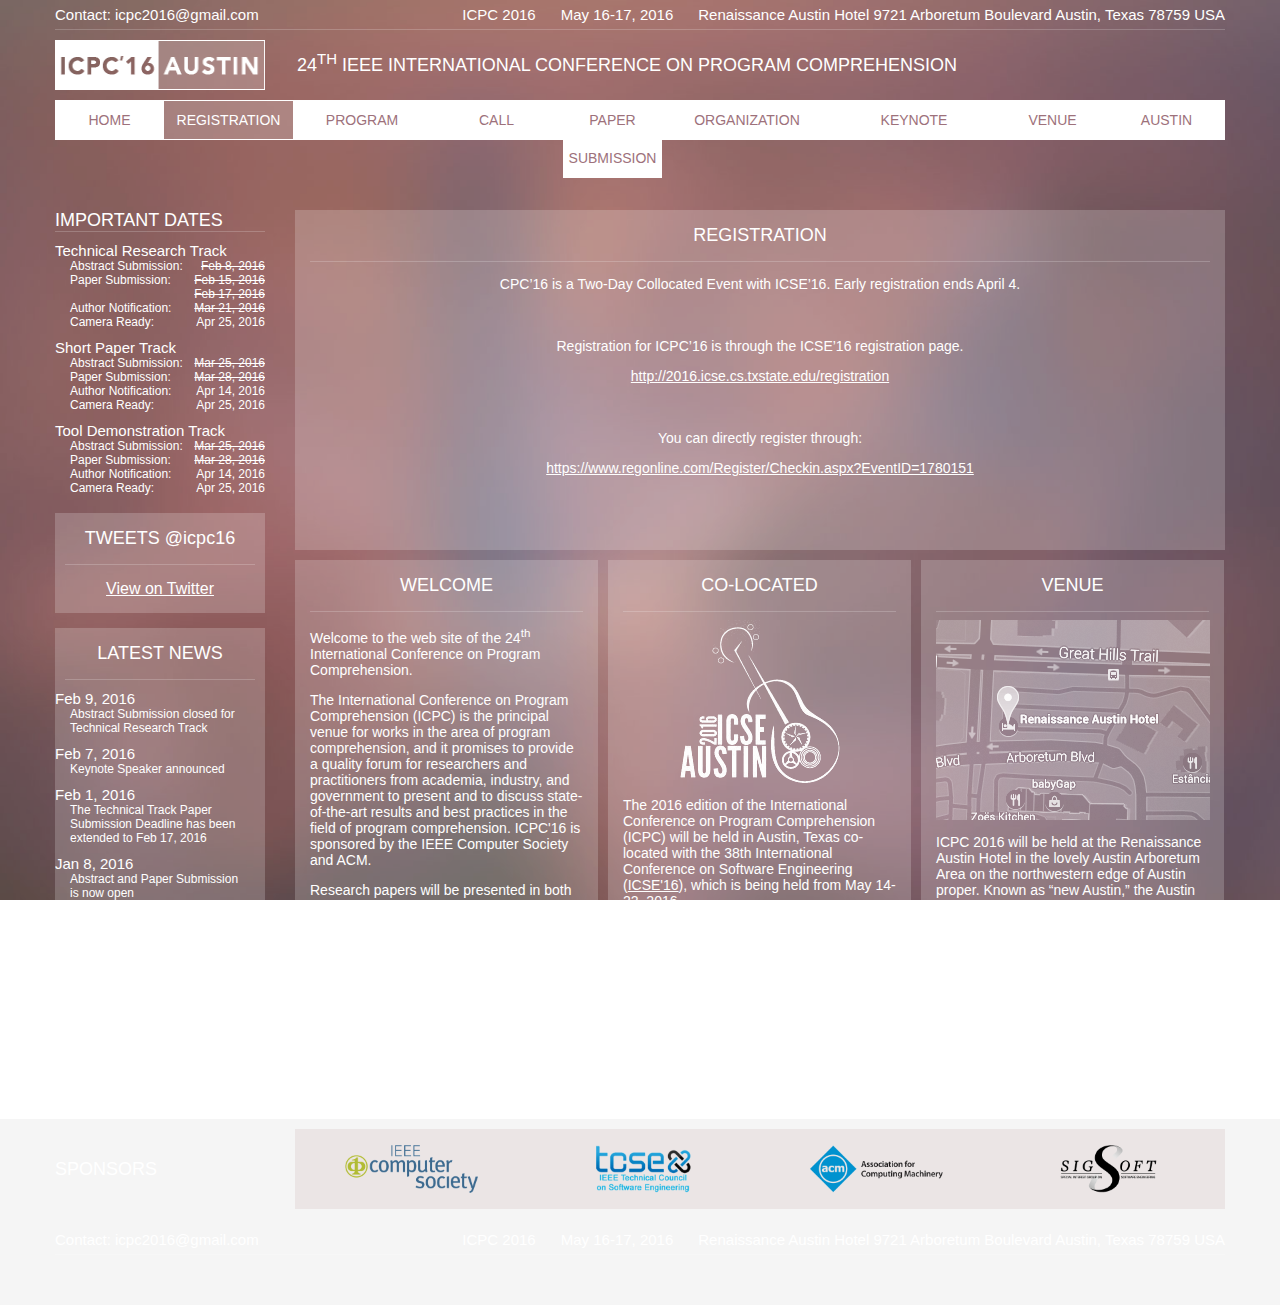
<file: registration.html>
<!doctype html>
<html>
<head>
<meta charset="UTF-8">
<title>Registration - ICPC16</title>
<link rel="apple-touch-icon" sizes="57x57" href="/apple-touch-icon-57x57.png">
<link rel="apple-touch-icon" sizes="60x60" href="/apple-touch-icon-60x60.png">
<link rel="apple-touch-icon" sizes="72x72" href="/apple-touch-icon-72x72.png">
<link rel="apple-touch-icon" sizes="76x76" href="/apple-touch-icon-76x76.png">
<link rel="apple-touch-icon" sizes="114x114" href="/apple-touch-icon-114x114.png">
<link rel="apple-touch-icon" sizes="120x120" href="/apple-touch-icon-120x120.png">
<link rel="apple-touch-icon" sizes="144x144" href="/apple-touch-icon-144x144.png">
<link rel="apple-touch-icon" sizes="152x152" href="/apple-touch-icon-152x152.png">
<link rel="apple-touch-icon" sizes="180x180" href="/apple-touch-icon-180x180.png">
<link rel="icon" type="image/png" href="/favicon-32x32.png" sizes="32x32">
<link rel="icon" type="image/png" href="/android-chrome-192x192.png" sizes="192x192">
<link rel="icon" type="image/png" href="/favicon-96x96.png" sizes="96x96">
<link rel="icon" type="image/png" href="/favicon-16x16.png" sizes="16x16">
<link rel="manifest" href="/manifest.json">
<link rel="mask-icon" href="/safari-pinned-tab.svg" color="#5bbad5">
<meta name="msapplication-TileColor" content="#da532c">
<meta name="msapplication-TileImage" content="/mstile-144x144.png">
<meta name="theme-color" content="#ffffff">
<meta name="viewport" content="width=device-width, initial-scale=1, maximum-scale=1, user-scalable=0">
<link rel="stylesheet" type="text/css" href="./css/base_style.css">
<script src="http://ajax.googleapis.com/ajax/libs/jquery/1.11.3/jquery.min.js"></script>
<script>
  $(document).ready(function(){
    var n = true;
    $("#news").load("news.html"); 
    $("#sponsors").load("sponsors.html"); 
    $("#expand").click(function(){
    if (n) {
      n = false;
      $( "#menu0" ).addClass( "navToggle" );
      $( "#menu1" ).addClass( "navToggle" );
      $( "#menu2" ).addClass( "navToggle" );
      $( "#menu3" ).addClass( "navToggle" );
      $( "#menu4" ).addClass( "navToggle" );
      $( "#menu5" ).addClass( "navToggle" );
      $( "#menu6" ).addClass( "navToggle" );
      $( "#menu7" ).addClass( "navToggle" );
      $( "#menu8" ).addClass( "navToggle" );
    } else {
      n = true;
      $( "#menu0" ).removeClass( "navToggle" );
      $( "#menu1" ).removeClass( "navToggle" );
      $( "#menu2" ).removeClass( "navToggle" );
      $( "#menu3" ).removeClass( "navToggle" );
      $( "#menu4" ).removeClass( "navToggle" );
      $( "#menu5" ).removeClass( "navToggle" );
      $( "#menu6" ).removeClass( "navToggle" );
      $( "#menu7" ).removeClass( "navToggle" );
      $( "#menu8" ).removeClass( "navToggle" );
    }
    });
  });
</script>
<style type="text/css">
  .imageDisplay {
    width:100%; 
    height:inherit; 
    margin-bottom:0px;
  }
  .imageText {
    font-weight:bold;
    text-align:center;
    line-height: 0%;
    width:100%;
    position:absolute;
    color:rgba(0,0,0,0);
    padding-top:100px;
    display: none;
  }
  .box_Header {
    width:100%;
    float:left;
    margin-bottom: 10px;
    background-color:rgba(255,255,255,0.2);
  }
  .box_Header h2 {
    margin-left: 15px;
    margin-right: 15px;
  }
  .box_A {
    width:100%;
    float:left;
    margin-bottom:10px;
    background-color:rgba(255,255,255,0.2);
  }
  .box_B {
    width:100%;
    float:left;
    margin-bottom:10px;
    background-color:rgba(255,255,255,0.2);
  }
  .box_C {
    width:100%;
    float:left;
    margin-bottom:10px;
    background-color:rgba(255,255,255,0.2);
    display:block;
  }
  .box_C .left {
    float: left;
    clear: both;
    width:150px;
    margin:0 0 0 50px;
  }
  .box_C .right {
    float: left;
    text-align: right;
    width:85px;
    margin:0;
  }
  .box_C .invisible {
    clear: both;
    border: none;
    height: 0;
  }
  .box_D {
    width:100%;
    float:left;
    margin-bottom:10px;
    background-color:rgba(255,255,255,0.2);
    text-align: center;
  }
  p, hr {
    margin-left:15px;
    margin-right:15px;
  }
  a {
    color:white;
  }
  .map {
    margin:auto;
    float:none;
    width:274px;
    height:200px;
    background-image:url(./images/map.png);
  }
  .map:hover {
    background-image:url(./images/map-color.png);
  }
  @media only screen and (min-width: 715px) {
    /* For tablet portrait: */
    .container {width:455px}
    .box_Header {width:100%;}
    .box_A {width:100%;}
    .box_B {width:100%;}
    .box_C {display:none}
    .box_D {width:455px; height:340px; margin-left:0px; margin-bottom:10px;}
    .map {float:none; margin:auto}
  }
  @media only screen and (min-width: 920px) {
    /* For tablet landscape: */
    .container {width:670px}
    .box_Header {width:660px; margin-left: 10px;}
    .box_Header h2 {margin-left: 0px; margin-right: 0px;}
    .box_A {width:325px; height:500px; margin-left:10px;}
    .box_B {width:660px; margin-left:10px;}
    .box_C {display:none}
    .box_D {width:660px; height:340px; margin-left: 10px}
    .map {float:left; margin:10px 40px 15px 40px;}
  }
  @media only screen and (min-width: 1190px) {
    /* For desktop: */
    .container {width:940px}
    .imageText {width:930px; display: inline;}
    .box_Header {width:930px; margin-left: 10px;}
    .box_A {width:303px; height:515px; margin-left:10px;}
    .box_B {width:303px; height:515px; margin-left:10px;}
    .box_C {display:none}
    .box_D {width:930px; height:340px; margin-left: 10px}
    .map {float:none; margin:auto}
  }
</style>
</head>
<body>

<div class="page">

  <!-- Header -->
  <div class="header"> 
    <div class="header_top">
      <span>Contact: <a href="mailto:icpc2016@gmail.com" target="_top" style="color:white; text-decoration:none;">icpc2016@gmail.com</a></span>
      <span style="float:right;">ICPC 2016 &nbsp;&nbsp;&nbsp;&nbsp; May 16-17, 2016 &nbsp;&nbsp;&nbsp;&nbsp; Renaissance Austin Hotel 9721 Arboretum Boulevard Austin, Texas 78759 USA</span>
    </div>
    <div class="header_mid">
      <div class="logo">
        <img src="./images/icpc_logo.png" width="210" height="50" alt="ICPC '16 Austin">
      </div>
      <h2 id="headerText">24<sup>TH</sup> IEEE INTERNATIONAL CONFERENCE ON PROGRAM COMPREHENSION</h2>
    </div>
    
    <!-- Navigation Menu -->
    <div class="header_bottom">

      <div id="expand" class="navExpand">
        <div style="width:40px; height:40px; margin:auto; ">
          <img src="./images/menu.gif" alt="MENU" width="40" height="40">
        </div>
      </div>
      <div class="navLine"></div>

      <a href="index.html">
        <div id="menu0" class="navItem">HOME</div></a>
      <div class="navLine"></div>

      <a href="#">
        <div id="menu1" class="navItem navCurrent">REGISTRATION</div></a>
      <div class="navLine"></div>

      <a href="program.html">
        <div id="menu2" class="navItem">PROGRAM</div></a>
      <div class="navLine"></div>

      <a href="call.html">
        <div id="menu3" class="navItem">CALL</div></a>
      <div class="navLine"></div>

      <a href="https://easychair.org/conferences/?conf=icpc20160" target="_blank">
        <div id="menu4" class="navItem">PAPER SUBMISSION</div></a>
      <div class="navLine"></div>

      <a href="organization-program.html">
        <div id="menu5" class="navItem">ORGANIZATION</div></a>
      <div class="navLine"></div>

      <a href="keynote.html">
        <div id="menu6" class="navItem">KEYNOTE</div></a>
      <div class="navLine"></div>

      <a href="http://2016.icse.cs.txstate.edu/venue" target="_blank">
        <div id="menu7" class="navItem">VENUE</div></a>
      <div class="navLine"></div>

      <a href="http://2016.icse.cs.txstate.edu" target="_blank">
        <div id="menu8" class="navItem">AUSTIN</div></a>
      <div class="navLine"></div>

    </div>
    <!-- End Navigation Menu -->

  </div>
  <!-- End Header -->
  <hr style="border:1px solid rgba(255,255,255,0.00); margin:0px; padding:0px; clear:both;">
  
    <!-- Main Content -->
    <div class="content">
    
      <!-- Sidebar -->
      <div class="sidebar">

        <h2 style="text-align:left; margin:0;">IMPORTANT DATES</h2>
        <hr style="margin:0;">
        <p class="track">Technical Research Track</p>
        <p class="left">Abstract Submission:</p>
        <p class="right" style="text-decoration:line-through;">Feb 8, 2016</p>
        <p class="left">Paper Submission:</p>
        <p class="right" style="text-decoration:line-through;">Feb 15, 2016</p>
        <p class="right" style="text-decoration:line-through;">Feb 17, 2016</p>
        <p class="left">Author Notification:</p>
        <p class="right" style="text-decoration:line-through;">Mar 21, 2016</p>
        <p class="left">Camera Ready:</p>
        <p class="right">Apr 25, 2016</p>
        <hr class="clear">

        <p class="track">Short Paper Track</p>
        <p class="left">Abstract Submission:</p>
        <p class="right" style="text-decoration:line-through;">Mar 25, 2016</p>
        <p class="left">Paper Submission:</p>
        <p class="right" style="text-decoration:line-through;">Mar 28, 2016</p>
        <p class="left">Author Notification:</p>
        <p class="right">Apr 14, 2016</p>
        <p class="left">Camera Ready:</p>
        <p class="right">Apr 25, 2016</p>
        <hr class="clear">

        <p class="track">Tool Demonstration Track</p>
        <p class="left">Abstract Submission:</p>
        <p class="right" style="text-decoration:line-through;">Mar 25, 2016</p>
        <p class="left">Paper Submission:</p>
        <p class="right" style="text-decoration:line-through;">Mar 28, 2016</p>
        <p class="left">Author Notification:</p>
        <p class="right">Apr 14, 2016</p>
        <p class="left">Camera Ready:</p>
        <p class="right">Apr 25, 2016</p>
        <hr class="clear">

        <br> 

        <div id="twitter">
          <h2 style="text-align:center;">TWEETS <a style="text-decoration:none;" href="https://twitter.com/icpc16" target="_blank">@icpc16</a></h2>
          <hr>
          <a class="twitter-timeline" style="display:block;text-align:center; margin:15px;" data-dnt="true" href="https://twitter.com/icpc16" data-widget-id="715744792026685440" data-chrome="noheader nofooter noborders transparent">View on Twitter</a> <script>!function(d,s,id){var js,fjs=d.getElementsByTagName(s)[0],p=/^http:/.test(d.location)?'http':'https';if(!d.getElementById(id)){js=d.createElement(s);js.id=id;js.src=p+"://platform.twitter.com/widgets.js";fjs.parentNode.insertBefore(js,fjs);}}(document,"script","twitter-wjs");</script>
        </div>

        <div id="newsBox">
          <h2 style="text-align:center;">LATEST NEWS</h2>
          <hr>
          <div id="news"></div>
        </div>

      </div>
      <!-- End Sidebar -->
      
      <div class="container">
        <div class="box_D">
          <h2>REGISTRATION</h2>
          <hr/>
          <p>CPC’16 is a Two-Day Collocated Event with ICSE’16. Early registration ends April 4.</p>
          <br>
          <p>Registration for ICPC’16 is through the ICSE’16 registration page.</p>
          <p><a href="http://2016.icse.cs.txstate.edu/registration" target="_blank">http://2016.icse.cs.txstate.edu/registration</a></p>
          <br>
          <p>You can directly register through:</p>
          <p><a href="https://www.regonline.com/Register/Checkin.aspx?EventID=1780151" target="_blank">https://www.regonline.com/Register/Checkin.aspx?EventID=1780151</a></p>
          <br>
        </div>

        <div class="box_A">
          <h2>WELCOME</h2>
          <hr/>
          <p>Welcome to the web site of the 24<sup>th</sup> International Conference on Program Comprehension.</p>
          <p>The International Conference on Program Comprehension (ICPC) is the principal venue for works in the area of program comprehension, and it promises to provide a quality forum for researchers and practitioners from academia, industry, and government to present and to discuss state-of-the-art results and best practices in the field of program comprehension. ICPC'16 is sponsored by the IEEE Computer Society and ACM.</p>
          <p>Research papers will be presented in both a Technical Research Track and a Short Paper Track. Live presentations of academic prototypes and industry tools will be presented in an interactive Tool Demo Track. Details, including Topics of Interest, can be found in the <a href="call.html">Call For Papers.</a></p>
        </div>

        <div class="box_C">
          <h2>IMPORTANT DATES</h2>
          <hr>
          <div style="margin:auto; margin-bottom:15px; max-width:300px;">
            <p class="track">Technical Research Track</p>
            <p class="left">Abstract Submission:</p>
            <p class="right" style="text-decoration:line-through;">Feb 8, 2016</p>
            <p class="left">Paper Submission:</p>
            <p class="right" style="text-decoration:line-through;">Feb 15, 2016</p>
            <p class="left"><br></p>
            <p class="right" style="text-decoration:line-through;">Feb 17, 2016</p>
            <p class="left">Author Notification:</p>
            <p class="right" style="text-decoration:line-through;">Mar 21, 2016</p>
            <p class="left">Camera Ready:</p>
            <p class="right">Apr 25, 2016</p>
            <hr class="clear">

            <p class="track">Short Paper Track</p>
            <p class="left">Abstract Submission:</p>
            <p class="right" style="text-decoration:line-through;">Mar 25, 2016</p>
            <p class="left">Paper Submission:</p>
            <p class="right" style="text-decoration:line-through;">Mar 28, 2016</p>
            <p class="left">Author Notification:</p>
            <p class="right">Apr 14, 2016</p>
            <p class="left">Camera Ready:</p>
            <p class="right">Apr 25, 2016</p>
            <hr class="clear">

            <p class="track">Tool Demonstration Track</p>
            <p class="left">Abstract Submission:</p>
            <p class="right" style="text-decoration:line-through;">Mar 25, 2016</p>
            <p class="left">Paper Submission:</p>
            <p class="right" style="text-decoration:line-through;">Mar 28, 2016</p>
            <p class="left">Author Notification:</p>
            <p class="right">Apr 14, 2016</p>
            <p class="left">Camera Ready:</p>
            <p class="right">Apr 25, 2016</p>
            <hr class="clear">
          </div>
        </div>
        
        <div class="box_A">
          <h2>CO-LOCATED</h2>
          <hr/>
          <div style="width:160px; height:163px; margin:auto;">
            <a href="http://2016.icse.cs.txstate.edu" target="_blank"><img src="./images/icse_logo.png" width="160" height="163" alt="ICSE 2016"/></a>
          </div>
          <p>The 2016 edition of the International Conference on Program Comprehension (ICPC) will be held in Austin, Texas co-located with the 38th International Conference on Software Engineering (<a href="http://2016.icse.cs.txstate.edu" target="_blank">ICSE'16</a>), which is being held from May 14-22, 2016. </p>
          <p>ICPC will be held on Monday and Tuesday, May 16-17.</p>
        </div>
        
        <div class="box_B">
          <h2>  VENUE</h2>
          <hr/>
          <a href="https://www.google.com/maps/place/Renaissance+Austin+Hotel/@30.3932744,-97.7503965,17z/data=!3m1!5s0x8644cc825f67a3c9:0x7edf0a3a0afb13d5!4m2!3m1!1s0x8644cc8252d7f82f:0x4595dc1dea42c274!6m1!1e1" target="_blank">
            <div class="map">
            </div>
          </a>
          <p>ICPC 2016 will be held at the Renaissance Austin Hotel in the lovely Austin Arboretum Area on the northwestern edge of Austin proper. Known as “new Austin,” the Austin Arboretum Area has both a business and a residential side. But the area boasts quaint neighborhoods, hike-and-bike trails, and pet-friendly parks. </p>
        </div>
      </div>
      
      <hr style="border:1px solid rgba(255,255,255,0.00); margin:0px; padding:0px; clear:both;">
    </div>
    <!-- End Main Content -->
  
  <hr style="border:1px solid rgba(255,255,255,0.00); margin:0px; padding:0px; clear:both;">
</div>

<div class="footer">
  <div class="sponsors" id="sponsors"></div>
  <div class="footerBottom">
    <span>Contact: <a href="mailto:icpc2016@gmail.com" target="_top" style="color:white; text-decoration:none;">icpc2016@gmail.com</a></span>
    <span style="float:right;">ICPC 2016 &nbsp;&nbsp;&nbsp;&nbsp; May 16-17, 2016 &nbsp;&nbsp;&nbsp;&nbsp; Renaissance Austin Hotel 9721 Arboretum Boulevard Austin, Texas 78759 USA</span>
  </div>
</div>

</body>
</html>
</file>
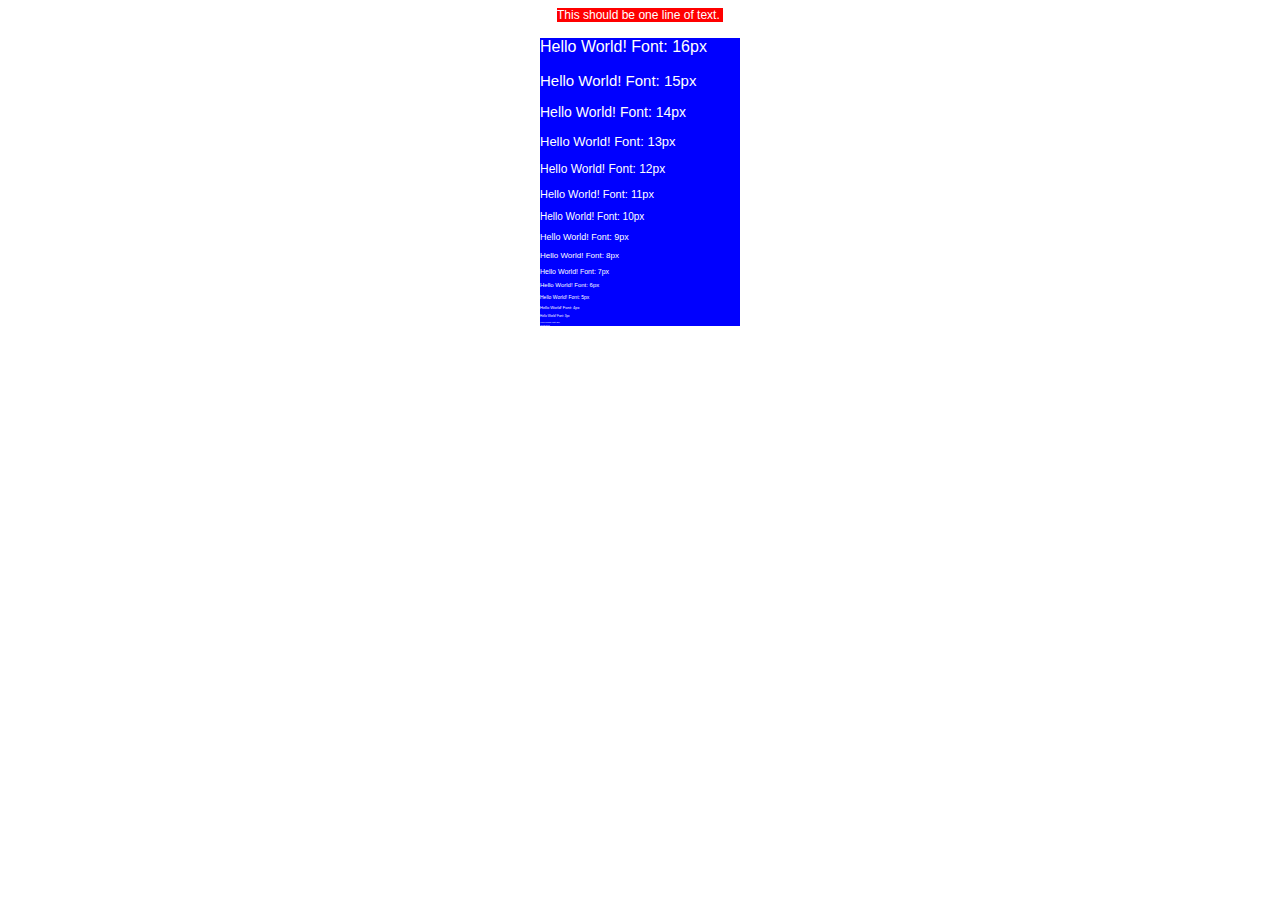
<file: test.html>
<html>
	<head>
		<style type="text/css">
			#boxA {
				background-color: red;
				color: white;
				margin: auto;
				width: 166px;
			}
			#boxB {
				background-color: blue;
				color: white;
				margin: auto;
				width: 200px;
			}
			.line {
				font-family: Avenir, Gotham, "Helvetica Neue", Helvetica, Arial, sans-serif;
				font-size: 12px;
			}
			html {
    		-webkit-text-size-adjust: 100%; /* Prevent font scaling in landscape while allowing user zoom */
			}
		</style>
	</head>
	<body>
		<div id="boxA">
			<p class="line">This should be one line of text.</p>
		</div>
		<div id="boxB">
			<p class="line" style="font-size: 16px">Hello World! Font: 16px</p>
			<p class="line" style="font-size: 15px">Hello World! Font: 15px</p>
			<p class="line" style="font-size: 14px">Hello World! Font: 14px</p>
			<p class="line" style="font-size: 13px">Hello World! Font: 13px</p>
			<p class="line" style="font-size: 12px">Hello World! Font: 12px</p>
			<p class="line" style="font-size: 11px">Hello World! Font: 11px</p>
			<p class="line" style="font-size: 10px">Hello World! Font: 10px</p>
			<p class="line" style="font-size: 9px">Hello World! Font: 9px</p>
			<p class="line" style="font-size: 8px">Hello World! Font: 8px</p>
			<p class="line" style="font-size: 7px">Hello World! Font: 7px</p>
			<p class="line" style="font-size: 6px">Hello World! Font: 6px</p>
			<p class="line" style="font-size: 5px">Hello World! Font: 5px</p>
			<p class="line" style="font-size: 4px">Hello World! Font: 4px</p>
			<p class="line" style="font-size: 3px">Hello World! Font: 3px</p>
			<p class="line" style="font-size: 2px">Hello World! Font: 2px</p>
			<p class="line" style="font-size: 1px">Hello World! Font: 1px</p>
		</div>
	</body>
</html>
</file>
<file: css/base_style.css>
@charset "UTF-8";
/* CSS Document */

html, body {
    margin:0;
    padding:0;
    width:100%;
    height:100%;
}
html {
    color:#FFF;
    font-family: Avenir, Gotham, "Helvetica Neue", Helvetica, Arial, sans-serif;
    background-color:rgb(110,60,70);
    background: -webkit-radial-gradient(rgb(150,84,79), rgb(110,60,70), rgb(34,24,42)); /* Safari 5.1 to 6.0 */
    background: -o-radial-gradient(rgb(150,84,79), rgb(110,60,70), rgb(34,24,42)); /* For Opera 11.6 to 12.0 */
    background: -moz-radial-gradient(rgb(150,84,79), rgb(110,60,70), rgb(34,24,42)); /* For Firefox 3.6 to 15 */
    background: radial-gradient(rgb(150,84,79), rgb(110,60,70), rgb(34,24,42)); /* Standard syntax */
    background-repeat:no-repeat;
    background-attachment: fixed;
    background-position: center; 
    background-size:cover;
}
hr {
    border-style:none;
    border-bottom:1px solid rgba(255,255,255,0.20);
}
p, ul {
    font-size:14px;
}
h1 {
    color:#956e73;
}
h2 {
    color:#FFF;
    font-family: Avenir, Gotham, "Helvetica Neue", Helvetica, Arial, sans-serif;
    font-size:18px;
    font-weight:normal;
    text-align:center
}
h3 {
    color:#FFF;
    font-family: Avenir, Gotham, "Helvetica Neue", Helvetica, Arial, sans-serif;
    font-size:14px;
    text-align:center;
    margin:10px;
}
a {
    color:white;
  }
.page {
    max-width:1330px;
    margin:auto;
    background-color:rgba(255,255,255,0.20);
}
.header {
    width:100%;
    margin:auto;
}
.header_top {
    height:29px;
    font-size:10px;
    line-height:30px;
    border-bottom: 1px solid rgba(255,255,255,0.2);
    display:none;
}
.header_mid {
    height:50px;
    padding:10px 0 10px 0;
}
.header_bottom {
    height:40px;
    width:100%;
}
.logo {
    width:202px;
    height:50px;
    margin:auto;
}
.logo_date {
    float:left; 
    margin: 10px 0 0 36px; 
    font-size:24px; 
    font-weight:500;
    display: none;
}
.social {
    width:110px;
    height:50px;
    float:right;
    display:none;
}
.navExpand {
    color:#9d717b;
    font-family: "Helvetica Neue", Helvetica, Arial, sans-serif;
    font-size:12px;
    text-align:center;
    background-color:#FFF;
    line-height:38px;
    float:left;
    width:100%;
}
.navItem {
    color:#9d717b;
    font-family: "Helvetica Neue", Helvetica, Arial, sans-serif;
    font-size:14px;
    text-align:center;
    background-color:#FFF;
    border:none;
    line-height:40px;
    float:left;
    width:100%;
    display:none;
}
.navCurrent {
    color:#FFF;
    background-color:rgba(255,255,255,0.2);
}
.spacer {
    border:1px solid white;
    float:left;
    height:38px;
    background-color: white;
    display:none;
}
.navLine {
    float: left;
    width: 1px;
    height: 40px;
    margin: 0;
    padding: 0;
    background-color: #FFF;
    display: none;
}
.navItem:hover {
    color:#FFF;
    background-color:rgba(255,255,255,0.2);
}
.navToggle {
    display:block;
}
.content {
    width:100%;
    margin:auto;
    margin-top:0px;
    margin-bottom:30px;
    clear:both;
}
.sidebar {
    width:210px;
    float:left;
    display:none;
    padding: 0;
    margin: 0;
}
.sidebarShaded {
    background-color:rgba(255,255,255,0.2);
    padding: 0;
    margin: 15px 0 0 0;
    width: 210px;
    float: left;
}
.sidebar p {
    font-size:12px;
    margin:0 15px 0 15px;
}
.sidebar .track {
    font-size: 15px;
    margin:10px 0 0 0;
}
.sidebar .left {
    width: 115px;
    float: left;
    margin:0 0 0 15px;
    clear: both;
}
.sidebar .right {
    margin:0;
    width:80px;
    float: right;
    text-align: right;
}
.sidebar hr {
    margin:0;
}
#twitter {
    background:rgba(255,255,255,0.2); 
    max-height:471px; 
    overflow:hidden; 
    position:relative; 
    z-index: 0;
}
#twitter hr {
    margin-left: 10px;
    margin-right: 10px;
}
#news {
    height:400px; 
    overflow-y:scroll;
}
#newsBox {
    float: left;
    clear: both;
    background-color:rgba(255,255,255,0.2);
    margin-top: 15px;
}
#newsBox hr {
    margin-left: 10px;
    margin-right: 10px;
}
#newsBox .date {
    font-size: 15px;
    margin:10px 0 0 10px;
}
#newsBox .text {
    margin:0 10px 0 20px;
}
.clear {
    margin:0; 
    clear:both; 
    background-color:none;
    border:none;
}
.box_Header {
    width:100%;
    float:right;
    margin-bottom: 10px;
    background-color:rgba(255,255,255,0.2);
}
.box_Header h2 {
    margin-left: 15px;
    margin-right: 15px;
    color:black;
    font-weight:500;
    text-align:left;
    clear:both;
    text-transform: uppercase;
    margin-left: 0px;
    color:#956e73;
    text-transform: uppercase;
  }
.box_Header a {
    color:#FFF;
    font-weight:100;
    text-decoration: none;
}
.container {
    background:rgba(0,0,0,0.0);
    float:right;
    width:100%;
}
.footer {
    width:100%;
    padding:10px 0 50px 0;
    margin:auto;
    background-color:rgba(204,204,204,0.20);
}
.sponsors{
    width:100%;
    margin:auto;
}
.sponsorBox {
    width:50%;
    height:80px;
    color:black;
    background-color:#ebe5e5;
    margin:0px;
    text-align:center;
    line-height:120px;
    float:left;
}
.sponsorTitle {
    width:100%;
    float:none;
}
.sponsorH2 {
    text-align:center; margin:10px;
}
.sponsorContainer {
    text-align:center;
    margin:0px;
    width:100%;
    float:none;
}
.footerBottom {
    width:100%;
    margin:auto;
    height:29px;
    font-size:10px;
    line-height:30px;
    border-bottom: 1px solid rgba(255,255,255,0.2);
    display:none;
}
#headerText {
    position: relative; 
    left:40px; 
    margin:0;
    padding-right: 40px;
    display: none;
  }
@media only screen and (min-width: 715px) {
    /* For tablet portrait: */
    html {background-image:url(../images/background.jpg);}
    .page {max-width:735px;}
    .header {width:695px;}
    .header_top {display:block; font-size:10px;}
    .logo {float:left;}
    .logo_date {display: block;}
    .social {display:none;}
    #menu0 {width: 58px;}
    #menu1 {width: 76px;}
    #menu2 {width: 82px;}
    #menu3 {width: 78px;}
    #menu4 {width: 52px;}
    #menu5 {width: 109px;}
    #menu6 {width: 106px;}
    #menu7 {width: 60px;}
    #menu8 {width: 64px;}
    .navExpand {display:none;}
    .navContract {display:none;}
    .navItem {width:auto; padding:0; font-size:12px; line-height:38px; display:block; border:1px solid #FFF; border-right: none; border-left: none;}
    .navLine {display: block;}
    .content {width:695px; margin-top:30px;}
    .sidebar {display:block;}
    .box_Header {width:455px;}
    .container {width:455px}
    .footer {max-width:735px;}
    .sponsors {width:704px;}
    .sponsorBox {width:25%; margin:0px;}
    .sponsorTitle{width:245px;float:left;}
    .sponsorH2{text-align:left; margin-left:5px; margin-top:0px;}
    .sponsorContainer {width:100%;float:left;}
    .footerBottom {width:695px; display:block; font-size:10px;}
    .spacer {width:8px; display:block;}
    #headerText {text-align:center; margin:0px; display:inherit;}
}
@media only screen and (min-width: 920px) {
    /* For tablet landscape: */
    html {background-image:url(../images/background.jpg);}
    .page {max-width:980px;}
    .header {width:900px;}
    .header_top {display:block; font-size:12px;}
    .logo {float:left;}
    .social {display:none;}
    #menu0 {width: 77px;}
    #menu1 {width: 99px;}
    #menu2 {width: 106px;}
    #menu3 {width: 101px;}
    #menu4 {width: 69px;}
    #menu5 {width: 138px;}
    #menu6 {width: 134px;}
    #menu7 {width: 81px;}
    #menu8 {width: 85px;}
    .navExpand {display:none;}
    .navContract {display:none;}
    .navItem {width:auto; padding:0; font-size:14px; line-height:38px; display:block; border:1px solid #FFF; border-right: none; border-left: none;}
    .navLine {display: block;}
    .content {width:900px; margin-top:30px;}
    .sidebar {display:block;}
    .box_Header {width:660px;}
    .container {width:660px}
    .footer {max-width:980px;}
    .sponsors {width:912px;}
    .sponsorBox {width:25%; margin:0px;}
    .sponsorTitle{width:245px;float:left;}
    .sponsorH2{text-align:left; margin-left:5px; margin-top:30px;}
    .sponsorContainer {width:660px;float:left;}
    .footerBottom {width:900px; display:block; font-size:12px;}
    .spacer {width:52px; display:block;}
    #headerText {text-align:left; margin:10px; display: inherit;}
}
@media only screen and (min-width: 1190px) {
    /* For desktop: */
    html {background-image:url(../images/background.jpg);}
    .page {max-width:1330px;}
    .header {width:1170px;}
    .header_top {display:block; font-size:15px;}
    .logo {float:left;}
    .social {display:none;}
    #menu0 {width: 107px;}
    #menu1 {width: 129px;}
    #menu2 {width: 136px;}
    #menu3 {width: 131px;}
    #menu4 {width: 99px;}
    #menu5 {width: 168px;}
    #menu6 {width: 164px;}
    #menu7 {width: 111px;}
    #menu8 {width: 115px;}
    .navExpand {display:none;}
    .navContract {display:none;}
    .navItem {width:auto; padding:0; font-size:14px; line-height:38px; display:block; border:1px solid #FFF; border-right: none; border-left: none;}
    .navLine {display: block;}
    .content {width:1170px; margin-top:30px;}
    .sidebar {display:block;}
    .box_Header {width:930px;}
    .container {width:930px}
    .footer {max-width:1330px;}
    .sponsors {width:1180px;}
    .sponsorBox {width:25%; margin:0px;}
    .sponsorTitle{width:245px;float:left;}
    .sponsorH2{text-align:left; margin-left:5px; margin-top:30px;}
    .sponsorContainer {width:930px;float:left;}
    .footerBottom {width:1170px; display:block; font-size:15px;}
    .spacer {width:112px; display:block;}
    #headerText {text-align:left; margin:10px; display: inherit;}
    /*
    .navExpand {display:none;}
    .navItem {width:auto; padding:0 28px 0 29px; font-size:14px; line-height:38px; display:block; border:1px solid #FFF;}
    */
}
</file>
